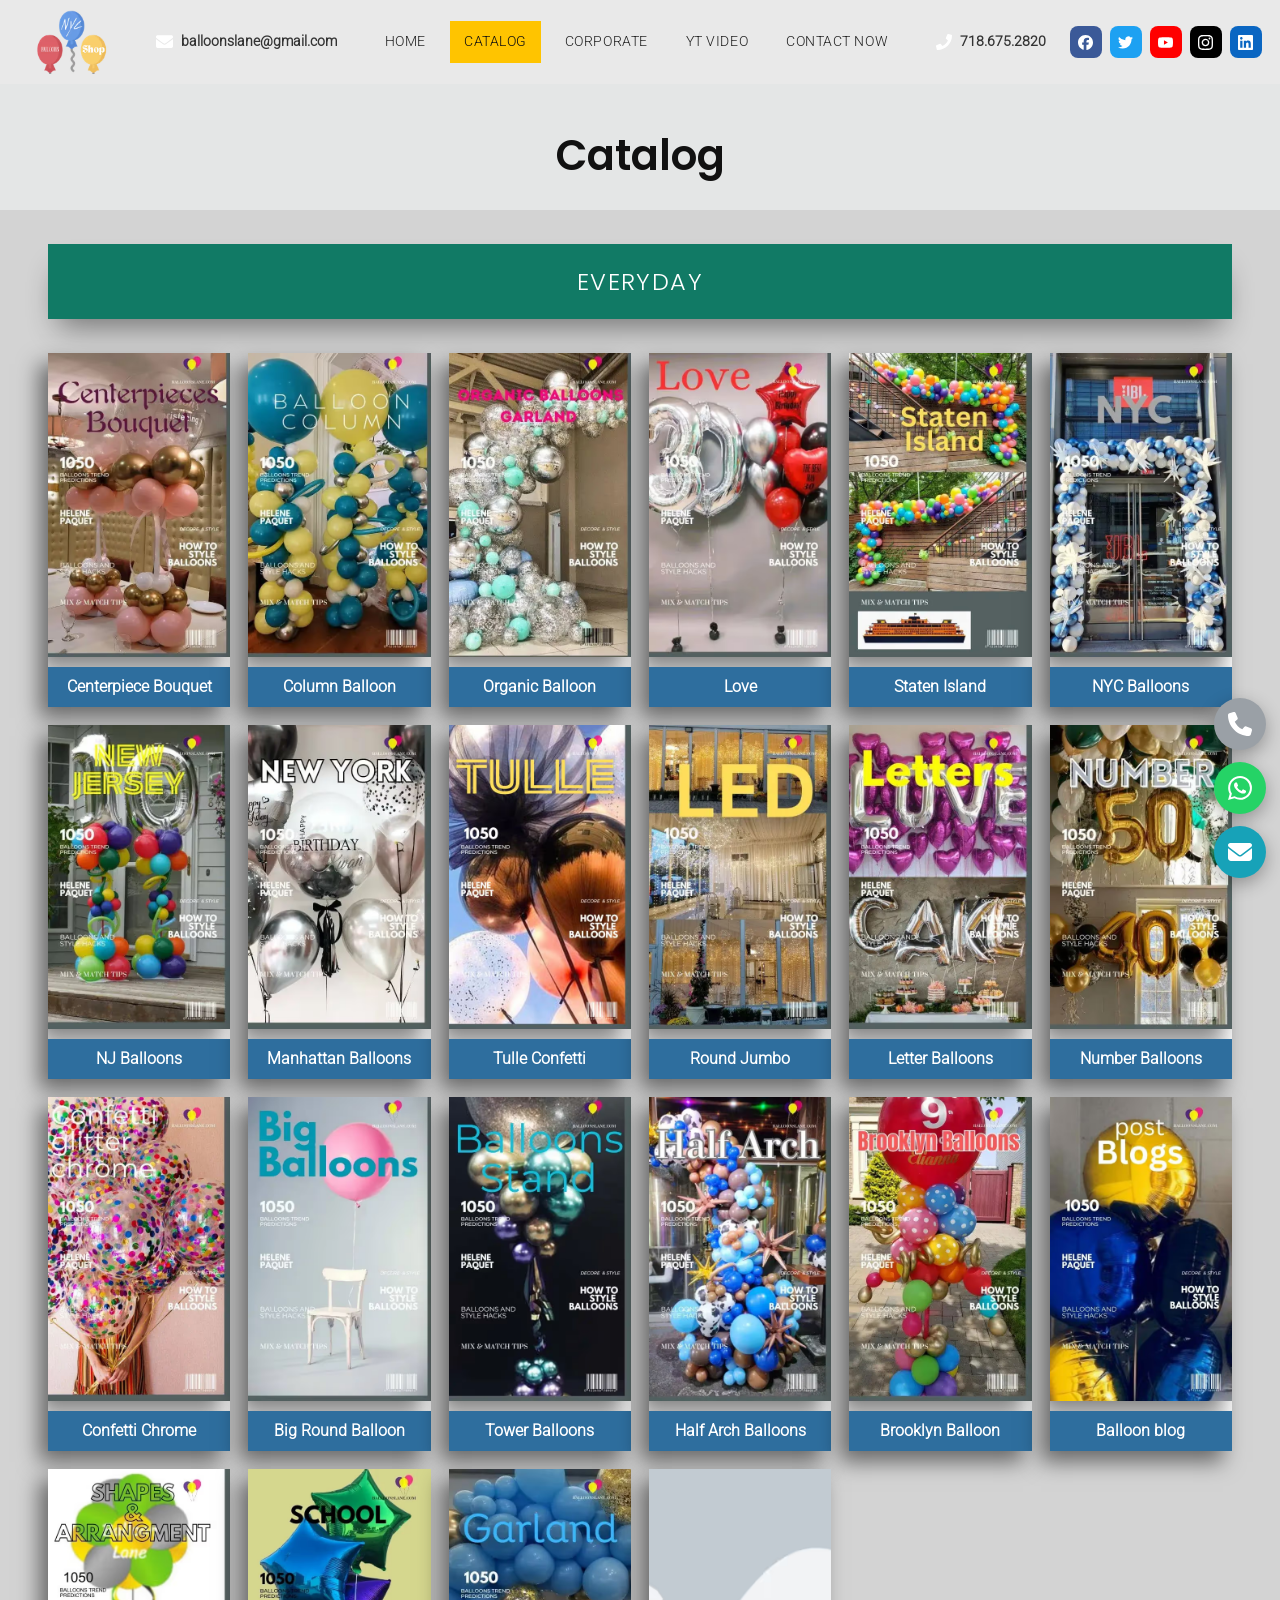
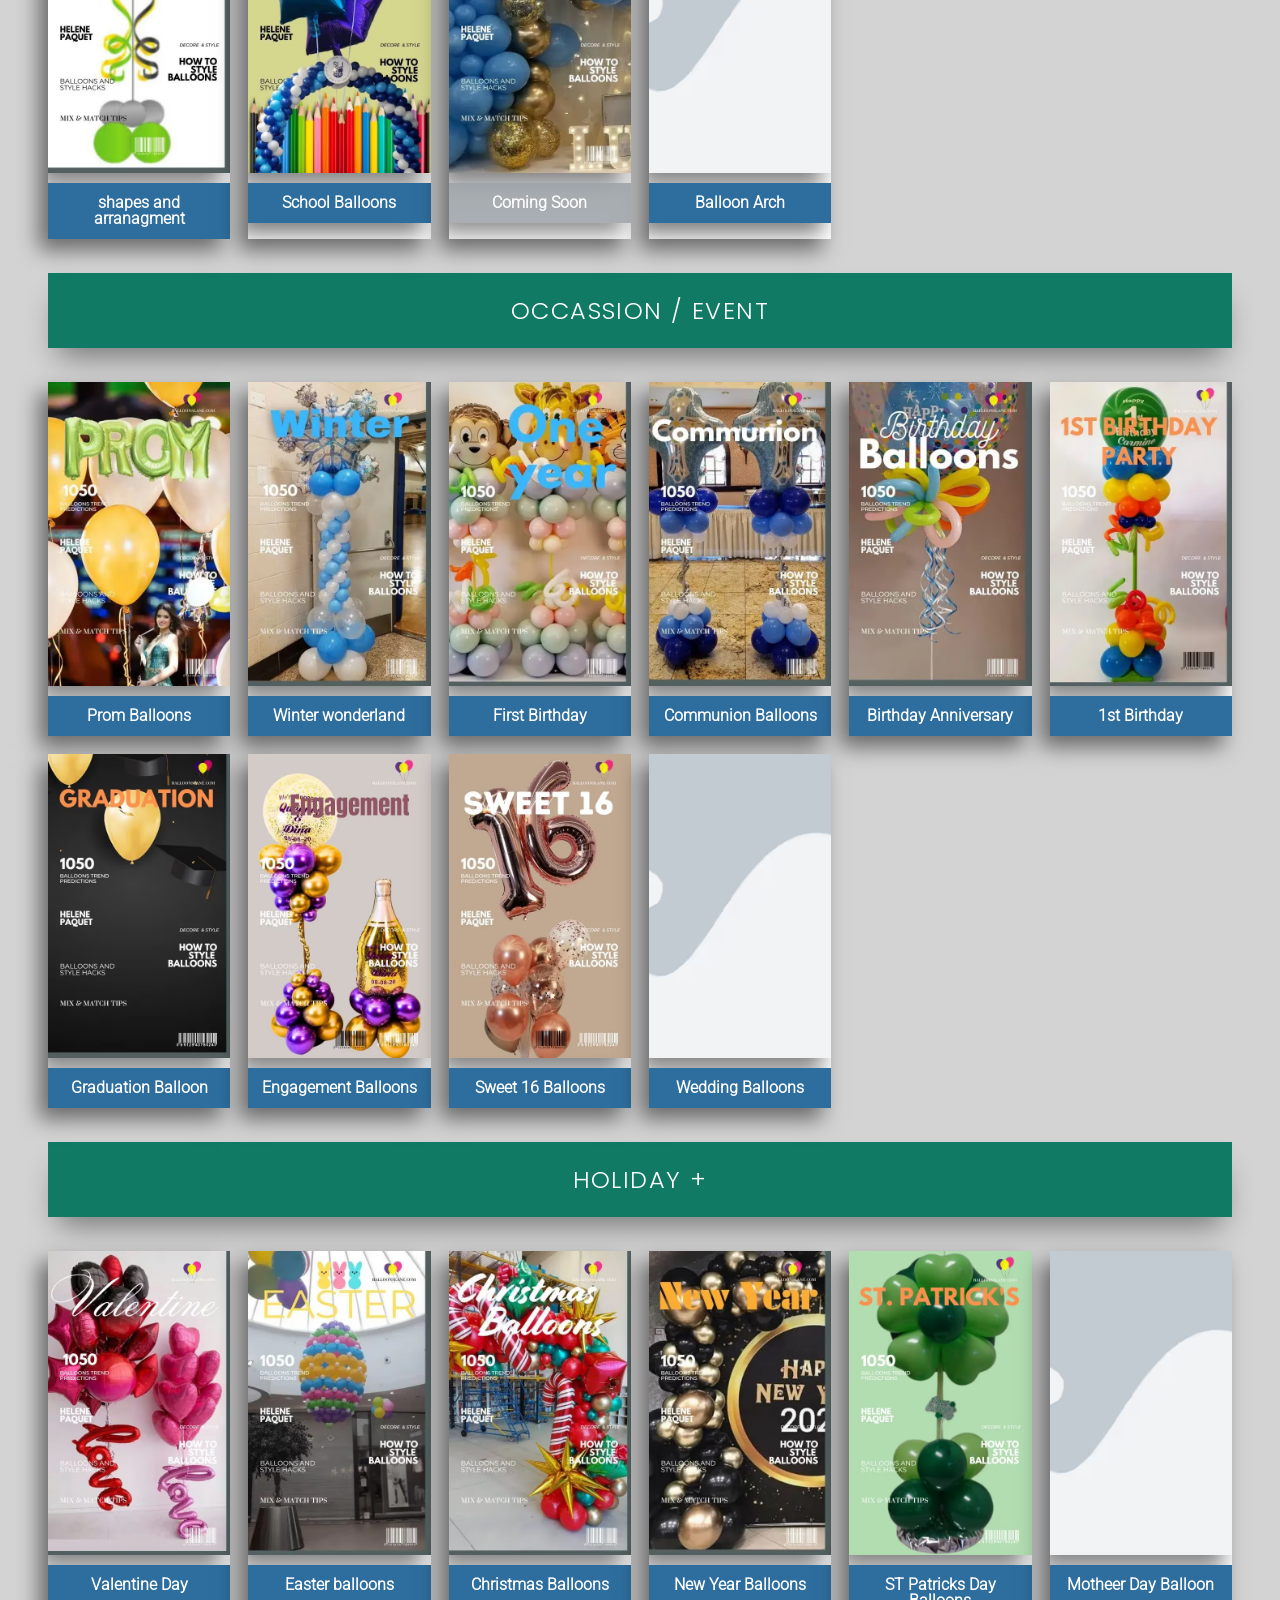
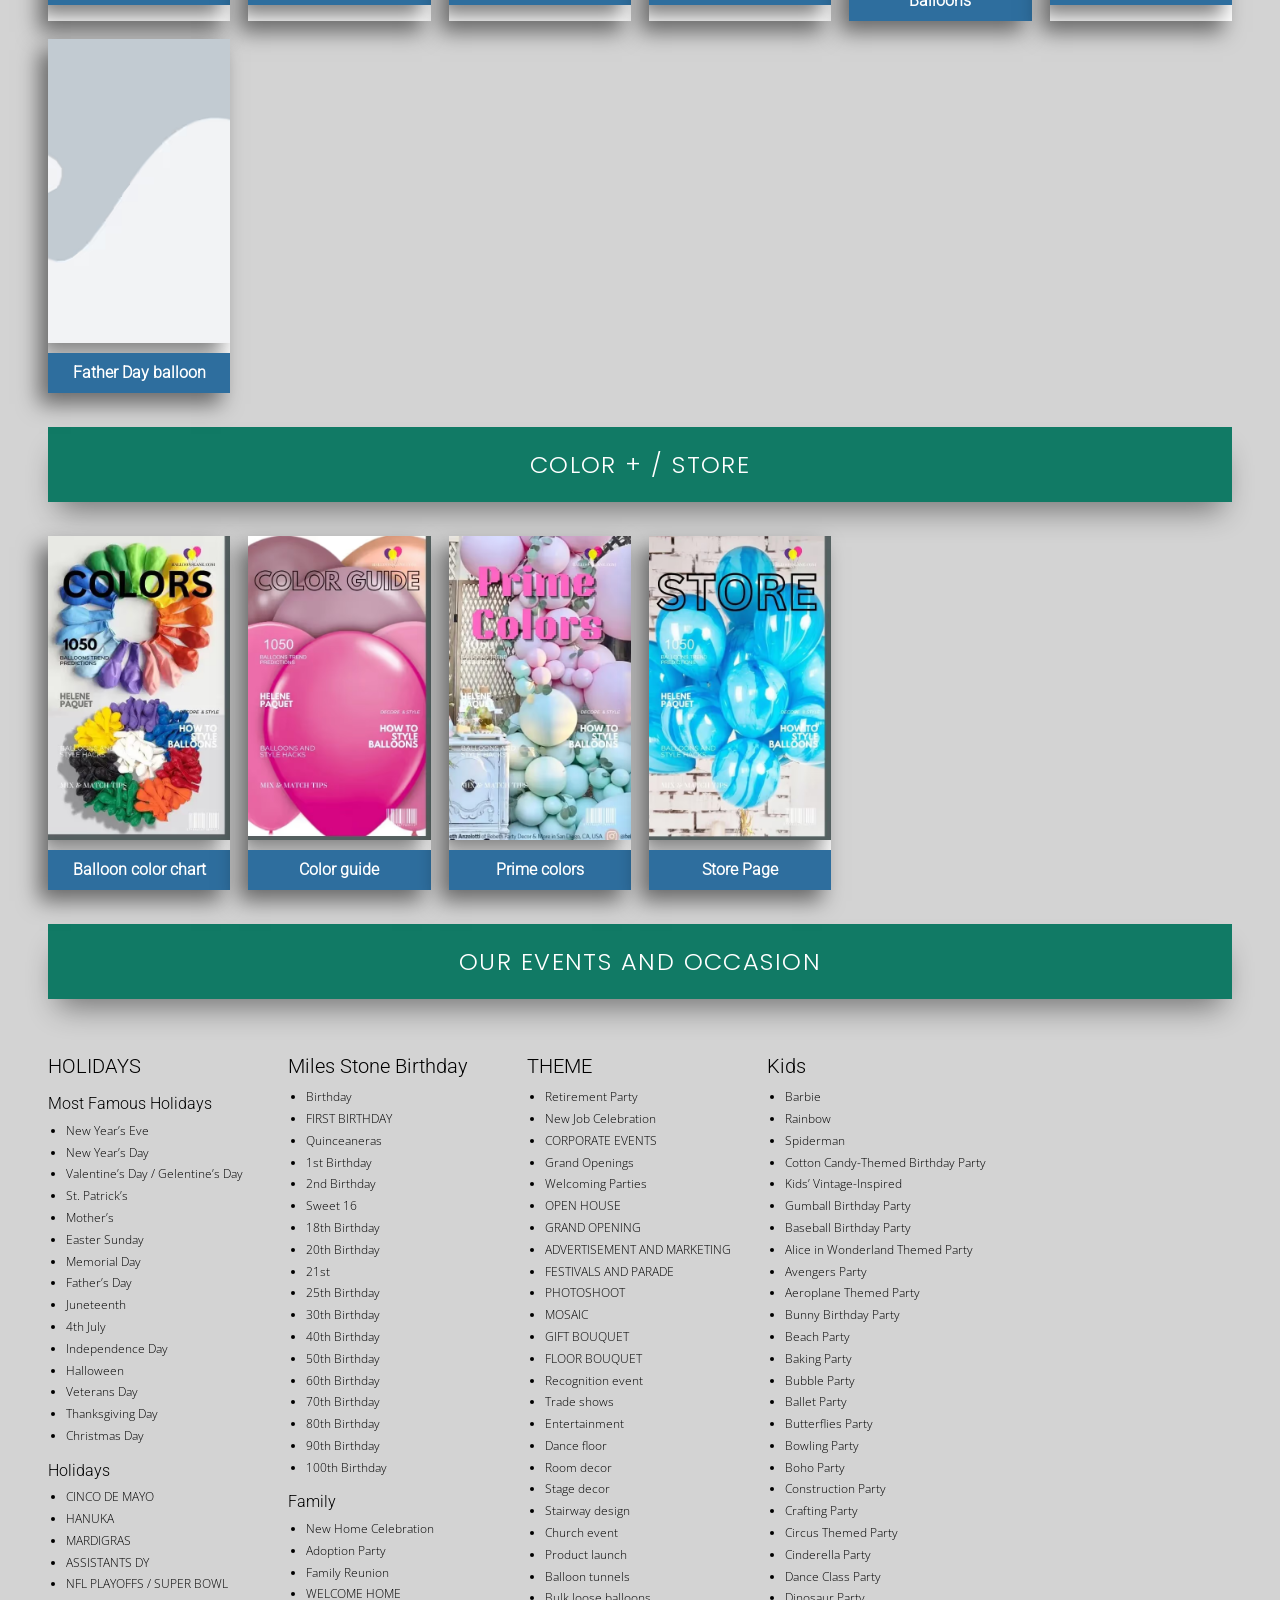
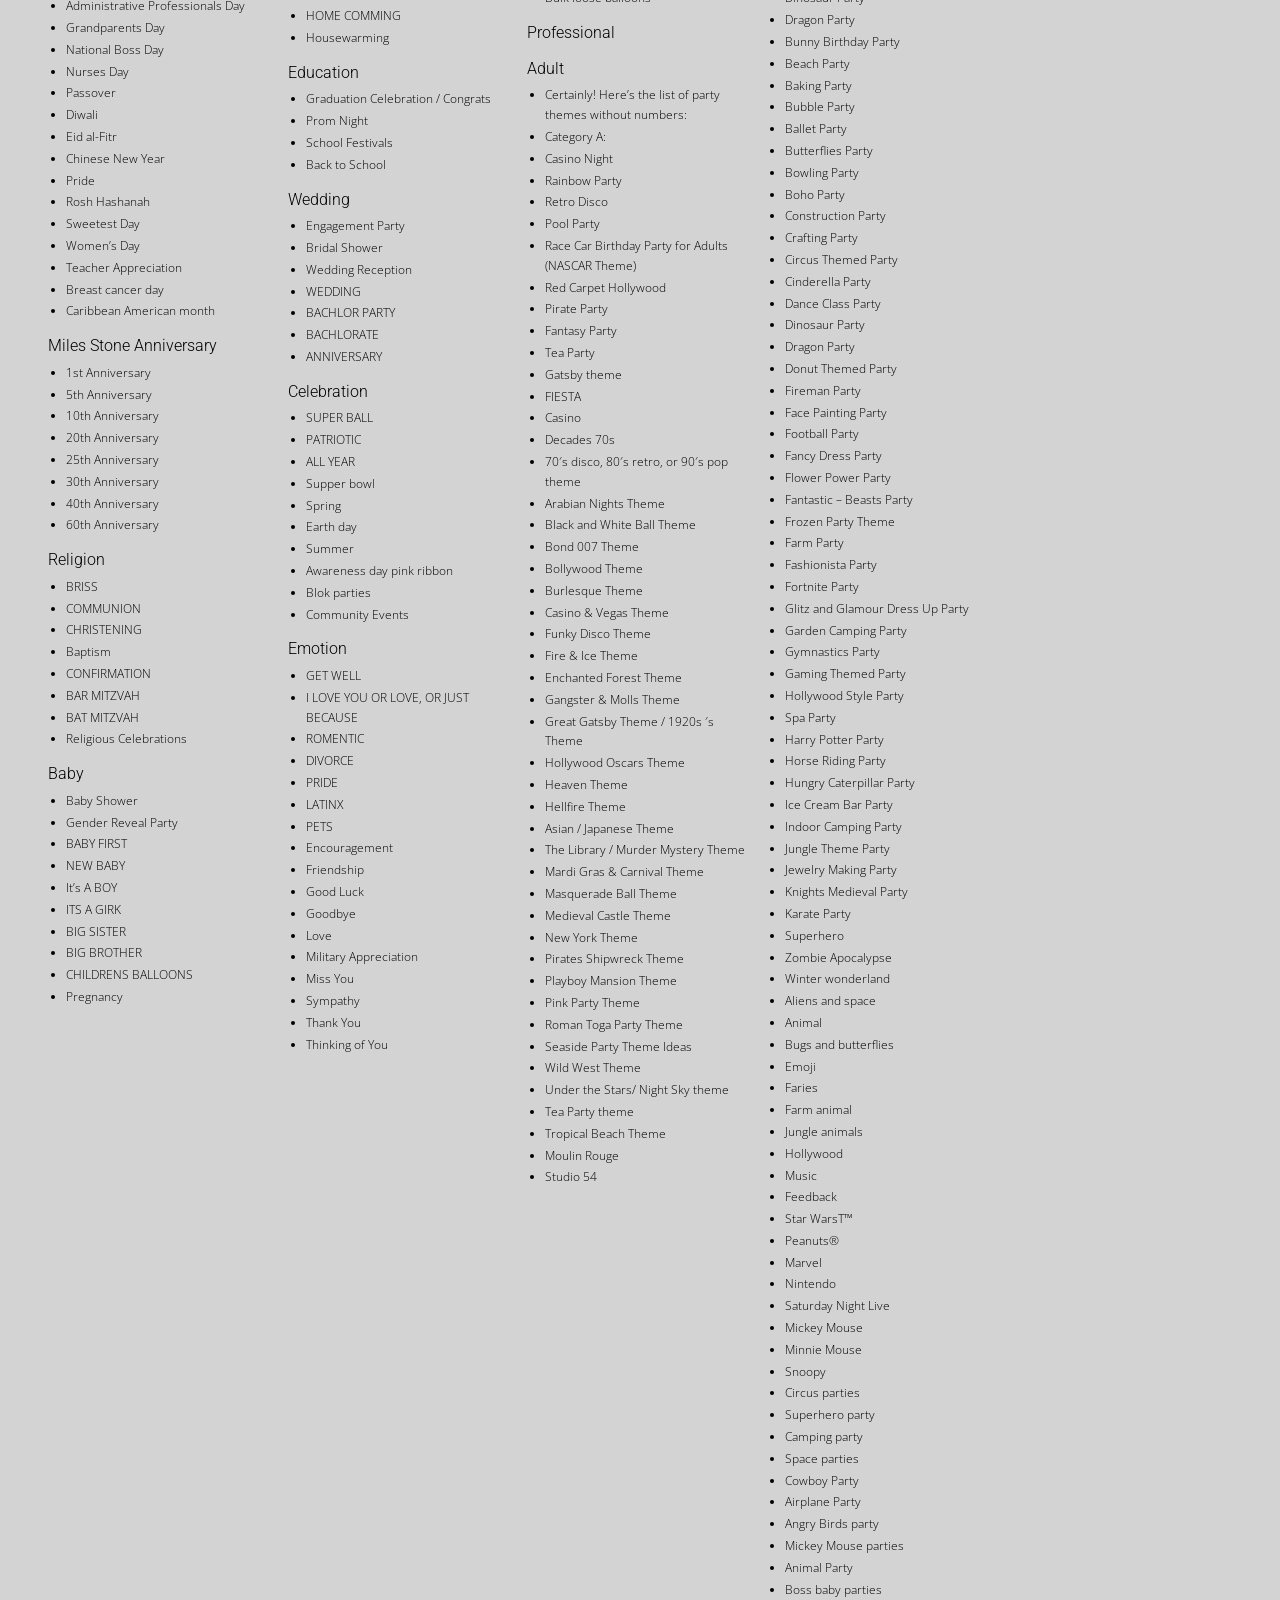
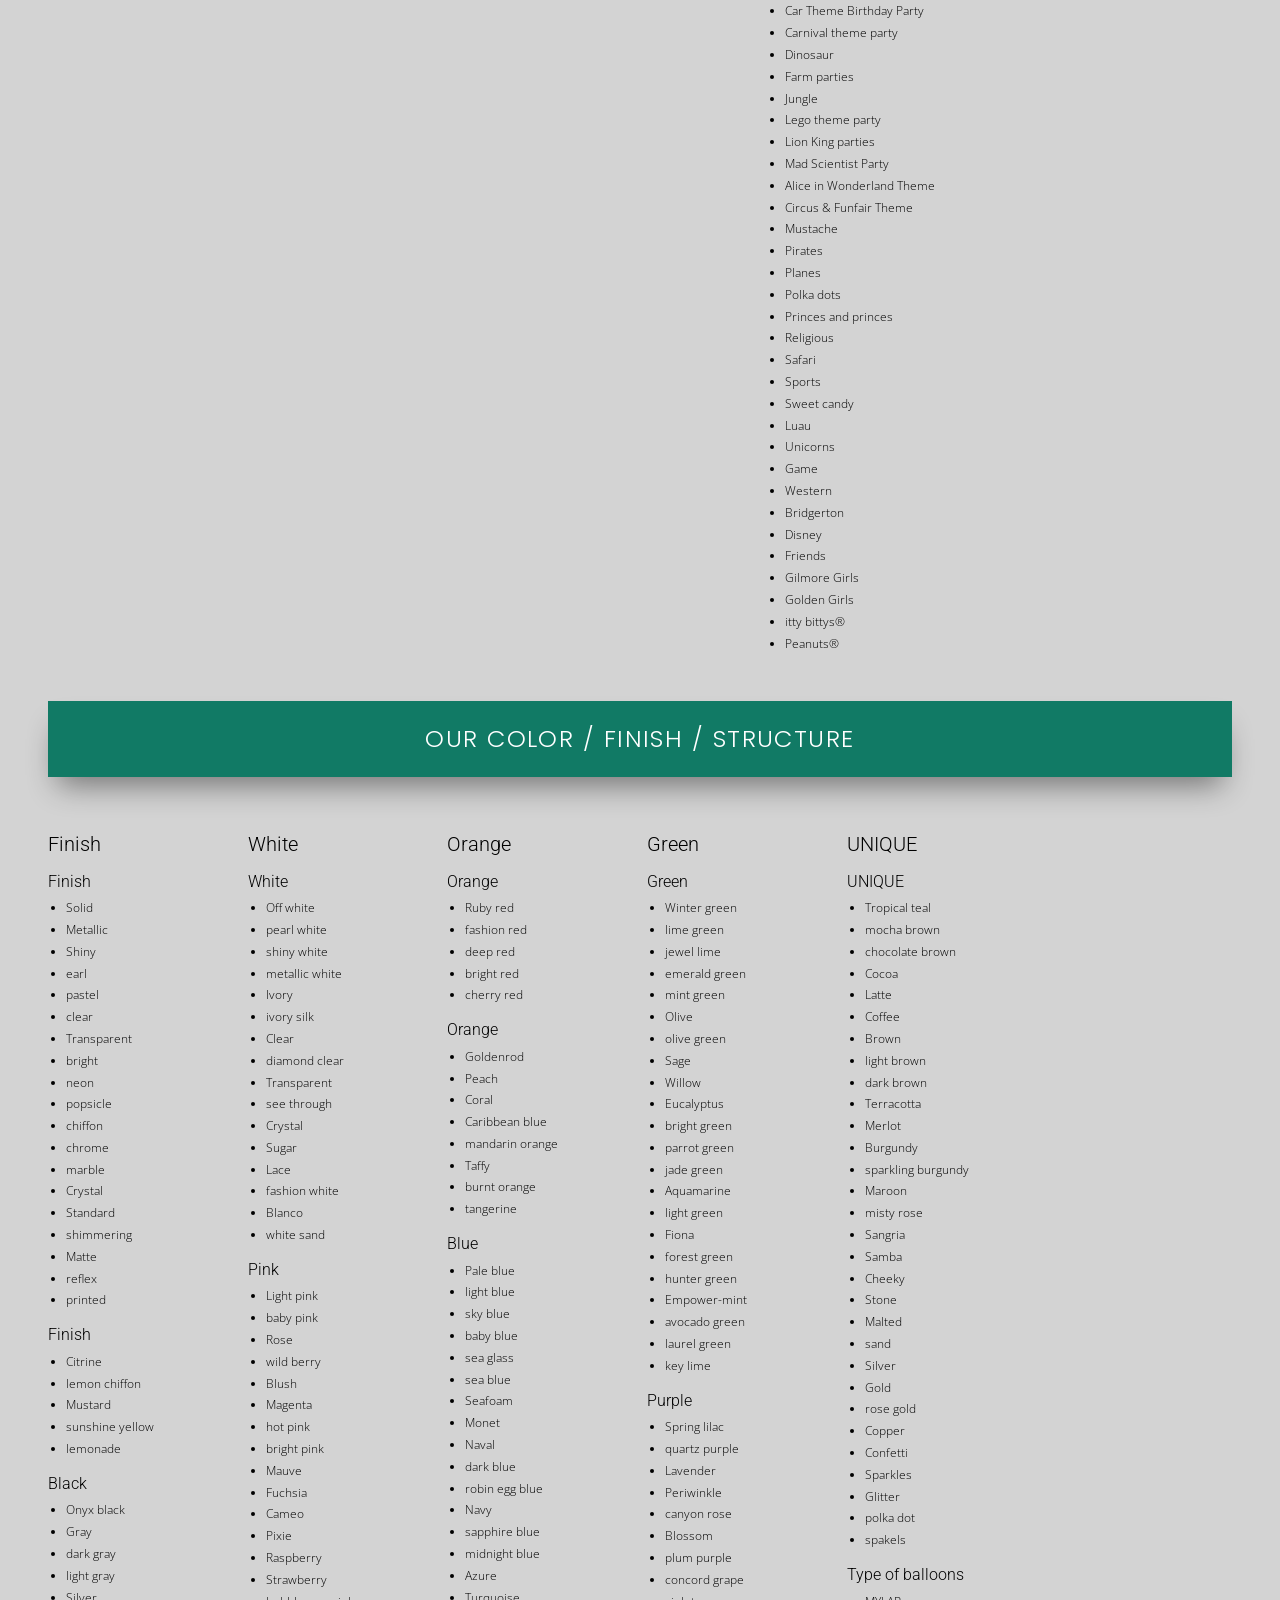
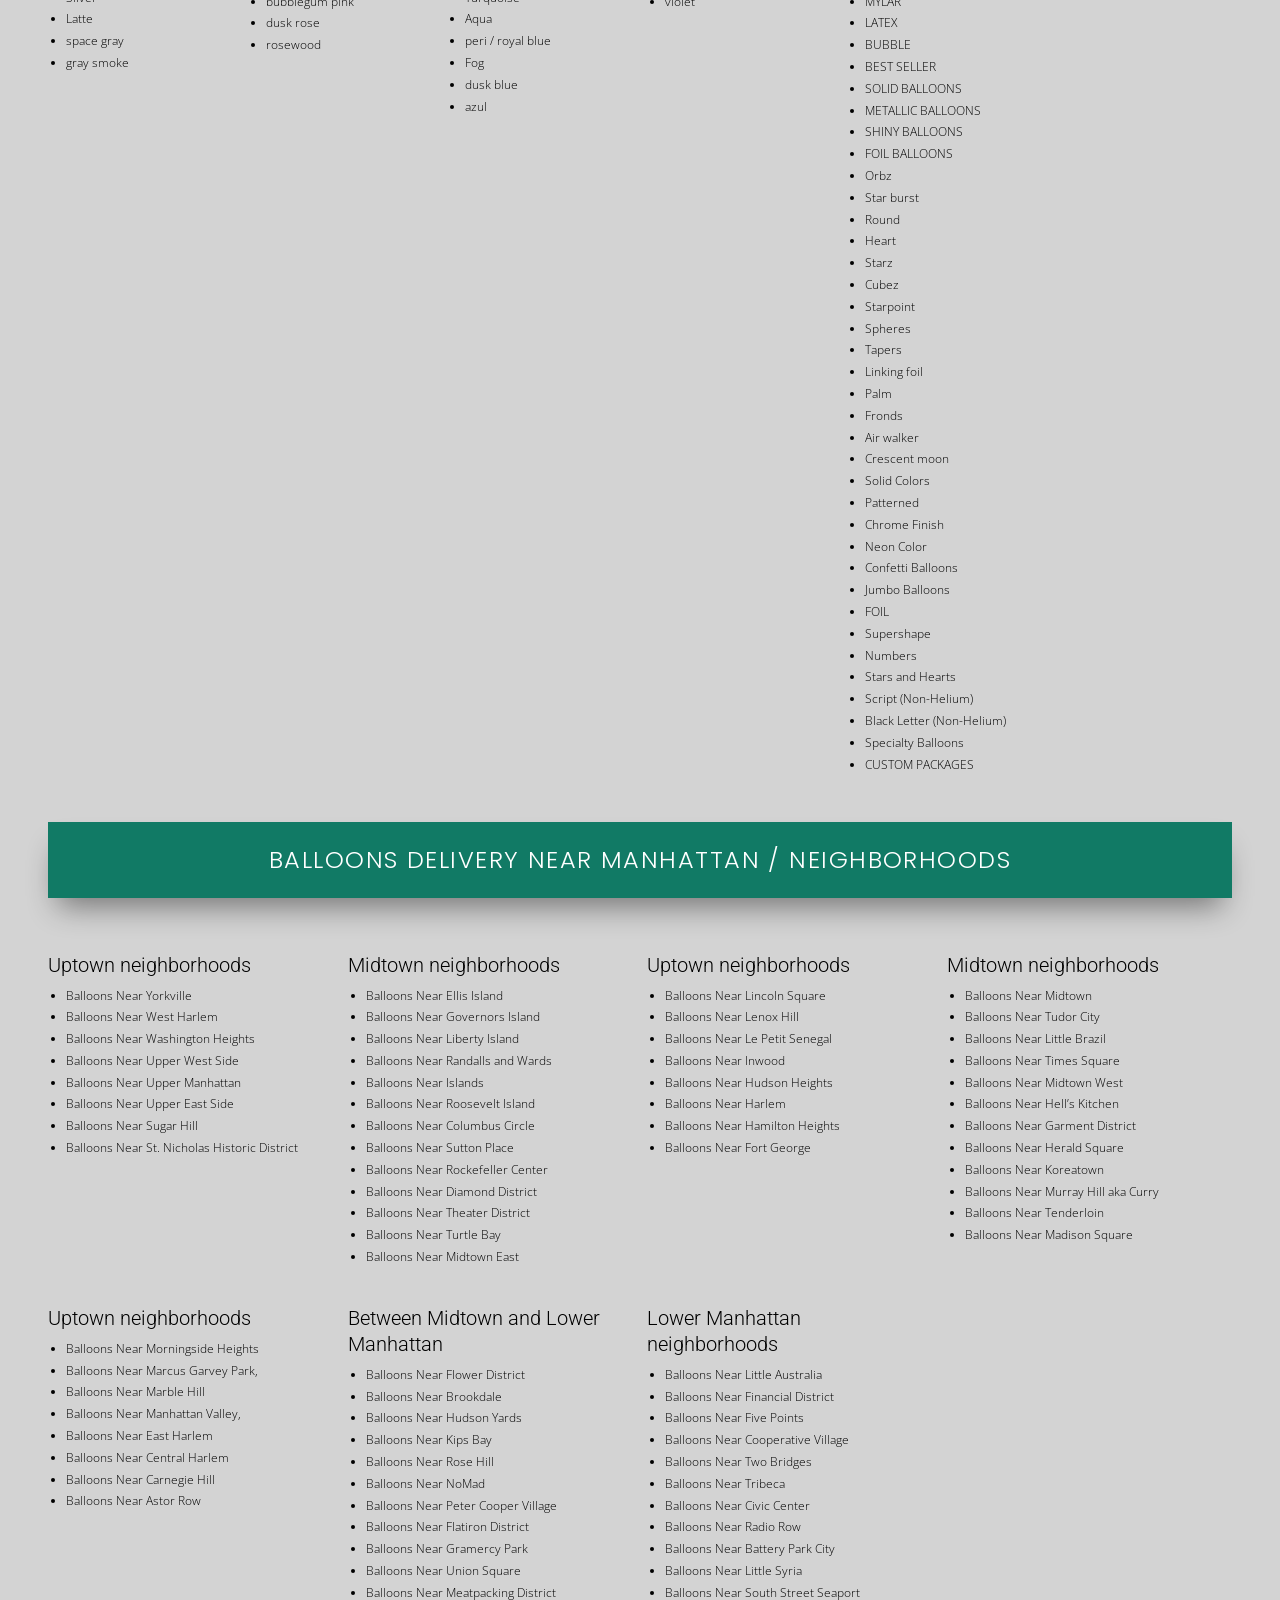
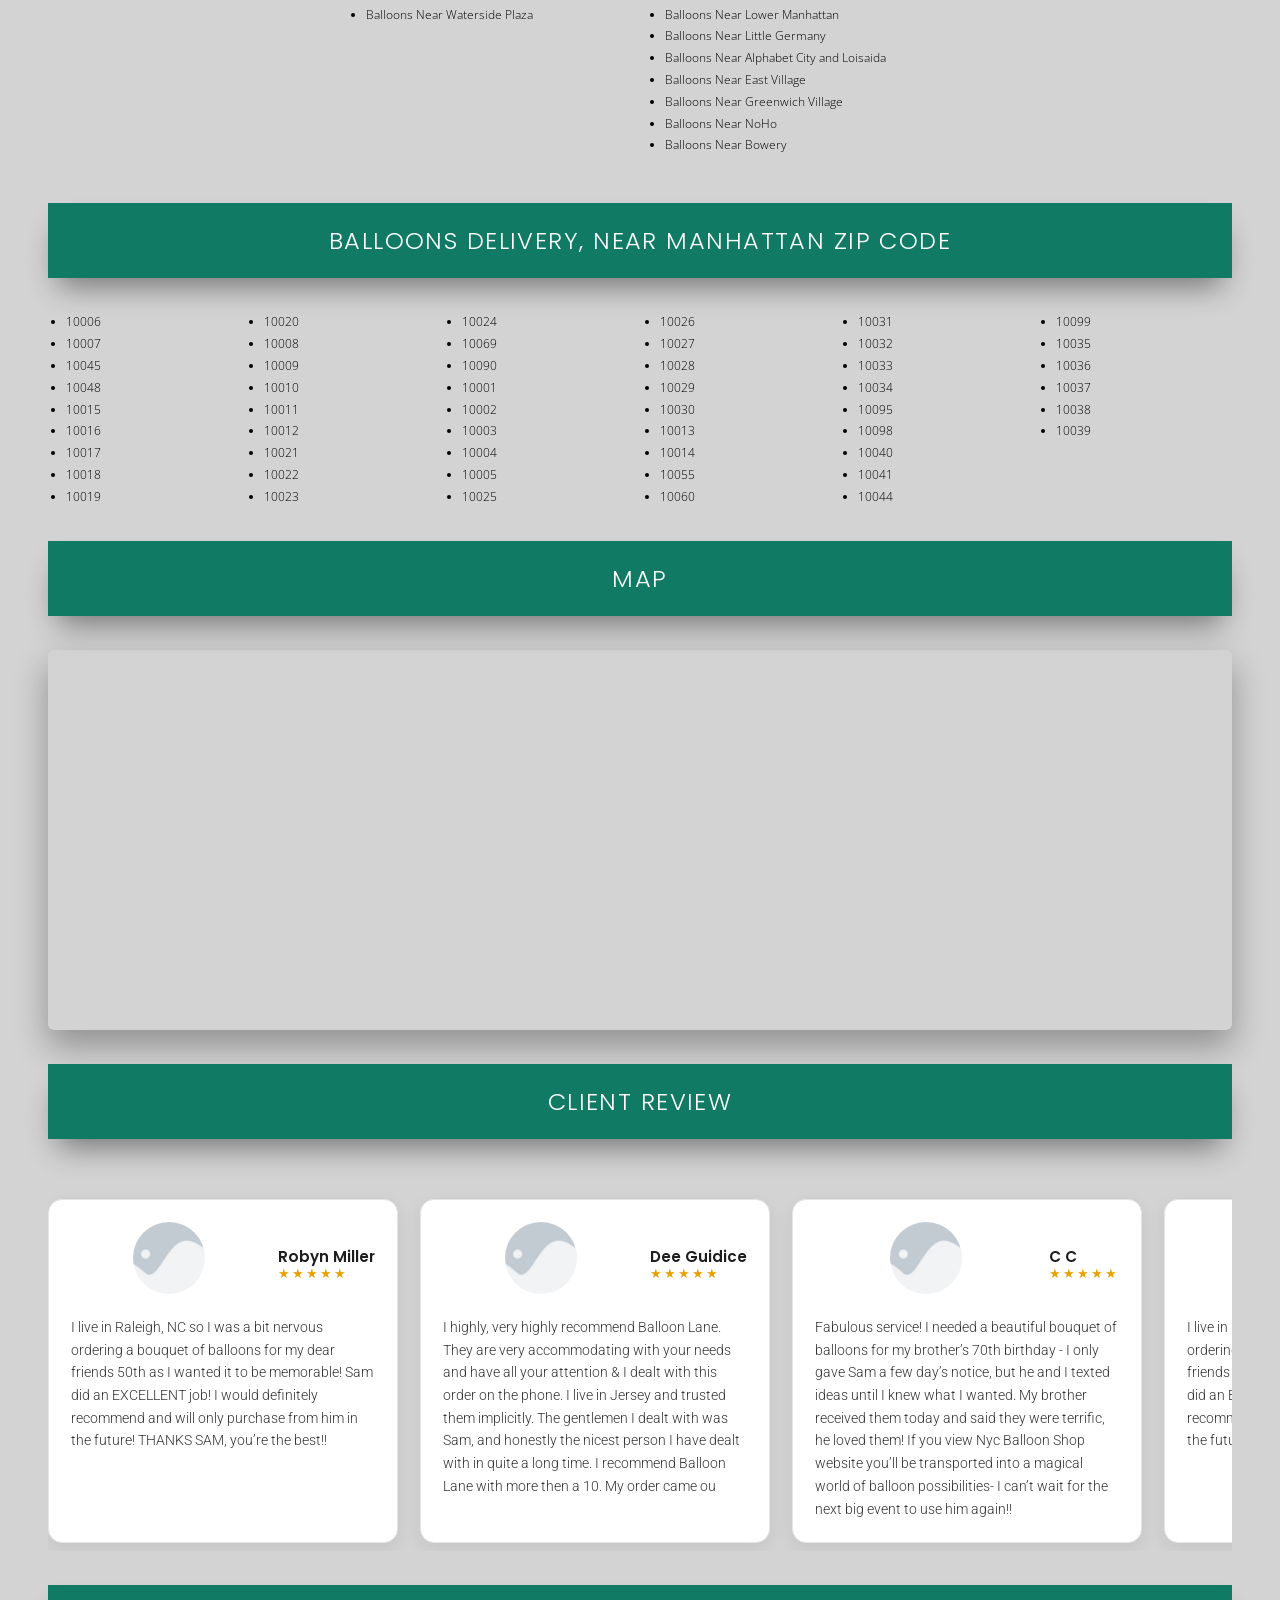
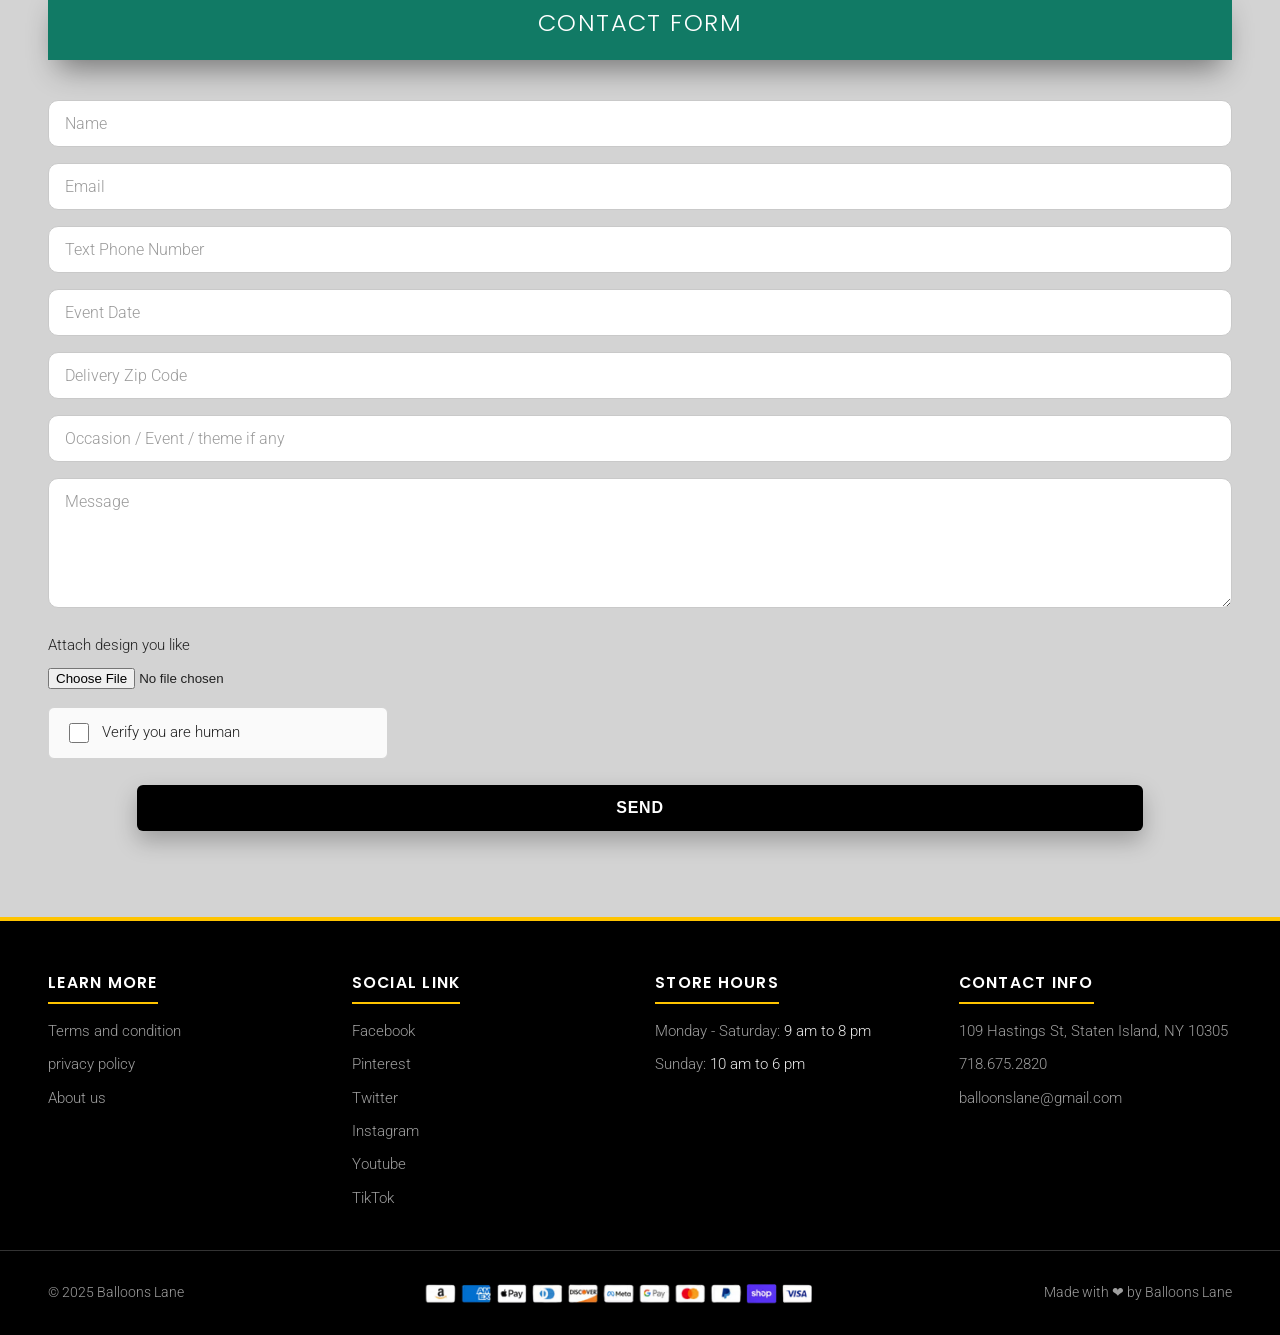
<file: catalog/index.html>
<!DOCTYPE html><html lang="en"> <head><meta charset="utf-8"><meta name="viewport" content="width=device-width, initial-scale=1"><title>catalog - nycballoonshop.com</title><meta name="description" content="Browse the NYC Balloon Shop catalog: balloon products, occasions, colors and finishes, Manhattan delivery neighborhoods and zip codes."><meta name="robots" content="index, follow"><link rel="canonical" href="https://nycballoonshop.com/catalog/"><meta property="og:type" content="website"><meta property="og:title" content="catalog - nycballoonshop.com"><meta property="og:description" content="Browse the NYC Balloon Shop catalog: balloon products, occasions, colors and finishes, Manhattan delivery neighborhoods and zip codes."><meta property="og:url" content="https://nycballoonshop.com/catalog/"><meta property="og:image" content="https://nycballoonshop.com/images/nyc-balloon-shop-logo.png"><meta name="twitter:card" content="summary_large_image"><link rel="icon" href="/favicon.ico" sizes="any"><link rel="icon" type="image/png" href="/images/favicon-512.png"><link rel="apple-touch-icon" href="/images/apple-touch-icon.png"><link rel="preload" as="font" type="font/woff2" href="/fonts/roboto-300-latin.woff2" crossorigin fetchpriority="high"><style>@font-face{font-family:Open Sans;font-style:normal;font-weight:300;font-display:swap;src:url(/fonts/open-sans-300-latin-ext.woff2) format("woff2");unicode-range:U+0100-02BA,U+02BD-02C5,U+02C7-02CC,U+02CE-02D7,U+02DD-02FF,U+0304,U+0308,U+0329,U+1D00-1DBF,U+1E00-1E9F,U+1EF2-1EFF,U+2020,U+20A0-20AB,U+20AD-20C4,U+2113,U+2C60-2C7F,U+A720-A7FF}@font-face{font-family:Open Sans;font-style:normal;font-weight:300;font-display:swap;src:url(/fonts/open-sans-300-latin.woff2) format("woff2");unicode-range:U+0000-00FF,U+0131,U+0152-0153,U+02BB-02BC,U+02C6,U+02DA,U+02DC,U+0304,U+0308,U+0329,U+2000-206F,U+20AC,U+2122,U+2191,U+2193,U+2212,U+2215,U+FEFF,U+FFFD}@font-face{font-family:Poppins;font-style:normal;font-weight:300;font-display:swap;src:url(/fonts/poppins-300-latin-ext.woff2) format("woff2");unicode-range:U+0100-02BA,U+02BD-02C5,U+02C7-02CC,U+02CE-02D7,U+02DD-02FF,U+0304,U+0308,U+0329,U+1D00-1DBF,U+1E00-1E9F,U+1EF2-1EFF,U+2020,U+20A0-20AB,U+20AD-20C4,U+2113,U+2C60-2C7F,U+A720-A7FF}@font-face{font-family:Poppins;font-style:normal;font-weight:300;font-display:swap;src:url(/fonts/poppins-300-latin.woff2) format("woff2");unicode-range:U+0000-00FF,U+0131,U+0152-0153,U+02BB-02BC,U+02C6,U+02DA,U+02DC,U+0304,U+0308,U+0329,U+2000-206F,U+20AC,U+2122,U+2191,U+2193,U+2212,U+2215,U+FEFF,U+FFFD}@font-face{font-family:Poppins;font-style:normal;font-weight:400;font-display:swap;src:url(/fonts/poppins-400-latin-ext.woff2) format("woff2");unicode-range:U+0100-02BA,U+02BD-02C5,U+02C7-02CC,U+02CE-02D7,U+02DD-02FF,U+0304,U+0308,U+0329,U+1D00-1DBF,U+1E00-1E9F,U+1EF2-1EFF,U+2020,U+20A0-20AB,U+20AD-20C4,U+2113,U+2C60-2C7F,U+A720-A7FF}@font-face{font-family:Poppins;font-style:normal;font-weight:400;font-display:swap;src:url(/fonts/poppins-400-latin.woff2) format("woff2");unicode-range:U+0000-00FF,U+0131,U+0152-0153,U+02BB-02BC,U+02C6,U+02DA,U+02DC,U+0304,U+0308,U+0329,U+2000-206F,U+20AC,U+2122,U+2191,U+2193,U+2212,U+2215,U+FEFF,U+FFFD}@font-face{font-family:Poppins;font-style:normal;font-weight:500;font-display:swap;src:url(/fonts/poppins-500-latin-ext.woff2) format("woff2");unicode-range:U+0100-02BA,U+02BD-02C5,U+02C7-02CC,U+02CE-02D7,U+02DD-02FF,U+0304,U+0308,U+0329,U+1D00-1DBF,U+1E00-1E9F,U+1EF2-1EFF,U+2020,U+20A0-20AB,U+20AD-20C4,U+2113,U+2C60-2C7F,U+A720-A7FF}@font-face{font-family:Poppins;font-style:normal;font-weight:500;font-display:swap;src:url(/fonts/poppins-500-latin.woff2) format("woff2");unicode-range:U+0000-00FF,U+0131,U+0152-0153,U+02BB-02BC,U+02C6,U+02DA,U+02DC,U+0304,U+0308,U+0329,U+2000-206F,U+20AC,U+2122,U+2191,U+2193,U+2212,U+2215,U+FEFF,U+FFFD}@font-face{font-family:Poppins;font-style:normal;font-weight:600;font-display:swap;src:url(/fonts/poppins-600-latin-ext.woff2) format("woff2");unicode-range:U+0100-02BA,U+02BD-02C5,U+02C7-02CC,U+02CE-02D7,U+02DD-02FF,U+0304,U+0308,U+0329,U+1D00-1DBF,U+1E00-1E9F,U+1EF2-1EFF,U+2020,U+20A0-20AB,U+20AD-20C4,U+2113,U+2C60-2C7F,U+A720-A7FF}@font-face{font-family:Poppins;font-style:normal;font-weight:600;font-display:swap;src:url(/fonts/poppins-600-latin.woff2) format("woff2");unicode-range:U+0000-00FF,U+0131,U+0152-0153,U+02BB-02BC,U+02C6,U+02DA,U+02DC,U+0304,U+0308,U+0329,U+2000-206F,U+20AC,U+2122,U+2191,U+2193,U+2212,U+2215,U+FEFF,U+FFFD}@font-face{font-family:Roboto;font-style:normal;font-weight:300;font-display:swap;src:url(/fonts/roboto-300-latin-ext.woff2) format("woff2");unicode-range:U+0100-02BA,U+02BD-02C5,U+02C7-02CC,U+02CE-02D7,U+02DD-02FF,U+0304,U+0308,U+0329,U+1D00-1DBF,U+1E00-1E9F,U+1EF2-1EFF,U+2020,U+20A0-20AB,U+20AD-20C4,U+2113,U+2C60-2C7F,U+A720-A7FF}@font-face{font-family:Roboto;font-style:normal;font-weight:300;font-display:swap;src:url(/fonts/roboto-300-latin.woff2) format("woff2");unicode-range:U+0000-00FF,U+0131,U+0152-0153,U+02BB-02BC,U+02C6,U+02DA,U+02DC,U+0304,U+0308,U+0329,U+2000-206F,U+20AC,U+2122,U+2191,U+2193,U+2212,U+2215,U+FEFF,U+FFFD}:root{--yellow:#FFC400;--yellow-dark:#E0A800;--header-gray:#127A65;--body-gray:#D3D3D3;--band-gray:#117A65;--hero-dark:#1E1E1E;--ink:#212121;--muted:#9E9E9E;--card-blue:#2E6E9E;--link-pink:#E91E63;--black:#000000;--wa-green:#25D366;--teal:#17A2B8;--fab-gray:#9AA0A6;--shadow-soft:0 16px 34px rgba(0,0,0,.32);--shadow-card:0 10px 22px rgba(0,0,0,.25);--shadow-product:-9px 11px 20px 0px rgba(0, 0, 0, .5);--shadow-band:0 18px 30px -10px rgba(0, 0, 0, .45);--radius:6px}*{box-sizing:border-box}html{scroll-behavior:smooth}body{margin:0;font-family:Segoe UI,Roboto,Helvetica Neue,Arial,sans-serif;color:var(--ink);background:var(--body-gray);line-height:1.7;overflow-x:hidden}h1,h2,h3,h4{line-height:1.35;margin:0 0 .6em;font-family:Poppins,Comfortaa,Segoe UI,sans-serif}img{max-width:100%;height:auto;display:block}a{color:var(--link-pink)}.container{max-width:none;width:100%;margin:0 auto;padding:0 clamp(16px,4vw,48px)}.band{background:var(--band-gray);border-radius:0;box-shadow:var(--shadow-band);text-align:center;padding:22px 18px;margin:34px auto;max-width:none}.band h2,.band h3{font-family:Poppins,Segoe UI,sans-serif;font-weight:300;text-transform:uppercase;letter-spacing:.06em;margin:0;color:#fff;font-size:24px;line-height:1.3}.band .sub{margin:.4em 0 0;color:#555;font-size:.95rem}.site-header{position:static;top:0;z-index:50;background:var(--header-gray);overflow-x:hidden;box-shadow:0 6px 14px #00000059,0 20px 38px #00000080}.header-contact{display:flex;align-items:center;gap:8px;font-size:.9rem;color:#fff}.header-contact a{color:#fff;text-decoration:none;font-weight:600}.main-nav a{text-decoration:none;color:#fff;font-weight:400;font-size:.85rem;text-transform:uppercase;letter-spacing:.04em;padding:9px 14px;border-radius:0;white-space:nowrap;transition:background .2s,color .2s}.main-nav a:hover,.main-nav a.active{background:#000;color:#fff}.nav-toggle{display:none;margin-left:auto;background:none;border:0;cursor:pointer;font-size:1.7rem;line-height:1;color:#fff;padding:6px 10px}.header-social a{width:32px;height:32px;border-radius:8px;background:#555;color:#fff;display:flex;align-items:center;justify-content:center;text-decoration:none;font-size:.8rem;font-weight:700}.hero-split{display:flex;padding:0;background:#5e5e5e;min-height:780px}.hero-pane{position:relative;width:50%}.hero-left{background:#1c1c1c;display:flex;flex-direction:column;justify-content:center}.hero-left:before{content:"";position:absolute;inset:0;background:#0009}.hero-left-text{position:relative;padding:90px 34px 90px 30px}.hero-left-text h1{font-family:Open Sans,sans-serif;font-size:clamp(25px,1.1rem + 1.6vw,34px);font-weight:700;color:#fff;line-height:1.3;text-wrap:balance;margin:0}.hero-left-text p{font-family:Roboto,sans-serif;font-size:clamp(13.5px,.7rem + .5vw,15.5px);font-weight:300;color:#fff;margin:14px 0 0}.hero-right{overflow:hidden;background:#000}.hero-right video{position:absolute;inset:0;width:100%;height:100%;object-fit:cover;display:block}.video-section{background:#000;padding:40px 20px}.video-single{max-width:none;margin:0 auto;border-radius:18px;overflow:hidden;box-shadow:var(--shadow-soft)}.video-single iframe{width:100%;aspect-ratio:16/9;border:0;display:block}.btn{display:inline-block;border:0;cursor:pointer;text-decoration:none;font-weight:600;line-height:1;text-transform:uppercase;letter-spacing:.05em;border-radius:6px;box-shadow:var(--shadow-card);transition:transform .15s,box-shadow .15s}.btn:hover{transform:translateY(-2px)}.btn-yellow{background:var(--yellow);color:#222;padding:15px 46px;font-size:1rem}.btn-yellow:hover{background:var(--yellow-dark)}.btn-blue{background:var(--card-blue);color:#fff;padding:11px 26px;font-size:.85rem;border-radius:6px;box-shadow:var(--shadow-card)}.btn-wide{display:block;width:85%;margin:26px auto;text-align:center}.inquiry-form{background:transparent;border-radius:0;box-shadow:none;padding:6px 0 10px;max-width:none;margin:0 auto}.inquiry-form .row{display:grid;grid-template-columns:1fr 1fr;gap:16px}.inquiry-form .field{margin-bottom:16px}.inquiry-form label{display:block;font-weight:600;margin-bottom:6px;font-size:.92rem}.inquiry-form ::placeholder{color:#9a9a9a}.inquiry-form input[type=text],.inquiry-form input[type=email],.inquiry-form input[type=tel],.inquiry-form input[type=date],.inquiry-form select,.inquiry-form textarea{width:100%;padding:13px 16px;border:1px solid #c9c9c9;border-radius:10px;font-size:1rem;font-family:inherit;background:#fff}.inquiry-form textarea{border-radius:10px;min-height:130px;resize:vertical}.inquiry-form input:focus,.inquiry-form select:focus,.inquiry-form textarea:focus{outline:2px solid var(--yellow);border-color:var(--yellow)}.form-note{font-size:.85rem;color:#666;text-align:center;margin-top:12px}.card-grid{display:grid;grid-template-columns:repeat(auto-fill,minmax(240px,1fr));gap:26px;margin:26px 0}.cat-card{background:#fff;border-radius:var(--radius);box-shadow:var(--shadow-card);overflow:hidden;text-align:center;padding-bottom:20px;display:flex;flex-direction:column}.cat-card img{width:100%;aspect-ratio:1/1;object-fit:cover}.cat-card h3{font-size:1.05rem;margin:14px 12px 6px;text-transform:uppercase;letter-spacing:.03em}.cat-card p{font-size:.9rem;color:#555;margin:0 14px 14px;flex:1}.cat-card .btn-blue{margin:0 16px}.gallery-grid{display:grid;grid-template-columns:repeat(auto-fill,minmax(200px,1fr));gap:18px;margin:22px 0}.gallery-grid figure{margin:0;background:#fff;border-radius:12px;overflow:hidden;box-shadow:var(--shadow-card)}.gallery-grid img{width:100%;aspect-ratio:1/1;object-fit:cover}.gallery-grid figcaption{padding:10px;font-size:.82rem;text-align:center;color:#444}.corp-wrap{position:relative;max-width:none;margin:0 auto;padding:0;overflow:hidden}.corp-track{display:flex;width:max-content;padding:10px 0;animation:corp-scroll 30s linear infinite}.corp-logo{flex:0 0 280px;background:transparent;border-radius:0;box-shadow:none;height:150px;display:flex;align-items:center;justify-content:center;padding:10px 14px}.corp-logo img{max-width:240px;max-height:125px;width:auto;height:auto;object-fit:contain}@keyframes corp-scroll{0%{transform:translate(0)}to{transform:translate(-50%)}}@media(prefers-reduced-motion:reduce){.corp-track{animation:none}}.video-grid{display:grid;grid-template-columns:1fr 1fr;gap:26px;max-width:none;margin:0 auto}.video-card{border:0;border-radius:20px;overflow:hidden;background:#000;box-shadow:var(--shadow-soft)}.more-video{text-align:center;margin-top:18px}.seo-copy{width:90%;max-width:1350px;box-sizing:border-box;margin:0 auto;text-align:center;padding:10px 0 30px}.seo-copy h2{font-size:clamp(1.3rem,2.6vw,1.8rem);margin:1.6em 0 .6em}.seo-copy h3{font-size:1.15rem;margin:1.4em 0 .5em}.seo-copy h4{font-size:1.05rem;margin:1.2em 0 .4em}.seo-copy p{margin:0 0 1em}.check-list{list-style:none;padding:0;margin:1em auto;max-width:640px;text-align:center}.check-list li{margin:.45em 0}.check-list li:before{content:"✔ ";color:#2e7d32;font-weight:800}.faq{max-width:none;margin:0 auto}.faq-item{background:#d3d9db;border-radius:8px;box-shadow:var(--shadow-card);margin-bottom:14px;overflow:hidden}.faq-q{width:100%;text-align:left;background:none;border:0;cursor:pointer;padding:18px 20px;font-size:1rem;font-weight:700;color:var(--ink);display:flex;gap:12px;align-items:center;font-family:inherit}.faq-q .marker{color:#000;font-size:.9em}.faq-a{max-height:0;overflow:hidden;transition:max-height .3s ease;padding:0 20px}.faq-item.open .faq-a{max-height:600px;padding:0 20px 18px}.loc-section{max-width:none;margin:0 auto 30px}.loc-grid{columns:6 150px;column-gap:22px;list-style:none;padding:0;margin:0}.loc-grid li{break-inside:avoid;margin-bottom:.4em;font-size:.9rem}.loc-grid a{color:#444;text-decoration:none}.loc-grid a:hover{color:var(--link-pink)}.review-grid{display:grid;grid-template-columns:repeat(auto-fill,minmax(280px,1fr));gap:24px;max-width:none;margin:0 auto}.review-card{background:#fff;border-radius:var(--radius);box-shadow:var(--shadow-card);padding:24px;text-align:center}.review-card img{width:72px;height:72px;border-radius:50%;object-fit:cover;margin:0 auto 12px}.review-card h4{margin:0 0 8px}.review-card p{font-size:.92rem;color:#555;margin:0}.contact-hero{background:var(--hero-dark);color:#fff;text-align:center;padding:60px 20px}.contact-hero h1{font-size:clamp(1.8rem,3.4vw,2.6rem);margin:0}.contact-cards{display:grid;grid-template-columns:repeat(auto-fit,minmax(240px,1fr));gap:22px;max-width:none;margin:34px auto}.contact-card{background:#fff;border-radius:var(--radius);box-shadow:var(--shadow-card);padding:28px;text-align:center}.contact-card h3{margin:0 0 10px;text-transform:uppercase;font-size:1rem;letter-spacing:.05em}.contact-card a{color:var(--ink);font-weight:700;text-decoration:none;font-size:1.05rem}.contact-card a:hover{color:var(--link-pink)}.map-embed{max-width:none;margin:0 auto 34px;border-radius:var(--radius);overflow:hidden;box-shadow:var(--shadow-soft)}.map-embed iframe{width:100%;height:380px;border:0;display:block}.social-row{display:flex;gap:12px;justify-content:center;margin:18px 0 40px}.social-row a{width:48px;height:48px;border-radius:12px;background:#333;color:#fff;display:flex;align-items:center;justify-content:center;text-decoration:none;font-weight:800;font-size:.85rem}.social-row a:hover{background:var(--yellow);color:#222}.site-footer{background:var(--black);color:var(--muted);margin-top:50px;border-top:4px solid var(--yellow)}.footer-grid{max-width:none;margin:0 auto;padding:48px clamp(16px,4vw,48px) 30px;display:grid;grid-template-columns:repeat(auto-fit,minmax(220px,1fr));gap:30px}.footer-grid h4{color:#fff;text-transform:uppercase;letter-spacing:.08em;font-size:.98rem;margin:0 0 16px;padding-bottom:9px;border-bottom:2px solid var(--yellow);display:inline-block}.footer-grid li{margin-bottom:10px;font-size:.94rem;line-height:1.55}.footer-grid a{color:var(--muted);text-decoration:none;transition:color .2s ease}.footer-grid a:hover{color:var(--yellow)}.footer-bottom{border-top:1px solid #333;max-width:none;margin:0 auto;padding:20px clamp(16px,4vw,48px);display:flex;align-items:center;justify-content:space-between;gap:16px;flex-wrap:wrap;font-size:.88rem}.pay-icons{display:flex;gap:8px;flex-wrap:wrap;justify-content:center}.pay-icons span{background:#222;border:1px solid #444;border-radius:6px;color:#ddd;font-size:.68rem;font-weight:700;padding:5px 9px;white-space:nowrap}.contact-hero-banner{position:relative;background:linear-gradient(135deg,#2e6e9e,#5aa0c8,#e8730c);color:#fff;text-align:center;min-height:100vh;min-height:100svh;display:flex;align-items:center;justify-content:center;padding:90px 20px 120px}.contact-hero-inner{width:100%}.contact-hero-inner h1{font-size:clamp(2.9rem,6vw,4.4rem);margin:0 0 .3em;color:#fff;font-weight:700;text-shadow:0 2px 16px rgba(0,0,0,.5)}.contact-hero-inner .order-link{margin:.3em 0}.contact-hero-inner .order-link a{color:#fff;font-size:2rem;font-weight:600;text-decoration:none;text-shadow:0 2px 12px rgba(0,0,0,.5)}.contact-hero-inner .order-link a:hover{text-decoration:underline}.contact-hero-inner .lane-domain{color:#fff;opacity:.85;font-size:1.1rem;margin:.3em 0 0}.wave-divider{display:block;width:100%;height:70px;position:absolute;left:0;bottom:-1px}.wave-divider.top{top:-1px;bottom:auto;transform:scaleY(-1)}.info-bar-section{padding:10px 20px 30px;text-align:center}.info-bar{background:#cd6b2f;border-radius:6px;box-shadow:-16px 17px 17px #00000080;max-width:1250px;margin:36px auto 0;position:relative;z-index:2;display:grid;grid-template-columns:repeat(3,1fr);gap:14px;padding:30px 26px;color:#fff}.info-cell{display:flex;flex-direction:column;align-items:center;gap:10px}.info-icon{display:block;line-height:0}.info-icon svg{width:52px;height:52px;fill:#ffc72f}.info-cell a{color:#fff;text-decoration:none;font-size:1.2rem;font-weight:500}.info-cell a:hover{text-decoration:underline}.designs-section{position:relative;background:#62a9a4;text-align:center;margin:50px 0 0;padding:110px 20px}.designs-inner p{color:#fff;font-size:1.15rem;margin:0 0 18px}.designs-inner .btn{display:block;width:200px;margin:0 auto 14px;border-radius:42px;box-shadow:-15px 11px 19px #00000080}.designs-inner .btn-orange{background:#d3602d;padding:14px 50px}.designs-inner .btn-orange:hover{background:#d3602d}.designs-inner .btn-yellow-sm{background:#f90;color:#fff;padding:15px 30px}.btn-orange{background:#e67e22;color:#fff;padding:12px 30px;font-size:.95rem}.btn-orange:hover{background:#d35400}.btn-yellow-sm{background:var(--yellow);color:#8a6d00;padding:12px 30px;font-size:.95rem}.store-policy{text-align:center;padding:40px 20px 50px}.store-policy h2{font-size:1.6rem;font-weight:400;margin:0 0 .5em}.store-policy p{margin:0;color:#333}@media(max-width:700px){.info-bar{grid-template-columns:1fr;margin-top:-20px}.contact-hero-banner{padding:60px 20px 100px}}.fab-phone{background:var(--fab-gray)}.fab-wa{background:var(--wa-green)}.fab-mail{background:var(--teal)}@media(max-width:860px){.hero-split{flex-direction:column;min-height:0}.hero-pane{width:100%}.hero-right{aspect-ratio:16/9;min-height:0}.hero-left{min-height:560px}@media(max-width:600px){.hero-left{aspect-ratio:9/16;min-height:0}}.hero-left-text{padding:70px 24px 70px 30px}.hero-left{padding:40px 24px}.video-grid,.inquiry-form .row{grid-template-columns:1fr}.inquiry-form{padding:24px 18px}.nav-toggle{display:block}.main-nav{display:none;position:absolute;top:100%;left:0;right:0;z-index:55;flex-direction:column;flex-wrap:nowrap;gap:0;margin:0;background:var(--header-gray);box-shadow:0 18px 24px #00000059;padding:6px 0}.main-nav.open{display:flex}.main-nav a{padding:13px 20px;font-size:.95rem}.header-contact span.hide-m,.header-social{display:none}}.yt-facade{position:relative;width:100%;padding:0;border:0;background:#000;cursor:pointer;display:block}.yt-facade img{width:100%;aspect-ratio:16/9;object-fit:cover;display:block}.yt-facade .yt-play{position:absolute;top:50%;left:50%;transform:translate(-50%,-50%);width:64px;height:64px;border-radius:50%;background:#000000a6;color:#fff;font-size:1.5rem;display:flex;align-items:center;justify-content:center}.yt-facade:hover .yt-play,.yt-facade:focus-visible .yt-play{background:var(--yellow);color:#222}.video-card iframe{width:100%;aspect-ratio:16/9;border:0;display:block}:focus-visible{outline:3px solid var(--card-blue);outline-offset:2px}@media(prefers-reduced-motion:reduce){*,*:before,*:after{animation-duration:.01ms!important;transition-duration:.01ms!important;scroll-behavior:auto!important}}.header-social a{transition:filter .2s ease}.sr-only{position:absolute;width:1px;height:1px;overflow:hidden;clip:rect(0 0 0 0);white-space:nowrap}.cat-row{display:grid;grid-template-columns:repeat(8,1fr);gap:14px;margin:26px 0 6px}.cat-mini{display:block;text-decoration:none}.cat-mini img{width:100%;aspect-ratio:3/4;object-fit:cover;border:0;box-shadow:var(--shadow-product);background:#fff}.cat-mini .mini-btn{display:block;text-decoration:none;margin-top:10px;background:var(--card-blue);color:#fff;text-align:center;font-weight:600;font-size:.8rem;line-height:1;padding:10px 6px;border-radius:6px;box-shadow:var(--shadow-product)}.cat-mini:hover .mini-btn{background:#265d84}@media(max-width:1000px){.cat-row{grid-template-columns:repeat(4,1fr)}}@media(max-width:520px){.cat-row{grid-template-columns:1fr}}.seo-copy h2,.seo-copy h3,.seo-copy h4{font-weight:400}.loc-grid{list-style:disc;padding-left:18px}.loc-grid li{font-size:.88rem}.pay-strip{height:28px;width:auto;max-width:100%;margin:0 auto}@media(max-width:520px){.hero-left{min-height:400px}.hero-left-text{padding:54px 18px 54px 20px}.hero-left-text h1{font-size:27px}.hero-left-text p{font-size:14px}}.prod-grid{display:grid;grid-template-columns:repeat(8,1fr);gap:16px;margin:24px 0 40px}.prod-card{display:flex;flex-direction:column}.prod-card img{width:100%;aspect-ratio:3/4;object-fit:cover;border:0;box-shadow:var(--shadow-product);background:#fff}.prod-btn{display:block;margin-top:10px;background:var(--card-blue);color:#fff;text-align:center;font-weight:600;font-size:.8rem;line-height:1;padding:10px 6px;border-radius:6px;box-shadow:var(--shadow-product);text-decoration:none}a.prod-btn:hover{background:#265d84}.prod-btn.static{cursor:default;opacity:.85}@media(max-width:1000px){.prod-grid{grid-template-columns:repeat(4,1fr)}}@media(max-width:520px){.prod-grid{grid-template-columns:repeat(2,1fr)}}.social-row a:nth-child(1){background:#3b5998}.social-row a:nth-child(2){background:#55acee}.social-row a:nth-child(3){background:#262626}.social-row a:nth-child(4){background:#007bb5}.social-row a:nth-child(5){background:#cb2027}.social-row a:nth-child(6){background:#e62117}@media(max-width:1000px){.corp-logo{flex-basis:220px;height:130px}.corp-logo img{max-height:105px}}@media(max-width:560px){.corp-logo{flex-basis:180px;height:110px}.corp-logo img{max-height:88px}}.header-social a img{width:15px;height:15px;display:block}.social-row a img{width:22px;height:22px;display:block}.fab img{width:26px;height:26px;display:block}.contact-form-card{background:#fff;border-radius:var(--radius);box-shadow:var(--shadow-card);max-width:1000px;margin:0 auto 40px;padding:28px}.contact-form-card .field label{position:absolute;width:1px;height:1px;overflow:hidden;clip:rect(0 0 0 0);white-space:nowrap}.contact-form-card .form-note{margin-top:14px}.contact-hero-inner h1,.contact-hero-inner .order-link a,.contact-hero-inner .lane-domain{text-shadow:0 2px 10px rgba(0,0,0,.55)}.map-embed.tall iframe{height:450px}.map-embed.narrow{max-width:1250px}.fab img{width:24px;height:24px}.elementor-shape{overflow:hidden;position:absolute;left:0;width:100%;line-height:0;direction:ltr;z-index:2}.elementor-shape-bottom{bottom:-1px;transform:rotate(180deg)}.elementor-shape svg{display:block;width:calc(213% + 1.3px);height:169px;position:relative;left:50%;transform:translate(-50%) rotateY(180deg)}.elementor-shape .elementor-shape-fill{fill:#d0d3d4}@media(max-width:768px){.elementor-shape svg{width:calc(300% + 1.3px);height:111px}}.social-row a svg{width:22px;height:22px;fill:#fff}.social-row a:hover svg{fill:#222}.fancy-wave{position:absolute;top:-1px;left:0;width:100%;line-height:0;z-index:2}.fancy-wave svg{display:block;width:100%;height:110px}.fancy-wave .w1{fill:#e4e6e6;opacity:.35}.fancy-wave .w2{fill:#e4e6e6;opacity:.6}.fancy-wave .w3{fill:#e4e6e6;opacity:1}@media(max-width:768px){.fancy-wave svg{height:70px}}@media(max-width:700px){.footer-grid{grid-template-columns:1fr 1fr;gap:26px;padding-top:38px}.footer-bottom{justify-content:center;text-align:center}.pay-strip{max-width:100%;height:auto}}@media(max-width:860px){.header-inner{gap:10px 12px}.brand{order:1}.header-contact-email{order:1;margin-left:auto}.header-contact-email span.hide-m{display:inline}.nav-toggle{order:2;margin-left:0}.header-contact-phone{order:2}.header-social{order:2;display:flex;margin-left:auto;gap:6px}.header-social a{width:27px;height:27px;border-radius:6px}.header-social a img{width:13px;height:13px}.header-contact{font-size:.84rem}.header-contact svg{flex:none}}img,iframe,video{max-width:100%}html,body{overflow-x:clip}@media(max-width:700px){.band h2,.band h3{font-size:20px;line-height:1.3}.seo-copy h2{font-size:1.3rem;line-height:1.32}.seo-copy h3{font-size:1.08rem;line-height:1.38}.seo-copy h4{font-size:1rem;line-height:1.42}.seo-copy p{line-height:1.65}.faq-q{line-height:1.4}.inquiry-form input,.inquiry-form select,.inquiry-form textarea{font-size:16px}}.catalog-wrap .loc-section h3{font-family:Roboto,sans-serif;font-size:20px;font-weight:300;color:#000;text-align:left;line-height:1.3;margin:20px 0 8px}.catalog-wrap .loc-section h4{font-family:Roboto,sans-serif;font-size:16px;font-weight:300;color:#000;text-align:left;line-height:1.35;margin:14px 0 6px}.catalog-wrap .loc-grid{font-family:Open Sans,sans-serif;font-size:12px;font-weight:300;color:#000;line-height:1.65}.catalog-wrap .loc-grid li{font-size:12px;margin-bottom:2px}.blocks-grid{display:grid;grid-template-columns:repeat(auto-fill,minmax(215px,1fr));gap:4px 28px;align-items:start;text-align:left}.cat-block{min-width:0}.mini-list{list-style:disc;padding-left:18px;margin:0 0 14px;text-align:left;font-family:Open Sans,sans-serif;font-size:12px;font-weight:300;color:#000;line-height:1.65}.mini-list li{font-size:12px;margin-bottom:2px}.catalog-hero{background:#e4e6e6;color:#111;text-align:center;padding:44px 20px 26px}.catalog-hero h1{font-size:clamp(1.8rem,3.4vw,2.6rem);margin:0;color:#111}.review-marquee{overflow:hidden;padding:26px 0 8px}.review-track{display:flex;gap:22px;width:max-content;animation:review-scroll 60s linear infinite}.review-card{flex:0 0 350px;background:#fff;border:1px solid #e2e6e6;border-radius:14px;box-shadow:0 6px 18px #00000012;padding:22px;text-align:left}.review-head{display:flex;align-items:center;gap:12px;margin-bottom:10px}.review-ava{flex:none;width:46px;height:46px;border-radius:50%;background:linear-gradient(135deg,#ffc72f,#f39c12);color:#fff;display:flex;align-items:center;justify-content:center;font-family:Poppins,sans-serif;font-weight:600;font-size:1rem}.review-card h4{font-family:Poppins,sans-serif;font-size:.95rem;font-weight:600;margin:0;color:#1d1d1f}.review-stars{color:#e8a100;font-size:.8rem;letter-spacing:2px;line-height:1}.review-card p{font-size:.86rem;line-height:1.65;color:#333;margin:0}@keyframes review-scroll{0%{transform:translate(0)}to{transform:translate(-50%)}}@media(max-width:520px){.review-card{flex-basis:300px}}section[id]{scroll-margin-top:96px}@media(max-width:860px){section[id]{scroll-margin-top:148px}}.catalog-wrap .review-card{text-align:left;margin:0}.catalog-wrap .centered-blocks .cat-block h3,.catalog-wrap .centered-blocks .cat-block h4{text-align:center}.catalog-wrap .centered-blocks .mini-list{text-align:center;list-style-position:inside;padding-left:0}.catalog-wrap .centered-blocks .cat-block h3,.catalog-wrap .centered-blocks .cat-block h4{text-align:left}.catalog-wrap .centered-blocks .mini-list{text-align:left;list-style-position:outside;padding-left:18px}.blocks-grid{grid-template-columns:repeat(auto-fit,minmax(215px,240px));justify-content:center}@media(max-width:600px){.container{padding-left:12px;padding-right:12px}.band{padding:16px 12px;margin:24px auto}.band h2,.band h3{font-size:18px}.catalog-hero{padding:28px 12px 18px}.catalog-hero h1{font-size:1.5rem}.contact-hero{padding:40px 12px}.contact-hero h1{font-size:1.5rem}.contact-hero-banner{padding:60px 12px 90px}.contact-hero-inner h1{font-size:2.1rem}.contact-hero-inner .order-link a{font-size:1.4rem}.contact-hero-inner .lane-domain{font-size:.95rem}.catalog-wrap .loc-section{margin-bottom:22px}.catalog-wrap .loc-section h3{font-size:17px}.catalog-wrap .loc-section h4{font-size:14px}.seo-copy{padding:8px 12px 20px}.seo-copy h2{font-size:1.2rem}.video-section{padding:28px 12px}.card-grid{gap:18px;margin:18px 0}.cat-card{padding-bottom:16px}.cat-card h3{font-size:.98rem}.gallery-grid{gap:14px;margin:16px 0}.video-grid{gap:18px}.review-marquee{padding:18px 0 4px}.review-card{padding:18px 16px}.faq-item{margin-bottom:10px}.faq-q{padding:14px 16px}.faq-item.open .faq-a{padding:0 16px 14px}.inquiry-form{padding:16px 12px}.contact-form-card{padding:20px 16px;margin-bottom:28px}.contact-cards{margin:24px auto;gap:16px}.contact-card{padding:20px 16px}.map-embed{margin-bottom:24px}.map-embed iframe{height:300px}.map-embed.tall iframe{height:360px}.info-bar-section{padding:8px 12px 20px}.info-bar{padding:22px 16px;gap:10px}.info-icon svg{width:40px;height:40px}.info-cell a{font-size:1rem}.designs-section{padding:60px 12px}.designs-inner p{font-size:1rem}.store-policy{padding:28px 12px 36px}.store-policy h2{font-size:1.3rem}.social-row{margin:14px 0 28px}.social-row a{width:44px;height:44px}.footer-grid{padding:32px 12px 20px;gap:20px}.footer-bottom{padding:14px 12px}.header-inner{padding:8px 12px}.brand img{height:52px}.btn-yellow{padding:13px 28px}.btn-blue{padding:10px 20px}}.field-error{color:#b71c1c;font-size:.85rem;margin:6px 0 0}.field-invalid{border-color:#b71c1c!important}.inquiry-form button[type=submit]:disabled{opacity:.7}@media(min-width:1024px){.blocks-grid--5{grid-template-columns:repeat(5,1fr)}.blocks-grid--6{grid-template-columns:repeat(6,1fr)}.blocks-grid--4{grid-template-columns:repeat(4,1fr)}.blocks-grid--5,.blocks-grid--6,.blocks-grid--4{gap:4px 14px}}@media(min-width:700px)and (max-width:1023px){.blocks-grid--5,.blocks-grid--6{grid-template-columns:repeat(3,1fr)}.blocks-grid--4{grid-template-columns:repeat(2,1fr)}}@media(min-width:520px)and (max-width:699px){.blocks-grid--5,.blocks-grid--6,.blocks-grid--4{grid-template-columns:repeat(2,1fr)}}@media(max-width:519px){.blocks-grid--5,.blocks-grid--6,.blocks-grid--4{grid-template-columns:1fr}}.btn-black{background:#000;color:#fff!important;padding:15px 46px;font-size:1rem}.btn-black:link,.btn-black:visited,.btn-black:hover,.btn-black:active{color:#fff!important}.cat-row{display:grid;grid-template-columns:repeat(8,minmax(0,1fr));gap:14px;margin:26px 0}.cat-mini{background:#fff;box-shadow:var(--shadow-card);overflow:hidden;text-align:center}.cat-mini img{width:100%;aspect-ratio:3/5;object-fit:cover}.mini-btn{display:block;background:#2e6e9e;color:#fff;text-align:center;font-weight:700;text-decoration:none;padding:12px 6px;font-size:1rem}.mini-btn:link,.mini-btn:visited,.mini-btn:hover,.mini-btn:active{color:#fff!important}.prod-grid{display:grid;grid-template-columns:repeat(6,minmax(0,1fr));gap:18px;margin:26px 0}.prod-card{background:#fff;box-shadow:var(--shadow-product);overflow:hidden;text-align:center}.prod-card img{width:100%;aspect-ratio:3/5;object-fit:cover}.prod-btn{display:block;background:#2e6e9e;color:#fff;text-align:center;font-weight:700;text-decoration:none;padding:12px 6px;font-size:1rem;border-radius:0}.prod-btn:link,.prod-btn:visited,.prod-btn:hover,.prod-btn:active{color:#fff!important}.prod-btn.static{background:#9aa0a6}.faq-q .marker{color:#117a65;margin-right:10px}.site-footer h4{color:#fff}.footer-bottom{max-width:1350px;margin:0 auto}.contact-hero-photo{position:absolute;inset:0;z-index:0}.contact-hero-photo img{width:100%;height:100%;object-fit:cover;display:block}.contact-hero-inner{position:relative;z-index:2}.seo-copy a{color:#117a65}.seo-list{padding-left:22px;text-align:left}.legal-page{background:#333;color:#f2f2f2;padding:60px 0 90px}.legal-wrap{width:90%;max-width:1200px;margin:0 auto}.legal-page h1,.legal-page h2,.legal-page h3{color:#fff}.legal-page a{color:#ff8fa3}.legal-page hr{border:0;border-top:1px solid #555;margin:28px 0}@media(max-width:1024px){.cat-row{grid-template-columns:repeat(4,minmax(0,1fr))}}@media(max-width:899px){.prod-grid{grid-template-columns:repeat(3,minmax(0,1fr))}}@media(max-width:779px){.hero-split{flex-direction:column}.hero-pane{width:100%}.hero-right{display:none}.hero-left{min-height:420px}.cat-row,.prod-grid{grid-template-columns:repeat(2,minmax(0,1fr))}}@media(max-width:480px){.cat-row,.prod-grid{grid-template-columns:minmax(0,1fr)}.hero-left{min-height:360px}}.site-header{position:static;top:0;z-index:50;background:#e9e9e9;box-shadow:0 6px 14px #00000059,0 20px 38px #00000080}.header-inner{position:relative;max-width:1280px;margin:0 auto;padding:10px 18px;display:flex;align-items:center;gap:24px;flex-wrap:wrap}.brand{display:flex;align-items:center;text-decoration:none}.brand img{height:64px;width:auto;display:block}.header-contact{display:flex;align-items:center;gap:8px;font-size:.9rem;color:#333}.header-contact a{color:#333;text-decoration:none;font-weight:600}.main-nav{margin:0 auto;display:flex;gap:10px;flex-wrap:nowrap;justify-content:center}.main-nav a,.main-nav a:link,.main-nav a:visited{color:#212121;text-decoration:none;font-weight:400;font-size:.85rem;text-transform:uppercase;letter-spacing:.04em;padding:9px 14px;border-radius:0;white-space:nowrap;transition:background .2s,color .2s}.main-nav a:hover{background:#000;color:#fff}.main-nav a.active{background:#ffc400;color:#111}.nav-toggle{display:none;margin-left:auto;background:none;border:0;cursor:pointer;font-size:1.7rem;line-height:1;color:#111;padding:6px 10px}.header-social{display:flex;gap:8px}.header-social a{width:32px;height:32px;border-radius:8px;background:#555;color:#fff;display:flex;align-items:center;justify-content:center;text-decoration:none;font-size:.8rem;font-weight:700;transition:filter .2s ease}.header-social a:hover{filter:brightness(1.35)}.header-social a:nth-child(1){background:#3b5998}.header-social a:nth-child(2){background:#1da1f2}.header-social a:nth-child(3){background:red}.header-social a:nth-child(4){background:#000}.header-social a:nth-child(5){background:#0a66c2}.site-footer{background:#000;color:#9e9e9e;margin-top:50px;border-top:4px solid #FFC400}.footer-grid{max-width:none;margin:0 auto;padding:48px clamp(16px,4vw,48px) 30px;display:grid;grid-template-columns:repeat(auto-fit,minmax(220px,1fr));gap:30px;border-bottom:1px solid #333}.footer-grid h4{color:#fff;text-transform:uppercase;letter-spacing:.08em;font-size:.98rem;margin:0 0 16px;padding-bottom:9px;border-bottom:2px solid #FFC400;display:inline-block}.footer-grid ul{list-style:none;padding:0;margin:0}.footer-grid li{margin-bottom:10px;font-size:.94rem;line-height:1.55;color:#9e9e9e}.footer-grid li span{color:#e8e8e8}.footer-grid a{color:#9e9e9e;text-decoration:none;transition:color .2s ease}.footer-grid a:hover{color:#ffc400}.footer-bottom{border-top:0;max-width:1350px;margin:0 auto;padding:20px clamp(16px,4vw,48px);display:flex;align-items:center;justify-content:space-between;gap:16px;flex-wrap:wrap;font-size:.88rem}@media(min-width:701px){.pay-strip{height:44px}}.fab-stack{position:fixed;right:14px;bottom:22px;display:flex;flex-direction:column;gap:12px;z-index:60}.fab{width:52px;height:52px;border-radius:50%;display:flex;align-items:center;justify-content:center;color:#fff;text-decoration:none;font-size:1.3rem;box-shadow:0 6px 18px #0000004d}.fab-phone{background:#9aa0a6}.fab-wa{background:#25d366}.fab-mail{background:#17a2b8}@media(max-width:860px){.nav-toggle{display:block}.main-nav{display:none;position:absolute;top:100%;left:0;right:0;z-index:55;flex-direction:column;flex-wrap:nowrap;gap:0;margin:0;background:#e9e9e9;box-shadow:0 18px 24px #00000059;padding:6px 0}.main-nav.open{display:flex}.main-nav a{padding:13px 20px;font-size:.95rem}.header-inner{gap:10px 12px}.brand{order:1}.header-contact-email{order:1;margin-left:auto}.header-contact-email span.hide-m{display:inline}.nav-toggle{order:2;margin-left:0}.header-contact-phone{order:2}.header-social{order:2;display:flex;margin-left:auto;gap:6px}.header-social a{width:27px;height:27px;border-radius:6px}.header-social a img{width:13px;height:13px}.header-contact{font-size:.84rem}.header-contact svg{flex:none}}@media(max-width:700px){.footer-grid{grid-template-columns:1fr 1fr;gap:26px;padding:38px 12px 20px}.footer-bottom{justify-content:center;text-align:center;padding:14px 12px}.pay-strip{max-width:100%;height:auto}.header-inner{padding:8px 12px}.brand img{height:52px}}@media(max-width:460px){.footer-grid{grid-template-columns:1fr}}#contact .container,.inquiry-form{max-width:1280px}#catalog-contact{max-width:1280px;margin:0 auto}.contact-form-card{max-width:1280px}
.verify-row[data-astro-cid-v56yoci2]{display:flex;align-items:center;border:1px solid #d3d3d3;border-radius:6px;background:#fafafa;padding:12px 16px;margin:6px 0 20px;max-width:340px}.verify-row[data-astro-cid-v56yoci2] label[data-astro-cid-v56yoci2]{display:flex;align-items:center;gap:10px;font-weight:400;margin:0;cursor:pointer}.verify-row[data-astro-cid-v56yoci2] input[data-astro-cid-v56yoci2]{width:20px;height:20px}.form-msg[data-astro-cid-v56yoci2]{display:none;text-align:center;margin:14px auto 0;max-width:640px;font-size:.95rem}.form-msg[data-astro-cid-v56yoci2].show{display:block}.form-msg[data-astro-cid-v56yoci2].success{color:#1b7a43}.form-msg[data-astro-cid-v56yoci2].error{color:#b71c1c}
</style></head><body> <header class="site-header"> <div class="header-inner"> <a class="brand" href="/" aria-label="NYC Balloon Shop home"> <img src="/_astro/nyc-balloon-shop-logo.DRGAXEmA_Z1GJiCf.avif" alt="NYC Balloon Shop logo with red, blue and yellow balloons" loading="eager" fetchpriority="high" decoding="async" width="340" height="191"> </a> <div class="header-contact header-contact-email"> <svg aria-hidden="true" viewBox="0 0 512 512" width="17" height="17" fill="#fff" xmlns="http://www.w3.org/2000/svg"><path d="M502.3 190.8c3.9-3.1 9.7-.2 9.7 4.7V400c0 26.5-21.5 48-48 48H48c-26.5 0-48-21.5-48-48V195.6c0-5 5.7-7.8 9.7-4.7 22.4 17.4 52.1 39.5 154.1 113.6 21.1 15.4 56.7 47.8 92.2 47.6 35.7.3 72-32.8 92.3-47.6 102-74.1 131.6-96.3 154-113.7zM256 320c23.2.4 56.6-29.2 73.4-41.4 132.7-96.3 142.8-104.7 173.4-128.7 5.8-4.5 9.2-11.5 9.2-18.9v-19c0-26.5-21.5-48-48-48H48C21.5 64 0 85.5 0 112v19c0 7.4 3.4 14.3 9.2 18.9 30.6 23.9 40.7 32.4 173.4 128.7 16.8 12.2 50.2 41.8 73.4 41.4z"></path></svg> <a href="mailto:balloonslane@gmail.com"><span class="hide-m">balloonslane@gmail.com</span></a> </div> <button class="nav-toggle" type="button" aria-label="Open menu" aria-expanded="false" aria-controls="mainNav">☰</button> <nav class="main-nav" id="mainNav" aria-label="Main navigation"> <a href="/" class="" >Home</a> <a href="/catalog/" class="active" >Catalog</a> <a href="/#corporate" class="" data-spy-link>Corporate</a> <a href="/#video" class="" data-spy-link>YT Video</a> <a href="/contact-now/" class="" >Contact Now</a> </nav> <div class="header-contact header-contact-phone"> <svg aria-hidden="true" viewBox="0 0 512 512" width="16" height="16" fill="#fff" xmlns="http://www.w3.org/2000/svg"><path d="M493.4 24.6l-104-24c-11.3-2.6-22.9 3.3-27.5 13.9l-48 112c-4.2 9.8-1.4 21.3 6.9 28l60.6 49.6c-36 76.7-98.9 140.5-177.2 177.2l-49.6-60.6c-6.8-8.3-18.2-11.1-28-6.9l-112 48C3.9 366.5-2 378.1.6 389.4l24 104C27.1 504.2 36.7 512 48 512c256.1 0 464-207.5 464-464 0-11.2-7.7-20.9-18.6-23.4z"></path></svg> <a href="tel:7186752820">718.675.2820</a> </div> <div class="header-social" aria-label="Social links"> <a href="https://www.facebook.com/balloonslane/" target="_blank" rel="noopener" aria-label="Facebook"><img src="/images/social/facebook.svg" alt="" width="15" height="15" aria-hidden="true"></a> <a href="https://twitter.com/balloonslane" target="_blank" rel="noopener" aria-label="Twitter"><img src="/images/social/twitter.svg" alt="" width="15" height="15" aria-hidden="true"></a> <a href="https://www.youtube.com/@BalloonsLane?sub_confirmation=1" target="_blank" rel="noopener" aria-label="YouTube"><img src="/images/social/youtube.svg" alt="" width="15" height="15" aria-hidden="true"></a> <a href="https://www.instagram.com/balloonslane2/" target="_blank" rel="noopener" aria-label="Instagram"><img src="/images/social/instagram.svg" alt="" width="15" height="15" aria-hidden="true"></a> <a href="https://www.linkedin.com/in/balloonslane/" target="_blank" rel="noopener" aria-label="LinkedIn"><img src="/images/social/linkedin.svg" alt="" width="15" height="15" aria-hidden="true"></a> </div> </div> </header>  <main> <section class="catalog-hero"> <div class="container"> <h1>Catalog</h1> </div> </section> <div class="container catalog-wrap"> <section aria-label="EveryDay"><div class="band"><h2>EveryDay</h2></div><div class="prod-grid"><div class="prod-card"><img src="/_astro/centerpiece-bouquet-balloons.XpGo_JuC_ZYdpEm.avif" alt="Balloons centerpiece bouquet bunch set" loading="eager" decoding="async" fetchpriority="auto" width="450" height="750"><a class="prod-btn" href="https://balloonsnumber.com/centerpiece-bouquet" target="_blank" rel="noopener">Centerpiece Bouquet</a></div><div class="prod-card"><img src="/_astro/balloon-column-decoration.DCTq076x_Z8l0Cq.avif" alt="Balloon column decoration" loading="eager" decoding="async" fetchpriority="auto" width="450" height="750"><a class="prod-btn" href="https://balloonsnumber.com/column-balloon" target="_blank" rel="noopener">Column Balloon</a></div><div class="prod-card"><img src="/_astro/organic-balloon-arch-garland.Cq9AFaGg_1dA1bQ.avif" alt="Organic balloon arch garland" loading="eager" decoding="async" fetchpriority="auto" width="450" height="750"><a class="prod-btn" href="https://balloonsnumber.com/organic-balloon" target="_blank" rel="noopener">Organic Balloon</a></div><div class="prod-card"><img src="/_astro/love-balloons-decoration.BWB276HC_Z1tkpuB.avif" alt="Love balloons decoration" loading="eager" decoding="async" fetchpriority="auto" width="450" height="750"><a class="prod-btn" href="https://balloonsnumber.com/love" target="_blank" rel="noopener">Love</a></div><div class="prod-card"><img src="/_astro/staten-island-balloons.TlRwUUVw_XoaHH.avif" alt="Staten Island balloons" loading="eager" decoding="async" fetchpriority="auto" width="450" height="750"><a class="prod-btn" href="https://balloonsnumber.com/staten-island" target="_blank" rel="noopener">Staten Island</a></div><div class="prod-card"><img src="/_astro/nyc-balloons-decoration.BRmB-MS9_1OWbpV.avif" alt="NYC balloons decoration" loading="eager" decoding="async" fetchpriority="auto" width="450" height="750"><a class="prod-btn" href="https://balloonsnumber.com/nyc-balloons" target="_blank" rel="noopener">NYC Balloons</a></div><div class="prod-card"><img src="/_astro/nj-balloons-decoration.CizV70BI_3EoiO.avif" alt="NJ balloons decoration" loading="eager" decoding="async" fetchpriority="auto" width="450" height="750"><a class="prod-btn" href="https://balloonsnumber.com/nj-balloons" target="_blank" rel="noopener">NJ Balloons</a></div><div class="prod-card"><img src="/_astro/manhattan-balloons-decoration.KjoHVSnU_232rC3.avif" alt="Manhattan balloons decoration" loading="eager" decoding="async" fetchpriority="auto" width="450" height="750"><a class="prod-btn" href="https://balloonsnumber.com/manhattan-balloons" target="_blank" rel="noopener">Manhattan Balloons</a></div><div class="prod-card"><img src="/_astro/tulle-confetti-glitter-balloons.B8RBjwCz_1yXTT7.avif" alt="Tulle confetti glitter sparkle balloons" loading="lazy" decoding="async" fetchpriority="auto" width="450" height="750"><a class="prod-btn" href="https://balloonsnumber.com/tulle-confetti" target="_blank" rel="noopener">Tulle Confetti</a></div><div class="prod-card"><img src="/_astro/round-jumbo-led-clear-balloons.D7akDjpv_Z2qakJO.avif" alt="Round jumbo LED clear personalized balloons" loading="lazy" decoding="async" fetchpriority="auto" width="450" height="750"><a class="prod-btn" href="https://balloonsnumber.com/round-jumbo-led-clear-personalize-balloons/" target="_blank" rel="noopener">Round Jumbo</a></div><div class="prod-card"><img src="/_astro/letter-name-milestone-balloons.CuW2fah8_1vEq4f.avif" alt="Letter name age milestone balloons" loading="lazy" decoding="async" fetchpriority="auto" width="450" height="750"><a class="prod-btn" href="https://balloonsnumber.com/letter-balloons/" target="_blank" rel="noopener">Letter Balloons</a></div><div class="prod-card"><img src="/_astro/gold-number-balloons.BACMHKxj_J9mJL.avif" alt="Gold number balloons" loading="lazy" decoding="async" fetchpriority="auto" width="450" height="750"><a class="prod-btn" href="https://balloonsnumber.com/number-balloons/" target="_blank" rel="noopener">Number Balloons</a></div><div class="prod-card"><img src="/_astro/confetti-chrome-glitter-balloons.BlEAE0JY_Z24bk6y.avif" alt="Confetti chrome glitter balloons" loading="lazy" decoding="async" fetchpriority="auto" width="450" height="750"><a class="prod-btn" href="https://balloonsnumber.com/confetti-chrome/" target="_blank" rel="noopener">Confetti Chrome</a></div><div class="prod-card"><img src="/_astro/big-giant-round-jumbo-balloons.CFZZ53dI_Z4KumB.avif" alt="Big giant large round jumbo balloons" loading="lazy" decoding="async" fetchpriority="auto" width="450" height="750"><a class="prod-btn" href="https://balloonsnumber.com/big-round-balloons/" target="_blank" rel="noopener">Big Round Balloon</a></div><div class="prod-card"><img src="/_astro/balloon-tower-stand.DVL_oAqG_2pm6Fo.avif" alt="Balloon tower stand decoration" loading="lazy" decoding="async" fetchpriority="auto" width="450" height="750"><a class="prod-btn" href="https://balloonsnumber.com/tower-balloons/" target="_blank" rel="noopener">Tower Balloons</a></div><div class="prod-card"><img src="/_astro/balloon-half-arch.Cawld8iV_R4TQx.avif" alt="Balloon half arch decoration" loading="lazy" decoding="async" fetchpriority="auto" width="450" height="750"><a class="prod-btn" href="https://balloonsnumber.com/half-arch-balloons" target="_blank" rel="noopener">Half Arch Balloons</a></div><div class="prod-card"><img src="/_astro/brooklyn-balloons-decoration.Cf-v__Je_Z1x8aEK.avif" alt="Brooklyn balloons decoration" loading="lazy" decoding="async" fetchpriority="auto" width="450" height="750"><a class="prod-btn" href="https://balloonsnumber.com/brooklyn-balloons" target="_blank" rel="noopener">Brooklyn Balloon</a></div><div class="prod-card"><img src="/_astro/balloon-blog-cover.CKbkW-rn_Z1RrfcY.avif" alt="Balloon blog cover" loading="lazy" decoding="async" fetchpriority="auto" width="450" height="750"><a class="prod-btn" href="https://wordpress-520906-1667119.cloudwaysapps.com/balloon-blog/" target="_blank" rel="noopener">Balloon blog</a></div><div class="prod-card"><img src="/_astro/balloon-shapes-arrangement.CR736cby_2fTJVx.avif" alt="Balloon shapes and arrangement" loading="lazy" decoding="async" fetchpriority="auto" width="450" height="750"><a class="prod-btn" href="https://balloonsnumber.com/colors-chart" target="_blank" rel="noopener">shapes and arranagment</a></div><div class="prod-card"><img src="/_astro/school-balloons-decoration.BAa3zycE_Z1gKIxd.avif" alt="School balloons decoration" loading="lazy" decoding="async" fetchpriority="auto" width="450" height="750"><a class="prod-btn" href="https://balloonsnumber.com/school-balloons" target="_blank" rel="noopener">School Balloons</a></div><div class="prod-card"><img src="/_astro/balloon-garland-decoration.Dq7i8oz1_1nzfd7.avif" alt="Balloon garland decoration" loading="lazy" decoding="async" fetchpriority="auto" width="450" height="750"><span class="prod-btn static">Coming Soon</span></div><div class="prod-card"><img src="/_astro/fathers-day-balloons.BXJuupm4_2c2Rmq.avif" alt="Balloon arch decoration" loading="lazy" decoding="async" fetchpriority="auto" width="450" height="300"><a class="prod-btn" href="https://balloonsnumber.com/balloon-arch" target="_blank" rel="noopener">Balloon Arch</a></div></div></section><section aria-label="Occassion / Event"><div class="band"><h2>Occassion / Event</h2></div><div class="prod-grid"><div class="prod-card"><img src="/_astro/prom-balloons-decoration.od_Ne5HD_ZnkQSG.avif" alt="Prom balloons decoration" loading="lazy" decoding="async" fetchpriority="auto" width="450" height="750"><a class="prod-btn" href="https://balloonsnumber.com/prom-balloons" target="_blank" rel="noopener">Prom Balloons</a></div><div class="prod-card"><img src="/_astro/winter-wonderland-balloons.CHfP13yh_1M5hgj.avif" alt="Winter wonderland balloons" loading="lazy" decoding="async" fetchpriority="auto" width="450" height="750"><a class="prod-btn" href="https://balloonsnumber.com/winter-wonderland" target="_blank" rel="noopener">Winter wonderland</a></div><div class="prod-card"><img src="/_astro/first-birthday-balloons.D6fk8E9z_abpsb.avif" alt="First birthday balloons" loading="lazy" decoding="async" fetchpriority="auto" width="450" height="750"><a class="prod-btn" href="https://balloonsnumber.com/first-birthday-balloon" target="_blank" rel="noopener">First Birthday</a></div><div class="prod-card"><img src="/_astro/communion-balloons-decoration.okEwEwzN_xVmL9.avif" alt="Communion balloons decoration" loading="lazy" decoding="async" fetchpriority="auto" width="450" height="750"><a class="prod-btn" href="https://balloonsnumber.com/communion-balloons" target="_blank" rel="noopener">Communion Balloons</a></div><div class="prod-card"><img src="/_astro/birthday-anniversary-christening-balloons.CTBKq_UC_1zxIka.avif" alt="Birthday anniversary christening balloons" loading="lazy" decoding="async" fetchpriority="auto" width="450" height="750"><a class="prod-btn" href="https://balloonsnumber.com/birthday-anniversary" target="_blank" rel="noopener">Birthday Anniversary</a></div><div class="prod-card"><img src="/_astro/first-birthday-balloon-theme.DYC3Jh9X_ZtlHQ4.avif" alt="1st birthday balloon theme" loading="lazy" decoding="async" fetchpriority="auto" width="450" height="750"><a class="prod-btn" href="https://balloonsnumber.com/1st-birthday" target="_blank" rel="noopener">1st Birthday</a></div><div class="prod-card"><img src="/_astro/graduation-balloons-decoration.J8WQ4Hs9_Z1Qy11O.avif" alt="Graduation balloons decoration" loading="lazy" decoding="async" fetchpriority="auto" width="450" height="750"><a class="prod-btn" href="https://balloonsnumber.com/graduation-balloon/" target="_blank" rel="noopener">Graduation Balloon</a></div><div class="prod-card"><img src="/_astro/engagement-balloons-decoration.Dt5Z5j5-_Z1rB9Xz.avif" alt="Engagement balloons decoration" loading="lazy" decoding="async" fetchpriority="auto" width="450" height="750"><a class="prod-btn" href="https://balloonsnumber.com/engagement-balloons/" target="_blank" rel="noopener">Engagement Balloons</a></div><div class="prod-card"><img src="/_astro/sweet-sixteen-balloons.ChOoywIK_Z1qlOvz.avif" alt="Sweet 16 balloons" loading="lazy" decoding="async" fetchpriority="auto" width="450" height="750"><a class="prod-btn" href="https://balloonsnumber.com/sweet-16-balloons" target="_blank" rel="noopener">Sweet 16 Balloons</a></div><div class="prod-card"><img src="/_astro/fathers-day-balloons.BXJuupm4_2c2Rmq.avif" alt="Wedding balloons decoration" loading="lazy" decoding="async" fetchpriority="auto" width="450" height="300"><a class="prod-btn" href="https://balloonsnumber.com/wedding-balloons" target="_blank" rel="noopener">Wedding Balloons</a></div></div></section><section aria-label="Holiday +"><div class="band"><h2>Holiday +</h2></div><div class="prod-grid"><div class="prod-card"><img src="/_astro/valentines-day-balloons.CbcSlBNF_WFnzg.avif" alt="Valentines Day balloons" loading="lazy" decoding="async" fetchpriority="auto" width="450" height="750"><a class="prod-btn" href="https://balloonsnumber.com/engagement-balloons/" target="_blank" rel="noopener">Valentine Day</a></div><div class="prod-card"><img src="/_astro/easter-balloons-decoration.Q_STM-3A_Z1JFaNC.avif" alt="Easter balloons decoration" loading="lazy" decoding="async" fetchpriority="auto" width="450" height="750"><a class="prod-btn" href="https://balloonsnumber.com/easter-balloons-2/" target="_blank" rel="noopener">Easter balloons</a></div><div class="prod-card"><img src="/_astro/christmas-balloons-decoration.DS5PNRON_Z2nGODm.avif" alt="Christmas balloons decoration" loading="lazy" decoding="async" fetchpriority="auto" width="450" height="750"><a class="prod-btn" href="https://balloonsnumber.com/christmas-balloons" target="_blank" rel="noopener">Christmas Balloons</a></div><div class="prod-card"><img src="/_astro/new-year-balloons-decoration.CLeTs54R_Z1FVdeX.avif" alt="New Year balloons decoration" loading="lazy" decoding="async" fetchpriority="auto" width="450" height="750"><a class="prod-btn" href="https://balloonsnumber.com/new-year-balloons-2" target="_blank" rel="noopener">New Year Balloons</a></div><div class="prod-card"><img src="/_astro/st-patricks-day-balloons.DqhuGNfu_Z12CM9u.avif" alt="St Patricks Day balloons" loading="lazy" decoding="async" fetchpriority="auto" width="450" height="750"><a class="prod-btn" href="https://balloonsnumber.com/st-patricks-day-balloons" target="_blank" rel="noopener">ST Patricks Day Balloons</a></div><div class="prod-card"><img src="/_astro/fathers-day-balloons.BXJuupm4_2c2Rmq.avif" alt="Mother Day balloons" loading="lazy" decoding="async" fetchpriority="auto" width="450" height="300"><a class="prod-btn" href="https://balloonsnumber.com/motheer-day-balloon" target="_blank" rel="noopener">Motheer Day Balloon</a></div><div class="prod-card"><img src="/_astro/fathers-day-balloons.BXJuupm4_2c2Rmq.avif" alt="Father Day balloons" loading="lazy" decoding="async" fetchpriority="auto" width="450" height="300"><a class="prod-btn" href="https://balloonsnumber.com/father-day-balloon" target="_blank" rel="noopener">Father Day balloon</a></div></div></section><section aria-label="Color + / Store"><div class="band"><h2>Color + / Store</h2></div><div class="prod-grid"><div class="prod-card"><img src="/_astro/balloon-color-chart.4L4AAU11_FSChA.avif" alt="Balloons color chart" loading="lazy" decoding="async" fetchpriority="auto" width="450" height="750"><a class="prod-btn" href="https://balloonsnumber.com/colors-chart" target="_blank" rel="noopener">Balloon color chart</a></div><div class="prod-card"><img src="/_astro/balloon-color-guide.C_tI_ebI_wo8lQ.avif" alt="Balloon color guide" loading="lazy" decoding="async" fetchpriority="auto" width="450" height="750"><a class="prod-btn" href="https://balloonsnumber.com/color-guide" target="_blank" rel="noopener">Color guide</a></div><div class="prod-card"><img src="/_astro/prime-balloon-colors.DF7cTdDV_ZgabzX.avif" alt="Prime balloon colors" loading="lazy" decoding="async" fetchpriority="auto" width="450" height="750"><a class="prod-btn" href="https://balloonsnumber.com/prime-colors" target="_blank" rel="noopener">Prime colors</a></div><div class="prod-card"><img src="/_astro/balloons-lane-store.BQuZKr4D_ZarYIG.avif" alt="Balloons Lane store" loading="lazy" decoding="async" fetchpriority="auto" width="450" height="750"><a class="prod-btn" href="https://stores.balloonslane.com/" target="_blank" rel="noopener">Store Page</a></div></div></section> <section class="loc-section centered-blocks" aria-label="Our events and occasion"> <div class="band"><h2>Our events and OCCASION</h2></div> <div class="blocks-grid blocks-grid--5"> <div class="cat-block"> <h3>HOLIDAYS</h3> <div> <h4>Most Famous Holidays</h4> <ul class="mini-list"> <li>New Year’s Eve</li><li>New Year’s Day</li><li>Valentine’s Day / Gelentine’s Day</li><li>St. Patrick’s</li><li>Mother’s</li><li>Easter Sunday</li><li>Memorial Day</li><li>Father’s Day</li><li>Juneteenth</li><li>4th July</li><li>Independence Day</li><li>Halloween</li><li>Veterans Day</li><li>Thanksgiving Day</li><li>Christmas Day</li> </ul> </div><div> <h4>Holidays</h4> <ul class="mini-list"> <li>CINCO DE MAYO</li><li>HANUKA</li><li>MARDIGRAS</li><li>ASSISTANTS DY</li><li>NFL PLAYOFFS / SUPER BOWL</li><li>Administrative Professionals Day</li><li>Grandparents Day</li><li>National Boss Day</li><li>Nurses Day</li><li>Passover</li><li>Diwali</li><li>Eid al-Fitr</li><li>Chinese New Year</li><li>Pride</li><li>Rosh Hashanah</li><li>Sweetest Day</li><li>Women’s Day</li><li>Teacher Appreciation</li><li>Breast cancer day</li><li>Caribbean American month</li> </ul> </div><div> <h4>Miles Stone Anniversary</h4> <ul class="mini-list"> <li>1st Anniversary</li><li>5th Anniversary</li><li>10th Anniversary</li><li>20th Anniversary</li><li>25th Anniversary</li><li>30th Anniversary</li><li>40th Anniversary</li><li>60th Anniversary</li> </ul> </div><div> <h4>Religion</h4> <ul class="mini-list"> <li>BRISS</li><li>COMMUNION</li><li>CHRISTENING</li><li>Baptism</li><li>CONFIRMATION</li><li>BAR MITZVAH</li><li>BAT MITZVAH</li><li>Religious Celebrations</li> </ul> </div><div> <h4>Baby</h4> <ul class="mini-list"> <li>Baby Shower</li><li>Gender Reveal Party</li><li>BABY FIRST</li><li>NEW BABY</li><li>It’s A BOY</li><li>ITS A GIRK</li><li>BIG SISTER</li><li>BIG BROTHER</li><li>CHILDRENS BALLOONS</li><li>Pregnancy</li> </ul> </div> </div><div class="cat-block"> <h3>Miles Stone Birthday</h3> <div>  <ul class="mini-list"> <li>Birthday</li><li>FIRST BIRTHDAY</li><li>Quinceaneras</li><li>1st Birthday</li><li>2nd Birthday</li><li>Sweet 16</li><li>18th Birthday</li><li>20th Birthday</li><li>21st</li><li>25th Birthday</li><li>30th Birthday</li><li>40th Birthday</li><li>50th Birthday</li><li>60th Birthday</li><li>70th Birthday</li><li>80th Birthday</li><li>90th Birthday</li><li>100th Birthday</li> </ul> </div><div> <h4>Family</h4> <ul class="mini-list"> <li>New Home Celebration</li><li>Adoption Party</li><li>Family Reunion</li><li>WELCOME HOME</li><li>HOME COMMING</li><li>Housewarming</li> </ul> </div><div> <h4>Education</h4> <ul class="mini-list"> <li>Graduation Celebration / Congrats</li><li>Prom Night</li><li>School Festivals</li><li>Back to School</li> </ul> </div><div> <h4>Wedding</h4> <ul class="mini-list"> <li>Engagement Party</li><li>Bridal Shower</li><li>Wedding Reception</li><li>WEDDING</li><li>BACHLOR PARTY</li><li>BACHLORATE</li><li>ANNIVERSARY</li> </ul> </div><div> <h4>Celebration</h4> <ul class="mini-list"> <li>SUPER BALL</li><li>PATRIOTIC</li><li>ALL YEAR</li><li>Supper bowl</li><li>Spring</li><li>Earth day</li><li>Summer</li><li>Awareness day pink ribbon</li><li>Blok parties</li><li>Community Events</li> </ul> </div><div> <h4>Emotion</h4> <ul class="mini-list"> <li>GET WELL</li><li>I LOVE YOU OR LOVE, OR JUST BECAUSE</li><li>ROMENTIC</li><li>DIVORCE</li><li>PRIDE</li><li>LATINX</li><li>PETS</li><li>Encouragement</li><li>Friendship</li><li>Good Luck</li><li>Goodbye</li><li>Love</li><li>Military Appreciation</li><li>Miss You</li><li>Sympathy</li><li>Thank You</li><li>Thinking of You</li> </ul> </div> </div><div class="cat-block"> <h3>THEME</h3> <div>  <ul class="mini-list"> <li>Retirement Party</li><li>New Job Celebration</li><li>CORPORATE EVENTS</li><li>Grand Openings</li><li>Welcoming Parties</li><li>OPEN HOUSE</li><li>GRAND OPENING</li><li>ADVERTISEMENT AND MARKETING</li><li>FESTIVALS AND PARADE</li><li>PHOTOSHOOT</li><li>MOSAIC</li><li>GIFT BOUQUET</li><li>FLOOR BOUQUET</li><li>Recognition event</li><li>Trade shows</li><li>Entertainment</li><li>Dance floor</li><li>Room decor</li><li>Stage decor</li><li>Stairway design</li><li>Church event</li><li>Product launch</li><li>Balloon tunnels</li><li>Bulk loose balloons</li> </ul> </div><div> <h4>Professional</h4>  </div><div> <h4>Adult</h4> <ul class="mini-list"> <li>Certainly! Here’s the list of party themes without numbers:</li><li>Category A:</li><li>Casino Night</li><li>Rainbow Party</li><li>Retro Disco</li><li>Pool Party</li><li>Race Car Birthday Party for Adults (NASCAR Theme)</li><li>Red Carpet Hollywood</li><li>Pirate Party</li><li>Fantasy Party</li><li>Tea Party</li><li>Gatsby theme</li><li>FIESTA</li><li>Casino</li><li>Decades 70s</li><li>70′s disco, 80′s retro, or 90′s pop theme</li><li>Arabian Nights Theme</li><li>Black and White Ball Theme</li><li>Bond 007 Theme</li><li>Bollywood Theme</li><li>Burlesque Theme</li><li>Casino &amp; Vegas Theme</li><li>Funky Disco Theme</li><li>Fire &amp; Ice Theme</li><li>Enchanted Forest Theme</li><li>Gangster &amp; Molls Theme</li><li>Great Gatsby Theme / 1920s ′s Theme</li><li>Hollywood Oscars Theme</li><li>Heaven Theme</li><li>Hellfire Theme</li><li>Asian / Japanese Theme</li><li>The Library / Murder Mystery Theme</li><li>Mardi Gras &amp; Carnival Theme</li><li>Masquerade Ball Theme</li><li>Medieval Castle Theme</li><li>New York Theme</li><li>Pirates Shipwreck Theme</li><li>Playboy Mansion Theme</li><li>Pink Party Theme</li><li>Roman Toga Party Theme</li><li>Seaside Party Theme Ideas</li><li>Wild West Theme</li><li>Under the Stars/ Night Sky theme</li><li>Tea Party theme</li><li>Tropical Beach Theme</li><li>Moulin Rouge</li><li>Studio 54</li> </ul> </div> </div><div class="cat-block"> <h3>Kids</h3> <div>  <ul class="mini-list"> <li>Barbie</li><li>Rainbow</li><li>Spiderman</li><li>Cotton Candy-Themed Birthday Party</li><li>Kids’ Vintage-Inspired</li><li>Gumball Birthday Party</li><li>Baseball Birthday Party</li><li>Alice in Wonderland Themed Party</li><li>Avengers Party</li><li>Aeroplane Themed Party</li><li>Bunny Birthday Party</li><li>Beach Party</li><li>Baking Party</li><li>Bubble Party</li><li>Ballet Party</li><li>Butterflies Party</li><li>Bowling Party</li><li>Boho Party</li><li>Construction Party</li><li>Crafting Party</li><li>Circus Themed Party</li><li>Cinderella Party</li><li>Dance Class Party</li><li>Dinosaur Party</li><li>Dragon Party</li><li>Bunny Birthday Party</li><li>Beach Party</li><li>Baking Party</li><li>Bubble Party</li><li>Ballet Party</li><li>Butterflies Party</li><li>Bowling Party</li><li>Boho Party</li><li>Construction Party</li><li>Crafting Party</li><li>Circus Themed Party</li><li>Cinderella Party</li><li>Dance Class Party</li><li>Dinosaur Party</li><li>Dragon Party</li><li>Donut Themed Party</li><li>Fireman Party</li><li>Face Painting Party</li><li>Football Party</li><li>Fancy Dress Party</li><li>Flower Power Party</li><li>Fantastic – Beasts Party</li><li>Frozen Party Theme</li><li>Farm Party</li><li>Fashionista Party</li><li>Fortnite Party</li><li>Glitz and Glamour Dress Up Party</li><li>Garden Camping Party</li><li>Gymnastics Party</li><li>Gaming Themed Party</li><li>Hollywood Style Party</li><li>Spa Party</li><li>Harry Potter Party</li><li>Horse Riding Party</li><li>Hungry Caterpillar Party</li><li>Ice Cream Bar Party</li><li>Indoor Camping Party</li><li>Jungle Theme Party</li><li>Jewelry Making Party</li><li>Knights Medieval Party</li><li>Karate Party</li><li>Superhero</li><li>Zombie Apocalypse</li><li>Winter wonderland</li><li>Aliens and space</li><li>Animal</li><li>Bugs and butterflies</li><li>Emoji</li><li>Faries</li><li>Farm animal</li><li>Jungle animals</li><li>Hollywood</li><li>Music</li><li>Feedback</li><li>Star WarsT™</li><li>Peanuts®</li><li>Marvel</li><li>Nintendo</li><li>Saturday Night Live</li><li>Mickey Mouse</li><li>Minnie Mouse</li><li>Snoopy</li><li>Circus parties</li><li>Superhero party</li><li>Camping party</li><li>Space parties</li><li>Cowboy Party</li><li>Airplane Party</li><li>Angry Birds party</li><li>Mickey Mouse parties</li><li>Animal Party</li><li>Boss baby parties</li><li>Car Theme Birthday Party</li><li>Carnival theme party</li><li>Dinosaur</li><li>Farm parties</li><li>Jungle</li><li>Lego theme party</li><li>Lion King parties</li><li>Mad Scientist Party</li><li>Alice in Wonderland Theme</li><li>Circus &amp; Funfair Theme</li><li>Mustache</li><li>Pirates</li><li>Planes</li><li>Polka dots</li><li>Princes and princes</li><li>Religious</li><li>Safari</li><li>Sports</li><li>Sweet candy</li><li>Luau</li><li>Unicorns</li><li>Game</li><li>Western</li><li>Bridgerton</li><li>Disney</li><li>Friends</li><li>Gilmore Girls</li><li>Golden Girls</li><li>itty bittys®</li><li>Peanuts®</li> </ul> </div> </div> </div> </section> <section class="loc-section centered-blocks" aria-label="Our color, finish and structure"> <div class="band"><h2>Our Color / FINISH / structure</h2></div> <div class="blocks-grid blocks-grid--6"> <div class="cat-block"> <h3>Finish</h3> <div> <h4>Finish</h4> <ul class="mini-list"> <li>Solid</li><li>Metallic</li><li>Shiny</li><li>earl</li><li>pastel</li><li>clear</li><li>Transparent</li><li>bright</li><li>neon</li><li>popsicle</li><li>chiffon</li><li>chrome</li><li>marble</li><li>Crystal</li><li>Standard</li><li>shimmering</li><li>Matte</li><li>reflex</li><li>printed</li> </ul> </div><div> <h4>Finish</h4> <ul class="mini-list"> <li>Citrine</li><li>lemon chiffon</li><li>Mustard</li><li>sunshine yellow</li><li>lemonade</li> </ul> </div><div> <h4>Black</h4> <ul class="mini-list"> <li>Onyx black</li><li>Gray</li><li>dark gray</li><li>light gray</li><li>Silver</li><li>Latte</li><li>space gray</li><li>gray smoke</li> </ul> </div> </div><div class="cat-block"> <h3>White</h3> <div> <h4>White</h4> <ul class="mini-list"> <li>Off white</li><li>pearl white</li><li>shiny white</li><li>metallic white</li><li>Ivory</li><li>ivory silk</li><li>Clear</li><li>diamond clear</li><li>Transparent</li><li>see through</li><li>Crystal</li><li>Sugar</li><li>Lace</li><li>fashion white</li><li>Blanco</li><li>white sand</li> </ul> </div><div> <h4>Pink</h4> <ul class="mini-list"> <li>Light pink</li><li>baby pink</li><li>Rose</li><li>wild berry</li><li>Blush</li><li>Magenta</li><li>hot pink</li><li>bright pink</li><li>Mauve</li><li>Fuchsia</li><li>Cameo</li><li>Pixie</li><li>Raspberry</li><li>Strawberry</li><li>bubblegum pink</li><li>dusk rose</li><li>rosewood</li> </ul> </div> </div><div class="cat-block"> <h3>Orange</h3> <div> <h4>Orange</h4> <ul class="mini-list"> <li>Ruby red</li><li>fashion red</li><li>deep red</li><li>bright red</li><li>cherry red</li> </ul> </div><div> <h4>Orange</h4> <ul class="mini-list"> <li>Goldenrod</li><li>Peach</li><li>Coral</li><li>Caribbean blue</li><li>mandarin orange</li><li>Taffy</li><li>burnt orange</li><li>tangerine</li> </ul> </div><div> <h4>Blue</h4> <ul class="mini-list"> <li>Pale blue</li><li>light blue</li><li>sky blue</li><li>baby blue</li><li>sea glass</li><li>sea blue</li><li>Seafoam</li><li>Monet</li><li>Naval</li><li>dark blue</li><li>robin egg blue</li><li>Navy</li><li>sapphire blue</li><li>midnight blue</li><li>Azure</li><li>Turquoise</li><li>Aqua</li><li>peri / royal blue</li><li>Fog</li><li>dusk blue</li><li>azul</li> </ul> </div> </div><div class="cat-block"> <h3>Green</h3> <div> <h4>Green</h4> <ul class="mini-list"> <li>Winter green</li><li>lime green</li><li>jewel lime</li><li>emerald green</li><li>mint green</li><li>Olive</li><li>olive green</li><li>Sage</li><li>Willow</li><li>Eucalyptus</li><li>bright green</li><li>parrot green</li><li>jade green</li><li>Aquamarine</li><li>light green</li><li>Fiona</li><li>forest green</li><li>hunter green</li><li>Empower-mint</li><li>avocado green</li><li>laurel green</li><li>key lime</li> </ul> </div><div> <h4>Purple</h4> <ul class="mini-list"> <li>Spring lilac</li><li>quartz purple</li><li>Lavender</li><li>Periwinkle</li><li>canyon rose</li><li>Blossom</li><li>plum purple</li><li>concord grape</li><li>violet</li> </ul> </div> </div><div class="cat-block"> <h3>UNIQUE</h3> <div> <h4>UNIQUE</h4> <ul class="mini-list"> <li>Tropical teal</li><li>mocha brown</li><li>chocolate brown</li><li>Cocoa</li><li>Latte</li><li>Coffee</li><li>Brown</li><li>light brown</li><li>dark brown</li><li>Terracotta</li><li>Merlot</li><li>Burgundy</li><li>sparkling burgundy</li><li>Maroon</li><li>misty rose</li><li>Sangria</li><li>Samba</li><li>Cheeky</li><li>Stone</li><li>Malted</li><li>sand</li><li>Silver</li><li>Gold</li><li>rose gold</li><li>Copper</li><li>Confetti</li><li>Sparkles</li><li>Glitter</li><li>polka dot</li><li>spakels</li> </ul> </div><div> <h4>Type of balloons</h4> <ul class="mini-list"> <li>MYLAR</li><li>LATEX</li><li>BUBBLE</li><li>BEST SELLER</li><li>SOLID BALLOONS</li><li>METALLIC BALLOONS</li><li>SHINY BALLOONS</li><li>FOIL BALLOONS</li><li>Orbz</li><li>Star burst</li><li>Round</li><li>Heart</li><li>Starz</li><li>Cubez</li><li>Starpoint</li><li>Spheres</li><li>Tapers</li><li>Linking foil</li><li>Palm</li><li>Fronds</li><li>Air walker</li><li>Crescent moon</li><li>Solid Colors</li><li>Patterned</li><li>Chrome Finish</li><li>Neon Color</li><li>Confetti Balloons</li><li>Jumbo Balloons</li><li>FOIL</li><li>Supershape</li><li>Numbers</li><li>Stars and Hearts</li><li>Script (Non-Helium)</li><li>Black Letter (Non-Helium)</li><li>Specialty Balloons</li><li>CUSTOM PACKAGES</li> </ul> </div> </div> </div> </section> <section class="loc-section" aria-label="Balloons delivery near Manhattan neighborhoods"> <div class="band"><h2>Balloons Delivery Near Manhattan / Neighborhoods</h2></div> <div class="blocks-grid blocks-grid--4"> <div class="cat-block"> <h3>Uptown neighborhoods</h3> <div>  <ul class="mini-list"> <li>Balloons Near Yorkville</li><li>Balloons Near West Harlem</li><li>Balloons Near Washington Heights</li><li>Balloons Near Upper West Side</li><li>Balloons Near Upper Manhattan</li><li>Balloons Near Upper East Side</li><li>Balloons Near Sugar Hill</li><li>Balloons Near St. Nicholas Historic District</li> </ul> </div> </div><div class="cat-block"> <h3>Midtown neighborhoods</h3> <div>  <ul class="mini-list"> <li>Balloons Near Ellis Island</li><li>Balloons Near Governors Island</li><li>Balloons Near Liberty Island</li><li>Balloons Near Randalls and Wards</li><li>Balloons Near Islands</li><li>Balloons Near Roosevelt Island</li><li>Balloons Near Columbus Circle</li><li>Balloons Near Sutton Place</li><li>Balloons Near Rockefeller Center</li><li>Balloons Near Diamond District</li><li>Balloons Near Theater District</li><li>Balloons Near Turtle Bay</li><li>Balloons Near Midtown East</li> </ul> </div> </div><div class="cat-block"> <h3>Uptown neighborhoods</h3> <div>  <ul class="mini-list"> <li>Balloons Near Lincoln Square</li><li>Balloons Near Lenox Hill</li><li>Balloons Near Le Petit Senegal</li><li>Balloons Near Inwood</li><li>Balloons Near Hudson Heights</li><li>Balloons Near Harlem</li><li>Balloons Near Hamilton Heights</li><li>Balloons Near Fort George</li> </ul> </div> </div><div class="cat-block"> <h3>Midtown neighborhoods</h3> <div>  <ul class="mini-list"> <li>Balloons Near Midtown</li><li>Balloons Near Tudor City</li><li>Balloons Near Little Brazil</li><li>Balloons Near Times Square</li><li>Balloons Near Midtown West</li><li>Balloons Near Hell’s Kitchen</li><li>Balloons Near Garment District</li><li>Balloons Near Herald Square</li><li>Balloons Near Koreatown</li><li>Balloons Near Murray Hill aka Curry</li><li>Balloons Near Tenderloin</li><li>Balloons Near Madison Square</li> </ul> </div> </div><div class="cat-block"> <h3>Uptown neighborhoods</h3> <div>  <ul class="mini-list"> <li>Balloons Near Morningside Heights</li><li>Balloons Near Marcus Garvey Park,</li><li>Balloons Near Marble Hill</li><li>Balloons Near Manhattan Valley,</li><li>Balloons Near East Harlem</li><li>Balloons Near Central Harlem</li><li>Balloons Near Carnegie Hill</li><li>Balloons Near Astor Row</li> </ul> </div> </div><div class="cat-block"> <h3>Between Midtown and Lower Manhattan</h3> <div>  <ul class="mini-list"> <li>Balloons Near Flower District</li><li>Balloons Near Brookdale</li><li>Balloons Near Hudson Yards</li><li>Balloons Near Kips Bay</li><li>Balloons Near Rose Hill</li><li>Balloons Near NoMad</li><li>Balloons Near Peter Cooper Village</li><li>Balloons Near Flatiron District</li><li>Balloons Near Gramercy Park</li><li>Balloons Near Union Square</li><li>Balloons Near Meatpacking District</li><li>Balloons Near Waterside Plaza</li> </ul> </div> </div><div class="cat-block"> <h3>Lower Manhattan neighborhoods</h3> <div>  <ul class="mini-list"> <li>Balloons Near Little Australia</li><li>Balloons Near Financial District</li><li>Balloons Near Five Points</li><li>Balloons Near Cooperative Village</li><li>Balloons Near Two Bridges</li><li>Balloons Near Tribeca</li><li>Balloons Near Civic Center</li><li>Balloons Near Radio Row</li><li>Balloons Near Battery Park City</li><li>Balloons Near Little Syria</li><li>Balloons Near South Street Seaport</li><li>Balloons Near Lower Manhattan</li><li>Balloons Near Little Germany</li><li>Balloons Near Alphabet City and Loisaida</li><li>Balloons Near East Village</li><li>Balloons Near Greenwich Village</li><li>Balloons Near NoHo</li><li>Balloons Near Bowery</li> </ul> </div> </div> </div> </section> <section class="loc-section" aria-label="Balloons Delivery, Near Manhattan Zip Code"> <div class="band"><h2>Balloons Delivery, Near Manhattan Zip Code</h2></div> <ul class="loc-grid"> <li>10006</li><li>10007</li><li>10045</li><li>10048</li><li>10015</li><li>10016</li><li>10017</li><li>10018</li><li>10019</li><li>10020</li><li>10008</li><li>10009</li><li>10010</li><li>10011</li><li>10012</li><li>10021</li><li>10022</li><li>10023</li><li>10024</li><li>10069</li><li>10090</li><li>10001</li><li>10002</li><li>10003</li><li>10004</li><li>10005</li><li>10025</li><li>10026</li><li>10027</li><li>10028</li><li>10029</li><li>10030</li><li>10013</li><li>10014</li><li>10055</li><li>10060</li><li>10031</li><li>10032</li><li>10033</li><li>10034</li><li>10095</li><li>10098</li><li>10040</li><li>10041</li><li>10044</li><li>10099</li><li>10035</li><li>10036</li><li>10037</li><li>10038</li><li>10039</li> </ul> </section> <section class="loc-section" aria-label="Map"> <div class="band"><h2>Map</h2></div> <div class="map-embed" style="margin-top:24px"> <iframe title="Balloons Lane location map" src="https://www.google.com/maps?q=109+Hastings+St,+Staten+Island,+NY+10305&output=embed" loading="lazy" referrerpolicy="no-referrer-when-downgrade"></iframe> </div> </section> <section aria-label="Customer reviews"> <div class="band"><h2>Client review</h2></div> <div class="review-marquee"> <div class="review-track"> <div class="review-card"> <div class="review-head"> <img src="/_astro/cc-review-avatar.Dyuq8xWQ_Z1LzIPl.png" alt="Robyn Miller" loading="lazy" decoding="async" fetchpriority="auto" width="92" height="92"> <div> <h4>Robyn Miller</h4> <div class="review-stars" aria-label="5 star review">&#9733;&#9733;&#9733;&#9733;&#9733;</div> </div> </div> <p>I live in Raleigh, NC so I was a bit nervous ordering a bouquet of balloons for my dear friends 50th as I wanted it to be memorable! Sam did an EXCELLENT job! I would definitely recommend and will only purchase from him in the future! THANKS SAM, you’re the best!!</p> </div><div class="review-card"> <div class="review-head"> <img src="/_astro/cc-review-avatar.Dyuq8xWQ_Z1LzIPl.png" alt="Dee Guidice" loading="lazy" decoding="async" fetchpriority="auto" width="92" height="92"> <div> <h4>Dee Guidice</h4> <div class="review-stars" aria-label="5 star review">&#9733;&#9733;&#9733;&#9733;&#9733;</div> </div> </div> <p>I highly, very highly recommend Balloon Lane. They are very accommodating with your needs and have all your attention &amp; I dealt with this order on the phone. I live in Jersey and trusted them implicitly. The gentlemen I dealt with was Sam, and honestly the nicest person I have dealt with in quite a long time. I recommend Balloon Lane with more then a 10. My order came ou</p> </div><div class="review-card"> <div class="review-head"> <img src="/_astro/cc-review-avatar.Dyuq8xWQ_Z1LzIPl.png" alt="C C" loading="lazy" decoding="async" fetchpriority="auto" width="92" height="92"> <div> <h4>C C</h4> <div class="review-stars" aria-label="5 star review">&#9733;&#9733;&#9733;&#9733;&#9733;</div> </div> </div> <p>Fabulous service! I needed a beautiful bouquet of balloons for my brother’s 70th birthday - I only gave Sam a few day’s notice, but he and I texted ideas until I knew what I wanted. My brother received them today and said they were terrific, he loved them! If you view Nyc Balloon Shop website you’ll be transported into a magical world of balloon possibilities- I can’t wait for the next big event to use him again!!</p> </div> <div class="review-card" aria-hidden="true"> <div class="review-head"> <img src="/_astro/cc-review-avatar.Dyuq8xWQ_Z1LzIPl.png" alt loading="lazy" decoding="async" fetchpriority="auto" width="92" height="92"> <div> <h4>Robyn Miller</h4> <div class="review-stars" aria-label="5 star review">&#9733;&#9733;&#9733;&#9733;&#9733;</div> </div> </div> <p>I live in Raleigh, NC so I was a bit nervous ordering a bouquet of balloons for my dear friends 50th as I wanted it to be memorable! Sam did an EXCELLENT job! I would definitely recommend and will only purchase from him in the future! THANKS SAM, you’re the best!!</p> </div><div class="review-card" aria-hidden="true"> <div class="review-head"> <img src="/_astro/cc-review-avatar.Dyuq8xWQ_Z1LzIPl.png" alt loading="lazy" decoding="async" fetchpriority="auto" width="92" height="92"> <div> <h4>Dee Guidice</h4> <div class="review-stars" aria-label="5 star review">&#9733;&#9733;&#9733;&#9733;&#9733;</div> </div> </div> <p>I highly, very highly recommend Balloon Lane. They are very accommodating with your needs and have all your attention &amp; I dealt with this order on the phone. I live in Jersey and trusted them implicitly. The gentlemen I dealt with was Sam, and honestly the nicest person I have dealt with in quite a long time. I recommend Balloon Lane with more then a 10. My order came ou</p> </div><div class="review-card" aria-hidden="true"> <div class="review-head"> <img src="/_astro/cc-review-avatar.Dyuq8xWQ_Z1LzIPl.png" alt loading="lazy" decoding="async" fetchpriority="auto" width="92" height="92"> <div> <h4>C C</h4> <div class="review-stars" aria-label="5 star review">&#9733;&#9733;&#9733;&#9733;&#9733;</div> </div> </div> <p>Fabulous service! I needed a beautiful bouquet of balloons for my brother’s 70th birthday - I only gave Sam a few day’s notice, but he and I texted ideas until I knew what I wanted. My brother received them today and said they were terrific, he loved them! If you view Nyc Balloon Shop website you’ll be transported into a magical world of balloon possibilities- I can’t wait for the next big event to use him again!!</p> </div> </div> </div> </section> <section aria-label="Contact form"> <div class="band"><h2>Contact Form</h2></div> <form class="inquiry-form" method="post" enctype="multipart/form-data" action="https://formsubmit.co/seooptimizeragency@gmail.com" target="ct-sink" novalidate data-astro-cid-v56yoci2> <input type="hidden" name="_subject" value="New Order Inquiry - NYC Balloon Shop" data-astro-cid-v56yoci2> <input type="hidden" name="_template" value="table" data-astro-cid-v56yoci2> <input type="hidden" name="_next" value="https://nycballoonshop.com/form-sent/" data-astro-cid-v56yoci2> <input type="text" name="_honey" style="display:none" tabindex="-1" autocomplete="off" data-astro-cid-v56yoci2> <div class="field" data-astro-cid-v56yoci2> <label class="sr-only" for="ct-name" data-astro-cid-v56yoci2>Name</label> <input type="text" id="ct-name" name="name" autocomplete="name" placeholder="Name" data-astro-cid-v56yoci2> </div> <div class="field" data-astro-cid-v56yoci2> <label class="sr-only" for="ct-email" data-astro-cid-v56yoci2>Email</label> <input type="text" id="ct-email" name="email" autocomplete="email" placeholder="Email" required data-astro-cid-v56yoci2> </div> <div class="field" data-astro-cid-v56yoci2> <label class="sr-only" for="ct-phone" data-astro-cid-v56yoci2>Text Phone Number</label> <input type="tel" id="ct-phone" name="phone" autocomplete="tel" placeholder="Text Phone Number" data-astro-cid-v56yoci2> </div> <div class="field" data-astro-cid-v56yoci2> <label class="sr-only" for="ct-date" data-astro-cid-v56yoci2>Event Date</label> <input type="text" id="ct-date" name="event_date" placeholder="Event Date" required data-astro-cid-v56yoci2> </div> <div class="field" data-astro-cid-v56yoci2> <label class="sr-only" for="ct-zip" data-astro-cid-v56yoci2>Delivery Zip Code</label> <input type="text" id="ct-zip" name="delivery_zip" inputmode="numeric" placeholder="Delivery Zip Code" required data-astro-cid-v56yoci2> </div> <div class="field" data-astro-cid-v56yoci2> <label class="sr-only" for="ct-occasion" data-astro-cid-v56yoci2>Occasion / Event / theme if any</label> <input type="text" id="ct-occasion" name="occasion" placeholder="Occasion / Event / theme if any" data-astro-cid-v56yoci2> </div> <div class="field" data-astro-cid-v56yoci2> <label class="sr-only" for="ct-msg" data-astro-cid-v56yoci2>Message</label> <textarea id="ct-msg" name="message" required placeholder="Message" data-astro-cid-v56yoci2></textarea> </div> <div class="field" data-astro-cid-v56yoci2> <label for="ct-file" style="font-weight:400" data-astro-cid-v56yoci2>Attach design you like</label> <input type="file" id="ct-file" name="attachment" data-astro-cid-v56yoci2> </div> <div class="verify-row" data-astro-cid-v56yoci2> <label data-astro-cid-v56yoci2><input type="checkbox" name="human_verified" value="yes" data-astro-cid-v56yoci2> Verify you are human</label> </div> <button type="submit" class="btn btn-black btn-wide" data-astro-cid-v56yoci2>Send</button> <p class="form-msg" role="status" aria-live="polite" data-astro-cid-v56yoci2></p> <iframe name="ct-sink" title="Form submission" style="display:none" aria-hidden="true" tabindex="-1" data-astro-cid-v56yoci2></iframe> </form>  </section> </div> </main>  <footer class="site-footer"> <div class="footer-grid"> <div> <h4>Learn More</h4> <ul> <li><a href="/terms-and-conditions/">Terms and condition</a></li> <li><a href="/privacy-policy/">privacy policy</a></li> <li>About us</li> </ul> </div> <div> <h4>Social link</h4> <ul> <li><a href="https://www.facebook.com/balloonslane/" target="_blank" rel="noopener">Facebook</a></li> <li><a href="https://www.pinterest.com/balloonslane/" target="_blank" rel="noopener">Pinterest</a></li> <li><a href="https://twitter.com/balloonslane" target="_blank" rel="noopener">Twitter</a></li> <li><a href="https://www.instagram.com/balloonslane2/" target="_blank" rel="noopener">Instagram</a></li> <li><a href="https://www.youtube.com/@BalloonsLane?sub_confirmation=1" target="_blank" rel="noopener">Youtube</a></li> <li><a href="https://www.tiktok.com/@balloons_lane" target="_blank" rel="noopener">TikTok</a></li> </ul> </div> <div> <h4>Store Hours</h4> <ul> <li>Monday - Saturday: <span>9 am to 8 pm</span></li> <li>Sunday: <span>10 am to 6 pm</span></li> </ul> </div> <div> <h4>Contact Info</h4> <ul> <li>109 Hastings St, Staten Island, NY 10305</li> <li><a href="tel:7184270968">718.675.2820</a></li> <li><a href="mailto:balloonslane@gmail.com">balloonslane@gmail.com</a></li> </ul> </div> </div> <div class="footer-bottom"> <span>© 2025 Balloons Lane</span> <img src="/_astro/payment-method-icons.cvvCI9eJ_QOs3.avif" alt="Payment method icons including Amazon, American Express, Apple Pay, Diners Club, Discover, Google Pay, Mastercard, PayPal, Shop Pay and Visa" loading="lazy" decoding="async" fetchpriority="auto" width="500" height="50" class="pay-strip"> <span>Made with ❤ by Balloons Lane</span> </div> </footer> <div class="fab-stack" aria-label="Quick contact"> <a class="fab fab-phone" href="tel:+17184270968" aria-label="Call us"><img src="/images/social/phone.svg" alt="" width="24" height="24" aria-hidden="true"></a> <a class="fab fab-wa" href="https://api.whatsapp.com/send?phone=17184270968" target="_blank" rel="noopener" aria-label="WhatsApp"><img src="/images/social/whatsapp.svg" alt="" width="26" height="26" aria-hidden="true"></a> <a class="fab fab-mail" href="mailto:balloonslane@gmail.com" aria-label="Email us"><img src="/images/social/mail.svg" alt="" width="24" height="24" aria-hidden="true"></a> </div> <script defer src="/js/main.js"></script> </body> </html>
</file>
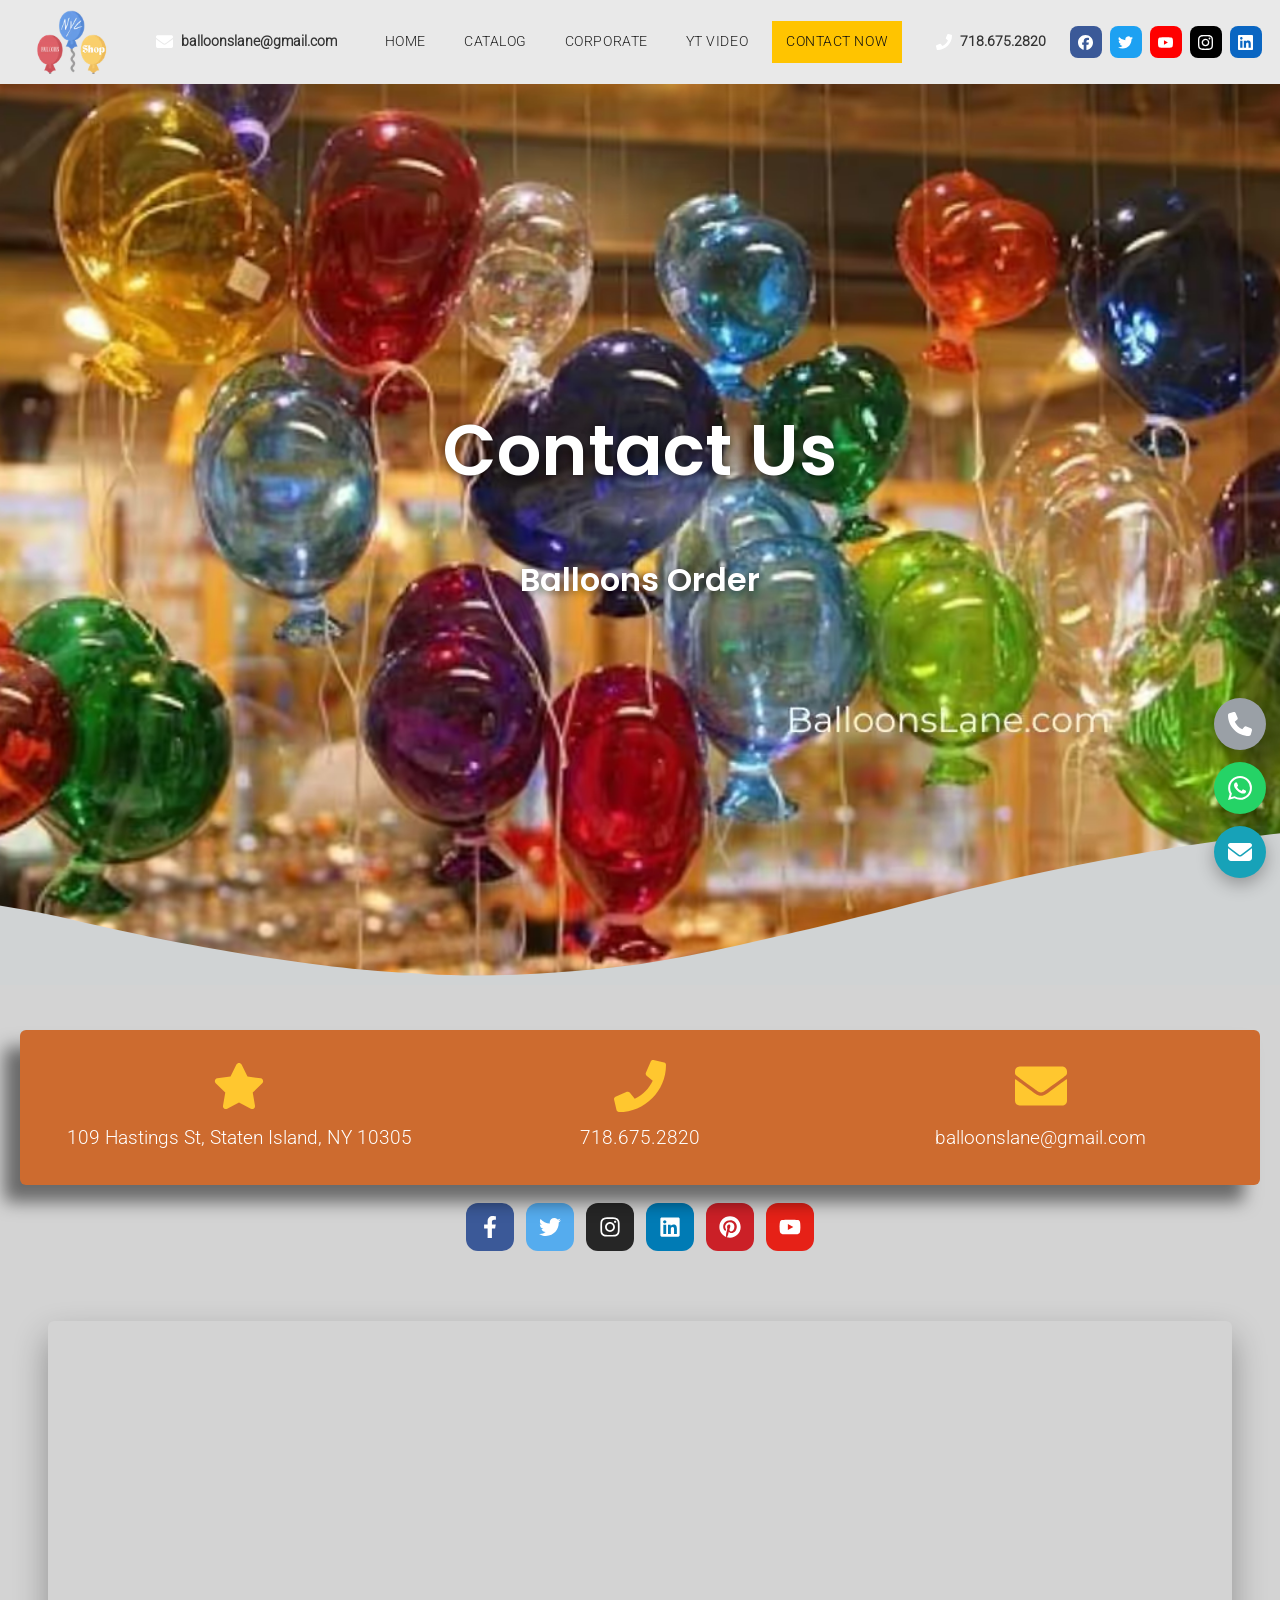
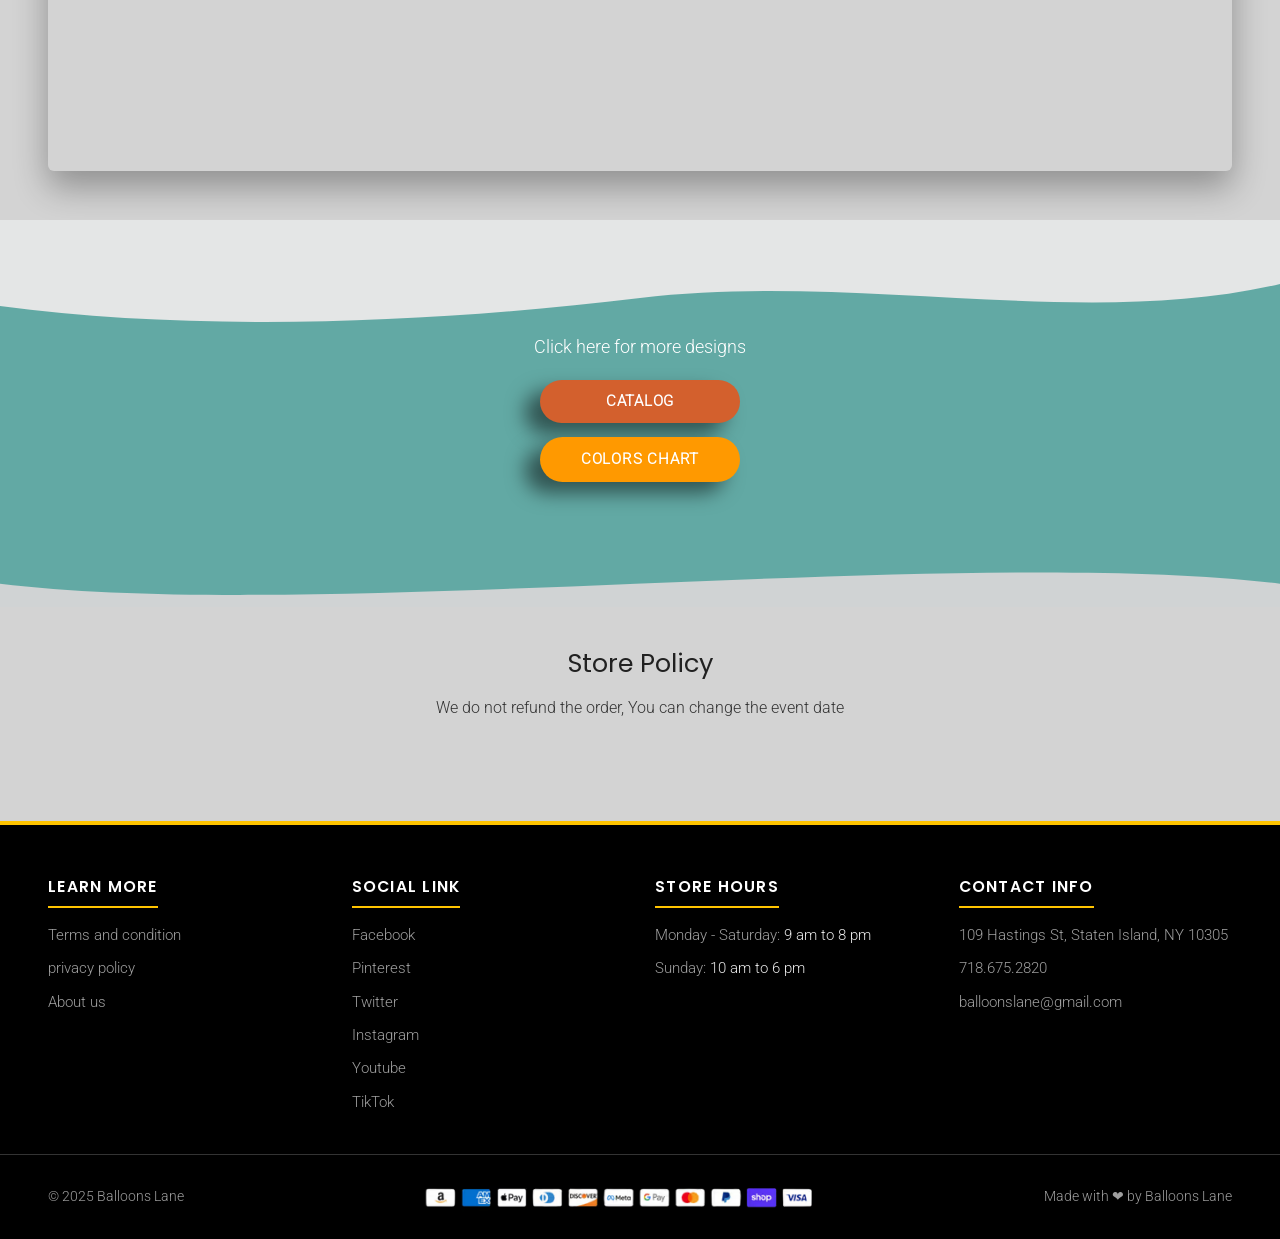
<file: contact-now/index.html>
<!DOCTYPE html><html lang="en"> <head><meta charset="utf-8"><meta name="viewport" content="width=device-width, initial-scale=1"><title>Contact Now - nycballoonshop.com</title><meta name="description" content="Contact NYC Balloon Shop for custom balloon orders. Call 718.675.2820 or email balloonslane@gmail.com. Located at 109 Hastings St, Staten Island, NY 10305."><meta name="robots" content="index, follow"><link rel="canonical" href="https://nycballoonshop.com/contact-now/"><meta property="og:type" content="website"><meta property="og:title" content="Contact Now - nycballoonshop.com"><meta property="og:description" content="Contact NYC Balloon Shop for custom balloon orders. Call 718.675.2820 or email balloonslane@gmail.com. Located at 109 Hastings St, Staten Island, NY 10305."><meta property="og:url" content="https://nycballoonshop.com/contact-now/"><meta property="og:image" content="https://nycballoonshop.com/images/nyc-balloon-shop-logo.png"><meta name="twitter:card" content="summary_large_image"><link rel="icon" href="/favicon.ico" sizes="any"><link rel="icon" type="image/png" href="/images/favicon-512.png"><link rel="apple-touch-icon" href="/images/apple-touch-icon.png"><link rel="preload" as="font" type="font/woff2" href="/fonts/roboto-300-latin.woff2" crossorigin fetchpriority="high"><style>@font-face{font-family:Open Sans;font-style:normal;font-weight:300;font-display:swap;src:url(/fonts/open-sans-300-latin-ext.woff2) format("woff2");unicode-range:U+0100-02BA,U+02BD-02C5,U+02C7-02CC,U+02CE-02D7,U+02DD-02FF,U+0304,U+0308,U+0329,U+1D00-1DBF,U+1E00-1E9F,U+1EF2-1EFF,U+2020,U+20A0-20AB,U+20AD-20C4,U+2113,U+2C60-2C7F,U+A720-A7FF}@font-face{font-family:Open Sans;font-style:normal;font-weight:300;font-display:swap;src:url(/fonts/open-sans-300-latin.woff2) format("woff2");unicode-range:U+0000-00FF,U+0131,U+0152-0153,U+02BB-02BC,U+02C6,U+02DA,U+02DC,U+0304,U+0308,U+0329,U+2000-206F,U+20AC,U+2122,U+2191,U+2193,U+2212,U+2215,U+FEFF,U+FFFD}@font-face{font-family:Poppins;font-style:normal;font-weight:300;font-display:swap;src:url(/fonts/poppins-300-latin-ext.woff2) format("woff2");unicode-range:U+0100-02BA,U+02BD-02C5,U+02C7-02CC,U+02CE-02D7,U+02DD-02FF,U+0304,U+0308,U+0329,U+1D00-1DBF,U+1E00-1E9F,U+1EF2-1EFF,U+2020,U+20A0-20AB,U+20AD-20C4,U+2113,U+2C60-2C7F,U+A720-A7FF}@font-face{font-family:Poppins;font-style:normal;font-weight:300;font-display:swap;src:url(/fonts/poppins-300-latin.woff2) format("woff2");unicode-range:U+0000-00FF,U+0131,U+0152-0153,U+02BB-02BC,U+02C6,U+02DA,U+02DC,U+0304,U+0308,U+0329,U+2000-206F,U+20AC,U+2122,U+2191,U+2193,U+2212,U+2215,U+FEFF,U+FFFD}@font-face{font-family:Poppins;font-style:normal;font-weight:400;font-display:swap;src:url(/fonts/poppins-400-latin-ext.woff2) format("woff2");unicode-range:U+0100-02BA,U+02BD-02C5,U+02C7-02CC,U+02CE-02D7,U+02DD-02FF,U+0304,U+0308,U+0329,U+1D00-1DBF,U+1E00-1E9F,U+1EF2-1EFF,U+2020,U+20A0-20AB,U+20AD-20C4,U+2113,U+2C60-2C7F,U+A720-A7FF}@font-face{font-family:Poppins;font-style:normal;font-weight:400;font-display:swap;src:url(/fonts/poppins-400-latin.woff2) format("woff2");unicode-range:U+0000-00FF,U+0131,U+0152-0153,U+02BB-02BC,U+02C6,U+02DA,U+02DC,U+0304,U+0308,U+0329,U+2000-206F,U+20AC,U+2122,U+2191,U+2193,U+2212,U+2215,U+FEFF,U+FFFD}@font-face{font-family:Poppins;font-style:normal;font-weight:500;font-display:swap;src:url(/fonts/poppins-500-latin-ext.woff2) format("woff2");unicode-range:U+0100-02BA,U+02BD-02C5,U+02C7-02CC,U+02CE-02D7,U+02DD-02FF,U+0304,U+0308,U+0329,U+1D00-1DBF,U+1E00-1E9F,U+1EF2-1EFF,U+2020,U+20A0-20AB,U+20AD-20C4,U+2113,U+2C60-2C7F,U+A720-A7FF}@font-face{font-family:Poppins;font-style:normal;font-weight:500;font-display:swap;src:url(/fonts/poppins-500-latin.woff2) format("woff2");unicode-range:U+0000-00FF,U+0131,U+0152-0153,U+02BB-02BC,U+02C6,U+02DA,U+02DC,U+0304,U+0308,U+0329,U+2000-206F,U+20AC,U+2122,U+2191,U+2193,U+2212,U+2215,U+FEFF,U+FFFD}@font-face{font-family:Poppins;font-style:normal;font-weight:600;font-display:swap;src:url(/fonts/poppins-600-latin-ext.woff2) format("woff2");unicode-range:U+0100-02BA,U+02BD-02C5,U+02C7-02CC,U+02CE-02D7,U+02DD-02FF,U+0304,U+0308,U+0329,U+1D00-1DBF,U+1E00-1E9F,U+1EF2-1EFF,U+2020,U+20A0-20AB,U+20AD-20C4,U+2113,U+2C60-2C7F,U+A720-A7FF}@font-face{font-family:Poppins;font-style:normal;font-weight:600;font-display:swap;src:url(/fonts/poppins-600-latin.woff2) format("woff2");unicode-range:U+0000-00FF,U+0131,U+0152-0153,U+02BB-02BC,U+02C6,U+02DA,U+02DC,U+0304,U+0308,U+0329,U+2000-206F,U+20AC,U+2122,U+2191,U+2193,U+2212,U+2215,U+FEFF,U+FFFD}@font-face{font-family:Roboto;font-style:normal;font-weight:300;font-display:swap;src:url(/fonts/roboto-300-latin-ext.woff2) format("woff2");unicode-range:U+0100-02BA,U+02BD-02C5,U+02C7-02CC,U+02CE-02D7,U+02DD-02FF,U+0304,U+0308,U+0329,U+1D00-1DBF,U+1E00-1E9F,U+1EF2-1EFF,U+2020,U+20A0-20AB,U+20AD-20C4,U+2113,U+2C60-2C7F,U+A720-A7FF}@font-face{font-family:Roboto;font-style:normal;font-weight:300;font-display:swap;src:url(/fonts/roboto-300-latin.woff2) format("woff2");unicode-range:U+0000-00FF,U+0131,U+0152-0153,U+02BB-02BC,U+02C6,U+02DA,U+02DC,U+0304,U+0308,U+0329,U+2000-206F,U+20AC,U+2122,U+2191,U+2193,U+2212,U+2215,U+FEFF,U+FFFD}:root{--yellow:#FFC400;--yellow-dark:#E0A800;--header-gray:#127A65;--body-gray:#D3D3D3;--band-gray:#117A65;--hero-dark:#1E1E1E;--ink:#212121;--muted:#9E9E9E;--card-blue:#2E6E9E;--link-pink:#E91E63;--black:#000000;--wa-green:#25D366;--teal:#17A2B8;--fab-gray:#9AA0A6;--shadow-soft:0 16px 34px rgba(0,0,0,.32);--shadow-card:0 10px 22px rgba(0,0,0,.25);--shadow-product:-9px 11px 20px 0px rgba(0, 0, 0, .5);--shadow-band:0 18px 30px -10px rgba(0, 0, 0, .45);--radius:6px}*{box-sizing:border-box}html{scroll-behavior:smooth}body{margin:0;font-family:Segoe UI,Roboto,Helvetica Neue,Arial,sans-serif;color:var(--ink);background:var(--body-gray);line-height:1.7;overflow-x:hidden}h1,h2,h3,h4{line-height:1.35;margin:0 0 .6em;font-family:Poppins,Comfortaa,Segoe UI,sans-serif}img{max-width:100%;height:auto;display:block}a{color:var(--link-pink)}.container{max-width:none;width:100%;margin:0 auto;padding:0 clamp(16px,4vw,48px)}.band{background:var(--band-gray);border-radius:0;box-shadow:var(--shadow-band);text-align:center;padding:22px 18px;margin:34px auto;max-width:none}.band h2,.band h3{font-family:Poppins,Segoe UI,sans-serif;font-weight:300;text-transform:uppercase;letter-spacing:.06em;margin:0;color:#fff;font-size:24px;line-height:1.3}.band .sub{margin:.4em 0 0;color:#555;font-size:.95rem}.site-header{position:static;top:0;z-index:50;background:var(--header-gray);overflow-x:hidden;box-shadow:0 6px 14px #00000059,0 20px 38px #00000080}.header-contact{display:flex;align-items:center;gap:8px;font-size:.9rem;color:#fff}.header-contact a{color:#fff;text-decoration:none;font-weight:600}.main-nav a{text-decoration:none;color:#fff;font-weight:400;font-size:.85rem;text-transform:uppercase;letter-spacing:.04em;padding:9px 14px;border-radius:0;white-space:nowrap;transition:background .2s,color .2s}.main-nav a:hover,.main-nav a.active{background:#000;color:#fff}.nav-toggle{display:none;margin-left:auto;background:none;border:0;cursor:pointer;font-size:1.7rem;line-height:1;color:#fff;padding:6px 10px}.header-social a{width:32px;height:32px;border-radius:8px;background:#555;color:#fff;display:flex;align-items:center;justify-content:center;text-decoration:none;font-size:.8rem;font-weight:700}.hero-split{display:flex;padding:0;background:#5e5e5e;min-height:780px}.hero-pane{position:relative;width:50%}.hero-left{background:#1c1c1c;display:flex;flex-direction:column;justify-content:center}.hero-left:before{content:"";position:absolute;inset:0;background:#0009}.hero-left-text{position:relative;padding:90px 34px 90px 30px}.hero-left-text h1{font-family:Open Sans,sans-serif;font-size:clamp(25px,1.1rem + 1.6vw,34px);font-weight:700;color:#fff;line-height:1.3;text-wrap:balance;margin:0}.hero-left-text p{font-family:Roboto,sans-serif;font-size:clamp(13.5px,.7rem + .5vw,15.5px);font-weight:300;color:#fff;margin:14px 0 0}.hero-right{overflow:hidden;background:#000}.hero-right video{position:absolute;inset:0;width:100%;height:100%;object-fit:cover;display:block}.video-section{background:#000;padding:40px 20px}.video-single{max-width:none;margin:0 auto;border-radius:18px;overflow:hidden;box-shadow:var(--shadow-soft)}.video-single iframe{width:100%;aspect-ratio:16/9;border:0;display:block}.btn{display:inline-block;border:0;cursor:pointer;text-decoration:none;font-weight:600;line-height:1;text-transform:uppercase;letter-spacing:.05em;border-radius:6px;box-shadow:var(--shadow-card);transition:transform .15s,box-shadow .15s}.btn:hover{transform:translateY(-2px)}.btn-yellow{background:var(--yellow);color:#222;padding:15px 46px;font-size:1rem}.btn-yellow:hover{background:var(--yellow-dark)}.btn-blue{background:var(--card-blue);color:#fff;padding:11px 26px;font-size:.85rem;border-radius:6px;box-shadow:var(--shadow-card)}.btn-wide{display:block;width:85%;margin:26px auto;text-align:center}.inquiry-form{background:transparent;border-radius:0;box-shadow:none;padding:6px 0 10px;max-width:none;margin:0 auto}.inquiry-form .row{display:grid;grid-template-columns:1fr 1fr;gap:16px}.inquiry-form .field{margin-bottom:16px}.inquiry-form label{display:block;font-weight:600;margin-bottom:6px;font-size:.92rem}.inquiry-form ::placeholder{color:#9a9a9a}.inquiry-form input[type=text],.inquiry-form input[type=email],.inquiry-form input[type=tel],.inquiry-form input[type=date],.inquiry-form select,.inquiry-form textarea{width:100%;padding:13px 16px;border:1px solid #c9c9c9;border-radius:10px;font-size:1rem;font-family:inherit;background:#fff}.inquiry-form textarea{border-radius:10px;min-height:130px;resize:vertical}.inquiry-form input:focus,.inquiry-form select:focus,.inquiry-form textarea:focus{outline:2px solid var(--yellow);border-color:var(--yellow)}.form-note{font-size:.85rem;color:#666;text-align:center;margin-top:12px}.card-grid{display:grid;grid-template-columns:repeat(auto-fill,minmax(240px,1fr));gap:26px;margin:26px 0}.cat-card{background:#fff;border-radius:var(--radius);box-shadow:var(--shadow-card);overflow:hidden;text-align:center;padding-bottom:20px;display:flex;flex-direction:column}.cat-card img{width:100%;aspect-ratio:1/1;object-fit:cover}.cat-card h3{font-size:1.05rem;margin:14px 12px 6px;text-transform:uppercase;letter-spacing:.03em}.cat-card p{font-size:.9rem;color:#555;margin:0 14px 14px;flex:1}.cat-card .btn-blue{margin:0 16px}.gallery-grid{display:grid;grid-template-columns:repeat(auto-fill,minmax(200px,1fr));gap:18px;margin:22px 0}.gallery-grid figure{margin:0;background:#fff;border-radius:12px;overflow:hidden;box-shadow:var(--shadow-card)}.gallery-grid img{width:100%;aspect-ratio:1/1;object-fit:cover}.gallery-grid figcaption{padding:10px;font-size:.82rem;text-align:center;color:#444}.corp-wrap{position:relative;max-width:none;margin:0 auto;padding:0;overflow:hidden}.corp-track{display:flex;width:max-content;padding:10px 0;animation:corp-scroll 30s linear infinite}.corp-logo{flex:0 0 280px;background:transparent;border-radius:0;box-shadow:none;height:150px;display:flex;align-items:center;justify-content:center;padding:10px 14px}.corp-logo img{max-width:240px;max-height:125px;width:auto;height:auto;object-fit:contain}@keyframes corp-scroll{0%{transform:translate(0)}to{transform:translate(-50%)}}@media(prefers-reduced-motion:reduce){.corp-track{animation:none}}.video-grid{display:grid;grid-template-columns:1fr 1fr;gap:26px;max-width:none;margin:0 auto}.video-card{border:0;border-radius:20px;overflow:hidden;background:#000;box-shadow:var(--shadow-soft)}.more-video{text-align:center;margin-top:18px}.seo-copy{width:90%;max-width:1350px;box-sizing:border-box;margin:0 auto;text-align:center;padding:10px 0 30px}.seo-copy h2{font-size:clamp(1.3rem,2.6vw,1.8rem);margin:1.6em 0 .6em}.seo-copy h3{font-size:1.15rem;margin:1.4em 0 .5em}.seo-copy h4{font-size:1.05rem;margin:1.2em 0 .4em}.seo-copy p{margin:0 0 1em}.check-list{list-style:none;padding:0;margin:1em auto;max-width:640px;text-align:center}.check-list li{margin:.45em 0}.check-list li:before{content:"✔ ";color:#2e7d32;font-weight:800}.faq{max-width:none;margin:0 auto}.faq-item{background:#d3d9db;border-radius:8px;box-shadow:var(--shadow-card);margin-bottom:14px;overflow:hidden}.faq-q{width:100%;text-align:left;background:none;border:0;cursor:pointer;padding:18px 20px;font-size:1rem;font-weight:700;color:var(--ink);display:flex;gap:12px;align-items:center;font-family:inherit}.faq-q .marker{color:#000;font-size:.9em}.faq-a{max-height:0;overflow:hidden;transition:max-height .3s ease;padding:0 20px}.faq-item.open .faq-a{max-height:600px;padding:0 20px 18px}.loc-section{max-width:none;margin:0 auto 30px}.loc-grid{columns:6 150px;column-gap:22px;list-style:none;padding:0;margin:0}.loc-grid li{break-inside:avoid;margin-bottom:.4em;font-size:.9rem}.loc-grid a{color:#444;text-decoration:none}.loc-grid a:hover{color:var(--link-pink)}.review-grid{display:grid;grid-template-columns:repeat(auto-fill,minmax(280px,1fr));gap:24px;max-width:none;margin:0 auto}.review-card{background:#fff;border-radius:var(--radius);box-shadow:var(--shadow-card);padding:24px;text-align:center}.review-card img{width:72px;height:72px;border-radius:50%;object-fit:cover;margin:0 auto 12px}.review-card h4{margin:0 0 8px}.review-card p{font-size:.92rem;color:#555;margin:0}.contact-hero{background:var(--hero-dark);color:#fff;text-align:center;padding:60px 20px}.contact-hero h1{font-size:clamp(1.8rem,3.4vw,2.6rem);margin:0}.contact-cards{display:grid;grid-template-columns:repeat(auto-fit,minmax(240px,1fr));gap:22px;max-width:none;margin:34px auto}.contact-card{background:#fff;border-radius:var(--radius);box-shadow:var(--shadow-card);padding:28px;text-align:center}.contact-card h3{margin:0 0 10px;text-transform:uppercase;font-size:1rem;letter-spacing:.05em}.contact-card a{color:var(--ink);font-weight:700;text-decoration:none;font-size:1.05rem}.contact-card a:hover{color:var(--link-pink)}.map-embed{max-width:none;margin:0 auto 34px;border-radius:var(--radius);overflow:hidden;box-shadow:var(--shadow-soft)}.map-embed iframe{width:100%;height:380px;border:0;display:block}.social-row{display:flex;gap:12px;justify-content:center;margin:18px 0 40px}.social-row a{width:48px;height:48px;border-radius:12px;background:#333;color:#fff;display:flex;align-items:center;justify-content:center;text-decoration:none;font-weight:800;font-size:.85rem}.social-row a:hover{background:var(--yellow);color:#222}.site-footer{background:var(--black);color:var(--muted);margin-top:50px;border-top:4px solid var(--yellow)}.footer-grid{max-width:none;margin:0 auto;padding:48px clamp(16px,4vw,48px) 30px;display:grid;grid-template-columns:repeat(auto-fit,minmax(220px,1fr));gap:30px}.footer-grid h4{color:#fff;text-transform:uppercase;letter-spacing:.08em;font-size:.98rem;margin:0 0 16px;padding-bottom:9px;border-bottom:2px solid var(--yellow);display:inline-block}.footer-grid li{margin-bottom:10px;font-size:.94rem;line-height:1.55}.footer-grid a{color:var(--muted);text-decoration:none;transition:color .2s ease}.footer-grid a:hover{color:var(--yellow)}.footer-bottom{border-top:1px solid #333;max-width:none;margin:0 auto;padding:20px clamp(16px,4vw,48px);display:flex;align-items:center;justify-content:space-between;gap:16px;flex-wrap:wrap;font-size:.88rem}.pay-icons{display:flex;gap:8px;flex-wrap:wrap;justify-content:center}.pay-icons span{background:#222;border:1px solid #444;border-radius:6px;color:#ddd;font-size:.68rem;font-weight:700;padding:5px 9px;white-space:nowrap}.contact-hero-banner{position:relative;background:linear-gradient(135deg,#2e6e9e,#5aa0c8,#e8730c);color:#fff;text-align:center;min-height:100vh;min-height:100svh;display:flex;align-items:center;justify-content:center;padding:90px 20px 120px}.contact-hero-inner{width:100%}.contact-hero-inner h1{font-size:clamp(2.9rem,6vw,4.4rem);margin:0 0 .3em;color:#fff;font-weight:700;text-shadow:0 2px 16px rgba(0,0,0,.5)}.contact-hero-inner .order-link{margin:.3em 0}.contact-hero-inner .order-link a{color:#fff;font-size:2rem;font-weight:600;text-decoration:none;text-shadow:0 2px 12px rgba(0,0,0,.5)}.contact-hero-inner .order-link a:hover{text-decoration:underline}.contact-hero-inner .lane-domain{color:#fff;opacity:.85;font-size:1.1rem;margin:.3em 0 0}.wave-divider{display:block;width:100%;height:70px;position:absolute;left:0;bottom:-1px}.wave-divider.top{top:-1px;bottom:auto;transform:scaleY(-1)}.info-bar-section{padding:10px 20px 30px;text-align:center}.info-bar{background:#cd6b2f;border-radius:6px;box-shadow:-16px 17px 17px #00000080;max-width:1250px;margin:36px auto 0;position:relative;z-index:2;display:grid;grid-template-columns:repeat(3,1fr);gap:14px;padding:30px 26px;color:#fff}.info-cell{display:flex;flex-direction:column;align-items:center;gap:10px}.info-icon{display:block;line-height:0}.info-icon svg{width:52px;height:52px;fill:#ffc72f}.info-cell a{color:#fff;text-decoration:none;font-size:1.2rem;font-weight:500}.info-cell a:hover{text-decoration:underline}.designs-section{position:relative;background:#62a9a4;text-align:center;margin:50px 0 0;padding:110px 20px}.designs-inner p{color:#fff;font-size:1.15rem;margin:0 0 18px}.designs-inner .btn{display:block;width:200px;margin:0 auto 14px;border-radius:42px;box-shadow:-15px 11px 19px #00000080}.designs-inner .btn-orange{background:#d3602d;padding:14px 50px}.designs-inner .btn-orange:hover{background:#d3602d}.designs-inner .btn-yellow-sm{background:#f90;color:#fff;padding:15px 30px}.btn-orange{background:#e67e22;color:#fff;padding:12px 30px;font-size:.95rem}.btn-orange:hover{background:#d35400}.btn-yellow-sm{background:var(--yellow);color:#8a6d00;padding:12px 30px;font-size:.95rem}.store-policy{text-align:center;padding:40px 20px 50px}.store-policy h2{font-size:1.6rem;font-weight:400;margin:0 0 .5em}.store-policy p{margin:0;color:#333}@media(max-width:700px){.info-bar{grid-template-columns:1fr;margin-top:-20px}.contact-hero-banner{padding:60px 20px 100px}}.fab-phone{background:var(--fab-gray)}.fab-wa{background:var(--wa-green)}.fab-mail{background:var(--teal)}@media(max-width:860px){.hero-split{flex-direction:column;min-height:0}.hero-pane{width:100%}.hero-right{aspect-ratio:16/9;min-height:0}.hero-left{min-height:560px}@media(max-width:600px){.hero-left{aspect-ratio:9/16;min-height:0}}.hero-left-text{padding:70px 24px 70px 30px}.hero-left{padding:40px 24px}.video-grid,.inquiry-form .row{grid-template-columns:1fr}.inquiry-form{padding:24px 18px}.nav-toggle{display:block}.main-nav{display:none;position:absolute;top:100%;left:0;right:0;z-index:55;flex-direction:column;flex-wrap:nowrap;gap:0;margin:0;background:var(--header-gray);box-shadow:0 18px 24px #00000059;padding:6px 0}.main-nav.open{display:flex}.main-nav a{padding:13px 20px;font-size:.95rem}.header-contact span.hide-m,.header-social{display:none}}.yt-facade{position:relative;width:100%;padding:0;border:0;background:#000;cursor:pointer;display:block}.yt-facade img{width:100%;aspect-ratio:16/9;object-fit:cover;display:block}.yt-facade .yt-play{position:absolute;top:50%;left:50%;transform:translate(-50%,-50%);width:64px;height:64px;border-radius:50%;background:#000000a6;color:#fff;font-size:1.5rem;display:flex;align-items:center;justify-content:center}.yt-facade:hover .yt-play,.yt-facade:focus-visible .yt-play{background:var(--yellow);color:#222}.video-card iframe{width:100%;aspect-ratio:16/9;border:0;display:block}:focus-visible{outline:3px solid var(--card-blue);outline-offset:2px}@media(prefers-reduced-motion:reduce){*,*:before,*:after{animation-duration:.01ms!important;transition-duration:.01ms!important;scroll-behavior:auto!important}}.header-social a{transition:filter .2s ease}.sr-only{position:absolute;width:1px;height:1px;overflow:hidden;clip:rect(0 0 0 0);white-space:nowrap}.cat-row{display:grid;grid-template-columns:repeat(8,1fr);gap:14px;margin:26px 0 6px}.cat-mini{display:block;text-decoration:none}.cat-mini img{width:100%;aspect-ratio:3/4;object-fit:cover;border:0;box-shadow:var(--shadow-product);background:#fff}.cat-mini .mini-btn{display:block;text-decoration:none;margin-top:10px;background:var(--card-blue);color:#fff;text-align:center;font-weight:600;font-size:.8rem;line-height:1;padding:10px 6px;border-radius:6px;box-shadow:var(--shadow-product)}.cat-mini:hover .mini-btn{background:#265d84}@media(max-width:1000px){.cat-row{grid-template-columns:repeat(4,1fr)}}@media(max-width:520px){.cat-row{grid-template-columns:1fr}}.seo-copy h2,.seo-copy h3,.seo-copy h4{font-weight:400}.loc-grid{list-style:disc;padding-left:18px}.loc-grid li{font-size:.88rem}.pay-strip{height:28px;width:auto;max-width:100%;margin:0 auto}@media(max-width:520px){.hero-left{min-height:400px}.hero-left-text{padding:54px 18px 54px 20px}.hero-left-text h1{font-size:27px}.hero-left-text p{font-size:14px}}.prod-grid{display:grid;grid-template-columns:repeat(8,1fr);gap:16px;margin:24px 0 40px}.prod-card{display:flex;flex-direction:column}.prod-card img{width:100%;aspect-ratio:3/4;object-fit:cover;border:0;box-shadow:var(--shadow-product);background:#fff}.prod-btn{display:block;margin-top:10px;background:var(--card-blue);color:#fff;text-align:center;font-weight:600;font-size:.8rem;line-height:1;padding:10px 6px;border-radius:6px;box-shadow:var(--shadow-product);text-decoration:none}a.prod-btn:hover{background:#265d84}.prod-btn.static{cursor:default;opacity:.85}@media(max-width:1000px){.prod-grid{grid-template-columns:repeat(4,1fr)}}@media(max-width:520px){.prod-grid{grid-template-columns:repeat(2,1fr)}}.social-row a:nth-child(1){background:#3b5998}.social-row a:nth-child(2){background:#55acee}.social-row a:nth-child(3){background:#262626}.social-row a:nth-child(4){background:#007bb5}.social-row a:nth-child(5){background:#cb2027}.social-row a:nth-child(6){background:#e62117}@media(max-width:1000px){.corp-logo{flex-basis:220px;height:130px}.corp-logo img{max-height:105px}}@media(max-width:560px){.corp-logo{flex-basis:180px;height:110px}.corp-logo img{max-height:88px}}.header-social a img{width:15px;height:15px;display:block}.social-row a img{width:22px;height:22px;display:block}.fab img{width:26px;height:26px;display:block}.contact-form-card{background:#fff;border-radius:var(--radius);box-shadow:var(--shadow-card);max-width:1000px;margin:0 auto 40px;padding:28px}.contact-form-card .field label{position:absolute;width:1px;height:1px;overflow:hidden;clip:rect(0 0 0 0);white-space:nowrap}.contact-form-card .form-note{margin-top:14px}.contact-hero-inner h1,.contact-hero-inner .order-link a,.contact-hero-inner .lane-domain{text-shadow:0 2px 10px rgba(0,0,0,.55)}.map-embed.tall iframe{height:450px}.map-embed.narrow{max-width:1250px}.fab img{width:24px;height:24px}.elementor-shape{overflow:hidden;position:absolute;left:0;width:100%;line-height:0;direction:ltr;z-index:2}.elementor-shape-bottom{bottom:-1px;transform:rotate(180deg)}.elementor-shape svg{display:block;width:calc(213% + 1.3px);height:169px;position:relative;left:50%;transform:translate(-50%) rotateY(180deg)}.elementor-shape .elementor-shape-fill{fill:#d0d3d4}@media(max-width:768px){.elementor-shape svg{width:calc(300% + 1.3px);height:111px}}.social-row a svg{width:22px;height:22px;fill:#fff}.social-row a:hover svg{fill:#222}.fancy-wave{position:absolute;top:-1px;left:0;width:100%;line-height:0;z-index:2}.fancy-wave svg{display:block;width:100%;height:110px}.fancy-wave .w1{fill:#e4e6e6;opacity:.35}.fancy-wave .w2{fill:#e4e6e6;opacity:.6}.fancy-wave .w3{fill:#e4e6e6;opacity:1}@media(max-width:768px){.fancy-wave svg{height:70px}}@media(max-width:700px){.footer-grid{grid-template-columns:1fr 1fr;gap:26px;padding-top:38px}.footer-bottom{justify-content:center;text-align:center}.pay-strip{max-width:100%;height:auto}}@media(max-width:860px){.header-inner{gap:10px 12px}.brand{order:1}.header-contact-email{order:1;margin-left:auto}.header-contact-email span.hide-m{display:inline}.nav-toggle{order:2;margin-left:0}.header-contact-phone{order:2}.header-social{order:2;display:flex;margin-left:auto;gap:6px}.header-social a{width:27px;height:27px;border-radius:6px}.header-social a img{width:13px;height:13px}.header-contact{font-size:.84rem}.header-contact svg{flex:none}}img,iframe,video{max-width:100%}html,body{overflow-x:clip}@media(max-width:700px){.band h2,.band h3{font-size:20px;line-height:1.3}.seo-copy h2{font-size:1.3rem;line-height:1.32}.seo-copy h3{font-size:1.08rem;line-height:1.38}.seo-copy h4{font-size:1rem;line-height:1.42}.seo-copy p{line-height:1.65}.faq-q{line-height:1.4}.inquiry-form input,.inquiry-form select,.inquiry-form textarea{font-size:16px}}.catalog-wrap .loc-section h3{font-family:Roboto,sans-serif;font-size:20px;font-weight:300;color:#000;text-align:left;line-height:1.3;margin:20px 0 8px}.catalog-wrap .loc-section h4{font-family:Roboto,sans-serif;font-size:16px;font-weight:300;color:#000;text-align:left;line-height:1.35;margin:14px 0 6px}.catalog-wrap .loc-grid{font-family:Open Sans,sans-serif;font-size:12px;font-weight:300;color:#000;line-height:1.65}.catalog-wrap .loc-grid li{font-size:12px;margin-bottom:2px}.blocks-grid{display:grid;grid-template-columns:repeat(auto-fill,minmax(215px,1fr));gap:4px 28px;align-items:start;text-align:left}.cat-block{min-width:0}.mini-list{list-style:disc;padding-left:18px;margin:0 0 14px;text-align:left;font-family:Open Sans,sans-serif;font-size:12px;font-weight:300;color:#000;line-height:1.65}.mini-list li{font-size:12px;margin-bottom:2px}.catalog-hero{background:#e4e6e6;color:#111;text-align:center;padding:44px 20px 26px}.catalog-hero h1{font-size:clamp(1.8rem,3.4vw,2.6rem);margin:0;color:#111}.review-marquee{overflow:hidden;padding:26px 0 8px}.review-track{display:flex;gap:22px;width:max-content;animation:review-scroll 60s linear infinite}.review-card{flex:0 0 350px;background:#fff;border:1px solid #e2e6e6;border-radius:14px;box-shadow:0 6px 18px #00000012;padding:22px;text-align:left}.review-head{display:flex;align-items:center;gap:12px;margin-bottom:10px}.review-ava{flex:none;width:46px;height:46px;border-radius:50%;background:linear-gradient(135deg,#ffc72f,#f39c12);color:#fff;display:flex;align-items:center;justify-content:center;font-family:Poppins,sans-serif;font-weight:600;font-size:1rem}.review-card h4{font-family:Poppins,sans-serif;font-size:.95rem;font-weight:600;margin:0;color:#1d1d1f}.review-stars{color:#e8a100;font-size:.8rem;letter-spacing:2px;line-height:1}.review-card p{font-size:.86rem;line-height:1.65;color:#333;margin:0}@keyframes review-scroll{0%{transform:translate(0)}to{transform:translate(-50%)}}@media(max-width:520px){.review-card{flex-basis:300px}}section[id]{scroll-margin-top:96px}@media(max-width:860px){section[id]{scroll-margin-top:148px}}.catalog-wrap .review-card{text-align:left;margin:0}.catalog-wrap .centered-blocks .cat-block h3,.catalog-wrap .centered-blocks .cat-block h4{text-align:center}.catalog-wrap .centered-blocks .mini-list{text-align:center;list-style-position:inside;padding-left:0}.catalog-wrap .centered-blocks .cat-block h3,.catalog-wrap .centered-blocks .cat-block h4{text-align:left}.catalog-wrap .centered-blocks .mini-list{text-align:left;list-style-position:outside;padding-left:18px}.blocks-grid{grid-template-columns:repeat(auto-fit,minmax(215px,240px));justify-content:center}@media(max-width:600px){.container{padding-left:12px;padding-right:12px}.band{padding:16px 12px;margin:24px auto}.band h2,.band h3{font-size:18px}.catalog-hero{padding:28px 12px 18px}.catalog-hero h1{font-size:1.5rem}.contact-hero{padding:40px 12px}.contact-hero h1{font-size:1.5rem}.contact-hero-banner{padding:60px 12px 90px}.contact-hero-inner h1{font-size:2.1rem}.contact-hero-inner .order-link a{font-size:1.4rem}.contact-hero-inner .lane-domain{font-size:.95rem}.catalog-wrap .loc-section{margin-bottom:22px}.catalog-wrap .loc-section h3{font-size:17px}.catalog-wrap .loc-section h4{font-size:14px}.seo-copy{padding:8px 12px 20px}.seo-copy h2{font-size:1.2rem}.video-section{padding:28px 12px}.card-grid{gap:18px;margin:18px 0}.cat-card{padding-bottom:16px}.cat-card h3{font-size:.98rem}.gallery-grid{gap:14px;margin:16px 0}.video-grid{gap:18px}.review-marquee{padding:18px 0 4px}.review-card{padding:18px 16px}.faq-item{margin-bottom:10px}.faq-q{padding:14px 16px}.faq-item.open .faq-a{padding:0 16px 14px}.inquiry-form{padding:16px 12px}.contact-form-card{padding:20px 16px;margin-bottom:28px}.contact-cards{margin:24px auto;gap:16px}.contact-card{padding:20px 16px}.map-embed{margin-bottom:24px}.map-embed iframe{height:300px}.map-embed.tall iframe{height:360px}.info-bar-section{padding:8px 12px 20px}.info-bar{padding:22px 16px;gap:10px}.info-icon svg{width:40px;height:40px}.info-cell a{font-size:1rem}.designs-section{padding:60px 12px}.designs-inner p{font-size:1rem}.store-policy{padding:28px 12px 36px}.store-policy h2{font-size:1.3rem}.social-row{margin:14px 0 28px}.social-row a{width:44px;height:44px}.footer-grid{padding:32px 12px 20px;gap:20px}.footer-bottom{padding:14px 12px}.header-inner{padding:8px 12px}.brand img{height:52px}.btn-yellow{padding:13px 28px}.btn-blue{padding:10px 20px}}.field-error{color:#b71c1c;font-size:.85rem;margin:6px 0 0}.field-invalid{border-color:#b71c1c!important}.inquiry-form button[type=submit]:disabled{opacity:.7}@media(min-width:1024px){.blocks-grid--5{grid-template-columns:repeat(5,1fr)}.blocks-grid--6{grid-template-columns:repeat(6,1fr)}.blocks-grid--4{grid-template-columns:repeat(4,1fr)}.blocks-grid--5,.blocks-grid--6,.blocks-grid--4{gap:4px 14px}}@media(min-width:700px)and (max-width:1023px){.blocks-grid--5,.blocks-grid--6{grid-template-columns:repeat(3,1fr)}.blocks-grid--4{grid-template-columns:repeat(2,1fr)}}@media(min-width:520px)and (max-width:699px){.blocks-grid--5,.blocks-grid--6,.blocks-grid--4{grid-template-columns:repeat(2,1fr)}}@media(max-width:519px){.blocks-grid--5,.blocks-grid--6,.blocks-grid--4{grid-template-columns:1fr}}.btn-black{background:#000;color:#fff!important;padding:15px 46px;font-size:1rem}.btn-black:link,.btn-black:visited,.btn-black:hover,.btn-black:active{color:#fff!important}.cat-row{display:grid;grid-template-columns:repeat(8,minmax(0,1fr));gap:14px;margin:26px 0}.cat-mini{background:#fff;box-shadow:var(--shadow-card);overflow:hidden;text-align:center}.cat-mini img{width:100%;aspect-ratio:3/5;object-fit:cover}.mini-btn{display:block;background:#2e6e9e;color:#fff;text-align:center;font-weight:700;text-decoration:none;padding:12px 6px;font-size:1rem}.mini-btn:link,.mini-btn:visited,.mini-btn:hover,.mini-btn:active{color:#fff!important}.prod-grid{display:grid;grid-template-columns:repeat(6,minmax(0,1fr));gap:18px;margin:26px 0}.prod-card{background:#fff;box-shadow:var(--shadow-product);overflow:hidden;text-align:center}.prod-card img{width:100%;aspect-ratio:3/5;object-fit:cover}.prod-btn{display:block;background:#2e6e9e;color:#fff;text-align:center;font-weight:700;text-decoration:none;padding:12px 6px;font-size:1rem;border-radius:0}.prod-btn:link,.prod-btn:visited,.prod-btn:hover,.prod-btn:active{color:#fff!important}.prod-btn.static{background:#9aa0a6}.faq-q .marker{color:#117a65;margin-right:10px}.site-footer h4{color:#fff}.footer-bottom{max-width:1350px;margin:0 auto}.contact-hero-photo{position:absolute;inset:0;z-index:0}.contact-hero-photo img{width:100%;height:100%;object-fit:cover;display:block}.contact-hero-inner{position:relative;z-index:2}.seo-copy a{color:#117a65}.seo-list{padding-left:22px;text-align:left}.legal-page{background:#333;color:#f2f2f2;padding:60px 0 90px}.legal-wrap{width:90%;max-width:1200px;margin:0 auto}.legal-page h1,.legal-page h2,.legal-page h3{color:#fff}.legal-page a{color:#ff8fa3}.legal-page hr{border:0;border-top:1px solid #555;margin:28px 0}@media(max-width:1024px){.cat-row{grid-template-columns:repeat(4,minmax(0,1fr))}}@media(max-width:899px){.prod-grid{grid-template-columns:repeat(3,minmax(0,1fr))}}@media(max-width:779px){.hero-split{flex-direction:column}.hero-pane{width:100%}.hero-right{display:none}.hero-left{min-height:420px}.cat-row,.prod-grid{grid-template-columns:repeat(2,minmax(0,1fr))}}@media(max-width:480px){.cat-row,.prod-grid{grid-template-columns:minmax(0,1fr)}.hero-left{min-height:360px}}.site-header{position:static;top:0;z-index:50;background:#e9e9e9;box-shadow:0 6px 14px #00000059,0 20px 38px #00000080}.header-inner{position:relative;max-width:1280px;margin:0 auto;padding:10px 18px;display:flex;align-items:center;gap:24px;flex-wrap:wrap}.brand{display:flex;align-items:center;text-decoration:none}.brand img{height:64px;width:auto;display:block}.header-contact{display:flex;align-items:center;gap:8px;font-size:.9rem;color:#333}.header-contact a{color:#333;text-decoration:none;font-weight:600}.main-nav{margin:0 auto;display:flex;gap:10px;flex-wrap:nowrap;justify-content:center}.main-nav a,.main-nav a:link,.main-nav a:visited{color:#212121;text-decoration:none;font-weight:400;font-size:.85rem;text-transform:uppercase;letter-spacing:.04em;padding:9px 14px;border-radius:0;white-space:nowrap;transition:background .2s,color .2s}.main-nav a:hover{background:#000;color:#fff}.main-nav a.active{background:#ffc400;color:#111}.nav-toggle{display:none;margin-left:auto;background:none;border:0;cursor:pointer;font-size:1.7rem;line-height:1;color:#111;padding:6px 10px}.header-social{display:flex;gap:8px}.header-social a{width:32px;height:32px;border-radius:8px;background:#555;color:#fff;display:flex;align-items:center;justify-content:center;text-decoration:none;font-size:.8rem;font-weight:700;transition:filter .2s ease}.header-social a:hover{filter:brightness(1.35)}.header-social a:nth-child(1){background:#3b5998}.header-social a:nth-child(2){background:#1da1f2}.header-social a:nth-child(3){background:red}.header-social a:nth-child(4){background:#000}.header-social a:nth-child(5){background:#0a66c2}.site-footer{background:#000;color:#9e9e9e;margin-top:50px;border-top:4px solid #FFC400}.footer-grid{max-width:none;margin:0 auto;padding:48px clamp(16px,4vw,48px) 30px;display:grid;grid-template-columns:repeat(auto-fit,minmax(220px,1fr));gap:30px;border-bottom:1px solid #333}.footer-grid h4{color:#fff;text-transform:uppercase;letter-spacing:.08em;font-size:.98rem;margin:0 0 16px;padding-bottom:9px;border-bottom:2px solid #FFC400;display:inline-block}.footer-grid ul{list-style:none;padding:0;margin:0}.footer-grid li{margin-bottom:10px;font-size:.94rem;line-height:1.55;color:#9e9e9e}.footer-grid li span{color:#e8e8e8}.footer-grid a{color:#9e9e9e;text-decoration:none;transition:color .2s ease}.footer-grid a:hover{color:#ffc400}.footer-bottom{border-top:0;max-width:1350px;margin:0 auto;padding:20px clamp(16px,4vw,48px);display:flex;align-items:center;justify-content:space-between;gap:16px;flex-wrap:wrap;font-size:.88rem}@media(min-width:701px){.pay-strip{height:44px}}.fab-stack{position:fixed;right:14px;bottom:22px;display:flex;flex-direction:column;gap:12px;z-index:60}.fab{width:52px;height:52px;border-radius:50%;display:flex;align-items:center;justify-content:center;color:#fff;text-decoration:none;font-size:1.3rem;box-shadow:0 6px 18px #0000004d}.fab-phone{background:#9aa0a6}.fab-wa{background:#25d366}.fab-mail{background:#17a2b8}@media(max-width:860px){.nav-toggle{display:block}.main-nav{display:none;position:absolute;top:100%;left:0;right:0;z-index:55;flex-direction:column;flex-wrap:nowrap;gap:0;margin:0;background:#e9e9e9;box-shadow:0 18px 24px #00000059;padding:6px 0}.main-nav.open{display:flex}.main-nav a{padding:13px 20px;font-size:.95rem}.header-inner{gap:10px 12px}.brand{order:1}.header-contact-email{order:1;margin-left:auto}.header-contact-email span.hide-m{display:inline}.nav-toggle{order:2;margin-left:0}.header-contact-phone{order:2}.header-social{order:2;display:flex;margin-left:auto;gap:6px}.header-social a{width:27px;height:27px;border-radius:6px}.header-social a img{width:13px;height:13px}.header-contact{font-size:.84rem}.header-contact svg{flex:none}}@media(max-width:700px){.footer-grid{grid-template-columns:1fr 1fr;gap:26px;padding:38px 12px 20px}.footer-bottom{justify-content:center;text-align:center;padding:14px 12px}.pay-strip{max-width:100%;height:auto}.header-inner{padding:8px 12px}.brand img{height:52px}}@media(max-width:460px){.footer-grid{grid-template-columns:1fr}}#contact .container,.inquiry-form{max-width:1280px}#catalog-contact{max-width:1280px;margin:0 auto}.contact-form-card{max-width:1280px}
</style></head><body> <header class="site-header"> <div class="header-inner"> <a class="brand" href="/" aria-label="NYC Balloon Shop home"> <img src="/_astro/nyc-balloon-shop-logo.DRGAXEmA_Z1GJiCf.avif" alt="NYC Balloon Shop logo with red, blue and yellow balloons" loading="eager" fetchpriority="high" decoding="async" width="340" height="191"> </a> <div class="header-contact header-contact-email"> <svg aria-hidden="true" viewBox="0 0 512 512" width="17" height="17" fill="#fff" xmlns="http://www.w3.org/2000/svg"><path d="M502.3 190.8c3.9-3.1 9.7-.2 9.7 4.7V400c0 26.5-21.5 48-48 48H48c-26.5 0-48-21.5-48-48V195.6c0-5 5.7-7.8 9.7-4.7 22.4 17.4 52.1 39.5 154.1 113.6 21.1 15.4 56.7 47.8 92.2 47.6 35.7.3 72-32.8 92.3-47.6 102-74.1 131.6-96.3 154-113.7zM256 320c23.2.4 56.6-29.2 73.4-41.4 132.7-96.3 142.8-104.7 173.4-128.7 5.8-4.5 9.2-11.5 9.2-18.9v-19c0-26.5-21.5-48-48-48H48C21.5 64 0 85.5 0 112v19c0 7.4 3.4 14.3 9.2 18.9 30.6 23.9 40.7 32.4 173.4 128.7 16.8 12.2 50.2 41.8 73.4 41.4z"></path></svg> <a href="mailto:balloonslane@gmail.com"><span class="hide-m">balloonslane@gmail.com</span></a> </div> <button class="nav-toggle" type="button" aria-label="Open menu" aria-expanded="false" aria-controls="mainNav">☰</button> <nav class="main-nav" id="mainNav" aria-label="Main navigation"> <a href="/" class="" >Home</a> <a href="/catalog/" class="" >Catalog</a> <a href="/#corporate" class="" data-spy-link>Corporate</a> <a href="/#video" class="" data-spy-link>YT Video</a> <a href="/contact-now/" class="active" >Contact Now</a> </nav> <div class="header-contact header-contact-phone"> <svg aria-hidden="true" viewBox="0 0 512 512" width="16" height="16" fill="#fff" xmlns="http://www.w3.org/2000/svg"><path d="M493.4 24.6l-104-24c-11.3-2.6-22.9 3.3-27.5 13.9l-48 112c-4.2 9.8-1.4 21.3 6.9 28l60.6 49.6c-36 76.7-98.9 140.5-177.2 177.2l-49.6-60.6c-6.8-8.3-18.2-11.1-28-6.9l-112 48C3.9 366.5-2 378.1.6 389.4l24 104C27.1 504.2 36.7 512 48 512c256.1 0 464-207.5 464-464 0-11.2-7.7-20.9-18.6-23.4z"></path></svg> <a href="tel:7186752820">718.675.2820</a> </div> <div class="header-social" aria-label="Social links"> <a href="https://www.facebook.com/balloonslane/" target="_blank" rel="noopener" aria-label="Facebook"><img src="/images/social/facebook.svg" alt="" width="15" height="15" aria-hidden="true"></a> <a href="https://twitter.com/balloonslane" target="_blank" rel="noopener" aria-label="Twitter"><img src="/images/social/twitter.svg" alt="" width="15" height="15" aria-hidden="true"></a> <a href="https://www.youtube.com/@BalloonsLane?sub_confirmation=1" target="_blank" rel="noopener" aria-label="YouTube"><img src="/images/social/youtube.svg" alt="" width="15" height="15" aria-hidden="true"></a> <a href="https://www.instagram.com/balloonslane2/" target="_blank" rel="noopener" aria-label="Instagram"><img src="/images/social/instagram.svg" alt="" width="15" height="15" aria-hidden="true"></a> <a href="https://www.linkedin.com/in/balloonslane/" target="_blank" rel="noopener" aria-label="LinkedIn"><img src="/images/social/linkedin.svg" alt="" width="15" height="15" aria-hidden="true"></a> </div> </div> </header>   <section class="contact-hero-banner"> <div class="contact-hero-photo"><img src="/_astro/colorful-glass-balloons-contact.BDPGizAW_Z7iGkX.avif" alt="Colorful glass balloons" loading="eager" fetchpriority="high" decoding="async" width="1500" height="700"></div> <div class="contact-hero-inner"> <h1>Contact Us</h1> <h1 class="order-link"><a href="https://wordpress-520906-1667119.cloudwaysapps.com/order-inquiry/" target="_blank" rel="noopener">Balloons Order</a></h1> </div> <div class="elementor-shape elementor-shape-bottom" aria-hidden="true" data-negative="false"> <svg xmlns="http://www.w3.org/2000/svg" viewBox="0 0 1000 100" preserveAspectRatio="none"> <path class="elementor-shape-fill" d="M421.9,6.5c22.6-2.5,51.5,0.4,75.5,5.3c23.6,4.9,70.9,23.5,100.5,35.7c75.8,32.2,133.7,44.5,192.6,49.7c23.6,2.1,48.7,3.5,103.4-2.5c54.7-6,106.2-25.6,106.2-25.6V0H0v30.3c0,0,72,32.6,158.4,30.5c39.2-0.7,92.8-6.7,134-22.4c21.2-8.1,52.2-18.2,79.7-24.2C399.3,7.9,411.6,7.5,421.9,6.5z"></path> </svg> </div> </section> <main> <!-- Orange info bar --> <section class="info-bar-section"> <div class="info-bar"> <div class="info-cell"> <a class="info-icon" href="https://www.google.com/maps/place/Balloons+Lane/@40.5708651,-74.1130397,17z/data=!3m1!4b1!4m5!3m4!1s0x89c2494de7c25ae7:0x94d55647ad4ff63c!8m2!3d40.570861!4d-74.110851" target="_blank" rel="noopener" aria-label="109 Hastings St, Staten Island, NY 10305"><svg aria-hidden="true" viewBox="0 0 576 512" xmlns="http://www.w3.org/2000/svg"><path d="M259.3 17.8L194 150.2 47.9 171.5c-26.2 3.8-36.7 36.1-17.7 54.6l105.7 103-25 145.5c-4.5 26.3 23.2 46 46.4 33.7L288 439.6l130.7 68.7c23.2 12.2 50.9-7.4 46.4-33.7l-25-145.5 105.7-103c19-18.5 8.5-50.8-17.7-54.6L382 150.2 316.7 17.8c-11.7-23.6-45.6-23.9-57.4 0z"></path></svg></a> <a href="https://www.google.com/maps/place/Balloons+Lane/@40.5708651,-74.1130397,17z/data=!3m1!4b1!4m5!3m4!1s0x89c2494de7c25ae7:0x94d55647ad4ff63c!8m2!3d40.570861!4d-74.110851" target="_blank" rel="noopener">109 Hastings St, Staten Island, NY 10305</a> </div> <div class="info-cell"> <a class="info-icon" href="tel:7184270968" aria-label="718.675.2820"><svg aria-hidden="true" viewBox="0 0 512 512" xmlns="http://www.w3.org/2000/svg"><path d="M493.4 24.6l-104-24c-11.3-2.6-22.9 3.3-27.5 13.9l-48 112c-4.2 9.8-1.4 21.3 6.9 28l60.6 49.6c-36 76.7-98.9 140.5-177.2 177.2l-49.6-60.6c-6.8-8.3-18.2-11.1-28-6.9l-112 48C3.9 366.5-2 378.1.6 389.4l24 104C27.1 504.2 36.7 512 48 512c256.1 0 464-207.5 464-464 0-11.2-7.7-20.9-18.6-23.4z"></path></svg></a> <a href="tel:7184270968">718.675.2820</a> </div> <div class="info-cell"> <a class="info-icon" href="mailto:balloonslane@gmail.com" target="_blank" rel="noopener" aria-label="balloonslane@gmail.com"><svg aria-hidden="true" viewBox="0 0 512 512" xmlns="http://www.w3.org/2000/svg"><path d="M502.3 190.8c3.9-3.1 9.7-.2 9.7 4.7V400c0 26.5-21.5 48-48 48H48c-26.5 0-48-21.5-48-48V195.6c0-5 5.7-7.8 9.7-4.7 22.4 17.4 52.1 39.5 154.1 113.6 21.1 15.4 56.7 47.8 92.2 47.6 35.7.3 72-32.8 92.3-47.6 102-74.1 131.6-96.3 154-113.7zM256 320c23.2.4 56.6-29.2 73.4-41.4 132.7-96.3 142.8-104.7 173.4-128.7 5.8-4.5 9.2-11.5 9.2-18.9v-19c0-26.5-21.5-48-48-48H48C21.5 64 0 85.5 0 112v19c0 7.4 3.4 14.3 9.2 18.9 30.6 23.9 40.7 32.4 173.4 128.7 16.8 12.2 50.2 41.8 73.4 41.4z"></path></svg></a> <a href="mailto:balloonslane@gmail.com" target="_blank" rel="noopener">balloonslane@gmail.com</a> </div> </div> <div class="social-row"> <a href="https://www.facebook.com/balloonslane/" target="_blank" rel="noopener" aria-label="Facebook"><svg aria-hidden="true" viewBox="0 0 320 512" xmlns="http://www.w3.org/2000/svg"><path d="M279.14 288l14.22-92.66h-88.91v-60.13c0-25.35 12.42-50.06 52.24-50.06h40.42V6.26S260.43 0 225.36 0c-73.22 0-121.08 44.38-121.08 124.72v70.62H22.89V288h81.39v224h100.17V288z"></path></svg></a> <a href="https://twitter.com/balloonslane" target="_blank" rel="noopener" aria-label="Twitter"><svg aria-hidden="true" viewBox="0 0 512 512" xmlns="http://www.w3.org/2000/svg"><path d="M459.37 151.716c.325 4.548.325 9.097.325 13.645 0 138.72-105.583 298.558-298.558 298.558-59.452 0-114.68-17.219-161.137-47.106 8.447.974 16.568 1.299 25.34 1.299 49.055 0 94.213-16.568 130.274-44.832-46.132-.975-84.792-31.188-98.112-72.772 6.498.974 12.995 1.624 19.818 1.624 9.421 0 18.843-1.3 27.614-3.573-48.081-9.747-84.143-51.98-84.143-102.985v-1.299c13.969 7.797 30.214 12.67 47.431 13.319-28.264-18.843-46.781-51.005-46.781-87.391 0-19.492 5.197-37.36 14.294-52.954 51.655 63.675 129.3 105.258 216.365 109.807-1.624-7.797-2.599-15.918-2.599-24.04 0-57.828 46.782-104.934 104.934-104.934 30.213 0 57.502 12.67 76.67 33.137 23.715-4.548 46.456-13.32 66.599-25.34-7.798 24.366-24.366 44.833-46.132 57.827 21.117-2.273 41.584-8.122 60.426-16.243-14.292 20.791-32.161 39.308-52.628 54.253z"></path></svg></a> <a href="https://www.instagram.com/balloonslane2/" target="_blank" rel="noopener" aria-label="Instagram"><svg aria-hidden="true" viewBox="0 0 448 512" xmlns="http://www.w3.org/2000/svg"><path d="M224.1 141c-63.6 0-114.9 51.3-114.9 114.9s51.3 114.9 114.9 114.9S339 319.5 339 255.9 287.7 141 224.1 141zm0 189.6c-41.1 0-74.7-33.5-74.7-74.7s33.5-74.7 74.7-74.7 74.7 33.5 74.7 74.7-33.6 74.7-74.7 74.7zm146.4-194.3c0 14.9-12 26.8-26.8 26.8-14.9 0-26.8-12-26.8-26.8s12-26.8 26.8-26.8 26.8 12 26.8 26.8zm76.1 27.2c-1.7-35.9-9.9-67.7-36.2-93.9-26.2-26.2-58-34.4-93.9-36.2-37-2.1-147.9-2.1-184.9 0-35.8 1.7-67.6 9.9-93.9 36.1s-34.4 58-36.2 93.9c-2.1 37-2.1 147.9 0 184.9 1.7 35.9 9.9 67.7 36.2 93.9s58 34.4 93.9 36.2c37 2.1 147.9 2.1 184.9 0 35.9-1.7 67.7-9.9 93.9-36.2 26.2-26.2 34.4-58 36.2-93.9 2.1-37 2.1-147.8 0-184.8zM398.8 388c-7.8 19.6-22.9 34.7-42.6 42.6-29.5 11.7-99.5 9-132.1 9s-102.7 2.6-132.1-9c-19.6-7.8-34.7-22.9-42.6-42.6-11.7-29.5-9-99.5-9-132.1s-2.6-102.7 9-132.1c7.8-19.6 22.9-34.7 42.6-42.6 29.5-11.7 99.5-9 132.1-9s102.7-2.6 132.1 9c19.6 7.8 34.7 22.9 42.6 42.6 11.7 29.5 9 99.5 9 132.1s2.7 102.7-9 132.1z"></path></svg></a> <a href="https://www.linkedin.com/in/balloonslane/" target="_blank" rel="noopener" aria-label="LinkedIn"><svg aria-hidden="true" viewBox="0 0 448 512" xmlns="http://www.w3.org/2000/svg"><path d="M416 32H31.9C14.3 32 0 46.5 0 64.3v383.4C0 465.5 14.3 480 31.9 480H416c17.6 0 32-14.5 32-32.3V64.3c0-17.8-14.4-32.3-32-32.3zM135.4 416H69V202.2h66.5V416zm-33.2-243c-21.3 0-38.5-17.3-38.5-38.5S80.9 96 102.2 96c21.2 0 38.5 17.3 38.5 38.5 0 21.3-17.2 38.5-38.5 38.5zm282.1 243h-66.4V312c0-24.8-.5-56.7-34.5-56.7-34.6 0-39.9 27-39.9 54.9V416h-66.4V202.2h63.7v29.2h.9c8.9-16.8 30.6-34.5 62.9-34.5 67.2 0 79.7 44.3 79.7 101.9V416z"></path></svg></a> <a href="https://www.pinterest.com/balloonslane/" target="_blank" rel="noopener" aria-label="Pinterest"><svg aria-hidden="true" viewBox="0 0 496 512" xmlns="http://www.w3.org/2000/svg"><path d="M496 256c0 137-111 248-248 248-25.6 0-50.2-3.9-73.4-11.1 10.1-16.5 25.2-43.5 30.8-65 3-11.6 15.4-59 15.4-59 8.1 15.4 31.7 28.5 56.8 28.5 74.8 0 128.7-68.8 128.7-154.3 0-81.9-66.9-143.2-152.9-143.2-107 0-163.9 71.8-163.9 150.1 0 36.4 19.4 81.7 50.3 96.1 4.7 2.2 7.2 1.2 8.3-3.3.8-3.4 5-20.3 6.9-28.1.6-2.5.3-4.7-1.7-7.1-10.1-12.5-18.3-35.3-18.3-56.6 0-54.7 41.4-107.6 112-107.6 60.9 0 103.6 41.5 103.6 100.9 0 67.1-33.9 113.6-78 113.6-24.3 0-42.6-20.1-36.7-44.8 7-29.5 20.5-61.3 20.5-82.6 0-19-10.2-34.9-31.4-34.9-24.9 0-44.9 25.7-44.9 60.2 0 22 7.4 36.8 7.4 36.8s-24.5 103.8-29 123.2c-5 21.4-3 51.6-.9 71.2C65.4 450.9 0 361.1 0 256 0 119 111 8 248 8s248 111 248 248z"></path></svg></a> <a href="https://www.youtube.com/channel/UCdsIWq3AVAGaRpFoQ8-T3CA" target="_blank" rel="noopener" aria-label="YouTube"><svg aria-hidden="true" viewBox="0 0 576 512" xmlns="http://www.w3.org/2000/svg"><path d="M549.655 124.083c-6.281-23.65-24.787-42.276-48.284-48.597C458.781 64 288 64 288 64S117.22 64 74.629 75.486c-23.497 6.322-42.003 24.947-48.284 48.597-11.412 42.867-11.412 132.305-11.412 132.305s0 89.438 11.412 132.305c6.281 23.65 24.787 41.5 48.284 47.821C117.22 448 288 448 288 448s170.78 0 213.371-11.486c23.497-6.321 42.003-24.171 48.284-47.821 11.412-42.867 11.412-132.305 11.412-132.305s0-89.438-11.412-132.305zm-317.51 213.508V175.185l142.739 81.205-142.739 81.201z"></path></svg></a> </div> </section> <!-- Map (the live contact page goes straight from socials to the map — it has no form) --> <section class="container"> <div class="map-embed tall narrow" style="margin-bottom:40px"> <iframe title="balloons lane" aria-label="balloons lane" src="https://maps.google.com/maps?q=balloons%20lane&t=m&z=14&output=embed&iwloc=near" loading="lazy"></iframe> </div> </section> <!-- Teal designs section --> <section class="designs-section"> <div class="fancy-wave" aria-hidden="true"> <svg viewBox="0 0 1440 110" preserveAspectRatio="none" xmlns="http://www.w3.org/2000/svg"> <path class="w1" d="M0,0 L1440,0 L1440,26 C1180,66 980,8 720,30 C460,52 220,74 0,44 Z"></path> <path class="w2" d="M0,0 L1440,0 L1440,44 C1200,92 940,30 700,56 C460,82 200,96 0,66 Z"></path> <path class="w3" d="M0,0 L1440,0 L1440,64 C1220,110 960,52 720,78 C480,104 220,112 0,86 Z"></path> </svg> </div> <div class="designs-inner"> <p>Click here for more designs</p> <a href="https://balloonsnumber.com/" target="_blank" rel="noopener" class="btn btn-orange">Catalog</a> <a href="https://balloonsnumber.com/colors-chart" target="_blank" rel="noopener" class="btn btn-yellow-sm">Colors Chart</a> </div> <svg class="wave-divider" viewBox="0 0 1440 90" preserveAspectRatio="none" aria-hidden="true"> <path d="M0,60 C360,110 1080,10 1440,60 L1440,90 L0,90 Z" fill="#D0D3D4"></path> </svg> </section> <!-- Store policy --> <section class="container store-policy"> <h2>Store Policy</h2> <p>We do not refund the order, You can change the event date</p> </section> </main>  <footer class="site-footer"> <div class="footer-grid"> <div> <h4>Learn More</h4> <ul> <li><a href="/terms-and-conditions/">Terms and condition</a></li> <li><a href="/privacy-policy/">privacy policy</a></li> <li>About us</li> </ul> </div> <div> <h4>Social link</h4> <ul> <li><a href="https://www.facebook.com/balloonslane/" target="_blank" rel="noopener">Facebook</a></li> <li><a href="https://www.pinterest.com/balloonslane/" target="_blank" rel="noopener">Pinterest</a></li> <li><a href="https://twitter.com/balloonslane" target="_blank" rel="noopener">Twitter</a></li> <li><a href="https://www.instagram.com/balloonslane2/" target="_blank" rel="noopener">Instagram</a></li> <li><a href="https://www.youtube.com/@BalloonsLane?sub_confirmation=1" target="_blank" rel="noopener">Youtube</a></li> <li><a href="https://www.tiktok.com/@balloons_lane" target="_blank" rel="noopener">TikTok</a></li> </ul> </div> <div> <h4>Store Hours</h4> <ul> <li>Monday - Saturday: <span>9 am to 8 pm</span></li> <li>Sunday: <span>10 am to 6 pm</span></li> </ul> </div> <div> <h4>Contact Info</h4> <ul> <li>109 Hastings St, Staten Island, NY 10305</li> <li><a href="tel:7184270968">718.675.2820</a></li> <li><a href="mailto:balloonslane@gmail.com">balloonslane@gmail.com</a></li> </ul> </div> </div> <div class="footer-bottom"> <span>© 2025 Balloons Lane</span> <img src="/_astro/payment-method-icons.cvvCI9eJ_QOs3.avif" alt="Payment method icons including Amazon, American Express, Apple Pay, Diners Club, Discover, Google Pay, Mastercard, PayPal, Shop Pay and Visa" loading="lazy" decoding="async" fetchpriority="auto" width="500" height="50" class="pay-strip"> <span>Made with ❤ by Balloons Lane</span> </div> </footer> <div class="fab-stack" aria-label="Quick contact"> <a class="fab fab-phone" href="tel:+17184270968" aria-label="Call us"><img src="/images/social/phone.svg" alt="" width="24" height="24" aria-hidden="true"></a> <a class="fab fab-wa" href="https://api.whatsapp.com/send?phone=17184270968" target="_blank" rel="noopener" aria-label="WhatsApp"><img src="/images/social/whatsapp.svg" alt="" width="26" height="26" aria-hidden="true"></a> <a class="fab fab-mail" href="mailto:balloonslane@gmail.com" aria-label="Email us"><img src="/images/social/mail.svg" alt="" width="24" height="24" aria-hidden="true"></a> </div> <script defer src="/js/main.js"></script> </body> </html>
</file>
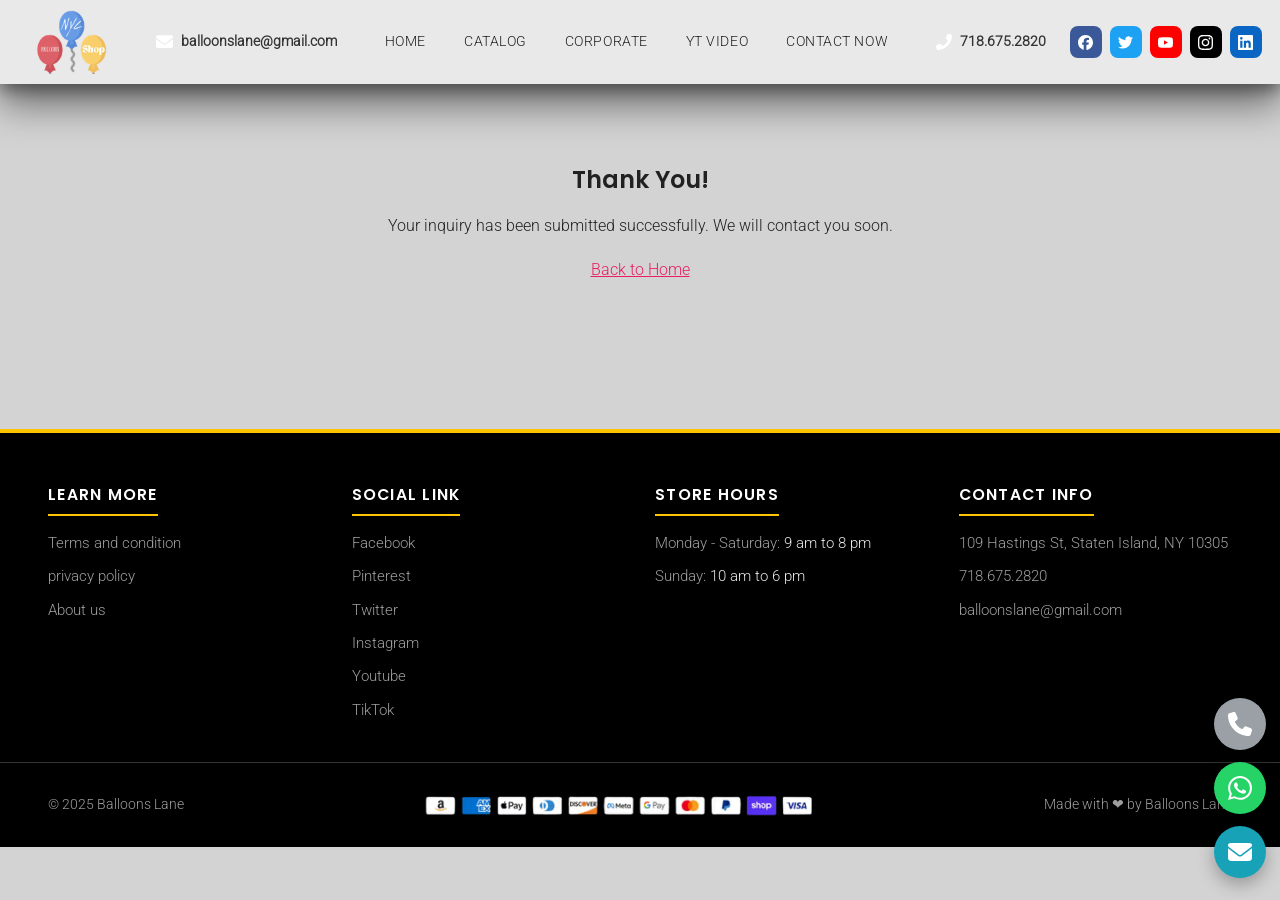
<file: form-sent/index.html>
<!DOCTYPE html><html lang="en"> <head><meta charset="utf-8"><meta name="viewport" content="width=device-width, initial-scale=1"><title>Thank You - nycballoonshop.com</title><meta name="description" content="Thank you for your inquiry."><meta name="robots" content="index, follow"><link rel="canonical" href="https://nycballoonshop.com/form-sent/"><meta property="og:type" content="website"><meta property="og:title" content="Thank You - nycballoonshop.com"><meta property="og:description" content="Thank you for your inquiry."><meta property="og:url" content="https://nycballoonshop.com/form-sent/"><meta property="og:image" content="https://nycballoonshop.com/images/nyc-balloon-shop-logo.png"><meta name="twitter:card" content="summary_large_image"><link rel="icon" href="/favicon.ico" sizes="any"><link rel="icon" type="image/png" href="/images/favicon-512.png"><link rel="apple-touch-icon" href="/images/apple-touch-icon.png"><link rel="preload" as="font" type="font/woff2" href="/fonts/roboto-300-latin.woff2" crossorigin fetchpriority="high"><style>@font-face{font-family:Open Sans;font-style:normal;font-weight:300;font-display:swap;src:url(/fonts/open-sans-300-latin-ext.woff2) format("woff2");unicode-range:U+0100-02BA,U+02BD-02C5,U+02C7-02CC,U+02CE-02D7,U+02DD-02FF,U+0304,U+0308,U+0329,U+1D00-1DBF,U+1E00-1E9F,U+1EF2-1EFF,U+2020,U+20A0-20AB,U+20AD-20C4,U+2113,U+2C60-2C7F,U+A720-A7FF}@font-face{font-family:Open Sans;font-style:normal;font-weight:300;font-display:swap;src:url(/fonts/open-sans-300-latin.woff2) format("woff2");unicode-range:U+0000-00FF,U+0131,U+0152-0153,U+02BB-02BC,U+02C6,U+02DA,U+02DC,U+0304,U+0308,U+0329,U+2000-206F,U+20AC,U+2122,U+2191,U+2193,U+2212,U+2215,U+FEFF,U+FFFD}@font-face{font-family:Poppins;font-style:normal;font-weight:300;font-display:swap;src:url(/fonts/poppins-300-latin-ext.woff2) format("woff2");unicode-range:U+0100-02BA,U+02BD-02C5,U+02C7-02CC,U+02CE-02D7,U+02DD-02FF,U+0304,U+0308,U+0329,U+1D00-1DBF,U+1E00-1E9F,U+1EF2-1EFF,U+2020,U+20A0-20AB,U+20AD-20C4,U+2113,U+2C60-2C7F,U+A720-A7FF}@font-face{font-family:Poppins;font-style:normal;font-weight:300;font-display:swap;src:url(/fonts/poppins-300-latin.woff2) format("woff2");unicode-range:U+0000-00FF,U+0131,U+0152-0153,U+02BB-02BC,U+02C6,U+02DA,U+02DC,U+0304,U+0308,U+0329,U+2000-206F,U+20AC,U+2122,U+2191,U+2193,U+2212,U+2215,U+FEFF,U+FFFD}@font-face{font-family:Poppins;font-style:normal;font-weight:400;font-display:swap;src:url(/fonts/poppins-400-latin-ext.woff2) format("woff2");unicode-range:U+0100-02BA,U+02BD-02C5,U+02C7-02CC,U+02CE-02D7,U+02DD-02FF,U+0304,U+0308,U+0329,U+1D00-1DBF,U+1E00-1E9F,U+1EF2-1EFF,U+2020,U+20A0-20AB,U+20AD-20C4,U+2113,U+2C60-2C7F,U+A720-A7FF}@font-face{font-family:Poppins;font-style:normal;font-weight:400;font-display:swap;src:url(/fonts/poppins-400-latin.woff2) format("woff2");unicode-range:U+0000-00FF,U+0131,U+0152-0153,U+02BB-02BC,U+02C6,U+02DA,U+02DC,U+0304,U+0308,U+0329,U+2000-206F,U+20AC,U+2122,U+2191,U+2193,U+2212,U+2215,U+FEFF,U+FFFD}@font-face{font-family:Poppins;font-style:normal;font-weight:500;font-display:swap;src:url(/fonts/poppins-500-latin-ext.woff2) format("woff2");unicode-range:U+0100-02BA,U+02BD-02C5,U+02C7-02CC,U+02CE-02D7,U+02DD-02FF,U+0304,U+0308,U+0329,U+1D00-1DBF,U+1E00-1E9F,U+1EF2-1EFF,U+2020,U+20A0-20AB,U+20AD-20C4,U+2113,U+2C60-2C7F,U+A720-A7FF}@font-face{font-family:Poppins;font-style:normal;font-weight:500;font-display:swap;src:url(/fonts/poppins-500-latin.woff2) format("woff2");unicode-range:U+0000-00FF,U+0131,U+0152-0153,U+02BB-02BC,U+02C6,U+02DA,U+02DC,U+0304,U+0308,U+0329,U+2000-206F,U+20AC,U+2122,U+2191,U+2193,U+2212,U+2215,U+FEFF,U+FFFD}@font-face{font-family:Poppins;font-style:normal;font-weight:600;font-display:swap;src:url(/fonts/poppins-600-latin-ext.woff2) format("woff2");unicode-range:U+0100-02BA,U+02BD-02C5,U+02C7-02CC,U+02CE-02D7,U+02DD-02FF,U+0304,U+0308,U+0329,U+1D00-1DBF,U+1E00-1E9F,U+1EF2-1EFF,U+2020,U+20A0-20AB,U+20AD-20C4,U+2113,U+2C60-2C7F,U+A720-A7FF}@font-face{font-family:Poppins;font-style:normal;font-weight:600;font-display:swap;src:url(/fonts/poppins-600-latin.woff2) format("woff2");unicode-range:U+0000-00FF,U+0131,U+0152-0153,U+02BB-02BC,U+02C6,U+02DA,U+02DC,U+0304,U+0308,U+0329,U+2000-206F,U+20AC,U+2122,U+2191,U+2193,U+2212,U+2215,U+FEFF,U+FFFD}@font-face{font-family:Roboto;font-style:normal;font-weight:300;font-display:swap;src:url(/fonts/roboto-300-latin-ext.woff2) format("woff2");unicode-range:U+0100-02BA,U+02BD-02C5,U+02C7-02CC,U+02CE-02D7,U+02DD-02FF,U+0304,U+0308,U+0329,U+1D00-1DBF,U+1E00-1E9F,U+1EF2-1EFF,U+2020,U+20A0-20AB,U+20AD-20C4,U+2113,U+2C60-2C7F,U+A720-A7FF}@font-face{font-family:Roboto;font-style:normal;font-weight:300;font-display:swap;src:url(/fonts/roboto-300-latin.woff2) format("woff2");unicode-range:U+0000-00FF,U+0131,U+0152-0153,U+02BB-02BC,U+02C6,U+02DA,U+02DC,U+0304,U+0308,U+0329,U+2000-206F,U+20AC,U+2122,U+2191,U+2193,U+2212,U+2215,U+FEFF,U+FFFD}:root{--yellow:#FFC400;--yellow-dark:#E0A800;--header-gray:#127A65;--body-gray:#D3D3D3;--band-gray:#117A65;--hero-dark:#1E1E1E;--ink:#212121;--muted:#9E9E9E;--card-blue:#2E6E9E;--link-pink:#E91E63;--black:#000000;--wa-green:#25D366;--teal:#17A2B8;--fab-gray:#9AA0A6;--shadow-soft:0 16px 34px rgba(0,0,0,.32);--shadow-card:0 10px 22px rgba(0,0,0,.25);--shadow-product:-9px 11px 20px 0px rgba(0, 0, 0, .5);--shadow-band:0 18px 30px -10px rgba(0, 0, 0, .45);--radius:6px}*{box-sizing:border-box}html{scroll-behavior:smooth}body{margin:0;font-family:Segoe UI,Roboto,Helvetica Neue,Arial,sans-serif;color:var(--ink);background:var(--body-gray);line-height:1.7;overflow-x:hidden}h1,h2,h3,h4{line-height:1.35;margin:0 0 .6em;font-family:Poppins,Comfortaa,Segoe UI,sans-serif}img{max-width:100%;height:auto;display:block}a{color:var(--link-pink)}.container{max-width:none;width:100%;margin:0 auto;padding:0 clamp(16px,4vw,48px)}.band{background:var(--band-gray);border-radius:0;box-shadow:var(--shadow-band);text-align:center;padding:22px 18px;margin:34px auto;max-width:none}.band h2,.band h3{font-family:Poppins,Segoe UI,sans-serif;font-weight:300;text-transform:uppercase;letter-spacing:.06em;margin:0;color:#fff;font-size:24px;line-height:1.3}.band .sub{margin:.4em 0 0;color:#555;font-size:.95rem}.site-header{position:static;top:0;z-index:50;background:var(--header-gray);overflow-x:hidden;box-shadow:0 6px 14px #00000059,0 20px 38px #00000080}.header-contact{display:flex;align-items:center;gap:8px;font-size:.9rem;color:#fff}.header-contact a{color:#fff;text-decoration:none;font-weight:600}.main-nav a{text-decoration:none;color:#fff;font-weight:400;font-size:.85rem;text-transform:uppercase;letter-spacing:.04em;padding:9px 14px;border-radius:0;white-space:nowrap;transition:background .2s,color .2s}.main-nav a:hover,.main-nav a.active{background:#000;color:#fff}.nav-toggle{display:none;margin-left:auto;background:none;border:0;cursor:pointer;font-size:1.7rem;line-height:1;color:#fff;padding:6px 10px}.header-social a{width:32px;height:32px;border-radius:8px;background:#555;color:#fff;display:flex;align-items:center;justify-content:center;text-decoration:none;font-size:.8rem;font-weight:700}.hero-split{display:flex;padding:0;background:#5e5e5e;min-height:780px}.hero-pane{position:relative;width:50%}.hero-left{background:#1c1c1c;display:flex;flex-direction:column;justify-content:center}.hero-left:before{content:"";position:absolute;inset:0;background:#0009}.hero-left-text{position:relative;padding:90px 34px 90px 30px}.hero-left-text h1{font-family:Open Sans,sans-serif;font-size:clamp(25px,1.1rem + 1.6vw,34px);font-weight:700;color:#fff;line-height:1.3;text-wrap:balance;margin:0}.hero-left-text p{font-family:Roboto,sans-serif;font-size:clamp(13.5px,.7rem + .5vw,15.5px);font-weight:300;color:#fff;margin:14px 0 0}.hero-right{overflow:hidden;background:#000}.hero-right video{position:absolute;inset:0;width:100%;height:100%;object-fit:cover;display:block}.video-section{background:#000;padding:40px 20px}.video-single{max-width:none;margin:0 auto;border-radius:18px;overflow:hidden;box-shadow:var(--shadow-soft)}.video-single iframe{width:100%;aspect-ratio:16/9;border:0;display:block}.btn{display:inline-block;border:0;cursor:pointer;text-decoration:none;font-weight:600;line-height:1;text-transform:uppercase;letter-spacing:.05em;border-radius:6px;box-shadow:var(--shadow-card);transition:transform .15s,box-shadow .15s}.btn:hover{transform:translateY(-2px)}.btn-yellow{background:var(--yellow);color:#222;padding:15px 46px;font-size:1rem}.btn-yellow:hover{background:var(--yellow-dark)}.btn-blue{background:var(--card-blue);color:#fff;padding:11px 26px;font-size:.85rem;border-radius:6px;box-shadow:var(--shadow-card)}.btn-wide{display:block;width:85%;margin:26px auto;text-align:center}.inquiry-form{background:transparent;border-radius:0;box-shadow:none;padding:6px 0 10px;max-width:none;margin:0 auto}.inquiry-form .row{display:grid;grid-template-columns:1fr 1fr;gap:16px}.inquiry-form .field{margin-bottom:16px}.inquiry-form label{display:block;font-weight:600;margin-bottom:6px;font-size:.92rem}.inquiry-form ::placeholder{color:#9a9a9a}.inquiry-form input[type=text],.inquiry-form input[type=email],.inquiry-form input[type=tel],.inquiry-form input[type=date],.inquiry-form select,.inquiry-form textarea{width:100%;padding:13px 16px;border:1px solid #c9c9c9;border-radius:10px;font-size:1rem;font-family:inherit;background:#fff}.inquiry-form textarea{border-radius:10px;min-height:130px;resize:vertical}.inquiry-form input:focus,.inquiry-form select:focus,.inquiry-form textarea:focus{outline:2px solid var(--yellow);border-color:var(--yellow)}.form-note{font-size:.85rem;color:#666;text-align:center;margin-top:12px}.card-grid{display:grid;grid-template-columns:repeat(auto-fill,minmax(240px,1fr));gap:26px;margin:26px 0}.cat-card{background:#fff;border-radius:var(--radius);box-shadow:var(--shadow-card);overflow:hidden;text-align:center;padding-bottom:20px;display:flex;flex-direction:column}.cat-card img{width:100%;aspect-ratio:1/1;object-fit:cover}.cat-card h3{font-size:1.05rem;margin:14px 12px 6px;text-transform:uppercase;letter-spacing:.03em}.cat-card p{font-size:.9rem;color:#555;margin:0 14px 14px;flex:1}.cat-card .btn-blue{margin:0 16px}.gallery-grid{display:grid;grid-template-columns:repeat(auto-fill,minmax(200px,1fr));gap:18px;margin:22px 0}.gallery-grid figure{margin:0;background:#fff;border-radius:12px;overflow:hidden;box-shadow:var(--shadow-card)}.gallery-grid img{width:100%;aspect-ratio:1/1;object-fit:cover}.gallery-grid figcaption{padding:10px;font-size:.82rem;text-align:center;color:#444}.corp-wrap{position:relative;max-width:none;margin:0 auto;padding:0;overflow:hidden}.corp-track{display:flex;width:max-content;padding:10px 0;animation:corp-scroll 30s linear infinite}.corp-logo{flex:0 0 280px;background:transparent;border-radius:0;box-shadow:none;height:150px;display:flex;align-items:center;justify-content:center;padding:10px 14px}.corp-logo img{max-width:240px;max-height:125px;width:auto;height:auto;object-fit:contain}@keyframes corp-scroll{0%{transform:translate(0)}to{transform:translate(-50%)}}@media(prefers-reduced-motion:reduce){.corp-track{animation:none}}.video-grid{display:grid;grid-template-columns:1fr 1fr;gap:26px;max-width:none;margin:0 auto}.video-card{border:0;border-radius:20px;overflow:hidden;background:#000;box-shadow:var(--shadow-soft)}.more-video{text-align:center;margin-top:18px}.seo-copy{width:90%;max-width:1350px;box-sizing:border-box;margin:0 auto;text-align:center;padding:10px 0 30px}.seo-copy h2{font-size:clamp(1.3rem,2.6vw,1.8rem);margin:1.6em 0 .6em}.seo-copy h3{font-size:1.15rem;margin:1.4em 0 .5em}.seo-copy h4{font-size:1.05rem;margin:1.2em 0 .4em}.seo-copy p{margin:0 0 1em}.check-list{list-style:none;padding:0;margin:1em auto;max-width:640px;text-align:center}.check-list li{margin:.45em 0}.check-list li:before{content:"✔ ";color:#2e7d32;font-weight:800}.faq{max-width:none;margin:0 auto}.faq-item{background:#d3d9db;border-radius:8px;box-shadow:var(--shadow-card);margin-bottom:14px;overflow:hidden}.faq-q{width:100%;text-align:left;background:none;border:0;cursor:pointer;padding:18px 20px;font-size:1rem;font-weight:700;color:var(--ink);display:flex;gap:12px;align-items:center;font-family:inherit}.faq-q .marker{color:#000;font-size:.9em}.faq-a{max-height:0;overflow:hidden;transition:max-height .3s ease;padding:0 20px}.faq-item.open .faq-a{max-height:600px;padding:0 20px 18px}.loc-section{max-width:none;margin:0 auto 30px}.loc-grid{columns:6 150px;column-gap:22px;list-style:none;padding:0;margin:0}.loc-grid li{break-inside:avoid;margin-bottom:.4em;font-size:.9rem}.loc-grid a{color:#444;text-decoration:none}.loc-grid a:hover{color:var(--link-pink)}.review-grid{display:grid;grid-template-columns:repeat(auto-fill,minmax(280px,1fr));gap:24px;max-width:none;margin:0 auto}.review-card{background:#fff;border-radius:var(--radius);box-shadow:var(--shadow-card);padding:24px;text-align:center}.review-card img{width:72px;height:72px;border-radius:50%;object-fit:cover;margin:0 auto 12px}.review-card h4{margin:0 0 8px}.review-card p{font-size:.92rem;color:#555;margin:0}.contact-hero{background:var(--hero-dark);color:#fff;text-align:center;padding:60px 20px}.contact-hero h1{font-size:clamp(1.8rem,3.4vw,2.6rem);margin:0}.contact-cards{display:grid;grid-template-columns:repeat(auto-fit,minmax(240px,1fr));gap:22px;max-width:none;margin:34px auto}.contact-card{background:#fff;border-radius:var(--radius);box-shadow:var(--shadow-card);padding:28px;text-align:center}.contact-card h3{margin:0 0 10px;text-transform:uppercase;font-size:1rem;letter-spacing:.05em}.contact-card a{color:var(--ink);font-weight:700;text-decoration:none;font-size:1.05rem}.contact-card a:hover{color:var(--link-pink)}.map-embed{max-width:none;margin:0 auto 34px;border-radius:var(--radius);overflow:hidden;box-shadow:var(--shadow-soft)}.map-embed iframe{width:100%;height:380px;border:0;display:block}.social-row{display:flex;gap:12px;justify-content:center;margin:18px 0 40px}.social-row a{width:48px;height:48px;border-radius:12px;background:#333;color:#fff;display:flex;align-items:center;justify-content:center;text-decoration:none;font-weight:800;font-size:.85rem}.social-row a:hover{background:var(--yellow);color:#222}.site-footer{background:var(--black);color:var(--muted);margin-top:50px;border-top:4px solid var(--yellow)}.footer-grid{max-width:none;margin:0 auto;padding:48px clamp(16px,4vw,48px) 30px;display:grid;grid-template-columns:repeat(auto-fit,minmax(220px,1fr));gap:30px}.footer-grid h4{color:#fff;text-transform:uppercase;letter-spacing:.08em;font-size:.98rem;margin:0 0 16px;padding-bottom:9px;border-bottom:2px solid var(--yellow);display:inline-block}.footer-grid li{margin-bottom:10px;font-size:.94rem;line-height:1.55}.footer-grid a{color:var(--muted);text-decoration:none;transition:color .2s ease}.footer-grid a:hover{color:var(--yellow)}.footer-bottom{border-top:1px solid #333;max-width:none;margin:0 auto;padding:20px clamp(16px,4vw,48px);display:flex;align-items:center;justify-content:space-between;gap:16px;flex-wrap:wrap;font-size:.88rem}.pay-icons{display:flex;gap:8px;flex-wrap:wrap;justify-content:center}.pay-icons span{background:#222;border:1px solid #444;border-radius:6px;color:#ddd;font-size:.68rem;font-weight:700;padding:5px 9px;white-space:nowrap}.contact-hero-banner{position:relative;background:linear-gradient(135deg,#2e6e9e,#5aa0c8,#e8730c);color:#fff;text-align:center;min-height:100vh;min-height:100svh;display:flex;align-items:center;justify-content:center;padding:90px 20px 120px}.contact-hero-inner{width:100%}.contact-hero-inner h1{font-size:clamp(2.9rem,6vw,4.4rem);margin:0 0 .3em;color:#fff;font-weight:700;text-shadow:0 2px 16px rgba(0,0,0,.5)}.contact-hero-inner .order-link{margin:.3em 0}.contact-hero-inner .order-link a{color:#fff;font-size:2rem;font-weight:600;text-decoration:none;text-shadow:0 2px 12px rgba(0,0,0,.5)}.contact-hero-inner .order-link a:hover{text-decoration:underline}.contact-hero-inner .lane-domain{color:#fff;opacity:.85;font-size:1.1rem;margin:.3em 0 0}.wave-divider{display:block;width:100%;height:70px;position:absolute;left:0;bottom:-1px}.wave-divider.top{top:-1px;bottom:auto;transform:scaleY(-1)}.info-bar-section{padding:10px 20px 30px;text-align:center}.info-bar{background:#cd6b2f;border-radius:6px;box-shadow:-16px 17px 17px #00000080;max-width:1250px;margin:36px auto 0;position:relative;z-index:2;display:grid;grid-template-columns:repeat(3,1fr);gap:14px;padding:30px 26px;color:#fff}.info-cell{display:flex;flex-direction:column;align-items:center;gap:10px}.info-icon{display:block;line-height:0}.info-icon svg{width:52px;height:52px;fill:#ffc72f}.info-cell a{color:#fff;text-decoration:none;font-size:1.2rem;font-weight:500}.info-cell a:hover{text-decoration:underline}.designs-section{position:relative;background:#62a9a4;text-align:center;margin:50px 0 0;padding:110px 20px}.designs-inner p{color:#fff;font-size:1.15rem;margin:0 0 18px}.designs-inner .btn{display:block;width:200px;margin:0 auto 14px;border-radius:42px;box-shadow:-15px 11px 19px #00000080}.designs-inner .btn-orange{background:#d3602d;padding:14px 50px}.designs-inner .btn-orange:hover{background:#d3602d}.designs-inner .btn-yellow-sm{background:#f90;color:#fff;padding:15px 30px}.btn-orange{background:#e67e22;color:#fff;padding:12px 30px;font-size:.95rem}.btn-orange:hover{background:#d35400}.btn-yellow-sm{background:var(--yellow);color:#8a6d00;padding:12px 30px;font-size:.95rem}.store-policy{text-align:center;padding:40px 20px 50px}.store-policy h2{font-size:1.6rem;font-weight:400;margin:0 0 .5em}.store-policy p{margin:0;color:#333}@media(max-width:700px){.info-bar{grid-template-columns:1fr;margin-top:-20px}.contact-hero-banner{padding:60px 20px 100px}}.fab-phone{background:var(--fab-gray)}.fab-wa{background:var(--wa-green)}.fab-mail{background:var(--teal)}@media(max-width:860px){.hero-split{flex-direction:column;min-height:0}.hero-pane{width:100%}.hero-right{aspect-ratio:16/9;min-height:0}.hero-left{min-height:560px}@media(max-width:600px){.hero-left{aspect-ratio:9/16;min-height:0}}.hero-left-text{padding:70px 24px 70px 30px}.hero-left{padding:40px 24px}.video-grid,.inquiry-form .row{grid-template-columns:1fr}.inquiry-form{padding:24px 18px}.nav-toggle{display:block}.main-nav{display:none;position:absolute;top:100%;left:0;right:0;z-index:55;flex-direction:column;flex-wrap:nowrap;gap:0;margin:0;background:var(--header-gray);box-shadow:0 18px 24px #00000059;padding:6px 0}.main-nav.open{display:flex}.main-nav a{padding:13px 20px;font-size:.95rem}.header-contact span.hide-m,.header-social{display:none}}.yt-facade{position:relative;width:100%;padding:0;border:0;background:#000;cursor:pointer;display:block}.yt-facade img{width:100%;aspect-ratio:16/9;object-fit:cover;display:block}.yt-facade .yt-play{position:absolute;top:50%;left:50%;transform:translate(-50%,-50%);width:64px;height:64px;border-radius:50%;background:#000000a6;color:#fff;font-size:1.5rem;display:flex;align-items:center;justify-content:center}.yt-facade:hover .yt-play,.yt-facade:focus-visible .yt-play{background:var(--yellow);color:#222}.video-card iframe{width:100%;aspect-ratio:16/9;border:0;display:block}:focus-visible{outline:3px solid var(--card-blue);outline-offset:2px}@media(prefers-reduced-motion:reduce){*,*:before,*:after{animation-duration:.01ms!important;transition-duration:.01ms!important;scroll-behavior:auto!important}}.header-social a{transition:filter .2s ease}.sr-only{position:absolute;width:1px;height:1px;overflow:hidden;clip:rect(0 0 0 0);white-space:nowrap}.cat-row{display:grid;grid-template-columns:repeat(8,1fr);gap:14px;margin:26px 0 6px}.cat-mini{display:block;text-decoration:none}.cat-mini img{width:100%;aspect-ratio:3/4;object-fit:cover;border:0;box-shadow:var(--shadow-product);background:#fff}.cat-mini .mini-btn{display:block;text-decoration:none;margin-top:10px;background:var(--card-blue);color:#fff;text-align:center;font-weight:600;font-size:.8rem;line-height:1;padding:10px 6px;border-radius:6px;box-shadow:var(--shadow-product)}.cat-mini:hover .mini-btn{background:#265d84}@media(max-width:1000px){.cat-row{grid-template-columns:repeat(4,1fr)}}@media(max-width:520px){.cat-row{grid-template-columns:1fr}}.seo-copy h2,.seo-copy h3,.seo-copy h4{font-weight:400}.loc-grid{list-style:disc;padding-left:18px}.loc-grid li{font-size:.88rem}.pay-strip{height:28px;width:auto;max-width:100%;margin:0 auto}@media(max-width:520px){.hero-left{min-height:400px}.hero-left-text{padding:54px 18px 54px 20px}.hero-left-text h1{font-size:27px}.hero-left-text p{font-size:14px}}.prod-grid{display:grid;grid-template-columns:repeat(8,1fr);gap:16px;margin:24px 0 40px}.prod-card{display:flex;flex-direction:column}.prod-card img{width:100%;aspect-ratio:3/4;object-fit:cover;border:0;box-shadow:var(--shadow-product);background:#fff}.prod-btn{display:block;margin-top:10px;background:var(--card-blue);color:#fff;text-align:center;font-weight:600;font-size:.8rem;line-height:1;padding:10px 6px;border-radius:6px;box-shadow:var(--shadow-product);text-decoration:none}a.prod-btn:hover{background:#265d84}.prod-btn.static{cursor:default;opacity:.85}@media(max-width:1000px){.prod-grid{grid-template-columns:repeat(4,1fr)}}@media(max-width:520px){.prod-grid{grid-template-columns:repeat(2,1fr)}}.social-row a:nth-child(1){background:#3b5998}.social-row a:nth-child(2){background:#55acee}.social-row a:nth-child(3){background:#262626}.social-row a:nth-child(4){background:#007bb5}.social-row a:nth-child(5){background:#cb2027}.social-row a:nth-child(6){background:#e62117}@media(max-width:1000px){.corp-logo{flex-basis:220px;height:130px}.corp-logo img{max-height:105px}}@media(max-width:560px){.corp-logo{flex-basis:180px;height:110px}.corp-logo img{max-height:88px}}.header-social a img{width:15px;height:15px;display:block}.social-row a img{width:22px;height:22px;display:block}.fab img{width:26px;height:26px;display:block}.contact-form-card{background:#fff;border-radius:var(--radius);box-shadow:var(--shadow-card);max-width:1000px;margin:0 auto 40px;padding:28px}.contact-form-card .field label{position:absolute;width:1px;height:1px;overflow:hidden;clip:rect(0 0 0 0);white-space:nowrap}.contact-form-card .form-note{margin-top:14px}.contact-hero-inner h1,.contact-hero-inner .order-link a,.contact-hero-inner .lane-domain{text-shadow:0 2px 10px rgba(0,0,0,.55)}.map-embed.tall iframe{height:450px}.map-embed.narrow{max-width:1250px}.fab img{width:24px;height:24px}.elementor-shape{overflow:hidden;position:absolute;left:0;width:100%;line-height:0;direction:ltr;z-index:2}.elementor-shape-bottom{bottom:-1px;transform:rotate(180deg)}.elementor-shape svg{display:block;width:calc(213% + 1.3px);height:169px;position:relative;left:50%;transform:translate(-50%) rotateY(180deg)}.elementor-shape .elementor-shape-fill{fill:#d0d3d4}@media(max-width:768px){.elementor-shape svg{width:calc(300% + 1.3px);height:111px}}.social-row a svg{width:22px;height:22px;fill:#fff}.social-row a:hover svg{fill:#222}.fancy-wave{position:absolute;top:-1px;left:0;width:100%;line-height:0;z-index:2}.fancy-wave svg{display:block;width:100%;height:110px}.fancy-wave .w1{fill:#e4e6e6;opacity:.35}.fancy-wave .w2{fill:#e4e6e6;opacity:.6}.fancy-wave .w3{fill:#e4e6e6;opacity:1}@media(max-width:768px){.fancy-wave svg{height:70px}}@media(max-width:700px){.footer-grid{grid-template-columns:1fr 1fr;gap:26px;padding-top:38px}.footer-bottom{justify-content:center;text-align:center}.pay-strip{max-width:100%;height:auto}}@media(max-width:860px){.header-inner{gap:10px 12px}.brand{order:1}.header-contact-email{order:1;margin-left:auto}.header-contact-email span.hide-m{display:inline}.nav-toggle{order:2;margin-left:0}.header-contact-phone{order:2}.header-social{order:2;display:flex;margin-left:auto;gap:6px}.header-social a{width:27px;height:27px;border-radius:6px}.header-social a img{width:13px;height:13px}.header-contact{font-size:.84rem}.header-contact svg{flex:none}}img,iframe,video{max-width:100%}html,body{overflow-x:clip}@media(max-width:700px){.band h2,.band h3{font-size:20px;line-height:1.3}.seo-copy h2{font-size:1.3rem;line-height:1.32}.seo-copy h3{font-size:1.08rem;line-height:1.38}.seo-copy h4{font-size:1rem;line-height:1.42}.seo-copy p{line-height:1.65}.faq-q{line-height:1.4}.inquiry-form input,.inquiry-form select,.inquiry-form textarea{font-size:16px}}.catalog-wrap .loc-section h3{font-family:Roboto,sans-serif;font-size:20px;font-weight:300;color:#000;text-align:left;line-height:1.3;margin:20px 0 8px}.catalog-wrap .loc-section h4{font-family:Roboto,sans-serif;font-size:16px;font-weight:300;color:#000;text-align:left;line-height:1.35;margin:14px 0 6px}.catalog-wrap .loc-grid{font-family:Open Sans,sans-serif;font-size:12px;font-weight:300;color:#000;line-height:1.65}.catalog-wrap .loc-grid li{font-size:12px;margin-bottom:2px}.blocks-grid{display:grid;grid-template-columns:repeat(auto-fill,minmax(215px,1fr));gap:4px 28px;align-items:start;text-align:left}.cat-block{min-width:0}.mini-list{list-style:disc;padding-left:18px;margin:0 0 14px;text-align:left;font-family:Open Sans,sans-serif;font-size:12px;font-weight:300;color:#000;line-height:1.65}.mini-list li{font-size:12px;margin-bottom:2px}.catalog-hero{background:#e4e6e6;color:#111;text-align:center;padding:44px 20px 26px}.catalog-hero h1{font-size:clamp(1.8rem,3.4vw,2.6rem);margin:0;color:#111}.review-marquee{overflow:hidden;padding:26px 0 8px}.review-track{display:flex;gap:22px;width:max-content;animation:review-scroll 60s linear infinite}.review-card{flex:0 0 350px;background:#fff;border:1px solid #e2e6e6;border-radius:14px;box-shadow:0 6px 18px #00000012;padding:22px;text-align:left}.review-head{display:flex;align-items:center;gap:12px;margin-bottom:10px}.review-ava{flex:none;width:46px;height:46px;border-radius:50%;background:linear-gradient(135deg,#ffc72f,#f39c12);color:#fff;display:flex;align-items:center;justify-content:center;font-family:Poppins,sans-serif;font-weight:600;font-size:1rem}.review-card h4{font-family:Poppins,sans-serif;font-size:.95rem;font-weight:600;margin:0;color:#1d1d1f}.review-stars{color:#e8a100;font-size:.8rem;letter-spacing:2px;line-height:1}.review-card p{font-size:.86rem;line-height:1.65;color:#333;margin:0}@keyframes review-scroll{0%{transform:translate(0)}to{transform:translate(-50%)}}@media(max-width:520px){.review-card{flex-basis:300px}}section[id]{scroll-margin-top:96px}@media(max-width:860px){section[id]{scroll-margin-top:148px}}.catalog-wrap .review-card{text-align:left;margin:0}.catalog-wrap .centered-blocks .cat-block h3,.catalog-wrap .centered-blocks .cat-block h4{text-align:center}.catalog-wrap .centered-blocks .mini-list{text-align:center;list-style-position:inside;padding-left:0}.catalog-wrap .centered-blocks .cat-block h3,.catalog-wrap .centered-blocks .cat-block h4{text-align:left}.catalog-wrap .centered-blocks .mini-list{text-align:left;list-style-position:outside;padding-left:18px}.blocks-grid{grid-template-columns:repeat(auto-fit,minmax(215px,240px));justify-content:center}@media(max-width:600px){.container{padding-left:12px;padding-right:12px}.band{padding:16px 12px;margin:24px auto}.band h2,.band h3{font-size:18px}.catalog-hero{padding:28px 12px 18px}.catalog-hero h1{font-size:1.5rem}.contact-hero{padding:40px 12px}.contact-hero h1{font-size:1.5rem}.contact-hero-banner{padding:60px 12px 90px}.contact-hero-inner h1{font-size:2.1rem}.contact-hero-inner .order-link a{font-size:1.4rem}.contact-hero-inner .lane-domain{font-size:.95rem}.catalog-wrap .loc-section{margin-bottom:22px}.catalog-wrap .loc-section h3{font-size:17px}.catalog-wrap .loc-section h4{font-size:14px}.seo-copy{padding:8px 12px 20px}.seo-copy h2{font-size:1.2rem}.video-section{padding:28px 12px}.card-grid{gap:18px;margin:18px 0}.cat-card{padding-bottom:16px}.cat-card h3{font-size:.98rem}.gallery-grid{gap:14px;margin:16px 0}.video-grid{gap:18px}.review-marquee{padding:18px 0 4px}.review-card{padding:18px 16px}.faq-item{margin-bottom:10px}.faq-q{padding:14px 16px}.faq-item.open .faq-a{padding:0 16px 14px}.inquiry-form{padding:16px 12px}.contact-form-card{padding:20px 16px;margin-bottom:28px}.contact-cards{margin:24px auto;gap:16px}.contact-card{padding:20px 16px}.map-embed{margin-bottom:24px}.map-embed iframe{height:300px}.map-embed.tall iframe{height:360px}.info-bar-section{padding:8px 12px 20px}.info-bar{padding:22px 16px;gap:10px}.info-icon svg{width:40px;height:40px}.info-cell a{font-size:1rem}.designs-section{padding:60px 12px}.designs-inner p{font-size:1rem}.store-policy{padding:28px 12px 36px}.store-policy h2{font-size:1.3rem}.social-row{margin:14px 0 28px}.social-row a{width:44px;height:44px}.footer-grid{padding:32px 12px 20px;gap:20px}.footer-bottom{padding:14px 12px}.header-inner{padding:8px 12px}.brand img{height:52px}.btn-yellow{padding:13px 28px}.btn-blue{padding:10px 20px}}.field-error{color:#b71c1c;font-size:.85rem;margin:6px 0 0}.field-invalid{border-color:#b71c1c!important}.inquiry-form button[type=submit]:disabled{opacity:.7}@media(min-width:1024px){.blocks-grid--5{grid-template-columns:repeat(5,1fr)}.blocks-grid--6{grid-template-columns:repeat(6,1fr)}.blocks-grid--4{grid-template-columns:repeat(4,1fr)}.blocks-grid--5,.blocks-grid--6,.blocks-grid--4{gap:4px 14px}}@media(min-width:700px)and (max-width:1023px){.blocks-grid--5,.blocks-grid--6{grid-template-columns:repeat(3,1fr)}.blocks-grid--4{grid-template-columns:repeat(2,1fr)}}@media(min-width:520px)and (max-width:699px){.blocks-grid--5,.blocks-grid--6,.blocks-grid--4{grid-template-columns:repeat(2,1fr)}}@media(max-width:519px){.blocks-grid--5,.blocks-grid--6,.blocks-grid--4{grid-template-columns:1fr}}.btn-black{background:#000;color:#fff!important;padding:15px 46px;font-size:1rem}.btn-black:link,.btn-black:visited,.btn-black:hover,.btn-black:active{color:#fff!important}.cat-row{display:grid;grid-template-columns:repeat(8,minmax(0,1fr));gap:14px;margin:26px 0}.cat-mini{background:#fff;box-shadow:var(--shadow-card);overflow:hidden;text-align:center}.cat-mini img{width:100%;aspect-ratio:3/5;object-fit:cover}.mini-btn{display:block;background:#2e6e9e;color:#fff;text-align:center;font-weight:700;text-decoration:none;padding:12px 6px;font-size:1rem}.mini-btn:link,.mini-btn:visited,.mini-btn:hover,.mini-btn:active{color:#fff!important}.prod-grid{display:grid;grid-template-columns:repeat(6,minmax(0,1fr));gap:18px;margin:26px 0}.prod-card{background:#fff;box-shadow:var(--shadow-product);overflow:hidden;text-align:center}.prod-card img{width:100%;aspect-ratio:3/5;object-fit:cover}.prod-btn{display:block;background:#2e6e9e;color:#fff;text-align:center;font-weight:700;text-decoration:none;padding:12px 6px;font-size:1rem;border-radius:0}.prod-btn:link,.prod-btn:visited,.prod-btn:hover,.prod-btn:active{color:#fff!important}.prod-btn.static{background:#9aa0a6}.faq-q .marker{color:#117a65;margin-right:10px}.site-footer h4{color:#fff}.footer-bottom{max-width:1350px;margin:0 auto}.contact-hero-photo{position:absolute;inset:0;z-index:0}.contact-hero-photo img{width:100%;height:100%;object-fit:cover;display:block}.contact-hero-inner{position:relative;z-index:2}.seo-copy a{color:#117a65}.seo-list{padding-left:22px;text-align:left}.legal-page{background:#333;color:#f2f2f2;padding:60px 0 90px}.legal-wrap{width:90%;max-width:1200px;margin:0 auto}.legal-page h1,.legal-page h2,.legal-page h3{color:#fff}.legal-page a{color:#ff8fa3}.legal-page hr{border:0;border-top:1px solid #555;margin:28px 0}@media(max-width:1024px){.cat-row{grid-template-columns:repeat(4,minmax(0,1fr))}}@media(max-width:899px){.prod-grid{grid-template-columns:repeat(3,minmax(0,1fr))}}@media(max-width:779px){.hero-split{flex-direction:column}.hero-pane{width:100%}.hero-right{display:none}.hero-left{min-height:420px}.cat-row,.prod-grid{grid-template-columns:repeat(2,minmax(0,1fr))}}@media(max-width:480px){.cat-row,.prod-grid{grid-template-columns:minmax(0,1fr)}.hero-left{min-height:360px}}.site-header{position:static;top:0;z-index:50;background:#e9e9e9;box-shadow:0 6px 14px #00000059,0 20px 38px #00000080}.header-inner{position:relative;max-width:1280px;margin:0 auto;padding:10px 18px;display:flex;align-items:center;gap:24px;flex-wrap:wrap}.brand{display:flex;align-items:center;text-decoration:none}.brand img{height:64px;width:auto;display:block}.header-contact{display:flex;align-items:center;gap:8px;font-size:.9rem;color:#333}.header-contact a{color:#333;text-decoration:none;font-weight:600}.main-nav{margin:0 auto;display:flex;gap:10px;flex-wrap:nowrap;justify-content:center}.main-nav a,.main-nav a:link,.main-nav a:visited{color:#212121;text-decoration:none;font-weight:400;font-size:.85rem;text-transform:uppercase;letter-spacing:.04em;padding:9px 14px;border-radius:0;white-space:nowrap;transition:background .2s,color .2s}.main-nav a:hover{background:#000;color:#fff}.main-nav a.active{background:#ffc400;color:#111}.nav-toggle{display:none;margin-left:auto;background:none;border:0;cursor:pointer;font-size:1.7rem;line-height:1;color:#111;padding:6px 10px}.header-social{display:flex;gap:8px}.header-social a{width:32px;height:32px;border-radius:8px;background:#555;color:#fff;display:flex;align-items:center;justify-content:center;text-decoration:none;font-size:.8rem;font-weight:700;transition:filter .2s ease}.header-social a:hover{filter:brightness(1.35)}.header-social a:nth-child(1){background:#3b5998}.header-social a:nth-child(2){background:#1da1f2}.header-social a:nth-child(3){background:red}.header-social a:nth-child(4){background:#000}.header-social a:nth-child(5){background:#0a66c2}.site-footer{background:#000;color:#9e9e9e;margin-top:50px;border-top:4px solid #FFC400}.footer-grid{max-width:none;margin:0 auto;padding:48px clamp(16px,4vw,48px) 30px;display:grid;grid-template-columns:repeat(auto-fit,minmax(220px,1fr));gap:30px;border-bottom:1px solid #333}.footer-grid h4{color:#fff;text-transform:uppercase;letter-spacing:.08em;font-size:.98rem;margin:0 0 16px;padding-bottom:9px;border-bottom:2px solid #FFC400;display:inline-block}.footer-grid ul{list-style:none;padding:0;margin:0}.footer-grid li{margin-bottom:10px;font-size:.94rem;line-height:1.55;color:#9e9e9e}.footer-grid li span{color:#e8e8e8}.footer-grid a{color:#9e9e9e;text-decoration:none;transition:color .2s ease}.footer-grid a:hover{color:#ffc400}.footer-bottom{border-top:0;max-width:1350px;margin:0 auto;padding:20px clamp(16px,4vw,48px);display:flex;align-items:center;justify-content:space-between;gap:16px;flex-wrap:wrap;font-size:.88rem}@media(min-width:701px){.pay-strip{height:44px}}.fab-stack{position:fixed;right:14px;bottom:22px;display:flex;flex-direction:column;gap:12px;z-index:60}.fab{width:52px;height:52px;border-radius:50%;display:flex;align-items:center;justify-content:center;color:#fff;text-decoration:none;font-size:1.3rem;box-shadow:0 6px 18px #0000004d}.fab-phone{background:#9aa0a6}.fab-wa{background:#25d366}.fab-mail{background:#17a2b8}@media(max-width:860px){.nav-toggle{display:block}.main-nav{display:none;position:absolute;top:100%;left:0;right:0;z-index:55;flex-direction:column;flex-wrap:nowrap;gap:0;margin:0;background:#e9e9e9;box-shadow:0 18px 24px #00000059;padding:6px 0}.main-nav.open{display:flex}.main-nav a{padding:13px 20px;font-size:.95rem}.header-inner{gap:10px 12px}.brand{order:1}.header-contact-email{order:1;margin-left:auto}.header-contact-email span.hide-m{display:inline}.nav-toggle{order:2;margin-left:0}.header-contact-phone{order:2}.header-social{order:2;display:flex;margin-left:auto;gap:6px}.header-social a{width:27px;height:27px;border-radius:6px}.header-social a img{width:13px;height:13px}.header-contact{font-size:.84rem}.header-contact svg{flex:none}}@media(max-width:700px){.footer-grid{grid-template-columns:1fr 1fr;gap:26px;padding:38px 12px 20px}.footer-bottom{justify-content:center;text-align:center;padding:14px 12px}.pay-strip{max-width:100%;height:auto}.header-inner{padding:8px 12px}.brand img{height:52px}}@media(max-width:460px){.footer-grid{grid-template-columns:1fr}}#contact .container,.inquiry-form{max-width:1280px}#catalog-contact{max-width:1280px;margin:0 auto}.contact-form-card{max-width:1280px}
</style></head><body> <header class="site-header"> <div class="header-inner"> <a class="brand" href="/" aria-label="NYC Balloon Shop home"> <img src="/_astro/nyc-balloon-shop-logo.DRGAXEmA_Z1GJiCf.avif" alt="NYC Balloon Shop logo with red, blue and yellow balloons" loading="eager" fetchpriority="high" decoding="async" width="340" height="191"> </a> <div class="header-contact header-contact-email"> <svg aria-hidden="true" viewBox="0 0 512 512" width="17" height="17" fill="#fff" xmlns="http://www.w3.org/2000/svg"><path d="M502.3 190.8c3.9-3.1 9.7-.2 9.7 4.7V400c0 26.5-21.5 48-48 48H48c-26.5 0-48-21.5-48-48V195.6c0-5 5.7-7.8 9.7-4.7 22.4 17.4 52.1 39.5 154.1 113.6 21.1 15.4 56.7 47.8 92.2 47.6 35.7.3 72-32.8 92.3-47.6 102-74.1 131.6-96.3 154-113.7zM256 320c23.2.4 56.6-29.2 73.4-41.4 132.7-96.3 142.8-104.7 173.4-128.7 5.8-4.5 9.2-11.5 9.2-18.9v-19c0-26.5-21.5-48-48-48H48C21.5 64 0 85.5 0 112v19c0 7.4 3.4 14.3 9.2 18.9 30.6 23.9 40.7 32.4 173.4 128.7 16.8 12.2 50.2 41.8 73.4 41.4z"></path></svg> <a href="mailto:balloonslane@gmail.com"><span class="hide-m">balloonslane@gmail.com</span></a> </div> <button class="nav-toggle" type="button" aria-label="Open menu" aria-expanded="false" aria-controls="mainNav">☰</button> <nav class="main-nav" id="mainNav" aria-label="Main navigation"> <a href="/" class="" >Home</a> <a href="/catalog/" class="" >Catalog</a> <a href="/#corporate" class="" data-spy-link>Corporate</a> <a href="/#video" class="" data-spy-link>YT Video</a> <a href="/contact-now/" class="" >Contact Now</a> </nav> <div class="header-contact header-contact-phone"> <svg aria-hidden="true" viewBox="0 0 512 512" width="16" height="16" fill="#fff" xmlns="http://www.w3.org/2000/svg"><path d="M493.4 24.6l-104-24c-11.3-2.6-22.9 3.3-27.5 13.9l-48 112c-4.2 9.8-1.4 21.3 6.9 28l60.6 49.6c-36 76.7-98.9 140.5-177.2 177.2l-49.6-60.6c-6.8-8.3-18.2-11.1-28-6.9l-112 48C3.9 366.5-2 378.1.6 389.4l24 104C27.1 504.2 36.7 512 48 512c256.1 0 464-207.5 464-464 0-11.2-7.7-20.9-18.6-23.4z"></path></svg> <a href="tel:7186752820">718.675.2820</a> </div> <div class="header-social" aria-label="Social links"> <a href="https://www.facebook.com/balloonslane/" target="_blank" rel="noopener" aria-label="Facebook"><img src="/images/social/facebook.svg" alt="" width="15" height="15" aria-hidden="true"></a> <a href="https://twitter.com/balloonslane" target="_blank" rel="noopener" aria-label="Twitter"><img src="/images/social/twitter.svg" alt="" width="15" height="15" aria-hidden="true"></a> <a href="https://www.youtube.com/@BalloonsLane?sub_confirmation=1" target="_blank" rel="noopener" aria-label="YouTube"><img src="/images/social/youtube.svg" alt="" width="15" height="15" aria-hidden="true"></a> <a href="https://www.instagram.com/balloonslane2/" target="_blank" rel="noopener" aria-label="Instagram"><img src="/images/social/instagram.svg" alt="" width="15" height="15" aria-hidden="true"></a> <a href="https://www.linkedin.com/in/balloonslane/" target="_blank" rel="noopener" aria-label="LinkedIn"><img src="/images/social/linkedin.svg" alt="" width="15" height="15" aria-hidden="true"></a> </div> </div> </header>  <main> <section class="container" style="text-align:center;padding:80px 20px"> <h1>Thank You!</h1> <p>Your inquiry has been submitted successfully. We will contact you soon.</p> <p><a href="/">Back to Home</a></p> </section> </main>  <footer class="site-footer"> <div class="footer-grid"> <div> <h4>Learn More</h4> <ul> <li><a href="/terms-and-conditions/">Terms and condition</a></li> <li><a href="/privacy-policy/">privacy policy</a></li> <li>About us</li> </ul> </div> <div> <h4>Social link</h4> <ul> <li><a href="https://www.facebook.com/balloonslane/" target="_blank" rel="noopener">Facebook</a></li> <li><a href="https://www.pinterest.com/balloonslane/" target="_blank" rel="noopener">Pinterest</a></li> <li><a href="https://twitter.com/balloonslane" target="_blank" rel="noopener">Twitter</a></li> <li><a href="https://www.instagram.com/balloonslane2/" target="_blank" rel="noopener">Instagram</a></li> <li><a href="https://www.youtube.com/@BalloonsLane?sub_confirmation=1" target="_blank" rel="noopener">Youtube</a></li> <li><a href="https://www.tiktok.com/@balloons_lane" target="_blank" rel="noopener">TikTok</a></li> </ul> </div> <div> <h4>Store Hours</h4> <ul> <li>Monday - Saturday: <span>9 am to 8 pm</span></li> <li>Sunday: <span>10 am to 6 pm</span></li> </ul> </div> <div> <h4>Contact Info</h4> <ul> <li>109 Hastings St, Staten Island, NY 10305</li> <li><a href="tel:7184270968">718.675.2820</a></li> <li><a href="mailto:balloonslane@gmail.com">balloonslane@gmail.com</a></li> </ul> </div> </div> <div class="footer-bottom"> <span>© 2025 Balloons Lane</span> <img src="/_astro/payment-method-icons.cvvCI9eJ_QOs3.avif" alt="Payment method icons including Amazon, American Express, Apple Pay, Diners Club, Discover, Google Pay, Mastercard, PayPal, Shop Pay and Visa" loading="lazy" decoding="async" fetchpriority="auto" width="500" height="50" class="pay-strip"> <span>Made with ❤ by Balloons Lane</span> </div> </footer> <div class="fab-stack" aria-label="Quick contact"> <a class="fab fab-phone" href="tel:+17184270968" aria-label="Call us"><img src="/images/social/phone.svg" alt="" width="24" height="24" aria-hidden="true"></a> <a class="fab fab-wa" href="https://api.whatsapp.com/send?phone=17184270968" target="_blank" rel="noopener" aria-label="WhatsApp"><img src="/images/social/whatsapp.svg" alt="" width="26" height="26" aria-hidden="true"></a> <a class="fab fab-mail" href="mailto:balloonslane@gmail.com" aria-label="Email us"><img src="/images/social/mail.svg" alt="" width="24" height="24" aria-hidden="true"></a> </div> <script defer src="/js/main.js"></script> </body> </html>
</file>
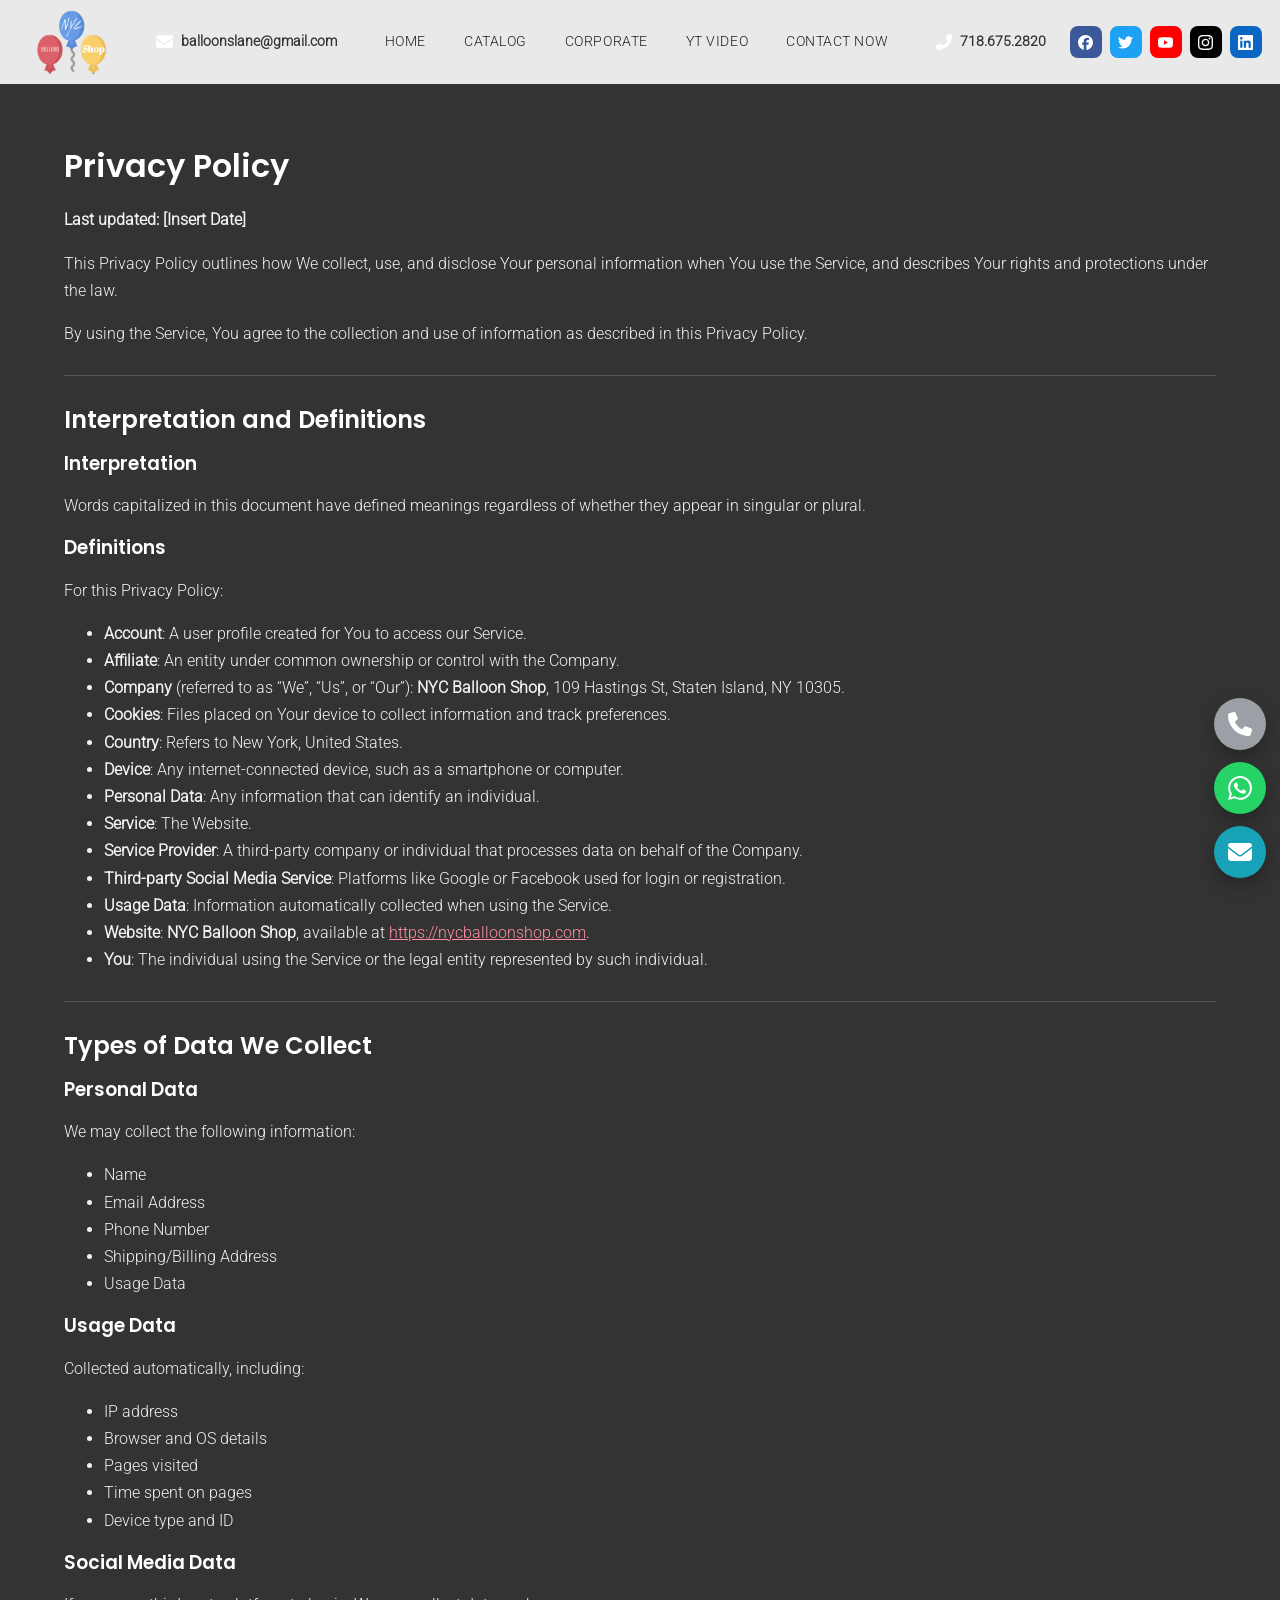
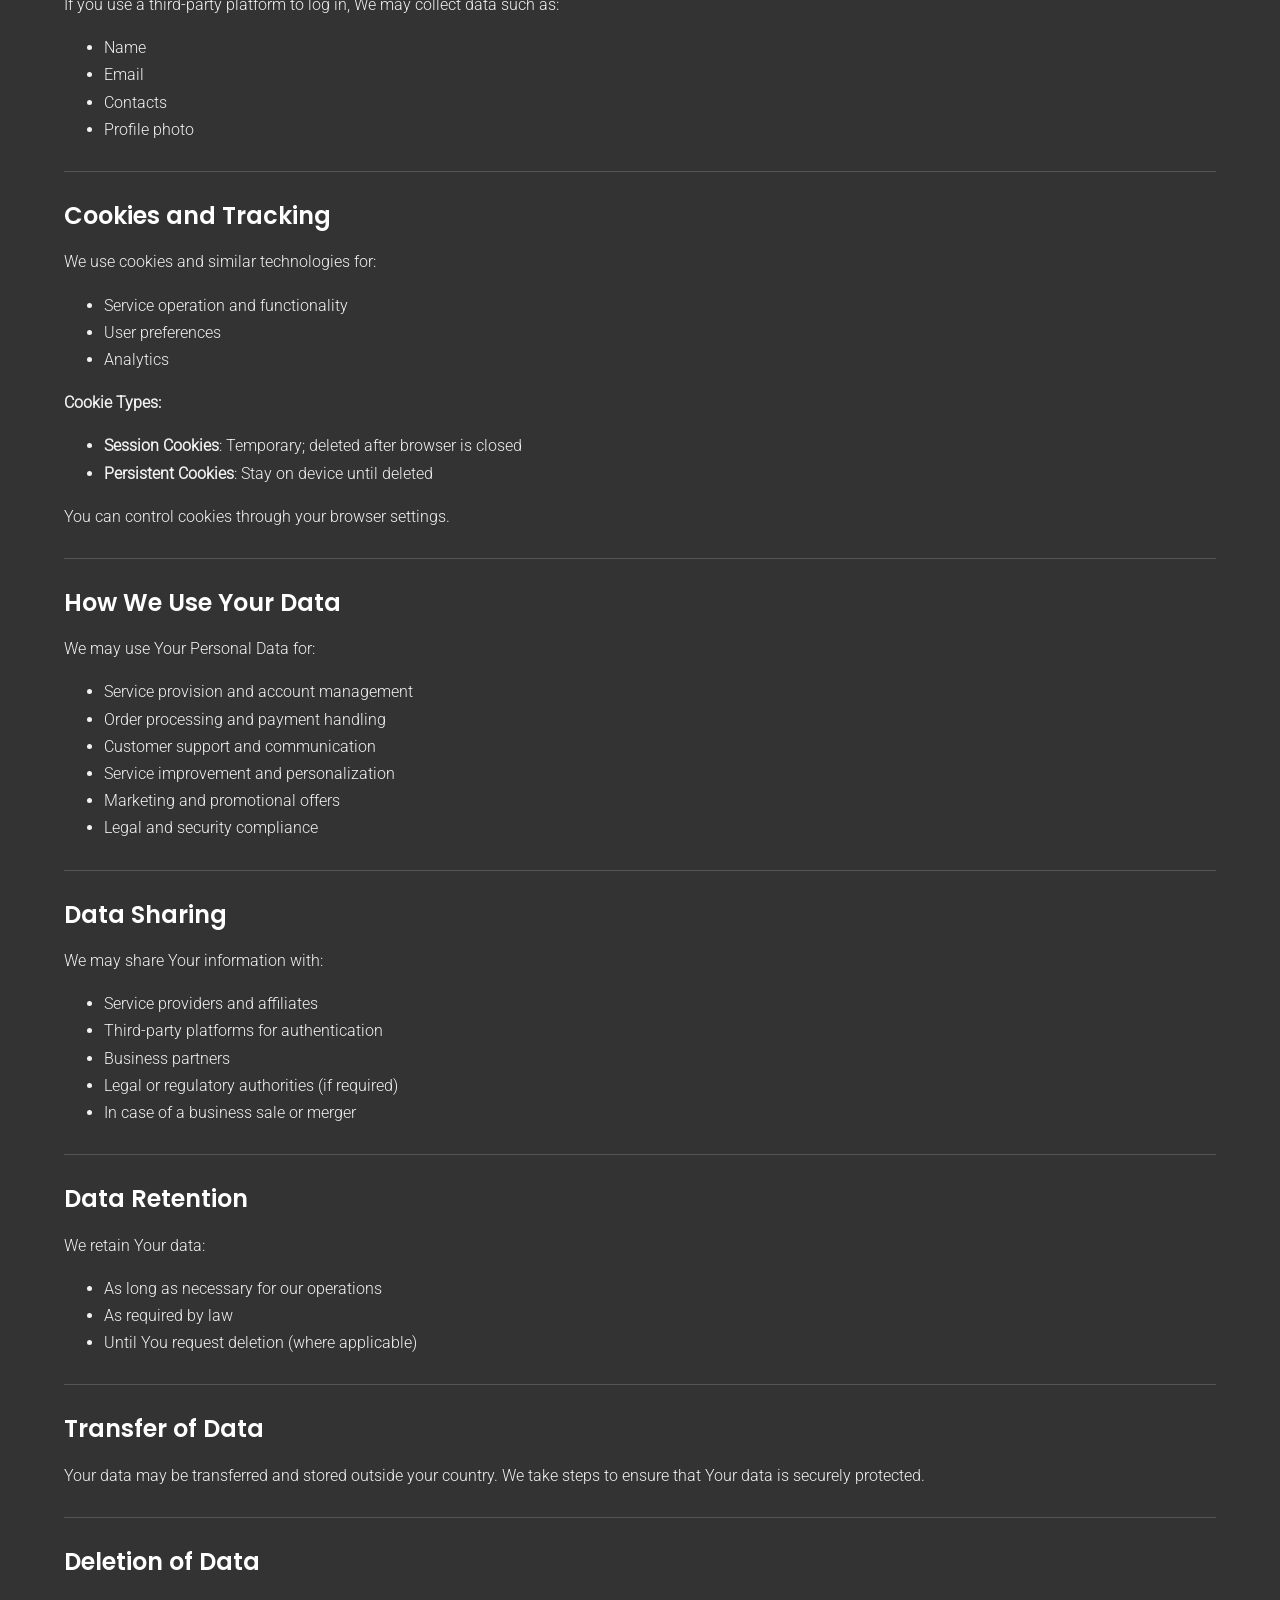
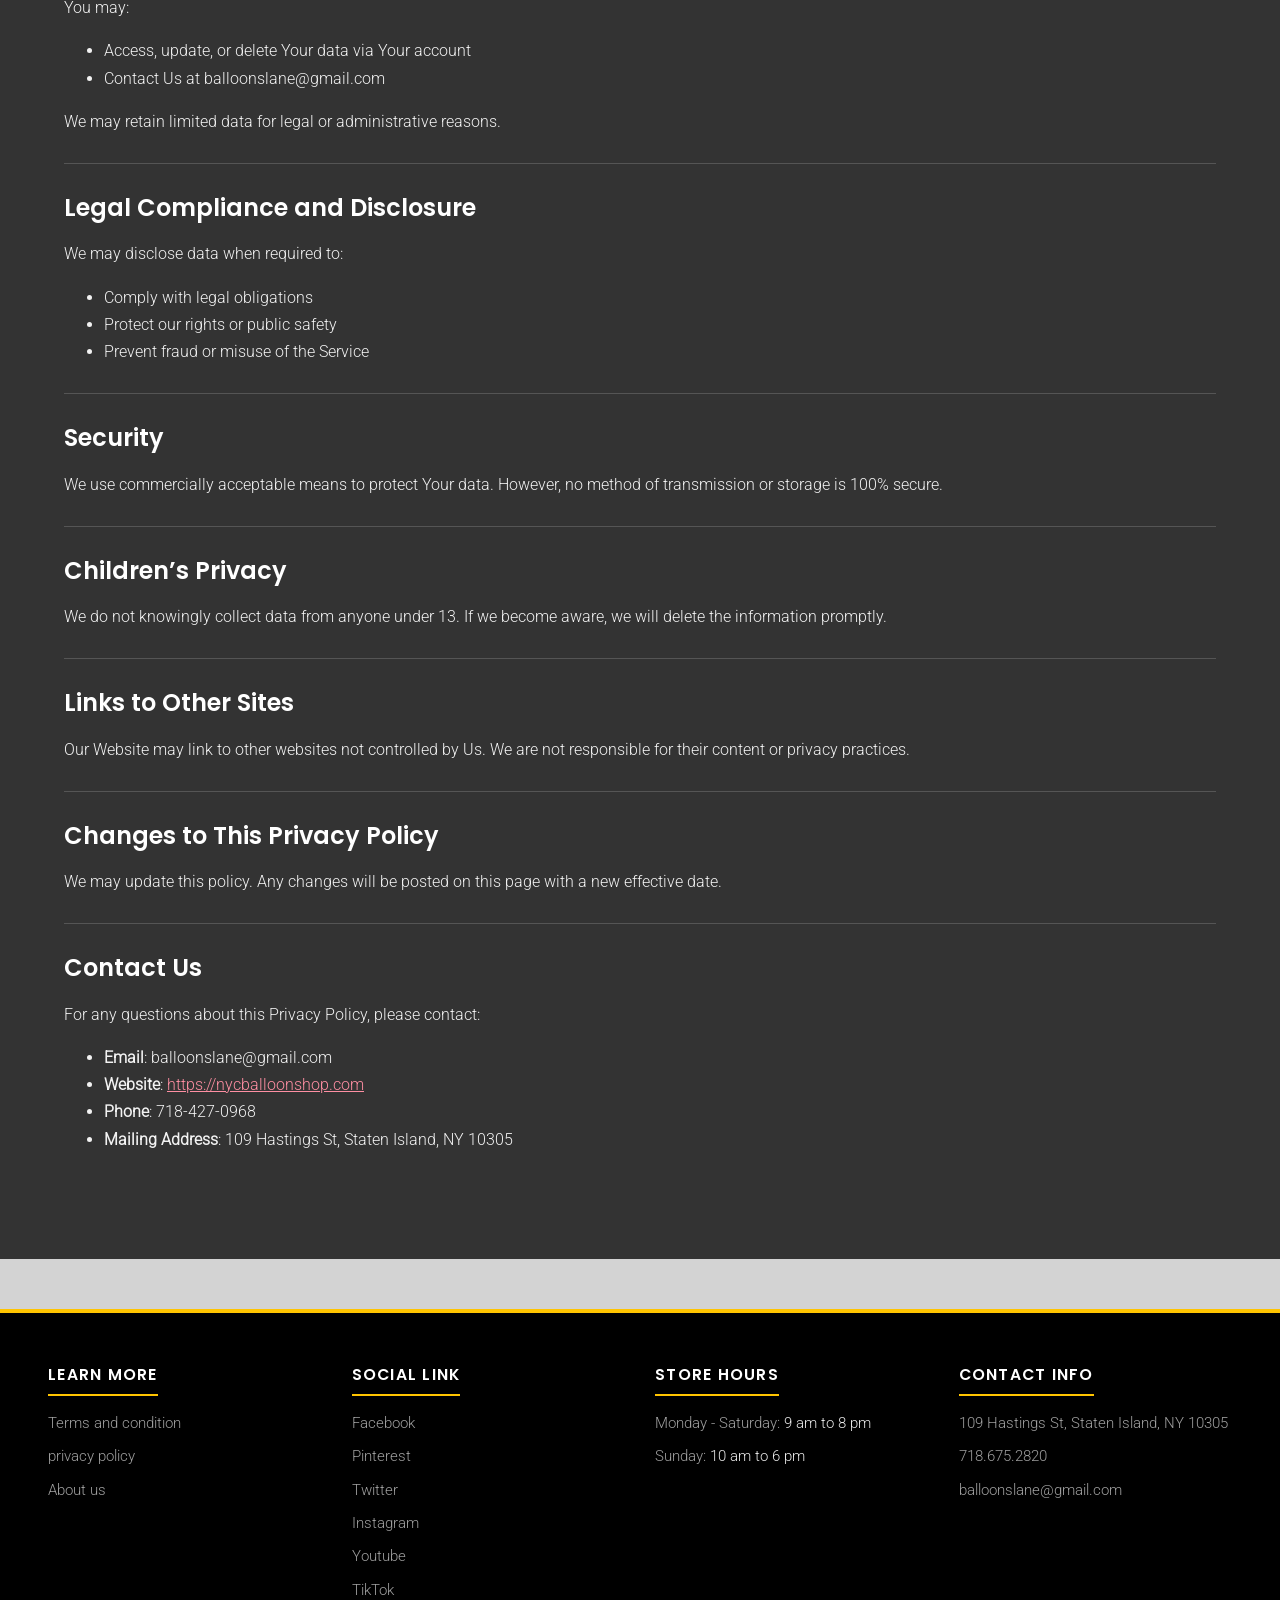
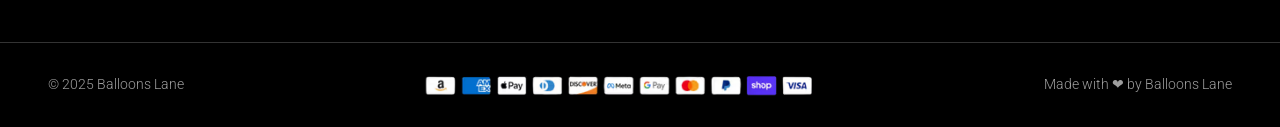
<file: privacy-policy/index.html>
<!DOCTYPE html><html lang="en"> <head><meta charset="utf-8"><meta name="viewport" content="width=device-width, initial-scale=1"><title>Privacy Policy - nycballoonshop.com</title><meta name="description" content="Privacy Policy for NYC Balloon Shop."><meta name="robots" content="index, follow"><link rel="canonical" href="https://nycballoonshop.com/privacy-policy/"><meta property="og:type" content="website"><meta property="og:title" content="Privacy Policy - nycballoonshop.com"><meta property="og:description" content="Privacy Policy for NYC Balloon Shop."><meta property="og:url" content="https://nycballoonshop.com/privacy-policy/"><meta property="og:image" content="https://nycballoonshop.com/images/nyc-balloon-shop-logo.png"><meta name="twitter:card" content="summary_large_image"><link rel="icon" href="/favicon.ico" sizes="any"><link rel="icon" type="image/png" href="/images/favicon-512.png"><link rel="apple-touch-icon" href="/images/apple-touch-icon.png"><link rel="preload" as="font" type="font/woff2" href="/fonts/roboto-300-latin.woff2" crossorigin fetchpriority="high"><style>@font-face{font-family:Open Sans;font-style:normal;font-weight:300;font-display:swap;src:url(/fonts/open-sans-300-latin-ext.woff2) format("woff2");unicode-range:U+0100-02BA,U+02BD-02C5,U+02C7-02CC,U+02CE-02D7,U+02DD-02FF,U+0304,U+0308,U+0329,U+1D00-1DBF,U+1E00-1E9F,U+1EF2-1EFF,U+2020,U+20A0-20AB,U+20AD-20C4,U+2113,U+2C60-2C7F,U+A720-A7FF}@font-face{font-family:Open Sans;font-style:normal;font-weight:300;font-display:swap;src:url(/fonts/open-sans-300-latin.woff2) format("woff2");unicode-range:U+0000-00FF,U+0131,U+0152-0153,U+02BB-02BC,U+02C6,U+02DA,U+02DC,U+0304,U+0308,U+0329,U+2000-206F,U+20AC,U+2122,U+2191,U+2193,U+2212,U+2215,U+FEFF,U+FFFD}@font-face{font-family:Poppins;font-style:normal;font-weight:300;font-display:swap;src:url(/fonts/poppins-300-latin-ext.woff2) format("woff2");unicode-range:U+0100-02BA,U+02BD-02C5,U+02C7-02CC,U+02CE-02D7,U+02DD-02FF,U+0304,U+0308,U+0329,U+1D00-1DBF,U+1E00-1E9F,U+1EF2-1EFF,U+2020,U+20A0-20AB,U+20AD-20C4,U+2113,U+2C60-2C7F,U+A720-A7FF}@font-face{font-family:Poppins;font-style:normal;font-weight:300;font-display:swap;src:url(/fonts/poppins-300-latin.woff2) format("woff2");unicode-range:U+0000-00FF,U+0131,U+0152-0153,U+02BB-02BC,U+02C6,U+02DA,U+02DC,U+0304,U+0308,U+0329,U+2000-206F,U+20AC,U+2122,U+2191,U+2193,U+2212,U+2215,U+FEFF,U+FFFD}@font-face{font-family:Poppins;font-style:normal;font-weight:400;font-display:swap;src:url(/fonts/poppins-400-latin-ext.woff2) format("woff2");unicode-range:U+0100-02BA,U+02BD-02C5,U+02C7-02CC,U+02CE-02D7,U+02DD-02FF,U+0304,U+0308,U+0329,U+1D00-1DBF,U+1E00-1E9F,U+1EF2-1EFF,U+2020,U+20A0-20AB,U+20AD-20C4,U+2113,U+2C60-2C7F,U+A720-A7FF}@font-face{font-family:Poppins;font-style:normal;font-weight:400;font-display:swap;src:url(/fonts/poppins-400-latin.woff2) format("woff2");unicode-range:U+0000-00FF,U+0131,U+0152-0153,U+02BB-02BC,U+02C6,U+02DA,U+02DC,U+0304,U+0308,U+0329,U+2000-206F,U+20AC,U+2122,U+2191,U+2193,U+2212,U+2215,U+FEFF,U+FFFD}@font-face{font-family:Poppins;font-style:normal;font-weight:500;font-display:swap;src:url(/fonts/poppins-500-latin-ext.woff2) format("woff2");unicode-range:U+0100-02BA,U+02BD-02C5,U+02C7-02CC,U+02CE-02D7,U+02DD-02FF,U+0304,U+0308,U+0329,U+1D00-1DBF,U+1E00-1E9F,U+1EF2-1EFF,U+2020,U+20A0-20AB,U+20AD-20C4,U+2113,U+2C60-2C7F,U+A720-A7FF}@font-face{font-family:Poppins;font-style:normal;font-weight:500;font-display:swap;src:url(/fonts/poppins-500-latin.woff2) format("woff2");unicode-range:U+0000-00FF,U+0131,U+0152-0153,U+02BB-02BC,U+02C6,U+02DA,U+02DC,U+0304,U+0308,U+0329,U+2000-206F,U+20AC,U+2122,U+2191,U+2193,U+2212,U+2215,U+FEFF,U+FFFD}@font-face{font-family:Poppins;font-style:normal;font-weight:600;font-display:swap;src:url(/fonts/poppins-600-latin-ext.woff2) format("woff2");unicode-range:U+0100-02BA,U+02BD-02C5,U+02C7-02CC,U+02CE-02D7,U+02DD-02FF,U+0304,U+0308,U+0329,U+1D00-1DBF,U+1E00-1E9F,U+1EF2-1EFF,U+2020,U+20A0-20AB,U+20AD-20C4,U+2113,U+2C60-2C7F,U+A720-A7FF}@font-face{font-family:Poppins;font-style:normal;font-weight:600;font-display:swap;src:url(/fonts/poppins-600-latin.woff2) format("woff2");unicode-range:U+0000-00FF,U+0131,U+0152-0153,U+02BB-02BC,U+02C6,U+02DA,U+02DC,U+0304,U+0308,U+0329,U+2000-206F,U+20AC,U+2122,U+2191,U+2193,U+2212,U+2215,U+FEFF,U+FFFD}@font-face{font-family:Roboto;font-style:normal;font-weight:300;font-display:swap;src:url(/fonts/roboto-300-latin-ext.woff2) format("woff2");unicode-range:U+0100-02BA,U+02BD-02C5,U+02C7-02CC,U+02CE-02D7,U+02DD-02FF,U+0304,U+0308,U+0329,U+1D00-1DBF,U+1E00-1E9F,U+1EF2-1EFF,U+2020,U+20A0-20AB,U+20AD-20C4,U+2113,U+2C60-2C7F,U+A720-A7FF}@font-face{font-family:Roboto;font-style:normal;font-weight:300;font-display:swap;src:url(/fonts/roboto-300-latin.woff2) format("woff2");unicode-range:U+0000-00FF,U+0131,U+0152-0153,U+02BB-02BC,U+02C6,U+02DA,U+02DC,U+0304,U+0308,U+0329,U+2000-206F,U+20AC,U+2122,U+2191,U+2193,U+2212,U+2215,U+FEFF,U+FFFD}:root{--yellow:#FFC400;--yellow-dark:#E0A800;--header-gray:#127A65;--body-gray:#D3D3D3;--band-gray:#117A65;--hero-dark:#1E1E1E;--ink:#212121;--muted:#9E9E9E;--card-blue:#2E6E9E;--link-pink:#E91E63;--black:#000000;--wa-green:#25D366;--teal:#17A2B8;--fab-gray:#9AA0A6;--shadow-soft:0 16px 34px rgba(0,0,0,.32);--shadow-card:0 10px 22px rgba(0,0,0,.25);--shadow-product:-9px 11px 20px 0px rgba(0, 0, 0, .5);--shadow-band:0 18px 30px -10px rgba(0, 0, 0, .45);--radius:6px}*{box-sizing:border-box}html{scroll-behavior:smooth}body{margin:0;font-family:Segoe UI,Roboto,Helvetica Neue,Arial,sans-serif;color:var(--ink);background:var(--body-gray);line-height:1.7;overflow-x:hidden}h1,h2,h3,h4{line-height:1.35;margin:0 0 .6em;font-family:Poppins,Comfortaa,Segoe UI,sans-serif}img{max-width:100%;height:auto;display:block}a{color:var(--link-pink)}.container{max-width:none;width:100%;margin:0 auto;padding:0 clamp(16px,4vw,48px)}.band{background:var(--band-gray);border-radius:0;box-shadow:var(--shadow-band);text-align:center;padding:22px 18px;margin:34px auto;max-width:none}.band h2,.band h3{font-family:Poppins,Segoe UI,sans-serif;font-weight:300;text-transform:uppercase;letter-spacing:.06em;margin:0;color:#fff;font-size:24px;line-height:1.3}.band .sub{margin:.4em 0 0;color:#555;font-size:.95rem}.site-header{position:static;top:0;z-index:50;background:var(--header-gray);overflow-x:hidden;box-shadow:0 6px 14px #00000059,0 20px 38px #00000080}.header-contact{display:flex;align-items:center;gap:8px;font-size:.9rem;color:#fff}.header-contact a{color:#fff;text-decoration:none;font-weight:600}.main-nav a{text-decoration:none;color:#fff;font-weight:400;font-size:.85rem;text-transform:uppercase;letter-spacing:.04em;padding:9px 14px;border-radius:0;white-space:nowrap;transition:background .2s,color .2s}.main-nav a:hover,.main-nav a.active{background:#000;color:#fff}.nav-toggle{display:none;margin-left:auto;background:none;border:0;cursor:pointer;font-size:1.7rem;line-height:1;color:#fff;padding:6px 10px}.header-social a{width:32px;height:32px;border-radius:8px;background:#555;color:#fff;display:flex;align-items:center;justify-content:center;text-decoration:none;font-size:.8rem;font-weight:700}.hero-split{display:flex;padding:0;background:#5e5e5e;min-height:780px}.hero-pane{position:relative;width:50%}.hero-left{background:#1c1c1c;display:flex;flex-direction:column;justify-content:center}.hero-left:before{content:"";position:absolute;inset:0;background:#0009}.hero-left-text{position:relative;padding:90px 34px 90px 30px}.hero-left-text h1{font-family:Open Sans,sans-serif;font-size:clamp(25px,1.1rem + 1.6vw,34px);font-weight:700;color:#fff;line-height:1.3;text-wrap:balance;margin:0}.hero-left-text p{font-family:Roboto,sans-serif;font-size:clamp(13.5px,.7rem + .5vw,15.5px);font-weight:300;color:#fff;margin:14px 0 0}.hero-right{overflow:hidden;background:#000}.hero-right video{position:absolute;inset:0;width:100%;height:100%;object-fit:cover;display:block}.video-section{background:#000;padding:40px 20px}.video-single{max-width:none;margin:0 auto;border-radius:18px;overflow:hidden;box-shadow:var(--shadow-soft)}.video-single iframe{width:100%;aspect-ratio:16/9;border:0;display:block}.btn{display:inline-block;border:0;cursor:pointer;text-decoration:none;font-weight:600;line-height:1;text-transform:uppercase;letter-spacing:.05em;border-radius:6px;box-shadow:var(--shadow-card);transition:transform .15s,box-shadow .15s}.btn:hover{transform:translateY(-2px)}.btn-yellow{background:var(--yellow);color:#222;padding:15px 46px;font-size:1rem}.btn-yellow:hover{background:var(--yellow-dark)}.btn-blue{background:var(--card-blue);color:#fff;padding:11px 26px;font-size:.85rem;border-radius:6px;box-shadow:var(--shadow-card)}.btn-wide{display:block;width:85%;margin:26px auto;text-align:center}.inquiry-form{background:transparent;border-radius:0;box-shadow:none;padding:6px 0 10px;max-width:none;margin:0 auto}.inquiry-form .row{display:grid;grid-template-columns:1fr 1fr;gap:16px}.inquiry-form .field{margin-bottom:16px}.inquiry-form label{display:block;font-weight:600;margin-bottom:6px;font-size:.92rem}.inquiry-form ::placeholder{color:#9a9a9a}.inquiry-form input[type=text],.inquiry-form input[type=email],.inquiry-form input[type=tel],.inquiry-form input[type=date],.inquiry-form select,.inquiry-form textarea{width:100%;padding:13px 16px;border:1px solid #c9c9c9;border-radius:10px;font-size:1rem;font-family:inherit;background:#fff}.inquiry-form textarea{border-radius:10px;min-height:130px;resize:vertical}.inquiry-form input:focus,.inquiry-form select:focus,.inquiry-form textarea:focus{outline:2px solid var(--yellow);border-color:var(--yellow)}.form-note{font-size:.85rem;color:#666;text-align:center;margin-top:12px}.card-grid{display:grid;grid-template-columns:repeat(auto-fill,minmax(240px,1fr));gap:26px;margin:26px 0}.cat-card{background:#fff;border-radius:var(--radius);box-shadow:var(--shadow-card);overflow:hidden;text-align:center;padding-bottom:20px;display:flex;flex-direction:column}.cat-card img{width:100%;aspect-ratio:1/1;object-fit:cover}.cat-card h3{font-size:1.05rem;margin:14px 12px 6px;text-transform:uppercase;letter-spacing:.03em}.cat-card p{font-size:.9rem;color:#555;margin:0 14px 14px;flex:1}.cat-card .btn-blue{margin:0 16px}.gallery-grid{display:grid;grid-template-columns:repeat(auto-fill,minmax(200px,1fr));gap:18px;margin:22px 0}.gallery-grid figure{margin:0;background:#fff;border-radius:12px;overflow:hidden;box-shadow:var(--shadow-card)}.gallery-grid img{width:100%;aspect-ratio:1/1;object-fit:cover}.gallery-grid figcaption{padding:10px;font-size:.82rem;text-align:center;color:#444}.corp-wrap{position:relative;max-width:none;margin:0 auto;padding:0;overflow:hidden}.corp-track{display:flex;width:max-content;padding:10px 0;animation:corp-scroll 30s linear infinite}.corp-logo{flex:0 0 280px;background:transparent;border-radius:0;box-shadow:none;height:150px;display:flex;align-items:center;justify-content:center;padding:10px 14px}.corp-logo img{max-width:240px;max-height:125px;width:auto;height:auto;object-fit:contain}@keyframes corp-scroll{0%{transform:translate(0)}to{transform:translate(-50%)}}@media(prefers-reduced-motion:reduce){.corp-track{animation:none}}.video-grid{display:grid;grid-template-columns:1fr 1fr;gap:26px;max-width:none;margin:0 auto}.video-card{border:0;border-radius:20px;overflow:hidden;background:#000;box-shadow:var(--shadow-soft)}.more-video{text-align:center;margin-top:18px}.seo-copy{width:90%;max-width:1350px;box-sizing:border-box;margin:0 auto;text-align:center;padding:10px 0 30px}.seo-copy h2{font-size:clamp(1.3rem,2.6vw,1.8rem);margin:1.6em 0 .6em}.seo-copy h3{font-size:1.15rem;margin:1.4em 0 .5em}.seo-copy h4{font-size:1.05rem;margin:1.2em 0 .4em}.seo-copy p{margin:0 0 1em}.check-list{list-style:none;padding:0;margin:1em auto;max-width:640px;text-align:center}.check-list li{margin:.45em 0}.check-list li:before{content:"✔ ";color:#2e7d32;font-weight:800}.faq{max-width:none;margin:0 auto}.faq-item{background:#d3d9db;border-radius:8px;box-shadow:var(--shadow-card);margin-bottom:14px;overflow:hidden}.faq-q{width:100%;text-align:left;background:none;border:0;cursor:pointer;padding:18px 20px;font-size:1rem;font-weight:700;color:var(--ink);display:flex;gap:12px;align-items:center;font-family:inherit}.faq-q .marker{color:#000;font-size:.9em}.faq-a{max-height:0;overflow:hidden;transition:max-height .3s ease;padding:0 20px}.faq-item.open .faq-a{max-height:600px;padding:0 20px 18px}.loc-section{max-width:none;margin:0 auto 30px}.loc-grid{columns:6 150px;column-gap:22px;list-style:none;padding:0;margin:0}.loc-grid li{break-inside:avoid;margin-bottom:.4em;font-size:.9rem}.loc-grid a{color:#444;text-decoration:none}.loc-grid a:hover{color:var(--link-pink)}.review-grid{display:grid;grid-template-columns:repeat(auto-fill,minmax(280px,1fr));gap:24px;max-width:none;margin:0 auto}.review-card{background:#fff;border-radius:var(--radius);box-shadow:var(--shadow-card);padding:24px;text-align:center}.review-card img{width:72px;height:72px;border-radius:50%;object-fit:cover;margin:0 auto 12px}.review-card h4{margin:0 0 8px}.review-card p{font-size:.92rem;color:#555;margin:0}.contact-hero{background:var(--hero-dark);color:#fff;text-align:center;padding:60px 20px}.contact-hero h1{font-size:clamp(1.8rem,3.4vw,2.6rem);margin:0}.contact-cards{display:grid;grid-template-columns:repeat(auto-fit,minmax(240px,1fr));gap:22px;max-width:none;margin:34px auto}.contact-card{background:#fff;border-radius:var(--radius);box-shadow:var(--shadow-card);padding:28px;text-align:center}.contact-card h3{margin:0 0 10px;text-transform:uppercase;font-size:1rem;letter-spacing:.05em}.contact-card a{color:var(--ink);font-weight:700;text-decoration:none;font-size:1.05rem}.contact-card a:hover{color:var(--link-pink)}.map-embed{max-width:none;margin:0 auto 34px;border-radius:var(--radius);overflow:hidden;box-shadow:var(--shadow-soft)}.map-embed iframe{width:100%;height:380px;border:0;display:block}.social-row{display:flex;gap:12px;justify-content:center;margin:18px 0 40px}.social-row a{width:48px;height:48px;border-radius:12px;background:#333;color:#fff;display:flex;align-items:center;justify-content:center;text-decoration:none;font-weight:800;font-size:.85rem}.social-row a:hover{background:var(--yellow);color:#222}.site-footer{background:var(--black);color:var(--muted);margin-top:50px;border-top:4px solid var(--yellow)}.footer-grid{max-width:none;margin:0 auto;padding:48px clamp(16px,4vw,48px) 30px;display:grid;grid-template-columns:repeat(auto-fit,minmax(220px,1fr));gap:30px}.footer-grid h4{color:#fff;text-transform:uppercase;letter-spacing:.08em;font-size:.98rem;margin:0 0 16px;padding-bottom:9px;border-bottom:2px solid var(--yellow);display:inline-block}.footer-grid li{margin-bottom:10px;font-size:.94rem;line-height:1.55}.footer-grid a{color:var(--muted);text-decoration:none;transition:color .2s ease}.footer-grid a:hover{color:var(--yellow)}.footer-bottom{border-top:1px solid #333;max-width:none;margin:0 auto;padding:20px clamp(16px,4vw,48px);display:flex;align-items:center;justify-content:space-between;gap:16px;flex-wrap:wrap;font-size:.88rem}.pay-icons{display:flex;gap:8px;flex-wrap:wrap;justify-content:center}.pay-icons span{background:#222;border:1px solid #444;border-radius:6px;color:#ddd;font-size:.68rem;font-weight:700;padding:5px 9px;white-space:nowrap}.contact-hero-banner{position:relative;background:linear-gradient(135deg,#2e6e9e,#5aa0c8,#e8730c);color:#fff;text-align:center;min-height:100vh;min-height:100svh;display:flex;align-items:center;justify-content:center;padding:90px 20px 120px}.contact-hero-inner{width:100%}.contact-hero-inner h1{font-size:clamp(2.9rem,6vw,4.4rem);margin:0 0 .3em;color:#fff;font-weight:700;text-shadow:0 2px 16px rgba(0,0,0,.5)}.contact-hero-inner .order-link{margin:.3em 0}.contact-hero-inner .order-link a{color:#fff;font-size:2rem;font-weight:600;text-decoration:none;text-shadow:0 2px 12px rgba(0,0,0,.5)}.contact-hero-inner .order-link a:hover{text-decoration:underline}.contact-hero-inner .lane-domain{color:#fff;opacity:.85;font-size:1.1rem;margin:.3em 0 0}.wave-divider{display:block;width:100%;height:70px;position:absolute;left:0;bottom:-1px}.wave-divider.top{top:-1px;bottom:auto;transform:scaleY(-1)}.info-bar-section{padding:10px 20px 30px;text-align:center}.info-bar{background:#cd6b2f;border-radius:6px;box-shadow:-16px 17px 17px #00000080;max-width:1250px;margin:36px auto 0;position:relative;z-index:2;display:grid;grid-template-columns:repeat(3,1fr);gap:14px;padding:30px 26px;color:#fff}.info-cell{display:flex;flex-direction:column;align-items:center;gap:10px}.info-icon{display:block;line-height:0}.info-icon svg{width:52px;height:52px;fill:#ffc72f}.info-cell a{color:#fff;text-decoration:none;font-size:1.2rem;font-weight:500}.info-cell a:hover{text-decoration:underline}.designs-section{position:relative;background:#62a9a4;text-align:center;margin:50px 0 0;padding:110px 20px}.designs-inner p{color:#fff;font-size:1.15rem;margin:0 0 18px}.designs-inner .btn{display:block;width:200px;margin:0 auto 14px;border-radius:42px;box-shadow:-15px 11px 19px #00000080}.designs-inner .btn-orange{background:#d3602d;padding:14px 50px}.designs-inner .btn-orange:hover{background:#d3602d}.designs-inner .btn-yellow-sm{background:#f90;color:#fff;padding:15px 30px}.btn-orange{background:#e67e22;color:#fff;padding:12px 30px;font-size:.95rem}.btn-orange:hover{background:#d35400}.btn-yellow-sm{background:var(--yellow);color:#8a6d00;padding:12px 30px;font-size:.95rem}.store-policy{text-align:center;padding:40px 20px 50px}.store-policy h2{font-size:1.6rem;font-weight:400;margin:0 0 .5em}.store-policy p{margin:0;color:#333}@media(max-width:700px){.info-bar{grid-template-columns:1fr;margin-top:-20px}.contact-hero-banner{padding:60px 20px 100px}}.fab-phone{background:var(--fab-gray)}.fab-wa{background:var(--wa-green)}.fab-mail{background:var(--teal)}@media(max-width:860px){.hero-split{flex-direction:column;min-height:0}.hero-pane{width:100%}.hero-right{aspect-ratio:16/9;min-height:0}.hero-left{min-height:560px}@media(max-width:600px){.hero-left{aspect-ratio:9/16;min-height:0}}.hero-left-text{padding:70px 24px 70px 30px}.hero-left{padding:40px 24px}.video-grid,.inquiry-form .row{grid-template-columns:1fr}.inquiry-form{padding:24px 18px}.nav-toggle{display:block}.main-nav{display:none;position:absolute;top:100%;left:0;right:0;z-index:55;flex-direction:column;flex-wrap:nowrap;gap:0;margin:0;background:var(--header-gray);box-shadow:0 18px 24px #00000059;padding:6px 0}.main-nav.open{display:flex}.main-nav a{padding:13px 20px;font-size:.95rem}.header-contact span.hide-m,.header-social{display:none}}.yt-facade{position:relative;width:100%;padding:0;border:0;background:#000;cursor:pointer;display:block}.yt-facade img{width:100%;aspect-ratio:16/9;object-fit:cover;display:block}.yt-facade .yt-play{position:absolute;top:50%;left:50%;transform:translate(-50%,-50%);width:64px;height:64px;border-radius:50%;background:#000000a6;color:#fff;font-size:1.5rem;display:flex;align-items:center;justify-content:center}.yt-facade:hover .yt-play,.yt-facade:focus-visible .yt-play{background:var(--yellow);color:#222}.video-card iframe{width:100%;aspect-ratio:16/9;border:0;display:block}:focus-visible{outline:3px solid var(--card-blue);outline-offset:2px}@media(prefers-reduced-motion:reduce){*,*:before,*:after{animation-duration:.01ms!important;transition-duration:.01ms!important;scroll-behavior:auto!important}}.header-social a{transition:filter .2s ease}.sr-only{position:absolute;width:1px;height:1px;overflow:hidden;clip:rect(0 0 0 0);white-space:nowrap}.cat-row{display:grid;grid-template-columns:repeat(8,1fr);gap:14px;margin:26px 0 6px}.cat-mini{display:block;text-decoration:none}.cat-mini img{width:100%;aspect-ratio:3/4;object-fit:cover;border:0;box-shadow:var(--shadow-product);background:#fff}.cat-mini .mini-btn{display:block;text-decoration:none;margin-top:10px;background:var(--card-blue);color:#fff;text-align:center;font-weight:600;font-size:.8rem;line-height:1;padding:10px 6px;border-radius:6px;box-shadow:var(--shadow-product)}.cat-mini:hover .mini-btn{background:#265d84}@media(max-width:1000px){.cat-row{grid-template-columns:repeat(4,1fr)}}@media(max-width:520px){.cat-row{grid-template-columns:1fr}}.seo-copy h2,.seo-copy h3,.seo-copy h4{font-weight:400}.loc-grid{list-style:disc;padding-left:18px}.loc-grid li{font-size:.88rem}.pay-strip{height:28px;width:auto;max-width:100%;margin:0 auto}@media(max-width:520px){.hero-left{min-height:400px}.hero-left-text{padding:54px 18px 54px 20px}.hero-left-text h1{font-size:27px}.hero-left-text p{font-size:14px}}.prod-grid{display:grid;grid-template-columns:repeat(8,1fr);gap:16px;margin:24px 0 40px}.prod-card{display:flex;flex-direction:column}.prod-card img{width:100%;aspect-ratio:3/4;object-fit:cover;border:0;box-shadow:var(--shadow-product);background:#fff}.prod-btn{display:block;margin-top:10px;background:var(--card-blue);color:#fff;text-align:center;font-weight:600;font-size:.8rem;line-height:1;padding:10px 6px;border-radius:6px;box-shadow:var(--shadow-product);text-decoration:none}a.prod-btn:hover{background:#265d84}.prod-btn.static{cursor:default;opacity:.85}@media(max-width:1000px){.prod-grid{grid-template-columns:repeat(4,1fr)}}@media(max-width:520px){.prod-grid{grid-template-columns:repeat(2,1fr)}}.social-row a:nth-child(1){background:#3b5998}.social-row a:nth-child(2){background:#55acee}.social-row a:nth-child(3){background:#262626}.social-row a:nth-child(4){background:#007bb5}.social-row a:nth-child(5){background:#cb2027}.social-row a:nth-child(6){background:#e62117}@media(max-width:1000px){.corp-logo{flex-basis:220px;height:130px}.corp-logo img{max-height:105px}}@media(max-width:560px){.corp-logo{flex-basis:180px;height:110px}.corp-logo img{max-height:88px}}.header-social a img{width:15px;height:15px;display:block}.social-row a img{width:22px;height:22px;display:block}.fab img{width:26px;height:26px;display:block}.contact-form-card{background:#fff;border-radius:var(--radius);box-shadow:var(--shadow-card);max-width:1000px;margin:0 auto 40px;padding:28px}.contact-form-card .field label{position:absolute;width:1px;height:1px;overflow:hidden;clip:rect(0 0 0 0);white-space:nowrap}.contact-form-card .form-note{margin-top:14px}.contact-hero-inner h1,.contact-hero-inner .order-link a,.contact-hero-inner .lane-domain{text-shadow:0 2px 10px rgba(0,0,0,.55)}.map-embed.tall iframe{height:450px}.map-embed.narrow{max-width:1250px}.fab img{width:24px;height:24px}.elementor-shape{overflow:hidden;position:absolute;left:0;width:100%;line-height:0;direction:ltr;z-index:2}.elementor-shape-bottom{bottom:-1px;transform:rotate(180deg)}.elementor-shape svg{display:block;width:calc(213% + 1.3px);height:169px;position:relative;left:50%;transform:translate(-50%) rotateY(180deg)}.elementor-shape .elementor-shape-fill{fill:#d0d3d4}@media(max-width:768px){.elementor-shape svg{width:calc(300% + 1.3px);height:111px}}.social-row a svg{width:22px;height:22px;fill:#fff}.social-row a:hover svg{fill:#222}.fancy-wave{position:absolute;top:-1px;left:0;width:100%;line-height:0;z-index:2}.fancy-wave svg{display:block;width:100%;height:110px}.fancy-wave .w1{fill:#e4e6e6;opacity:.35}.fancy-wave .w2{fill:#e4e6e6;opacity:.6}.fancy-wave .w3{fill:#e4e6e6;opacity:1}@media(max-width:768px){.fancy-wave svg{height:70px}}@media(max-width:700px){.footer-grid{grid-template-columns:1fr 1fr;gap:26px;padding-top:38px}.footer-bottom{justify-content:center;text-align:center}.pay-strip{max-width:100%;height:auto}}@media(max-width:860px){.header-inner{gap:10px 12px}.brand{order:1}.header-contact-email{order:1;margin-left:auto}.header-contact-email span.hide-m{display:inline}.nav-toggle{order:2;margin-left:0}.header-contact-phone{order:2}.header-social{order:2;display:flex;margin-left:auto;gap:6px}.header-social a{width:27px;height:27px;border-radius:6px}.header-social a img{width:13px;height:13px}.header-contact{font-size:.84rem}.header-contact svg{flex:none}}img,iframe,video{max-width:100%}html,body{overflow-x:clip}@media(max-width:700px){.band h2,.band h3{font-size:20px;line-height:1.3}.seo-copy h2{font-size:1.3rem;line-height:1.32}.seo-copy h3{font-size:1.08rem;line-height:1.38}.seo-copy h4{font-size:1rem;line-height:1.42}.seo-copy p{line-height:1.65}.faq-q{line-height:1.4}.inquiry-form input,.inquiry-form select,.inquiry-form textarea{font-size:16px}}.catalog-wrap .loc-section h3{font-family:Roboto,sans-serif;font-size:20px;font-weight:300;color:#000;text-align:left;line-height:1.3;margin:20px 0 8px}.catalog-wrap .loc-section h4{font-family:Roboto,sans-serif;font-size:16px;font-weight:300;color:#000;text-align:left;line-height:1.35;margin:14px 0 6px}.catalog-wrap .loc-grid{font-family:Open Sans,sans-serif;font-size:12px;font-weight:300;color:#000;line-height:1.65}.catalog-wrap .loc-grid li{font-size:12px;margin-bottom:2px}.blocks-grid{display:grid;grid-template-columns:repeat(auto-fill,minmax(215px,1fr));gap:4px 28px;align-items:start;text-align:left}.cat-block{min-width:0}.mini-list{list-style:disc;padding-left:18px;margin:0 0 14px;text-align:left;font-family:Open Sans,sans-serif;font-size:12px;font-weight:300;color:#000;line-height:1.65}.mini-list li{font-size:12px;margin-bottom:2px}.catalog-hero{background:#e4e6e6;color:#111;text-align:center;padding:44px 20px 26px}.catalog-hero h1{font-size:clamp(1.8rem,3.4vw,2.6rem);margin:0;color:#111}.review-marquee{overflow:hidden;padding:26px 0 8px}.review-track{display:flex;gap:22px;width:max-content;animation:review-scroll 60s linear infinite}.review-card{flex:0 0 350px;background:#fff;border:1px solid #e2e6e6;border-radius:14px;box-shadow:0 6px 18px #00000012;padding:22px;text-align:left}.review-head{display:flex;align-items:center;gap:12px;margin-bottom:10px}.review-ava{flex:none;width:46px;height:46px;border-radius:50%;background:linear-gradient(135deg,#ffc72f,#f39c12);color:#fff;display:flex;align-items:center;justify-content:center;font-family:Poppins,sans-serif;font-weight:600;font-size:1rem}.review-card h4{font-family:Poppins,sans-serif;font-size:.95rem;font-weight:600;margin:0;color:#1d1d1f}.review-stars{color:#e8a100;font-size:.8rem;letter-spacing:2px;line-height:1}.review-card p{font-size:.86rem;line-height:1.65;color:#333;margin:0}@keyframes review-scroll{0%{transform:translate(0)}to{transform:translate(-50%)}}@media(max-width:520px){.review-card{flex-basis:300px}}section[id]{scroll-margin-top:96px}@media(max-width:860px){section[id]{scroll-margin-top:148px}}.catalog-wrap .review-card{text-align:left;margin:0}.catalog-wrap .centered-blocks .cat-block h3,.catalog-wrap .centered-blocks .cat-block h4{text-align:center}.catalog-wrap .centered-blocks .mini-list{text-align:center;list-style-position:inside;padding-left:0}.catalog-wrap .centered-blocks .cat-block h3,.catalog-wrap .centered-blocks .cat-block h4{text-align:left}.catalog-wrap .centered-blocks .mini-list{text-align:left;list-style-position:outside;padding-left:18px}.blocks-grid{grid-template-columns:repeat(auto-fit,minmax(215px,240px));justify-content:center}@media(max-width:600px){.container{padding-left:12px;padding-right:12px}.band{padding:16px 12px;margin:24px auto}.band h2,.band h3{font-size:18px}.catalog-hero{padding:28px 12px 18px}.catalog-hero h1{font-size:1.5rem}.contact-hero{padding:40px 12px}.contact-hero h1{font-size:1.5rem}.contact-hero-banner{padding:60px 12px 90px}.contact-hero-inner h1{font-size:2.1rem}.contact-hero-inner .order-link a{font-size:1.4rem}.contact-hero-inner .lane-domain{font-size:.95rem}.catalog-wrap .loc-section{margin-bottom:22px}.catalog-wrap .loc-section h3{font-size:17px}.catalog-wrap .loc-section h4{font-size:14px}.seo-copy{padding:8px 12px 20px}.seo-copy h2{font-size:1.2rem}.video-section{padding:28px 12px}.card-grid{gap:18px;margin:18px 0}.cat-card{padding-bottom:16px}.cat-card h3{font-size:.98rem}.gallery-grid{gap:14px;margin:16px 0}.video-grid{gap:18px}.review-marquee{padding:18px 0 4px}.review-card{padding:18px 16px}.faq-item{margin-bottom:10px}.faq-q{padding:14px 16px}.faq-item.open .faq-a{padding:0 16px 14px}.inquiry-form{padding:16px 12px}.contact-form-card{padding:20px 16px;margin-bottom:28px}.contact-cards{margin:24px auto;gap:16px}.contact-card{padding:20px 16px}.map-embed{margin-bottom:24px}.map-embed iframe{height:300px}.map-embed.tall iframe{height:360px}.info-bar-section{padding:8px 12px 20px}.info-bar{padding:22px 16px;gap:10px}.info-icon svg{width:40px;height:40px}.info-cell a{font-size:1rem}.designs-section{padding:60px 12px}.designs-inner p{font-size:1rem}.store-policy{padding:28px 12px 36px}.store-policy h2{font-size:1.3rem}.social-row{margin:14px 0 28px}.social-row a{width:44px;height:44px}.footer-grid{padding:32px 12px 20px;gap:20px}.footer-bottom{padding:14px 12px}.header-inner{padding:8px 12px}.brand img{height:52px}.btn-yellow{padding:13px 28px}.btn-blue{padding:10px 20px}}.field-error{color:#b71c1c;font-size:.85rem;margin:6px 0 0}.field-invalid{border-color:#b71c1c!important}.inquiry-form button[type=submit]:disabled{opacity:.7}@media(min-width:1024px){.blocks-grid--5{grid-template-columns:repeat(5,1fr)}.blocks-grid--6{grid-template-columns:repeat(6,1fr)}.blocks-grid--4{grid-template-columns:repeat(4,1fr)}.blocks-grid--5,.blocks-grid--6,.blocks-grid--4{gap:4px 14px}}@media(min-width:700px)and (max-width:1023px){.blocks-grid--5,.blocks-grid--6{grid-template-columns:repeat(3,1fr)}.blocks-grid--4{grid-template-columns:repeat(2,1fr)}}@media(min-width:520px)and (max-width:699px){.blocks-grid--5,.blocks-grid--6,.blocks-grid--4{grid-template-columns:repeat(2,1fr)}}@media(max-width:519px){.blocks-grid--5,.blocks-grid--6,.blocks-grid--4{grid-template-columns:1fr}}.btn-black{background:#000;color:#fff!important;padding:15px 46px;font-size:1rem}.btn-black:link,.btn-black:visited,.btn-black:hover,.btn-black:active{color:#fff!important}.cat-row{display:grid;grid-template-columns:repeat(8,minmax(0,1fr));gap:14px;margin:26px 0}.cat-mini{background:#fff;box-shadow:var(--shadow-card);overflow:hidden;text-align:center}.cat-mini img{width:100%;aspect-ratio:3/5;object-fit:cover}.mini-btn{display:block;background:#2e6e9e;color:#fff;text-align:center;font-weight:700;text-decoration:none;padding:12px 6px;font-size:1rem}.mini-btn:link,.mini-btn:visited,.mini-btn:hover,.mini-btn:active{color:#fff!important}.prod-grid{display:grid;grid-template-columns:repeat(6,minmax(0,1fr));gap:18px;margin:26px 0}.prod-card{background:#fff;box-shadow:var(--shadow-product);overflow:hidden;text-align:center}.prod-card img{width:100%;aspect-ratio:3/5;object-fit:cover}.prod-btn{display:block;background:#2e6e9e;color:#fff;text-align:center;font-weight:700;text-decoration:none;padding:12px 6px;font-size:1rem;border-radius:0}.prod-btn:link,.prod-btn:visited,.prod-btn:hover,.prod-btn:active{color:#fff!important}.prod-btn.static{background:#9aa0a6}.faq-q .marker{color:#117a65;margin-right:10px}.site-footer h4{color:#fff}.footer-bottom{max-width:1350px;margin:0 auto}.contact-hero-photo{position:absolute;inset:0;z-index:0}.contact-hero-photo img{width:100%;height:100%;object-fit:cover;display:block}.contact-hero-inner{position:relative;z-index:2}.seo-copy a{color:#117a65}.seo-list{padding-left:22px;text-align:left}.legal-page{background:#333;color:#f2f2f2;padding:60px 0 90px}.legal-wrap{width:90%;max-width:1200px;margin:0 auto}.legal-page h1,.legal-page h2,.legal-page h3{color:#fff}.legal-page a{color:#ff8fa3}.legal-page hr{border:0;border-top:1px solid #555;margin:28px 0}@media(max-width:1024px){.cat-row{grid-template-columns:repeat(4,minmax(0,1fr))}}@media(max-width:899px){.prod-grid{grid-template-columns:repeat(3,minmax(0,1fr))}}@media(max-width:779px){.hero-split{flex-direction:column}.hero-pane{width:100%}.hero-right{display:none}.hero-left{min-height:420px}.cat-row,.prod-grid{grid-template-columns:repeat(2,minmax(0,1fr))}}@media(max-width:480px){.cat-row,.prod-grid{grid-template-columns:minmax(0,1fr)}.hero-left{min-height:360px}}.site-header{position:static;top:0;z-index:50;background:#e9e9e9;box-shadow:0 6px 14px #00000059,0 20px 38px #00000080}.header-inner{position:relative;max-width:1280px;margin:0 auto;padding:10px 18px;display:flex;align-items:center;gap:24px;flex-wrap:wrap}.brand{display:flex;align-items:center;text-decoration:none}.brand img{height:64px;width:auto;display:block}.header-contact{display:flex;align-items:center;gap:8px;font-size:.9rem;color:#333}.header-contact a{color:#333;text-decoration:none;font-weight:600}.main-nav{margin:0 auto;display:flex;gap:10px;flex-wrap:nowrap;justify-content:center}.main-nav a,.main-nav a:link,.main-nav a:visited{color:#212121;text-decoration:none;font-weight:400;font-size:.85rem;text-transform:uppercase;letter-spacing:.04em;padding:9px 14px;border-radius:0;white-space:nowrap;transition:background .2s,color .2s}.main-nav a:hover{background:#000;color:#fff}.main-nav a.active{background:#ffc400;color:#111}.nav-toggle{display:none;margin-left:auto;background:none;border:0;cursor:pointer;font-size:1.7rem;line-height:1;color:#111;padding:6px 10px}.header-social{display:flex;gap:8px}.header-social a{width:32px;height:32px;border-radius:8px;background:#555;color:#fff;display:flex;align-items:center;justify-content:center;text-decoration:none;font-size:.8rem;font-weight:700;transition:filter .2s ease}.header-social a:hover{filter:brightness(1.35)}.header-social a:nth-child(1){background:#3b5998}.header-social a:nth-child(2){background:#1da1f2}.header-social a:nth-child(3){background:red}.header-social a:nth-child(4){background:#000}.header-social a:nth-child(5){background:#0a66c2}.site-footer{background:#000;color:#9e9e9e;margin-top:50px;border-top:4px solid #FFC400}.footer-grid{max-width:none;margin:0 auto;padding:48px clamp(16px,4vw,48px) 30px;display:grid;grid-template-columns:repeat(auto-fit,minmax(220px,1fr));gap:30px;border-bottom:1px solid #333}.footer-grid h4{color:#fff;text-transform:uppercase;letter-spacing:.08em;font-size:.98rem;margin:0 0 16px;padding-bottom:9px;border-bottom:2px solid #FFC400;display:inline-block}.footer-grid ul{list-style:none;padding:0;margin:0}.footer-grid li{margin-bottom:10px;font-size:.94rem;line-height:1.55;color:#9e9e9e}.footer-grid li span{color:#e8e8e8}.footer-grid a{color:#9e9e9e;text-decoration:none;transition:color .2s ease}.footer-grid a:hover{color:#ffc400}.footer-bottom{border-top:0;max-width:1350px;margin:0 auto;padding:20px clamp(16px,4vw,48px);display:flex;align-items:center;justify-content:space-between;gap:16px;flex-wrap:wrap;font-size:.88rem}@media(min-width:701px){.pay-strip{height:44px}}.fab-stack{position:fixed;right:14px;bottom:22px;display:flex;flex-direction:column;gap:12px;z-index:60}.fab{width:52px;height:52px;border-radius:50%;display:flex;align-items:center;justify-content:center;color:#fff;text-decoration:none;font-size:1.3rem;box-shadow:0 6px 18px #0000004d}.fab-phone{background:#9aa0a6}.fab-wa{background:#25d366}.fab-mail{background:#17a2b8}@media(max-width:860px){.nav-toggle{display:block}.main-nav{display:none;position:absolute;top:100%;left:0;right:0;z-index:55;flex-direction:column;flex-wrap:nowrap;gap:0;margin:0;background:#e9e9e9;box-shadow:0 18px 24px #00000059;padding:6px 0}.main-nav.open{display:flex}.main-nav a{padding:13px 20px;font-size:.95rem}.header-inner{gap:10px 12px}.brand{order:1}.header-contact-email{order:1;margin-left:auto}.header-contact-email span.hide-m{display:inline}.nav-toggle{order:2;margin-left:0}.header-contact-phone{order:2}.header-social{order:2;display:flex;margin-left:auto;gap:6px}.header-social a{width:27px;height:27px;border-radius:6px}.header-social a img{width:13px;height:13px}.header-contact{font-size:.84rem}.header-contact svg{flex:none}}@media(max-width:700px){.footer-grid{grid-template-columns:1fr 1fr;gap:26px;padding:38px 12px 20px}.footer-bottom{justify-content:center;text-align:center;padding:14px 12px}.pay-strip{max-width:100%;height:auto}.header-inner{padding:8px 12px}.brand img{height:52px}}@media(max-width:460px){.footer-grid{grid-template-columns:1fr}}#contact .container,.inquiry-form{max-width:1280px}#catalog-contact{max-width:1280px;margin:0 auto}.contact-form-card{max-width:1280px}
</style></head><body> <header class="site-header"> <div class="header-inner"> <a class="brand" href="/" aria-label="NYC Balloon Shop home"> <img src="/_astro/nyc-balloon-shop-logo.DRGAXEmA_Z1GJiCf.avif" alt="NYC Balloon Shop logo with red, blue and yellow balloons" loading="eager" fetchpriority="high" decoding="async" width="340" height="191"> </a> <div class="header-contact header-contact-email"> <svg aria-hidden="true" viewBox="0 0 512 512" width="17" height="17" fill="#fff" xmlns="http://www.w3.org/2000/svg"><path d="M502.3 190.8c3.9-3.1 9.7-.2 9.7 4.7V400c0 26.5-21.5 48-48 48H48c-26.5 0-48-21.5-48-48V195.6c0-5 5.7-7.8 9.7-4.7 22.4 17.4 52.1 39.5 154.1 113.6 21.1 15.4 56.7 47.8 92.2 47.6 35.7.3 72-32.8 92.3-47.6 102-74.1 131.6-96.3 154-113.7zM256 320c23.2.4 56.6-29.2 73.4-41.4 132.7-96.3 142.8-104.7 173.4-128.7 5.8-4.5 9.2-11.5 9.2-18.9v-19c0-26.5-21.5-48-48-48H48C21.5 64 0 85.5 0 112v19c0 7.4 3.4 14.3 9.2 18.9 30.6 23.9 40.7 32.4 173.4 128.7 16.8 12.2 50.2 41.8 73.4 41.4z"></path></svg> <a href="mailto:balloonslane@gmail.com"><span class="hide-m">balloonslane@gmail.com</span></a> </div> <button class="nav-toggle" type="button" aria-label="Open menu" aria-expanded="false" aria-controls="mainNav">☰</button> <nav class="main-nav" id="mainNav" aria-label="Main navigation"> <a href="/" class="" >Home</a> <a href="/catalog/" class="" >Catalog</a> <a href="/#corporate" class="" data-spy-link>Corporate</a> <a href="/#video" class="" data-spy-link>YT Video</a> <a href="/contact-now/" class="" >Contact Now</a> </nav> <div class="header-contact header-contact-phone"> <svg aria-hidden="true" viewBox="0 0 512 512" width="16" height="16" fill="#fff" xmlns="http://www.w3.org/2000/svg"><path d="M493.4 24.6l-104-24c-11.3-2.6-22.9 3.3-27.5 13.9l-48 112c-4.2 9.8-1.4 21.3 6.9 28l60.6 49.6c-36 76.7-98.9 140.5-177.2 177.2l-49.6-60.6c-6.8-8.3-18.2-11.1-28-6.9l-112 48C3.9 366.5-2 378.1.6 389.4l24 104C27.1 504.2 36.7 512 48 512c256.1 0 464-207.5 464-464 0-11.2-7.7-20.9-18.6-23.4z"></path></svg> <a href="tel:7186752820">718.675.2820</a> </div> <div class="header-social" aria-label="Social links"> <a href="https://www.facebook.com/balloonslane/" target="_blank" rel="noopener" aria-label="Facebook"><img src="/images/social/facebook.svg" alt="" width="15" height="15" aria-hidden="true"></a> <a href="https://twitter.com/balloonslane" target="_blank" rel="noopener" aria-label="Twitter"><img src="/images/social/twitter.svg" alt="" width="15" height="15" aria-hidden="true"></a> <a href="https://www.youtube.com/@BalloonsLane?sub_confirmation=1" target="_blank" rel="noopener" aria-label="YouTube"><img src="/images/social/youtube.svg" alt="" width="15" height="15" aria-hidden="true"></a> <a href="https://www.instagram.com/balloonslane2/" target="_blank" rel="noopener" aria-label="Instagram"><img src="/images/social/instagram.svg" alt="" width="15" height="15" aria-hidden="true"></a> <a href="https://www.linkedin.com/in/balloonslane/" target="_blank" rel="noopener" aria-label="LinkedIn"><img src="/images/social/linkedin.svg" alt="" width="15" height="15" aria-hidden="true"></a> </div> </div> </header>  <main class="legal-page"> <div class="legal-wrap"> <h1>Privacy Policy</h1> <p><strong>Last updated: [Insert Date]</strong></p> <p>This Privacy Policy outlines how We collect, use, and disclose Your personal information when You use the Service, and describes Your rights and protections under the law.</p> <p>By using the Service, You agree to the collection and use of information as described in this Privacy Policy.</p> <hr> <h2>Interpretation and Definitions</h2> <h3>Interpretation</h3> <p>Words capitalized in this document have defined meanings regardless of whether they appear in singular or plural.</p> <h3>Definitions</h3> <p>For this Privacy Policy:</p> <ul> <li><strong>Account</strong>: A user profile created for You to access our Service.</li> <li><strong>Affiliate</strong>: An entity under common ownership or control with the Company.</li> <li><strong>Company</strong> (referred to as “We”, “Us”, or “Our”): <strong>NYC Balloon Shop</strong>, 109 Hastings St, Staten Island, NY 10305.</li> <li><strong>Cookies</strong>: Files placed on Your device to collect information and track preferences.</li> <li><strong>Country</strong>: Refers to New York, United States.</li> <li><strong>Device</strong>: Any internet-connected device, such as a smartphone or computer.</li> <li><strong>Personal Data</strong>: Any information that can identify an individual.</li> <li><strong>Service</strong>: The Website.</li> <li><strong>Service Provider</strong>: A third-party company or individual that processes data on behalf of the Company.</li> <li><strong>Third-party Social Media Service</strong>: Platforms like Google or Facebook used for login or registration.</li> <li><strong>Usage Data</strong>: Information automatically collected when using the Service.</li> <li><strong>Website</strong>: <strong>NYC Balloon Shop</strong>, available at <a href="https://nycballoonshop.com">https://nycballoonshop.com</a>.</li> <li><strong>You</strong>: The individual using the Service or the legal entity represented by such individual.</li> </ul> <hr> <h2>Types of Data We Collect</h2> <h3>Personal Data</h3> <p>We may collect the following information:</p> <ul> <li>Name</li> <li>Email Address</li> <li>Phone Number</li> <li>Shipping/Billing Address</li> <li>Usage Data</li> </ul> <h3>Usage Data</h3> <p>Collected automatically, including:</p> <ul> <li>IP address</li> <li>Browser and OS details</li> <li>Pages visited</li> <li>Time spent on pages</li> <li>Device type and ID</li> </ul> <h3>Social Media Data</h3> <p>If you use a third-party platform to log in, We may collect data such as:</p> <ul> <li>Name</li> <li>Email</li> <li>Contacts</li> <li>Profile photo</li> </ul> <hr> <h2>Cookies and Tracking</h2> <p>We use cookies and similar technologies for:</p> <ul> <li>Service operation and functionality</li> <li>User preferences</li> <li>Analytics</li> </ul> <p><strong>Cookie Types:</strong></p> <ul> <li><strong>Session Cookies</strong>: Temporary; deleted after browser is closed</li> <li><strong>Persistent Cookies</strong>: Stay on device until deleted</li> </ul> <p>You can control cookies through your browser settings.</p> <hr> <h2>How We Use Your Data</h2> <p>We may use Your Personal Data for:</p> <ul> <li>Service provision and account management</li> <li>Order processing and payment handling</li> <li>Customer support and communication</li> <li>Service improvement and personalization</li> <li>Marketing and promotional offers</li> <li>Legal and security compliance</li> </ul> <hr> <h2>Data Sharing</h2> <p>We may share Your information with:</p> <ul> <li>Service providers and affiliates</li> <li>Third-party platforms for authentication</li> <li>Business partners</li> <li>Legal or regulatory authorities (if required)</li> <li>In case of a business sale or merger</li> </ul> <hr> <h2>Data Retention</h2> <p>We retain Your data:</p> <ul> <li>As long as necessary for our operations</li> <li>As required by law</li> <li>Until You request deletion (where applicable)</li> </ul> <hr> <h2>Transfer of Data</h2> <p>Your data may be transferred and stored outside your country. We take steps to ensure that Your data is securely protected.</p> <hr> <h2>Deletion of Data</h2> <p>You may:</p> <ul> <li>Access, update, or delete Your data via Your account</li> <li>Contact Us at balloonslane@gmail.com</li> </ul> <p>We may retain limited data for legal or administrative reasons.</p> <hr> <h2>Legal Compliance and Disclosure</h2> <p>We may disclose data when required to:</p> <ul> <li>Comply with legal obligations</li> <li>Protect our rights or public safety</li> <li>Prevent fraud or misuse of the Service</li> </ul> <hr> <h2>Security</h2> <p>We use commercially acceptable means to protect Your data. However, no method of transmission or storage is 100% secure.</p> <hr> <h2>Children’s Privacy</h2> <p>We do not knowingly collect data from anyone under 13. If we become aware, we will delete the information promptly.</p> <hr> <h2>Links to Other Sites</h2> <p>Our Website may link to other websites not controlled by Us. We are not responsible for their content or privacy practices.</p> <hr> <h2>Changes to This Privacy Policy</h2> <p>We may update this policy. Any changes will be posted on this page with a new effective date.</p> <hr> <h2>Contact Us</h2> <p>For any questions about this Privacy Policy, please contact:</p> <ul> <li><strong>Email</strong>: balloonslane@gmail.com</li> <li><strong>Website</strong>: <a href="https://nycballoonshop.com">https://nycballoonshop.com</a></li> <li><strong>Phone</strong>: 718-427-0968</li> <li><strong>Mailing Address</strong>: 109 Hastings St, Staten Island, NY 10305</li> </ul> </div> </main>  <footer class="site-footer"> <div class="footer-grid"> <div> <h4>Learn More</h4> <ul> <li><a href="/terms-and-conditions/">Terms and condition</a></li> <li><a href="/privacy-policy/">privacy policy</a></li> <li>About us</li> </ul> </div> <div> <h4>Social link</h4> <ul> <li><a href="https://www.facebook.com/balloonslane/" target="_blank" rel="noopener">Facebook</a></li> <li><a href="https://www.pinterest.com/balloonslane/" target="_blank" rel="noopener">Pinterest</a></li> <li><a href="https://twitter.com/balloonslane" target="_blank" rel="noopener">Twitter</a></li> <li><a href="https://www.instagram.com/balloonslane2/" target="_blank" rel="noopener">Instagram</a></li> <li><a href="https://www.youtube.com/@BalloonsLane?sub_confirmation=1" target="_blank" rel="noopener">Youtube</a></li> <li><a href="https://www.tiktok.com/@balloons_lane" target="_blank" rel="noopener">TikTok</a></li> </ul> </div> <div> <h4>Store Hours</h4> <ul> <li>Monday - Saturday: <span>9 am to 8 pm</span></li> <li>Sunday: <span>10 am to 6 pm</span></li> </ul> </div> <div> <h4>Contact Info</h4> <ul> <li>109 Hastings St, Staten Island, NY 10305</li> <li><a href="tel:7184270968">718.675.2820</a></li> <li><a href="mailto:balloonslane@gmail.com">balloonslane@gmail.com</a></li> </ul> </div> </div> <div class="footer-bottom"> <span>© 2025 Balloons Lane</span> <img src="/_astro/payment-method-icons.cvvCI9eJ_QOs3.avif" alt="Payment method icons including Amazon, American Express, Apple Pay, Diners Club, Discover, Google Pay, Mastercard, PayPal, Shop Pay and Visa" loading="lazy" decoding="async" fetchpriority="auto" width="500" height="50" class="pay-strip"> <span>Made with ❤ by Balloons Lane</span> </div> </footer> <div class="fab-stack" aria-label="Quick contact"> <a class="fab fab-phone" href="tel:+17184270968" aria-label="Call us"><img src="/images/social/phone.svg" alt="" width="24" height="24" aria-hidden="true"></a> <a class="fab fab-wa" href="https://api.whatsapp.com/send?phone=17184270968" target="_blank" rel="noopener" aria-label="WhatsApp"><img src="/images/social/whatsapp.svg" alt="" width="26" height="26" aria-hidden="true"></a> <a class="fab fab-mail" href="mailto:balloonslane@gmail.com" aria-label="Email us"><img src="/images/social/mail.svg" alt="" width="24" height="24" aria-hidden="true"></a> </div> <script defer src="/js/main.js"></script> </body> </html>
</file>
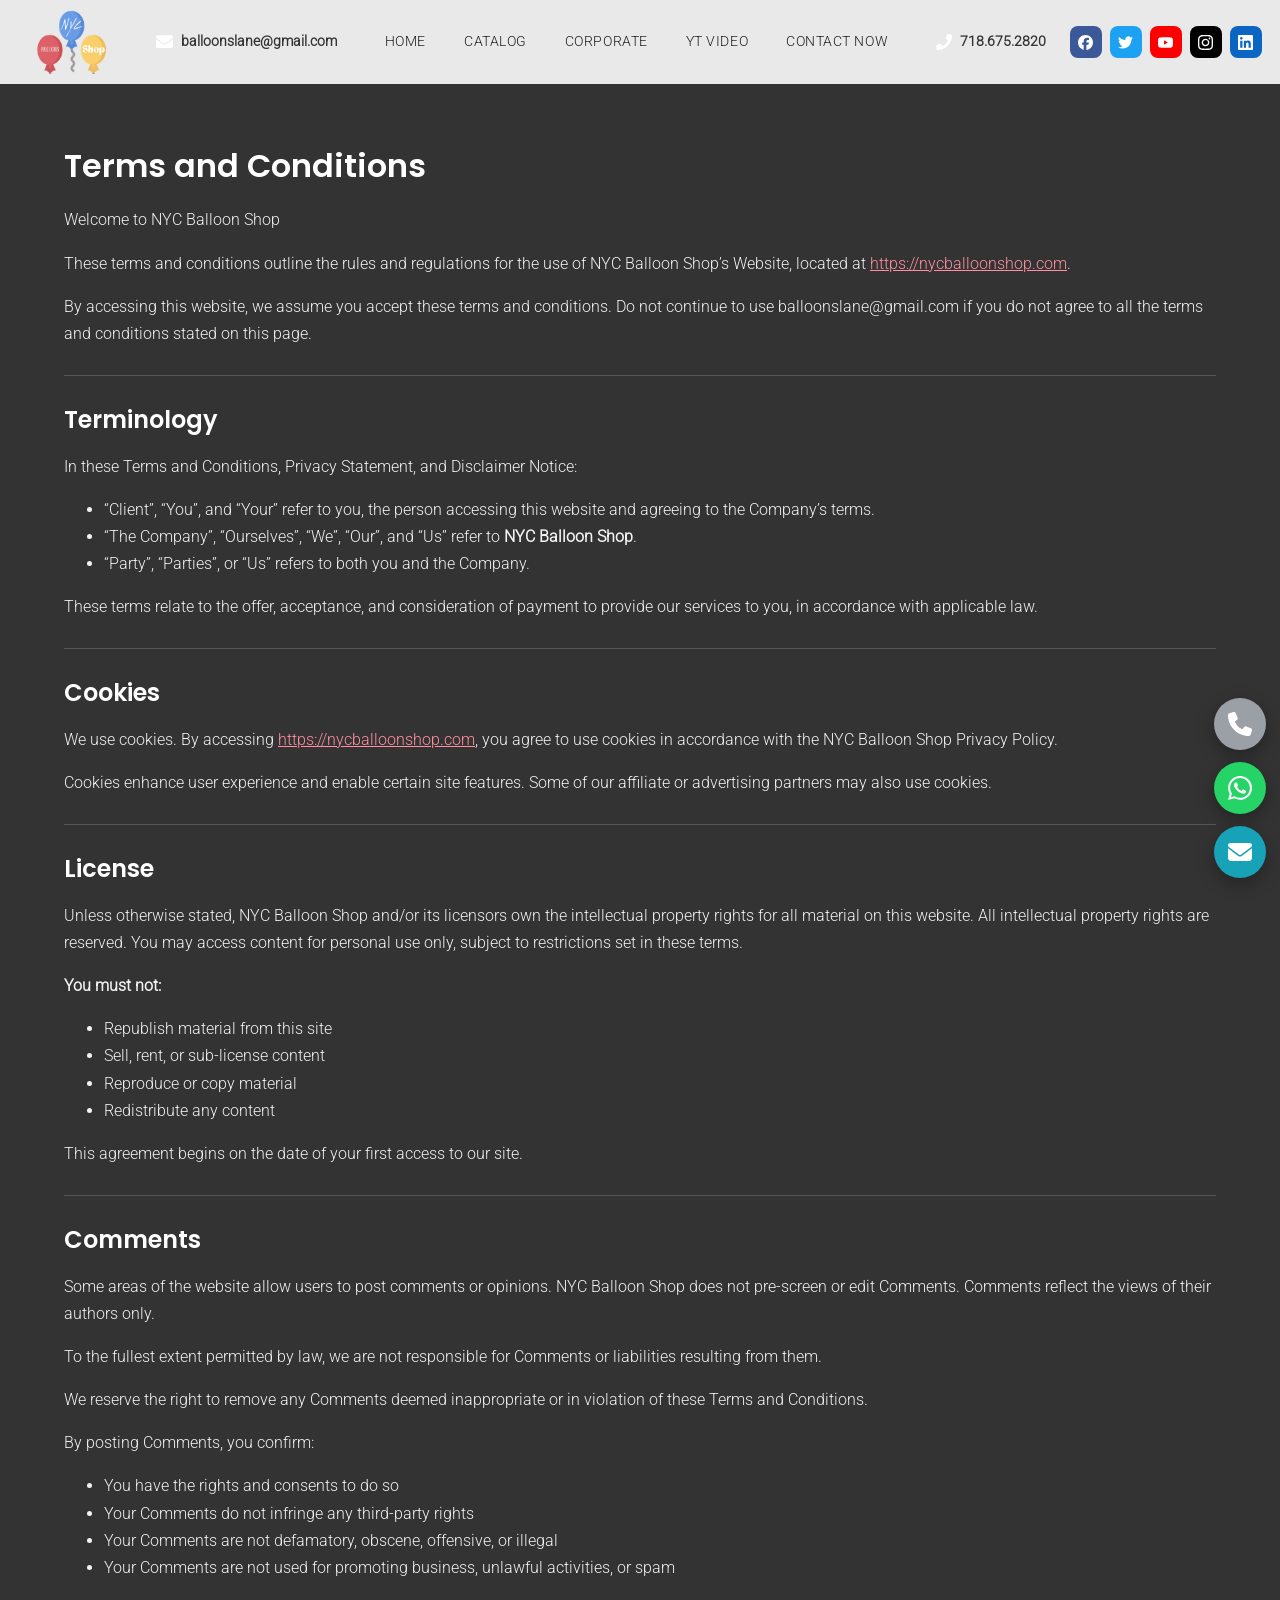
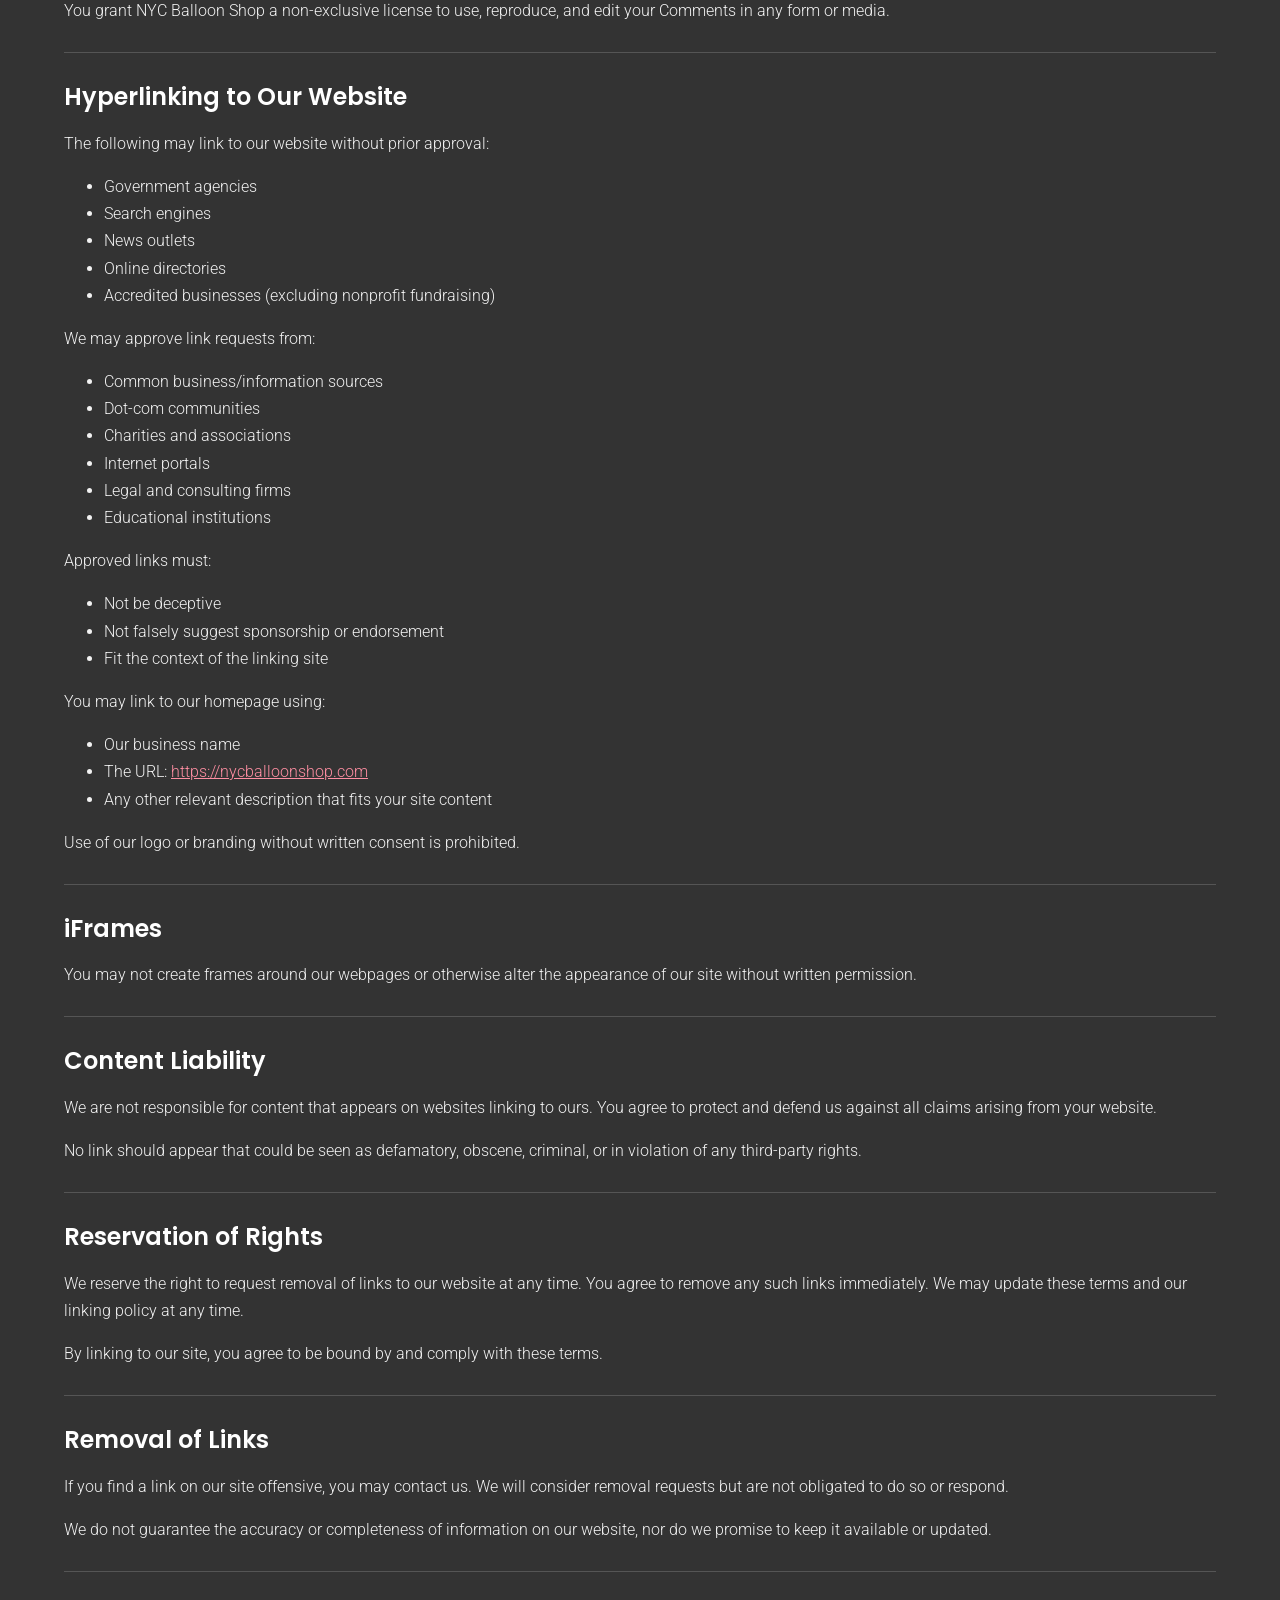
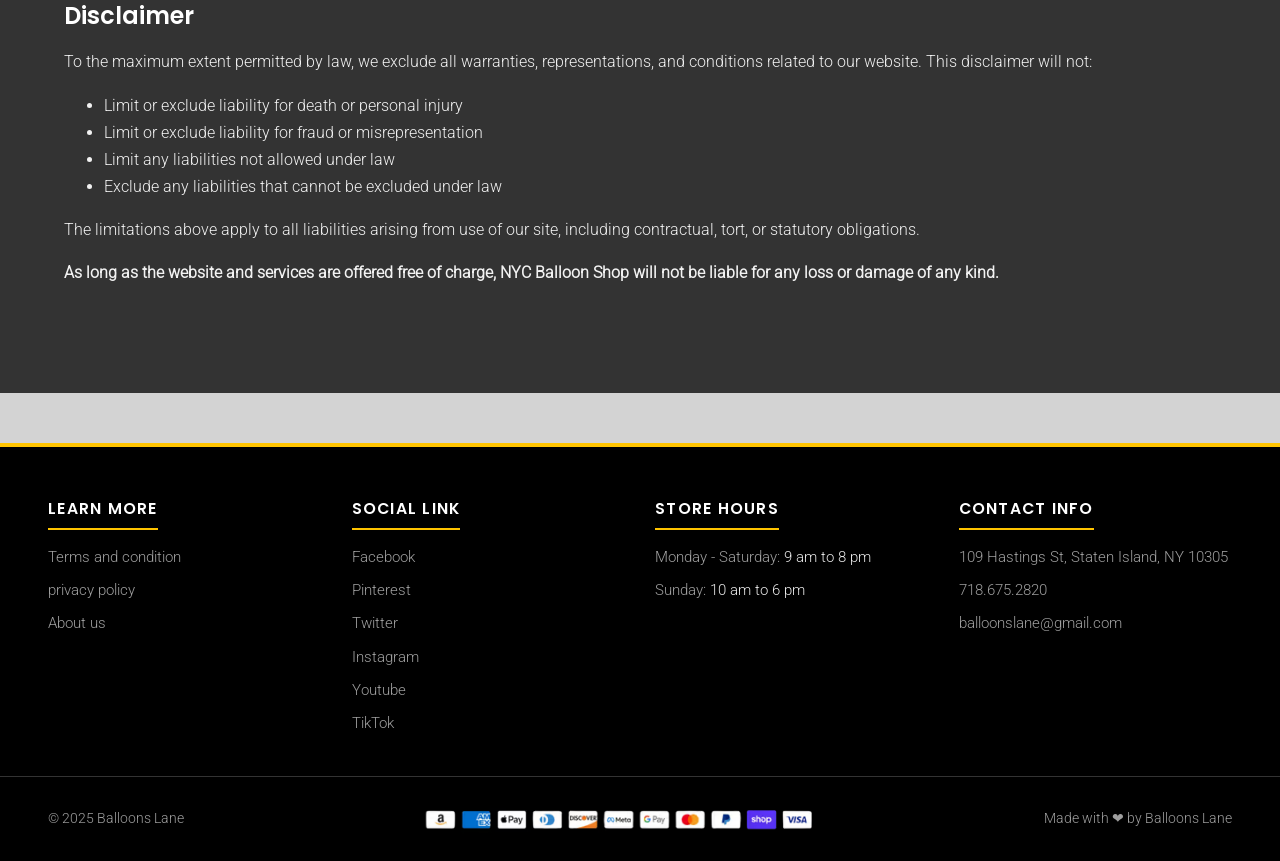
<file: terms-and-conditions/index.html>
<!DOCTYPE html><html lang="en"> <head><meta charset="utf-8"><meta name="viewport" content="width=device-width, initial-scale=1"><title>Terms and Conditions - nycballoonshop.com</title><meta name="description" content="Terms and Conditions for NYC Balloon Shop."><meta name="robots" content="index, follow"><link rel="canonical" href="https://nycballoonshop.com/terms-and-conditions/"><meta property="og:type" content="website"><meta property="og:title" content="Terms and Conditions - nycballoonshop.com"><meta property="og:description" content="Terms and Conditions for NYC Balloon Shop."><meta property="og:url" content="https://nycballoonshop.com/terms-and-conditions/"><meta property="og:image" content="https://nycballoonshop.com/images/nyc-balloon-shop-logo.png"><meta name="twitter:card" content="summary_large_image"><link rel="icon" href="/favicon.ico" sizes="any"><link rel="icon" type="image/png" href="/images/favicon-512.png"><link rel="apple-touch-icon" href="/images/apple-touch-icon.png"><link rel="preload" as="font" type="font/woff2" href="/fonts/roboto-300-latin.woff2" crossorigin fetchpriority="high"><style>@font-face{font-family:Open Sans;font-style:normal;font-weight:300;font-display:swap;src:url(/fonts/open-sans-300-latin-ext.woff2) format("woff2");unicode-range:U+0100-02BA,U+02BD-02C5,U+02C7-02CC,U+02CE-02D7,U+02DD-02FF,U+0304,U+0308,U+0329,U+1D00-1DBF,U+1E00-1E9F,U+1EF2-1EFF,U+2020,U+20A0-20AB,U+20AD-20C4,U+2113,U+2C60-2C7F,U+A720-A7FF}@font-face{font-family:Open Sans;font-style:normal;font-weight:300;font-display:swap;src:url(/fonts/open-sans-300-latin.woff2) format("woff2");unicode-range:U+0000-00FF,U+0131,U+0152-0153,U+02BB-02BC,U+02C6,U+02DA,U+02DC,U+0304,U+0308,U+0329,U+2000-206F,U+20AC,U+2122,U+2191,U+2193,U+2212,U+2215,U+FEFF,U+FFFD}@font-face{font-family:Poppins;font-style:normal;font-weight:300;font-display:swap;src:url(/fonts/poppins-300-latin-ext.woff2) format("woff2");unicode-range:U+0100-02BA,U+02BD-02C5,U+02C7-02CC,U+02CE-02D7,U+02DD-02FF,U+0304,U+0308,U+0329,U+1D00-1DBF,U+1E00-1E9F,U+1EF2-1EFF,U+2020,U+20A0-20AB,U+20AD-20C4,U+2113,U+2C60-2C7F,U+A720-A7FF}@font-face{font-family:Poppins;font-style:normal;font-weight:300;font-display:swap;src:url(/fonts/poppins-300-latin.woff2) format("woff2");unicode-range:U+0000-00FF,U+0131,U+0152-0153,U+02BB-02BC,U+02C6,U+02DA,U+02DC,U+0304,U+0308,U+0329,U+2000-206F,U+20AC,U+2122,U+2191,U+2193,U+2212,U+2215,U+FEFF,U+FFFD}@font-face{font-family:Poppins;font-style:normal;font-weight:400;font-display:swap;src:url(/fonts/poppins-400-latin-ext.woff2) format("woff2");unicode-range:U+0100-02BA,U+02BD-02C5,U+02C7-02CC,U+02CE-02D7,U+02DD-02FF,U+0304,U+0308,U+0329,U+1D00-1DBF,U+1E00-1E9F,U+1EF2-1EFF,U+2020,U+20A0-20AB,U+20AD-20C4,U+2113,U+2C60-2C7F,U+A720-A7FF}@font-face{font-family:Poppins;font-style:normal;font-weight:400;font-display:swap;src:url(/fonts/poppins-400-latin.woff2) format("woff2");unicode-range:U+0000-00FF,U+0131,U+0152-0153,U+02BB-02BC,U+02C6,U+02DA,U+02DC,U+0304,U+0308,U+0329,U+2000-206F,U+20AC,U+2122,U+2191,U+2193,U+2212,U+2215,U+FEFF,U+FFFD}@font-face{font-family:Poppins;font-style:normal;font-weight:500;font-display:swap;src:url(/fonts/poppins-500-latin-ext.woff2) format("woff2");unicode-range:U+0100-02BA,U+02BD-02C5,U+02C7-02CC,U+02CE-02D7,U+02DD-02FF,U+0304,U+0308,U+0329,U+1D00-1DBF,U+1E00-1E9F,U+1EF2-1EFF,U+2020,U+20A0-20AB,U+20AD-20C4,U+2113,U+2C60-2C7F,U+A720-A7FF}@font-face{font-family:Poppins;font-style:normal;font-weight:500;font-display:swap;src:url(/fonts/poppins-500-latin.woff2) format("woff2");unicode-range:U+0000-00FF,U+0131,U+0152-0153,U+02BB-02BC,U+02C6,U+02DA,U+02DC,U+0304,U+0308,U+0329,U+2000-206F,U+20AC,U+2122,U+2191,U+2193,U+2212,U+2215,U+FEFF,U+FFFD}@font-face{font-family:Poppins;font-style:normal;font-weight:600;font-display:swap;src:url(/fonts/poppins-600-latin-ext.woff2) format("woff2");unicode-range:U+0100-02BA,U+02BD-02C5,U+02C7-02CC,U+02CE-02D7,U+02DD-02FF,U+0304,U+0308,U+0329,U+1D00-1DBF,U+1E00-1E9F,U+1EF2-1EFF,U+2020,U+20A0-20AB,U+20AD-20C4,U+2113,U+2C60-2C7F,U+A720-A7FF}@font-face{font-family:Poppins;font-style:normal;font-weight:600;font-display:swap;src:url(/fonts/poppins-600-latin.woff2) format("woff2");unicode-range:U+0000-00FF,U+0131,U+0152-0153,U+02BB-02BC,U+02C6,U+02DA,U+02DC,U+0304,U+0308,U+0329,U+2000-206F,U+20AC,U+2122,U+2191,U+2193,U+2212,U+2215,U+FEFF,U+FFFD}@font-face{font-family:Roboto;font-style:normal;font-weight:300;font-display:swap;src:url(/fonts/roboto-300-latin-ext.woff2) format("woff2");unicode-range:U+0100-02BA,U+02BD-02C5,U+02C7-02CC,U+02CE-02D7,U+02DD-02FF,U+0304,U+0308,U+0329,U+1D00-1DBF,U+1E00-1E9F,U+1EF2-1EFF,U+2020,U+20A0-20AB,U+20AD-20C4,U+2113,U+2C60-2C7F,U+A720-A7FF}@font-face{font-family:Roboto;font-style:normal;font-weight:300;font-display:swap;src:url(/fonts/roboto-300-latin.woff2) format("woff2");unicode-range:U+0000-00FF,U+0131,U+0152-0153,U+02BB-02BC,U+02C6,U+02DA,U+02DC,U+0304,U+0308,U+0329,U+2000-206F,U+20AC,U+2122,U+2191,U+2193,U+2212,U+2215,U+FEFF,U+FFFD}:root{--yellow:#FFC400;--yellow-dark:#E0A800;--header-gray:#127A65;--body-gray:#D3D3D3;--band-gray:#117A65;--hero-dark:#1E1E1E;--ink:#212121;--muted:#9E9E9E;--card-blue:#2E6E9E;--link-pink:#E91E63;--black:#000000;--wa-green:#25D366;--teal:#17A2B8;--fab-gray:#9AA0A6;--shadow-soft:0 16px 34px rgba(0,0,0,.32);--shadow-card:0 10px 22px rgba(0,0,0,.25);--shadow-product:-9px 11px 20px 0px rgba(0, 0, 0, .5);--shadow-band:0 18px 30px -10px rgba(0, 0, 0, .45);--radius:6px}*{box-sizing:border-box}html{scroll-behavior:smooth}body{margin:0;font-family:Segoe UI,Roboto,Helvetica Neue,Arial,sans-serif;color:var(--ink);background:var(--body-gray);line-height:1.7;overflow-x:hidden}h1,h2,h3,h4{line-height:1.35;margin:0 0 .6em;font-family:Poppins,Comfortaa,Segoe UI,sans-serif}img{max-width:100%;height:auto;display:block}a{color:var(--link-pink)}.container{max-width:none;width:100%;margin:0 auto;padding:0 clamp(16px,4vw,48px)}.band{background:var(--band-gray);border-radius:0;box-shadow:var(--shadow-band);text-align:center;padding:22px 18px;margin:34px auto;max-width:none}.band h2,.band h3{font-family:Poppins,Segoe UI,sans-serif;font-weight:300;text-transform:uppercase;letter-spacing:.06em;margin:0;color:#fff;font-size:24px;line-height:1.3}.band .sub{margin:.4em 0 0;color:#555;font-size:.95rem}.site-header{position:static;top:0;z-index:50;background:var(--header-gray);overflow-x:hidden;box-shadow:0 6px 14px #00000059,0 20px 38px #00000080}.header-contact{display:flex;align-items:center;gap:8px;font-size:.9rem;color:#fff}.header-contact a{color:#fff;text-decoration:none;font-weight:600}.main-nav a{text-decoration:none;color:#fff;font-weight:400;font-size:.85rem;text-transform:uppercase;letter-spacing:.04em;padding:9px 14px;border-radius:0;white-space:nowrap;transition:background .2s,color .2s}.main-nav a:hover,.main-nav a.active{background:#000;color:#fff}.nav-toggle{display:none;margin-left:auto;background:none;border:0;cursor:pointer;font-size:1.7rem;line-height:1;color:#fff;padding:6px 10px}.header-social a{width:32px;height:32px;border-radius:8px;background:#555;color:#fff;display:flex;align-items:center;justify-content:center;text-decoration:none;font-size:.8rem;font-weight:700}.hero-split{display:flex;padding:0;background:#5e5e5e;min-height:780px}.hero-pane{position:relative;width:50%}.hero-left{background:#1c1c1c;display:flex;flex-direction:column;justify-content:center}.hero-left:before{content:"";position:absolute;inset:0;background:#0009}.hero-left-text{position:relative;padding:90px 34px 90px 30px}.hero-left-text h1{font-family:Open Sans,sans-serif;font-size:clamp(25px,1.1rem + 1.6vw,34px);font-weight:700;color:#fff;line-height:1.3;text-wrap:balance;margin:0}.hero-left-text p{font-family:Roboto,sans-serif;font-size:clamp(13.5px,.7rem + .5vw,15.5px);font-weight:300;color:#fff;margin:14px 0 0}.hero-right{overflow:hidden;background:#000}.hero-right video{position:absolute;inset:0;width:100%;height:100%;object-fit:cover;display:block}.video-section{background:#000;padding:40px 20px}.video-single{max-width:none;margin:0 auto;border-radius:18px;overflow:hidden;box-shadow:var(--shadow-soft)}.video-single iframe{width:100%;aspect-ratio:16/9;border:0;display:block}.btn{display:inline-block;border:0;cursor:pointer;text-decoration:none;font-weight:600;line-height:1;text-transform:uppercase;letter-spacing:.05em;border-radius:6px;box-shadow:var(--shadow-card);transition:transform .15s,box-shadow .15s}.btn:hover{transform:translateY(-2px)}.btn-yellow{background:var(--yellow);color:#222;padding:15px 46px;font-size:1rem}.btn-yellow:hover{background:var(--yellow-dark)}.btn-blue{background:var(--card-blue);color:#fff;padding:11px 26px;font-size:.85rem;border-radius:6px;box-shadow:var(--shadow-card)}.btn-wide{display:block;width:85%;margin:26px auto;text-align:center}.inquiry-form{background:transparent;border-radius:0;box-shadow:none;padding:6px 0 10px;max-width:none;margin:0 auto}.inquiry-form .row{display:grid;grid-template-columns:1fr 1fr;gap:16px}.inquiry-form .field{margin-bottom:16px}.inquiry-form label{display:block;font-weight:600;margin-bottom:6px;font-size:.92rem}.inquiry-form ::placeholder{color:#9a9a9a}.inquiry-form input[type=text],.inquiry-form input[type=email],.inquiry-form input[type=tel],.inquiry-form input[type=date],.inquiry-form select,.inquiry-form textarea{width:100%;padding:13px 16px;border:1px solid #c9c9c9;border-radius:10px;font-size:1rem;font-family:inherit;background:#fff}.inquiry-form textarea{border-radius:10px;min-height:130px;resize:vertical}.inquiry-form input:focus,.inquiry-form select:focus,.inquiry-form textarea:focus{outline:2px solid var(--yellow);border-color:var(--yellow)}.form-note{font-size:.85rem;color:#666;text-align:center;margin-top:12px}.card-grid{display:grid;grid-template-columns:repeat(auto-fill,minmax(240px,1fr));gap:26px;margin:26px 0}.cat-card{background:#fff;border-radius:var(--radius);box-shadow:var(--shadow-card);overflow:hidden;text-align:center;padding-bottom:20px;display:flex;flex-direction:column}.cat-card img{width:100%;aspect-ratio:1/1;object-fit:cover}.cat-card h3{font-size:1.05rem;margin:14px 12px 6px;text-transform:uppercase;letter-spacing:.03em}.cat-card p{font-size:.9rem;color:#555;margin:0 14px 14px;flex:1}.cat-card .btn-blue{margin:0 16px}.gallery-grid{display:grid;grid-template-columns:repeat(auto-fill,minmax(200px,1fr));gap:18px;margin:22px 0}.gallery-grid figure{margin:0;background:#fff;border-radius:12px;overflow:hidden;box-shadow:var(--shadow-card)}.gallery-grid img{width:100%;aspect-ratio:1/1;object-fit:cover}.gallery-grid figcaption{padding:10px;font-size:.82rem;text-align:center;color:#444}.corp-wrap{position:relative;max-width:none;margin:0 auto;padding:0;overflow:hidden}.corp-track{display:flex;width:max-content;padding:10px 0;animation:corp-scroll 30s linear infinite}.corp-logo{flex:0 0 280px;background:transparent;border-radius:0;box-shadow:none;height:150px;display:flex;align-items:center;justify-content:center;padding:10px 14px}.corp-logo img{max-width:240px;max-height:125px;width:auto;height:auto;object-fit:contain}@keyframes corp-scroll{0%{transform:translate(0)}to{transform:translate(-50%)}}@media(prefers-reduced-motion:reduce){.corp-track{animation:none}}.video-grid{display:grid;grid-template-columns:1fr 1fr;gap:26px;max-width:none;margin:0 auto}.video-card{border:0;border-radius:20px;overflow:hidden;background:#000;box-shadow:var(--shadow-soft)}.more-video{text-align:center;margin-top:18px}.seo-copy{width:90%;max-width:1350px;box-sizing:border-box;margin:0 auto;text-align:center;padding:10px 0 30px}.seo-copy h2{font-size:clamp(1.3rem,2.6vw,1.8rem);margin:1.6em 0 .6em}.seo-copy h3{font-size:1.15rem;margin:1.4em 0 .5em}.seo-copy h4{font-size:1.05rem;margin:1.2em 0 .4em}.seo-copy p{margin:0 0 1em}.check-list{list-style:none;padding:0;margin:1em auto;max-width:640px;text-align:center}.check-list li{margin:.45em 0}.check-list li:before{content:"✔ ";color:#2e7d32;font-weight:800}.faq{max-width:none;margin:0 auto}.faq-item{background:#d3d9db;border-radius:8px;box-shadow:var(--shadow-card);margin-bottom:14px;overflow:hidden}.faq-q{width:100%;text-align:left;background:none;border:0;cursor:pointer;padding:18px 20px;font-size:1rem;font-weight:700;color:var(--ink);display:flex;gap:12px;align-items:center;font-family:inherit}.faq-q .marker{color:#000;font-size:.9em}.faq-a{max-height:0;overflow:hidden;transition:max-height .3s ease;padding:0 20px}.faq-item.open .faq-a{max-height:600px;padding:0 20px 18px}.loc-section{max-width:none;margin:0 auto 30px}.loc-grid{columns:6 150px;column-gap:22px;list-style:none;padding:0;margin:0}.loc-grid li{break-inside:avoid;margin-bottom:.4em;font-size:.9rem}.loc-grid a{color:#444;text-decoration:none}.loc-grid a:hover{color:var(--link-pink)}.review-grid{display:grid;grid-template-columns:repeat(auto-fill,minmax(280px,1fr));gap:24px;max-width:none;margin:0 auto}.review-card{background:#fff;border-radius:var(--radius);box-shadow:var(--shadow-card);padding:24px;text-align:center}.review-card img{width:72px;height:72px;border-radius:50%;object-fit:cover;margin:0 auto 12px}.review-card h4{margin:0 0 8px}.review-card p{font-size:.92rem;color:#555;margin:0}.contact-hero{background:var(--hero-dark);color:#fff;text-align:center;padding:60px 20px}.contact-hero h1{font-size:clamp(1.8rem,3.4vw,2.6rem);margin:0}.contact-cards{display:grid;grid-template-columns:repeat(auto-fit,minmax(240px,1fr));gap:22px;max-width:none;margin:34px auto}.contact-card{background:#fff;border-radius:var(--radius);box-shadow:var(--shadow-card);padding:28px;text-align:center}.contact-card h3{margin:0 0 10px;text-transform:uppercase;font-size:1rem;letter-spacing:.05em}.contact-card a{color:var(--ink);font-weight:700;text-decoration:none;font-size:1.05rem}.contact-card a:hover{color:var(--link-pink)}.map-embed{max-width:none;margin:0 auto 34px;border-radius:var(--radius);overflow:hidden;box-shadow:var(--shadow-soft)}.map-embed iframe{width:100%;height:380px;border:0;display:block}.social-row{display:flex;gap:12px;justify-content:center;margin:18px 0 40px}.social-row a{width:48px;height:48px;border-radius:12px;background:#333;color:#fff;display:flex;align-items:center;justify-content:center;text-decoration:none;font-weight:800;font-size:.85rem}.social-row a:hover{background:var(--yellow);color:#222}.site-footer{background:var(--black);color:var(--muted);margin-top:50px;border-top:4px solid var(--yellow)}.footer-grid{max-width:none;margin:0 auto;padding:48px clamp(16px,4vw,48px) 30px;display:grid;grid-template-columns:repeat(auto-fit,minmax(220px,1fr));gap:30px}.footer-grid h4{color:#fff;text-transform:uppercase;letter-spacing:.08em;font-size:.98rem;margin:0 0 16px;padding-bottom:9px;border-bottom:2px solid var(--yellow);display:inline-block}.footer-grid li{margin-bottom:10px;font-size:.94rem;line-height:1.55}.footer-grid a{color:var(--muted);text-decoration:none;transition:color .2s ease}.footer-grid a:hover{color:var(--yellow)}.footer-bottom{border-top:1px solid #333;max-width:none;margin:0 auto;padding:20px clamp(16px,4vw,48px);display:flex;align-items:center;justify-content:space-between;gap:16px;flex-wrap:wrap;font-size:.88rem}.pay-icons{display:flex;gap:8px;flex-wrap:wrap;justify-content:center}.pay-icons span{background:#222;border:1px solid #444;border-radius:6px;color:#ddd;font-size:.68rem;font-weight:700;padding:5px 9px;white-space:nowrap}.contact-hero-banner{position:relative;background:linear-gradient(135deg,#2e6e9e,#5aa0c8,#e8730c);color:#fff;text-align:center;min-height:100vh;min-height:100svh;display:flex;align-items:center;justify-content:center;padding:90px 20px 120px}.contact-hero-inner{width:100%}.contact-hero-inner h1{font-size:clamp(2.9rem,6vw,4.4rem);margin:0 0 .3em;color:#fff;font-weight:700;text-shadow:0 2px 16px rgba(0,0,0,.5)}.contact-hero-inner .order-link{margin:.3em 0}.contact-hero-inner .order-link a{color:#fff;font-size:2rem;font-weight:600;text-decoration:none;text-shadow:0 2px 12px rgba(0,0,0,.5)}.contact-hero-inner .order-link a:hover{text-decoration:underline}.contact-hero-inner .lane-domain{color:#fff;opacity:.85;font-size:1.1rem;margin:.3em 0 0}.wave-divider{display:block;width:100%;height:70px;position:absolute;left:0;bottom:-1px}.wave-divider.top{top:-1px;bottom:auto;transform:scaleY(-1)}.info-bar-section{padding:10px 20px 30px;text-align:center}.info-bar{background:#cd6b2f;border-radius:6px;box-shadow:-16px 17px 17px #00000080;max-width:1250px;margin:36px auto 0;position:relative;z-index:2;display:grid;grid-template-columns:repeat(3,1fr);gap:14px;padding:30px 26px;color:#fff}.info-cell{display:flex;flex-direction:column;align-items:center;gap:10px}.info-icon{display:block;line-height:0}.info-icon svg{width:52px;height:52px;fill:#ffc72f}.info-cell a{color:#fff;text-decoration:none;font-size:1.2rem;font-weight:500}.info-cell a:hover{text-decoration:underline}.designs-section{position:relative;background:#62a9a4;text-align:center;margin:50px 0 0;padding:110px 20px}.designs-inner p{color:#fff;font-size:1.15rem;margin:0 0 18px}.designs-inner .btn{display:block;width:200px;margin:0 auto 14px;border-radius:42px;box-shadow:-15px 11px 19px #00000080}.designs-inner .btn-orange{background:#d3602d;padding:14px 50px}.designs-inner .btn-orange:hover{background:#d3602d}.designs-inner .btn-yellow-sm{background:#f90;color:#fff;padding:15px 30px}.btn-orange{background:#e67e22;color:#fff;padding:12px 30px;font-size:.95rem}.btn-orange:hover{background:#d35400}.btn-yellow-sm{background:var(--yellow);color:#8a6d00;padding:12px 30px;font-size:.95rem}.store-policy{text-align:center;padding:40px 20px 50px}.store-policy h2{font-size:1.6rem;font-weight:400;margin:0 0 .5em}.store-policy p{margin:0;color:#333}@media(max-width:700px){.info-bar{grid-template-columns:1fr;margin-top:-20px}.contact-hero-banner{padding:60px 20px 100px}}.fab-phone{background:var(--fab-gray)}.fab-wa{background:var(--wa-green)}.fab-mail{background:var(--teal)}@media(max-width:860px){.hero-split{flex-direction:column;min-height:0}.hero-pane{width:100%}.hero-right{aspect-ratio:16/9;min-height:0}.hero-left{min-height:560px}@media(max-width:600px){.hero-left{aspect-ratio:9/16;min-height:0}}.hero-left-text{padding:70px 24px 70px 30px}.hero-left{padding:40px 24px}.video-grid,.inquiry-form .row{grid-template-columns:1fr}.inquiry-form{padding:24px 18px}.nav-toggle{display:block}.main-nav{display:none;position:absolute;top:100%;left:0;right:0;z-index:55;flex-direction:column;flex-wrap:nowrap;gap:0;margin:0;background:var(--header-gray);box-shadow:0 18px 24px #00000059;padding:6px 0}.main-nav.open{display:flex}.main-nav a{padding:13px 20px;font-size:.95rem}.header-contact span.hide-m,.header-social{display:none}}.yt-facade{position:relative;width:100%;padding:0;border:0;background:#000;cursor:pointer;display:block}.yt-facade img{width:100%;aspect-ratio:16/9;object-fit:cover;display:block}.yt-facade .yt-play{position:absolute;top:50%;left:50%;transform:translate(-50%,-50%);width:64px;height:64px;border-radius:50%;background:#000000a6;color:#fff;font-size:1.5rem;display:flex;align-items:center;justify-content:center}.yt-facade:hover .yt-play,.yt-facade:focus-visible .yt-play{background:var(--yellow);color:#222}.video-card iframe{width:100%;aspect-ratio:16/9;border:0;display:block}:focus-visible{outline:3px solid var(--card-blue);outline-offset:2px}@media(prefers-reduced-motion:reduce){*,*:before,*:after{animation-duration:.01ms!important;transition-duration:.01ms!important;scroll-behavior:auto!important}}.header-social a{transition:filter .2s ease}.sr-only{position:absolute;width:1px;height:1px;overflow:hidden;clip:rect(0 0 0 0);white-space:nowrap}.cat-row{display:grid;grid-template-columns:repeat(8,1fr);gap:14px;margin:26px 0 6px}.cat-mini{display:block;text-decoration:none}.cat-mini img{width:100%;aspect-ratio:3/4;object-fit:cover;border:0;box-shadow:var(--shadow-product);background:#fff}.cat-mini .mini-btn{display:block;text-decoration:none;margin-top:10px;background:var(--card-blue);color:#fff;text-align:center;font-weight:600;font-size:.8rem;line-height:1;padding:10px 6px;border-radius:6px;box-shadow:var(--shadow-product)}.cat-mini:hover .mini-btn{background:#265d84}@media(max-width:1000px){.cat-row{grid-template-columns:repeat(4,1fr)}}@media(max-width:520px){.cat-row{grid-template-columns:1fr}}.seo-copy h2,.seo-copy h3,.seo-copy h4{font-weight:400}.loc-grid{list-style:disc;padding-left:18px}.loc-grid li{font-size:.88rem}.pay-strip{height:28px;width:auto;max-width:100%;margin:0 auto}@media(max-width:520px){.hero-left{min-height:400px}.hero-left-text{padding:54px 18px 54px 20px}.hero-left-text h1{font-size:27px}.hero-left-text p{font-size:14px}}.prod-grid{display:grid;grid-template-columns:repeat(8,1fr);gap:16px;margin:24px 0 40px}.prod-card{display:flex;flex-direction:column}.prod-card img{width:100%;aspect-ratio:3/4;object-fit:cover;border:0;box-shadow:var(--shadow-product);background:#fff}.prod-btn{display:block;margin-top:10px;background:var(--card-blue);color:#fff;text-align:center;font-weight:600;font-size:.8rem;line-height:1;padding:10px 6px;border-radius:6px;box-shadow:var(--shadow-product);text-decoration:none}a.prod-btn:hover{background:#265d84}.prod-btn.static{cursor:default;opacity:.85}@media(max-width:1000px){.prod-grid{grid-template-columns:repeat(4,1fr)}}@media(max-width:520px){.prod-grid{grid-template-columns:repeat(2,1fr)}}.social-row a:nth-child(1){background:#3b5998}.social-row a:nth-child(2){background:#55acee}.social-row a:nth-child(3){background:#262626}.social-row a:nth-child(4){background:#007bb5}.social-row a:nth-child(5){background:#cb2027}.social-row a:nth-child(6){background:#e62117}@media(max-width:1000px){.corp-logo{flex-basis:220px;height:130px}.corp-logo img{max-height:105px}}@media(max-width:560px){.corp-logo{flex-basis:180px;height:110px}.corp-logo img{max-height:88px}}.header-social a img{width:15px;height:15px;display:block}.social-row a img{width:22px;height:22px;display:block}.fab img{width:26px;height:26px;display:block}.contact-form-card{background:#fff;border-radius:var(--radius);box-shadow:var(--shadow-card);max-width:1000px;margin:0 auto 40px;padding:28px}.contact-form-card .field label{position:absolute;width:1px;height:1px;overflow:hidden;clip:rect(0 0 0 0);white-space:nowrap}.contact-form-card .form-note{margin-top:14px}.contact-hero-inner h1,.contact-hero-inner .order-link a,.contact-hero-inner .lane-domain{text-shadow:0 2px 10px rgba(0,0,0,.55)}.map-embed.tall iframe{height:450px}.map-embed.narrow{max-width:1250px}.fab img{width:24px;height:24px}.elementor-shape{overflow:hidden;position:absolute;left:0;width:100%;line-height:0;direction:ltr;z-index:2}.elementor-shape-bottom{bottom:-1px;transform:rotate(180deg)}.elementor-shape svg{display:block;width:calc(213% + 1.3px);height:169px;position:relative;left:50%;transform:translate(-50%) rotateY(180deg)}.elementor-shape .elementor-shape-fill{fill:#d0d3d4}@media(max-width:768px){.elementor-shape svg{width:calc(300% + 1.3px);height:111px}}.social-row a svg{width:22px;height:22px;fill:#fff}.social-row a:hover svg{fill:#222}.fancy-wave{position:absolute;top:-1px;left:0;width:100%;line-height:0;z-index:2}.fancy-wave svg{display:block;width:100%;height:110px}.fancy-wave .w1{fill:#e4e6e6;opacity:.35}.fancy-wave .w2{fill:#e4e6e6;opacity:.6}.fancy-wave .w3{fill:#e4e6e6;opacity:1}@media(max-width:768px){.fancy-wave svg{height:70px}}@media(max-width:700px){.footer-grid{grid-template-columns:1fr 1fr;gap:26px;padding-top:38px}.footer-bottom{justify-content:center;text-align:center}.pay-strip{max-width:100%;height:auto}}@media(max-width:860px){.header-inner{gap:10px 12px}.brand{order:1}.header-contact-email{order:1;margin-left:auto}.header-contact-email span.hide-m{display:inline}.nav-toggle{order:2;margin-left:0}.header-contact-phone{order:2}.header-social{order:2;display:flex;margin-left:auto;gap:6px}.header-social a{width:27px;height:27px;border-radius:6px}.header-social a img{width:13px;height:13px}.header-contact{font-size:.84rem}.header-contact svg{flex:none}}img,iframe,video{max-width:100%}html,body{overflow-x:clip}@media(max-width:700px){.band h2,.band h3{font-size:20px;line-height:1.3}.seo-copy h2{font-size:1.3rem;line-height:1.32}.seo-copy h3{font-size:1.08rem;line-height:1.38}.seo-copy h4{font-size:1rem;line-height:1.42}.seo-copy p{line-height:1.65}.faq-q{line-height:1.4}.inquiry-form input,.inquiry-form select,.inquiry-form textarea{font-size:16px}}.catalog-wrap .loc-section h3{font-family:Roboto,sans-serif;font-size:20px;font-weight:300;color:#000;text-align:left;line-height:1.3;margin:20px 0 8px}.catalog-wrap .loc-section h4{font-family:Roboto,sans-serif;font-size:16px;font-weight:300;color:#000;text-align:left;line-height:1.35;margin:14px 0 6px}.catalog-wrap .loc-grid{font-family:Open Sans,sans-serif;font-size:12px;font-weight:300;color:#000;line-height:1.65}.catalog-wrap .loc-grid li{font-size:12px;margin-bottom:2px}.blocks-grid{display:grid;grid-template-columns:repeat(auto-fill,minmax(215px,1fr));gap:4px 28px;align-items:start;text-align:left}.cat-block{min-width:0}.mini-list{list-style:disc;padding-left:18px;margin:0 0 14px;text-align:left;font-family:Open Sans,sans-serif;font-size:12px;font-weight:300;color:#000;line-height:1.65}.mini-list li{font-size:12px;margin-bottom:2px}.catalog-hero{background:#e4e6e6;color:#111;text-align:center;padding:44px 20px 26px}.catalog-hero h1{font-size:clamp(1.8rem,3.4vw,2.6rem);margin:0;color:#111}.review-marquee{overflow:hidden;padding:26px 0 8px}.review-track{display:flex;gap:22px;width:max-content;animation:review-scroll 60s linear infinite}.review-card{flex:0 0 350px;background:#fff;border:1px solid #e2e6e6;border-radius:14px;box-shadow:0 6px 18px #00000012;padding:22px;text-align:left}.review-head{display:flex;align-items:center;gap:12px;margin-bottom:10px}.review-ava{flex:none;width:46px;height:46px;border-radius:50%;background:linear-gradient(135deg,#ffc72f,#f39c12);color:#fff;display:flex;align-items:center;justify-content:center;font-family:Poppins,sans-serif;font-weight:600;font-size:1rem}.review-card h4{font-family:Poppins,sans-serif;font-size:.95rem;font-weight:600;margin:0;color:#1d1d1f}.review-stars{color:#e8a100;font-size:.8rem;letter-spacing:2px;line-height:1}.review-card p{font-size:.86rem;line-height:1.65;color:#333;margin:0}@keyframes review-scroll{0%{transform:translate(0)}to{transform:translate(-50%)}}@media(max-width:520px){.review-card{flex-basis:300px}}section[id]{scroll-margin-top:96px}@media(max-width:860px){section[id]{scroll-margin-top:148px}}.catalog-wrap .review-card{text-align:left;margin:0}.catalog-wrap .centered-blocks .cat-block h3,.catalog-wrap .centered-blocks .cat-block h4{text-align:center}.catalog-wrap .centered-blocks .mini-list{text-align:center;list-style-position:inside;padding-left:0}.catalog-wrap .centered-blocks .cat-block h3,.catalog-wrap .centered-blocks .cat-block h4{text-align:left}.catalog-wrap .centered-blocks .mini-list{text-align:left;list-style-position:outside;padding-left:18px}.blocks-grid{grid-template-columns:repeat(auto-fit,minmax(215px,240px));justify-content:center}@media(max-width:600px){.container{padding-left:12px;padding-right:12px}.band{padding:16px 12px;margin:24px auto}.band h2,.band h3{font-size:18px}.catalog-hero{padding:28px 12px 18px}.catalog-hero h1{font-size:1.5rem}.contact-hero{padding:40px 12px}.contact-hero h1{font-size:1.5rem}.contact-hero-banner{padding:60px 12px 90px}.contact-hero-inner h1{font-size:2.1rem}.contact-hero-inner .order-link a{font-size:1.4rem}.contact-hero-inner .lane-domain{font-size:.95rem}.catalog-wrap .loc-section{margin-bottom:22px}.catalog-wrap .loc-section h3{font-size:17px}.catalog-wrap .loc-section h4{font-size:14px}.seo-copy{padding:8px 12px 20px}.seo-copy h2{font-size:1.2rem}.video-section{padding:28px 12px}.card-grid{gap:18px;margin:18px 0}.cat-card{padding-bottom:16px}.cat-card h3{font-size:.98rem}.gallery-grid{gap:14px;margin:16px 0}.video-grid{gap:18px}.review-marquee{padding:18px 0 4px}.review-card{padding:18px 16px}.faq-item{margin-bottom:10px}.faq-q{padding:14px 16px}.faq-item.open .faq-a{padding:0 16px 14px}.inquiry-form{padding:16px 12px}.contact-form-card{padding:20px 16px;margin-bottom:28px}.contact-cards{margin:24px auto;gap:16px}.contact-card{padding:20px 16px}.map-embed{margin-bottom:24px}.map-embed iframe{height:300px}.map-embed.tall iframe{height:360px}.info-bar-section{padding:8px 12px 20px}.info-bar{padding:22px 16px;gap:10px}.info-icon svg{width:40px;height:40px}.info-cell a{font-size:1rem}.designs-section{padding:60px 12px}.designs-inner p{font-size:1rem}.store-policy{padding:28px 12px 36px}.store-policy h2{font-size:1.3rem}.social-row{margin:14px 0 28px}.social-row a{width:44px;height:44px}.footer-grid{padding:32px 12px 20px;gap:20px}.footer-bottom{padding:14px 12px}.header-inner{padding:8px 12px}.brand img{height:52px}.btn-yellow{padding:13px 28px}.btn-blue{padding:10px 20px}}.field-error{color:#b71c1c;font-size:.85rem;margin:6px 0 0}.field-invalid{border-color:#b71c1c!important}.inquiry-form button[type=submit]:disabled{opacity:.7}@media(min-width:1024px){.blocks-grid--5{grid-template-columns:repeat(5,1fr)}.blocks-grid--6{grid-template-columns:repeat(6,1fr)}.blocks-grid--4{grid-template-columns:repeat(4,1fr)}.blocks-grid--5,.blocks-grid--6,.blocks-grid--4{gap:4px 14px}}@media(min-width:700px)and (max-width:1023px){.blocks-grid--5,.blocks-grid--6{grid-template-columns:repeat(3,1fr)}.blocks-grid--4{grid-template-columns:repeat(2,1fr)}}@media(min-width:520px)and (max-width:699px){.blocks-grid--5,.blocks-grid--6,.blocks-grid--4{grid-template-columns:repeat(2,1fr)}}@media(max-width:519px){.blocks-grid--5,.blocks-grid--6,.blocks-grid--4{grid-template-columns:1fr}}.btn-black{background:#000;color:#fff!important;padding:15px 46px;font-size:1rem}.btn-black:link,.btn-black:visited,.btn-black:hover,.btn-black:active{color:#fff!important}.cat-row{display:grid;grid-template-columns:repeat(8,minmax(0,1fr));gap:14px;margin:26px 0}.cat-mini{background:#fff;box-shadow:var(--shadow-card);overflow:hidden;text-align:center}.cat-mini img{width:100%;aspect-ratio:3/5;object-fit:cover}.mini-btn{display:block;background:#2e6e9e;color:#fff;text-align:center;font-weight:700;text-decoration:none;padding:12px 6px;font-size:1rem}.mini-btn:link,.mini-btn:visited,.mini-btn:hover,.mini-btn:active{color:#fff!important}.prod-grid{display:grid;grid-template-columns:repeat(6,minmax(0,1fr));gap:18px;margin:26px 0}.prod-card{background:#fff;box-shadow:var(--shadow-product);overflow:hidden;text-align:center}.prod-card img{width:100%;aspect-ratio:3/5;object-fit:cover}.prod-btn{display:block;background:#2e6e9e;color:#fff;text-align:center;font-weight:700;text-decoration:none;padding:12px 6px;font-size:1rem;border-radius:0}.prod-btn:link,.prod-btn:visited,.prod-btn:hover,.prod-btn:active{color:#fff!important}.prod-btn.static{background:#9aa0a6}.faq-q .marker{color:#117a65;margin-right:10px}.site-footer h4{color:#fff}.footer-bottom{max-width:1350px;margin:0 auto}.contact-hero-photo{position:absolute;inset:0;z-index:0}.contact-hero-photo img{width:100%;height:100%;object-fit:cover;display:block}.contact-hero-inner{position:relative;z-index:2}.seo-copy a{color:#117a65}.seo-list{padding-left:22px;text-align:left}.legal-page{background:#333;color:#f2f2f2;padding:60px 0 90px}.legal-wrap{width:90%;max-width:1200px;margin:0 auto}.legal-page h1,.legal-page h2,.legal-page h3{color:#fff}.legal-page a{color:#ff8fa3}.legal-page hr{border:0;border-top:1px solid #555;margin:28px 0}@media(max-width:1024px){.cat-row{grid-template-columns:repeat(4,minmax(0,1fr))}}@media(max-width:899px){.prod-grid{grid-template-columns:repeat(3,minmax(0,1fr))}}@media(max-width:779px){.hero-split{flex-direction:column}.hero-pane{width:100%}.hero-right{display:none}.hero-left{min-height:420px}.cat-row,.prod-grid{grid-template-columns:repeat(2,minmax(0,1fr))}}@media(max-width:480px){.cat-row,.prod-grid{grid-template-columns:minmax(0,1fr)}.hero-left{min-height:360px}}.site-header{position:static;top:0;z-index:50;background:#e9e9e9;box-shadow:0 6px 14px #00000059,0 20px 38px #00000080}.header-inner{position:relative;max-width:1280px;margin:0 auto;padding:10px 18px;display:flex;align-items:center;gap:24px;flex-wrap:wrap}.brand{display:flex;align-items:center;text-decoration:none}.brand img{height:64px;width:auto;display:block}.header-contact{display:flex;align-items:center;gap:8px;font-size:.9rem;color:#333}.header-contact a{color:#333;text-decoration:none;font-weight:600}.main-nav{margin:0 auto;display:flex;gap:10px;flex-wrap:nowrap;justify-content:center}.main-nav a,.main-nav a:link,.main-nav a:visited{color:#212121;text-decoration:none;font-weight:400;font-size:.85rem;text-transform:uppercase;letter-spacing:.04em;padding:9px 14px;border-radius:0;white-space:nowrap;transition:background .2s,color .2s}.main-nav a:hover{background:#000;color:#fff}.main-nav a.active{background:#ffc400;color:#111}.nav-toggle{display:none;margin-left:auto;background:none;border:0;cursor:pointer;font-size:1.7rem;line-height:1;color:#111;padding:6px 10px}.header-social{display:flex;gap:8px}.header-social a{width:32px;height:32px;border-radius:8px;background:#555;color:#fff;display:flex;align-items:center;justify-content:center;text-decoration:none;font-size:.8rem;font-weight:700;transition:filter .2s ease}.header-social a:hover{filter:brightness(1.35)}.header-social a:nth-child(1){background:#3b5998}.header-social a:nth-child(2){background:#1da1f2}.header-social a:nth-child(3){background:red}.header-social a:nth-child(4){background:#000}.header-social a:nth-child(5){background:#0a66c2}.site-footer{background:#000;color:#9e9e9e;margin-top:50px;border-top:4px solid #FFC400}.footer-grid{max-width:none;margin:0 auto;padding:48px clamp(16px,4vw,48px) 30px;display:grid;grid-template-columns:repeat(auto-fit,minmax(220px,1fr));gap:30px;border-bottom:1px solid #333}.footer-grid h4{color:#fff;text-transform:uppercase;letter-spacing:.08em;font-size:.98rem;margin:0 0 16px;padding-bottom:9px;border-bottom:2px solid #FFC400;display:inline-block}.footer-grid ul{list-style:none;padding:0;margin:0}.footer-grid li{margin-bottom:10px;font-size:.94rem;line-height:1.55;color:#9e9e9e}.footer-grid li span{color:#e8e8e8}.footer-grid a{color:#9e9e9e;text-decoration:none;transition:color .2s ease}.footer-grid a:hover{color:#ffc400}.footer-bottom{border-top:0;max-width:1350px;margin:0 auto;padding:20px clamp(16px,4vw,48px);display:flex;align-items:center;justify-content:space-between;gap:16px;flex-wrap:wrap;font-size:.88rem}@media(min-width:701px){.pay-strip{height:44px}}.fab-stack{position:fixed;right:14px;bottom:22px;display:flex;flex-direction:column;gap:12px;z-index:60}.fab{width:52px;height:52px;border-radius:50%;display:flex;align-items:center;justify-content:center;color:#fff;text-decoration:none;font-size:1.3rem;box-shadow:0 6px 18px #0000004d}.fab-phone{background:#9aa0a6}.fab-wa{background:#25d366}.fab-mail{background:#17a2b8}@media(max-width:860px){.nav-toggle{display:block}.main-nav{display:none;position:absolute;top:100%;left:0;right:0;z-index:55;flex-direction:column;flex-wrap:nowrap;gap:0;margin:0;background:#e9e9e9;box-shadow:0 18px 24px #00000059;padding:6px 0}.main-nav.open{display:flex}.main-nav a{padding:13px 20px;font-size:.95rem}.header-inner{gap:10px 12px}.brand{order:1}.header-contact-email{order:1;margin-left:auto}.header-contact-email span.hide-m{display:inline}.nav-toggle{order:2;margin-left:0}.header-contact-phone{order:2}.header-social{order:2;display:flex;margin-left:auto;gap:6px}.header-social a{width:27px;height:27px;border-radius:6px}.header-social a img{width:13px;height:13px}.header-contact{font-size:.84rem}.header-contact svg{flex:none}}@media(max-width:700px){.footer-grid{grid-template-columns:1fr 1fr;gap:26px;padding:38px 12px 20px}.footer-bottom{justify-content:center;text-align:center;padding:14px 12px}.pay-strip{max-width:100%;height:auto}.header-inner{padding:8px 12px}.brand img{height:52px}}@media(max-width:460px){.footer-grid{grid-template-columns:1fr}}#contact .container,.inquiry-form{max-width:1280px}#catalog-contact{max-width:1280px;margin:0 auto}.contact-form-card{max-width:1280px}
</style></head><body> <header class="site-header"> <div class="header-inner"> <a class="brand" href="/" aria-label="NYC Balloon Shop home"> <img src="/_astro/nyc-balloon-shop-logo.DRGAXEmA_Z1GJiCf.avif" alt="NYC Balloon Shop logo with red, blue and yellow balloons" loading="eager" fetchpriority="high" decoding="async" width="340" height="191"> </a> <div class="header-contact header-contact-email"> <svg aria-hidden="true" viewBox="0 0 512 512" width="17" height="17" fill="#fff" xmlns="http://www.w3.org/2000/svg"><path d="M502.3 190.8c3.9-3.1 9.7-.2 9.7 4.7V400c0 26.5-21.5 48-48 48H48c-26.5 0-48-21.5-48-48V195.6c0-5 5.7-7.8 9.7-4.7 22.4 17.4 52.1 39.5 154.1 113.6 21.1 15.4 56.7 47.8 92.2 47.6 35.7.3 72-32.8 92.3-47.6 102-74.1 131.6-96.3 154-113.7zM256 320c23.2.4 56.6-29.2 73.4-41.4 132.7-96.3 142.8-104.7 173.4-128.7 5.8-4.5 9.2-11.5 9.2-18.9v-19c0-26.5-21.5-48-48-48H48C21.5 64 0 85.5 0 112v19c0 7.4 3.4 14.3 9.2 18.9 30.6 23.9 40.7 32.4 173.4 128.7 16.8 12.2 50.2 41.8 73.4 41.4z"></path></svg> <a href="mailto:balloonslane@gmail.com"><span class="hide-m">balloonslane@gmail.com</span></a> </div> <button class="nav-toggle" type="button" aria-label="Open menu" aria-expanded="false" aria-controls="mainNav">☰</button> <nav class="main-nav" id="mainNav" aria-label="Main navigation"> <a href="/" class="" >Home</a> <a href="/catalog/" class="" >Catalog</a> <a href="/#corporate" class="" data-spy-link>Corporate</a> <a href="/#video" class="" data-spy-link>YT Video</a> <a href="/contact-now/" class="" >Contact Now</a> </nav> <div class="header-contact header-contact-phone"> <svg aria-hidden="true" viewBox="0 0 512 512" width="16" height="16" fill="#fff" xmlns="http://www.w3.org/2000/svg"><path d="M493.4 24.6l-104-24c-11.3-2.6-22.9 3.3-27.5 13.9l-48 112c-4.2 9.8-1.4 21.3 6.9 28l60.6 49.6c-36 76.7-98.9 140.5-177.2 177.2l-49.6-60.6c-6.8-8.3-18.2-11.1-28-6.9l-112 48C3.9 366.5-2 378.1.6 389.4l24 104C27.1 504.2 36.7 512 48 512c256.1 0 464-207.5 464-464 0-11.2-7.7-20.9-18.6-23.4z"></path></svg> <a href="tel:7186752820">718.675.2820</a> </div> <div class="header-social" aria-label="Social links"> <a href="https://www.facebook.com/balloonslane/" target="_blank" rel="noopener" aria-label="Facebook"><img src="/images/social/facebook.svg" alt="" width="15" height="15" aria-hidden="true"></a> <a href="https://twitter.com/balloonslane" target="_blank" rel="noopener" aria-label="Twitter"><img src="/images/social/twitter.svg" alt="" width="15" height="15" aria-hidden="true"></a> <a href="https://www.youtube.com/@BalloonsLane?sub_confirmation=1" target="_blank" rel="noopener" aria-label="YouTube"><img src="/images/social/youtube.svg" alt="" width="15" height="15" aria-hidden="true"></a> <a href="https://www.instagram.com/balloonslane2/" target="_blank" rel="noopener" aria-label="Instagram"><img src="/images/social/instagram.svg" alt="" width="15" height="15" aria-hidden="true"></a> <a href="https://www.linkedin.com/in/balloonslane/" target="_blank" rel="noopener" aria-label="LinkedIn"><img src="/images/social/linkedin.svg" alt="" width="15" height="15" aria-hidden="true"></a> </div> </div> </header>  <main class="legal-page"> <div class="legal-wrap"> <h1>Terms and Conditions</h1> <p>Welcome to NYC Balloon Shop</p> <p>These terms and conditions outline the rules and regulations for the use of NYC Balloon Shop’s Website, located at <a href="https://nycballoonshop.com">https://nycballoonshop.com</a>.</p> <p>By accessing this website, we assume you accept these terms and conditions. Do not continue to use balloonslane@gmail.com if you do not agree to all the terms and conditions stated on this page.</p> <hr> <h2>Terminology</h2> <p>In these Terms and Conditions, Privacy Statement, and Disclaimer Notice:</p> <ul> <li>“Client”, “You”, and “Your” refer to you, the person accessing this website and agreeing to the Company’s terms.</li> <li>“The Company”, “Ourselves”, “We”, “Our”, and “Us” refer to <strong>NYC Balloon Shop</strong>.</li> <li>“Party”, “Parties”, or “Us” refers to both you and the Company.</li> </ul> <p>These terms relate to the offer, acceptance, and consideration of payment to provide our services to you, in accordance with applicable law.</p> <hr> <h2>Cookies</h2> <p>We use cookies. By accessing <a href="https://nycballoonshop.com">https://nycballoonshop.com</a>, you agree to use cookies in accordance with the NYC Balloon Shop Privacy Policy.</p> <p>Cookies enhance user experience and enable certain site features. Some of our affiliate or advertising partners may also use cookies.</p> <hr> <h2>License</h2> <p>Unless otherwise stated, NYC Balloon Shop and/or its licensors own the intellectual property rights for all material on this website. All intellectual property rights are reserved. You may access content for personal use only, subject to restrictions set in these terms.</p> <p><strong>You must not:</strong></p> <ul> <li>Republish material from this site</li> <li>Sell, rent, or sub-license content</li> <li>Reproduce or copy material</li> <li>Redistribute any content</li> </ul> <p>This agreement begins on the date of your first access to our site.</p> <hr> <h2>Comments</h2> <p>Some areas of the website allow users to post comments or opinions. NYC Balloon Shop does not pre-screen or edit Comments. Comments reflect the views of their authors only.</p> <p>To the fullest extent permitted by law, we are not responsible for Comments or liabilities resulting from them.</p> <p>We reserve the right to remove any Comments deemed inappropriate or in violation of these Terms and Conditions.</p> <p>By posting Comments, you confirm:</p> <ul> <li>You have the rights and consents to do so</li> <li>Your Comments do not infringe any third-party rights</li> <li>Your Comments are not defamatory, obscene, offensive, or illegal</li> <li>Your Comments are not used for promoting business, unlawful activities, or spam</li> </ul> <p>You grant NYC Balloon Shop a non-exclusive license to use, reproduce, and edit your Comments in any form or media.</p> <hr> <h2>Hyperlinking to Our Website</h2> <p>The following may link to our website without prior approval:</p> <ul> <li>Government agencies</li> <li>Search engines</li> <li>News outlets</li> <li>Online directories</li> <li>Accredited businesses (excluding nonprofit fundraising)</li> </ul> <p>We may approve link requests from:</p> <ul> <li>Common business/information sources</li> <li>Dot-com communities</li> <li>Charities and associations</li> <li>Internet portals</li> <li>Legal and consulting firms</li> <li>Educational institutions</li> </ul> <p>Approved links must:</p> <ul> <li>Not be deceptive</li> <li>Not falsely suggest sponsorship or endorsement</li> <li>Fit the context of the linking site</li> </ul> <p>You may link to our homepage using:</p> <ul> <li>Our business name</li> <li>The URL: <a href="https://nycballoonshop.com">https://nycballoonshop.com</a></li> <li>Any other relevant description that fits your site content</li> </ul> <p>Use of our logo or branding without written consent is prohibited.</p> <hr> <h2>iFrames</h2> <p>You may not create frames around our webpages or otherwise alter the appearance of our site without written permission.</p> <hr> <h2>Content Liability</h2> <p>We are not responsible for content that appears on websites linking to ours. You agree to protect and defend us against all claims arising from your website.</p> <p>No link should appear that could be seen as defamatory, obscene, criminal, or in violation of any third-party rights.</p> <hr> <h2>Reservation of Rights</h2> <p>We reserve the right to request removal of links to our website at any time. You agree to remove any such links immediately. We may update these terms and our linking policy at any time.</p> <p>By linking to our site, you agree to be bound by and comply with these terms.</p> <hr> <h2>Removal of Links</h2> <p>If you find a link on our site offensive, you may contact us. We will consider removal requests but are not obligated to do so or respond.</p> <p>We do not guarantee the accuracy or completeness of information on our website, nor do we promise to keep it available or updated.</p> <hr> <h2>Disclaimer</h2> <p>To the maximum extent permitted by law, we exclude all warranties, representations, and conditions related to our website. This disclaimer will not:</p> <ul> <li>Limit or exclude liability for death or personal injury</li> <li>Limit or exclude liability for fraud or misrepresentation</li> <li>Limit any liabilities not allowed under law</li> <li>Exclude any liabilities that cannot be excluded under law</li> </ul> <p>The limitations above apply to all liabilities arising from use of our site, including contractual, tort, or statutory obligations.</p> <p><strong>As long as the website and services are offered free of charge, NYC Balloon Shop will not be liable for any loss or damage of any kind.</strong></p> </div> </main>  <footer class="site-footer"> <div class="footer-grid"> <div> <h4>Learn More</h4> <ul> <li><a href="/terms-and-conditions/">Terms and condition</a></li> <li><a href="/privacy-policy/">privacy policy</a></li> <li>About us</li> </ul> </div> <div> <h4>Social link</h4> <ul> <li><a href="https://www.facebook.com/balloonslane/" target="_blank" rel="noopener">Facebook</a></li> <li><a href="https://www.pinterest.com/balloonslane/" target="_blank" rel="noopener">Pinterest</a></li> <li><a href="https://twitter.com/balloonslane" target="_blank" rel="noopener">Twitter</a></li> <li><a href="https://www.instagram.com/balloonslane2/" target="_blank" rel="noopener">Instagram</a></li> <li><a href="https://www.youtube.com/@BalloonsLane?sub_confirmation=1" target="_blank" rel="noopener">Youtube</a></li> <li><a href="https://www.tiktok.com/@balloons_lane" target="_blank" rel="noopener">TikTok</a></li> </ul> </div> <div> <h4>Store Hours</h4> <ul> <li>Monday - Saturday: <span>9 am to 8 pm</span></li> <li>Sunday: <span>10 am to 6 pm</span></li> </ul> </div> <div> <h4>Contact Info</h4> <ul> <li>109 Hastings St, Staten Island, NY 10305</li> <li><a href="tel:7184270968">718.675.2820</a></li> <li><a href="mailto:balloonslane@gmail.com">balloonslane@gmail.com</a></li> </ul> </div> </div> <div class="footer-bottom"> <span>© 2025 Balloons Lane</span> <img src="/_astro/payment-method-icons.cvvCI9eJ_QOs3.avif" alt="Payment method icons including Amazon, American Express, Apple Pay, Diners Club, Discover, Google Pay, Mastercard, PayPal, Shop Pay and Visa" loading="lazy" decoding="async" fetchpriority="auto" width="500" height="50" class="pay-strip"> <span>Made with ❤ by Balloons Lane</span> </div> </footer> <div class="fab-stack" aria-label="Quick contact"> <a class="fab fab-phone" href="tel:+17184270968" aria-label="Call us"><img src="/images/social/phone.svg" alt="" width="24" height="24" aria-hidden="true"></a> <a class="fab fab-wa" href="https://api.whatsapp.com/send?phone=17184270968" target="_blank" rel="noopener" aria-label="WhatsApp"><img src="/images/social/whatsapp.svg" alt="" width="26" height="26" aria-hidden="true"></a> <a class="fab fab-mail" href="mailto:balloonslane@gmail.com" aria-label="Email us"><img src="/images/social/mail.svg" alt="" width="24" height="24" aria-hidden="true"></a> </div> <script defer src="/js/main.js"></script> </body> </html>
</file>
